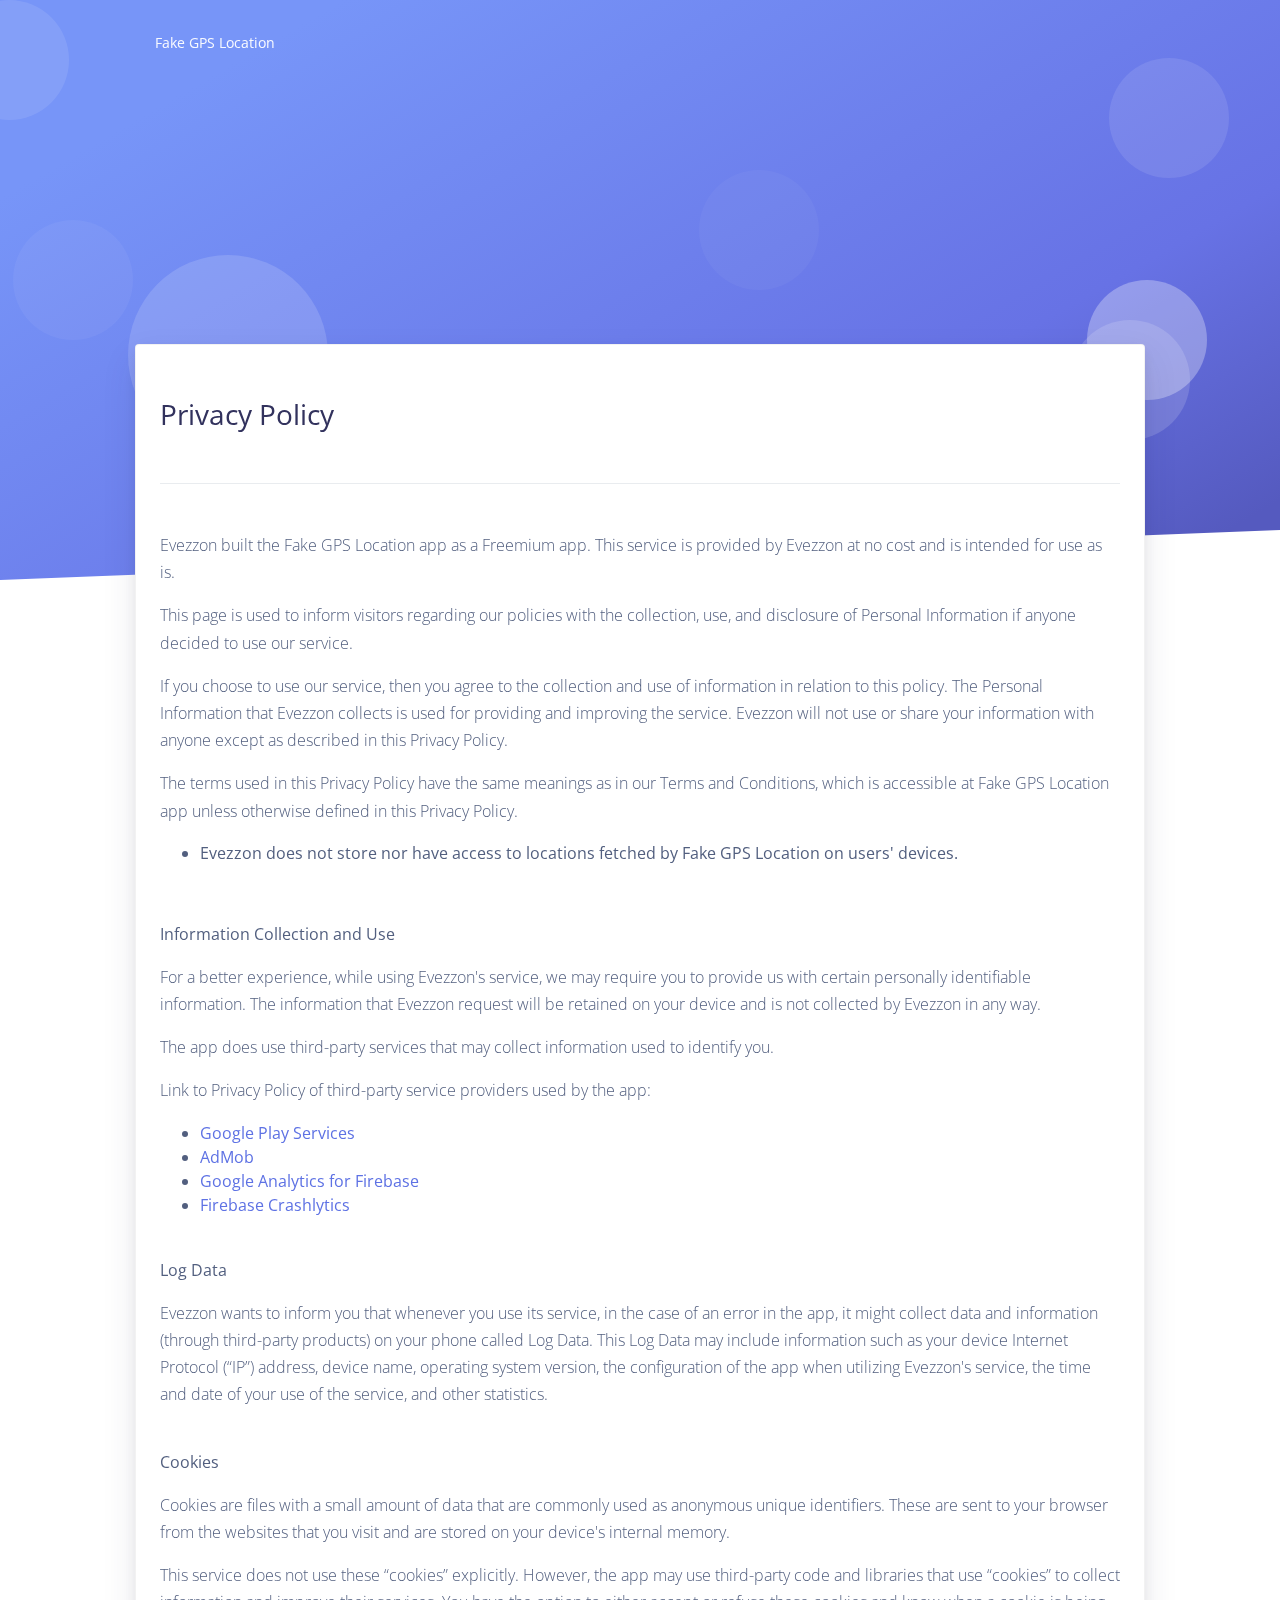
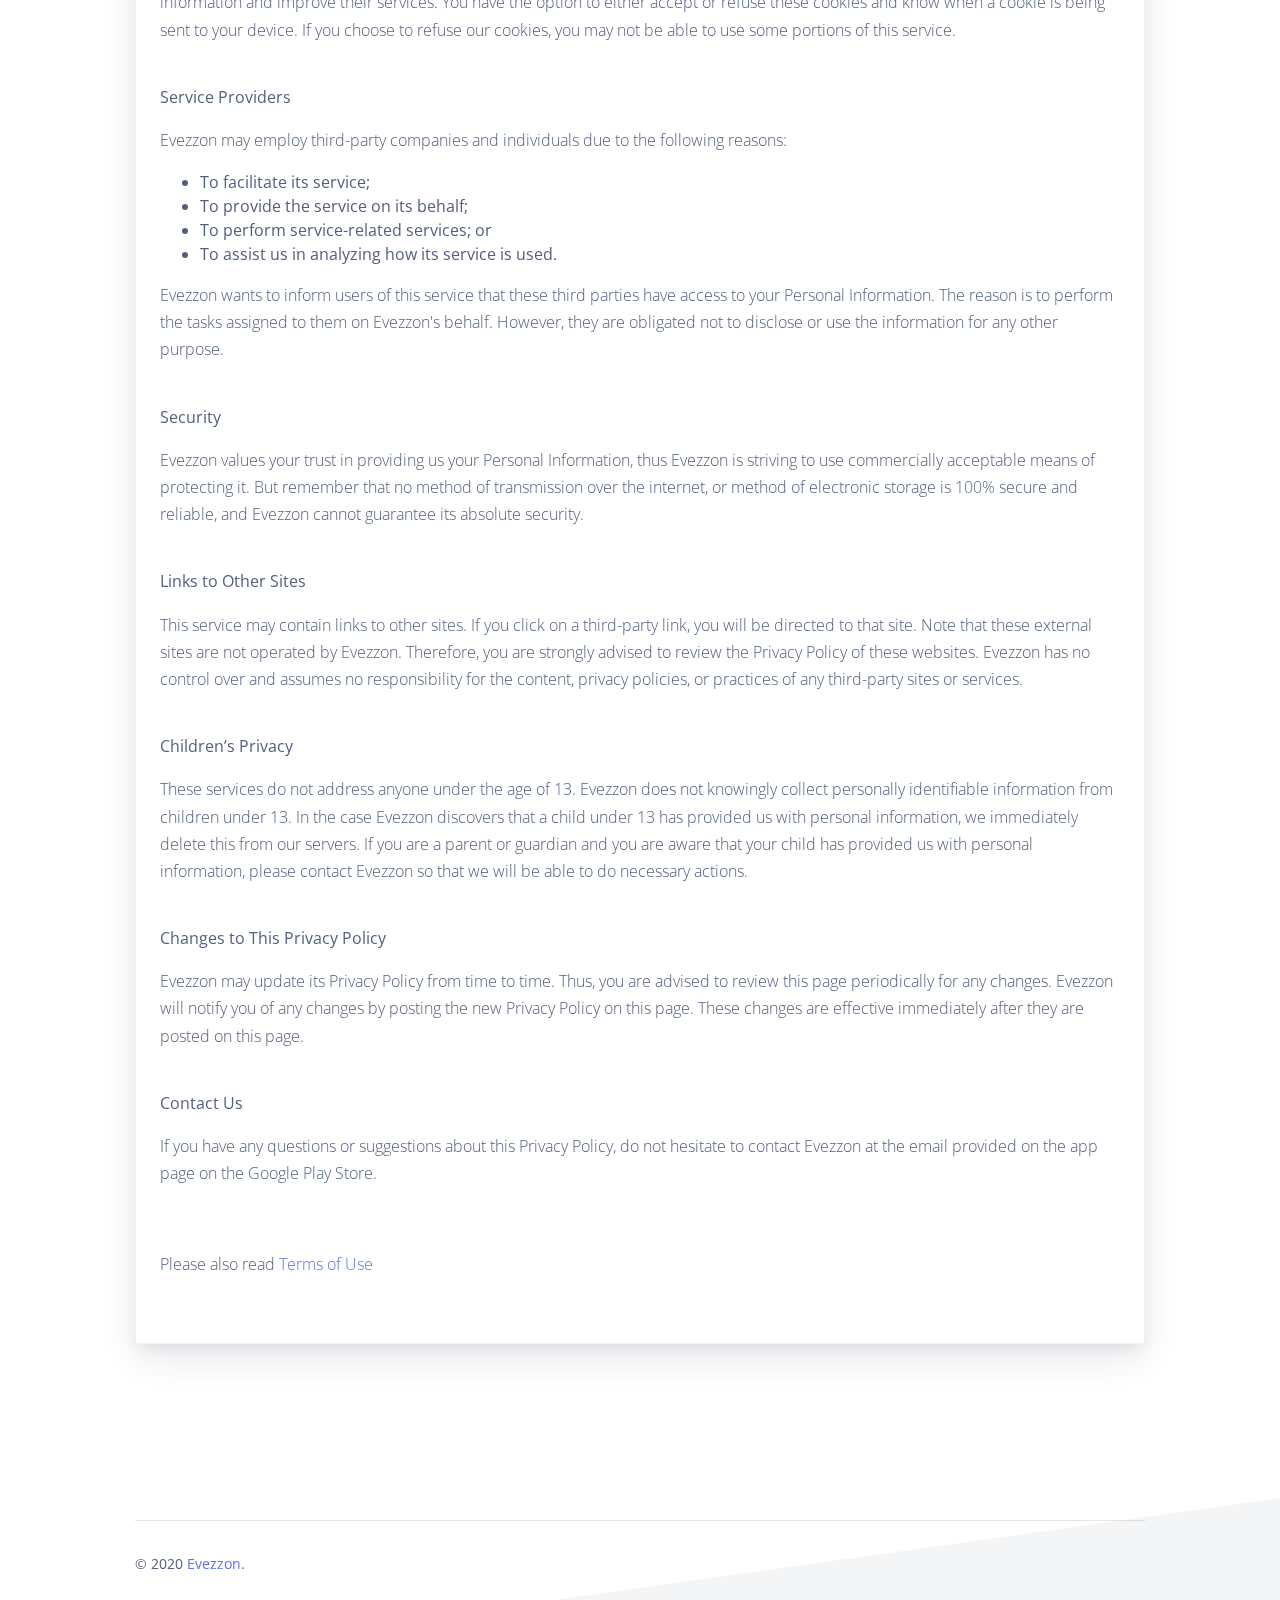
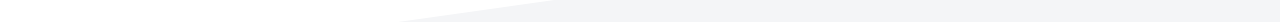
<file: fake_gps_location/privacy.html>
<!DOCTYPE html>
<html>

<head>
    <meta charset="utf-8" />
    <meta name="viewport" content="width=device-width, initial-scale=1, shrink-to-fit=no" />
    <title>
        Privacy Policy - Fake GPS Location
    </title>
    <!-- Favicon -->
    
    <!-- Fonts -->
    <link href="https://fonts.googleapis.com/css?family=Open+Sans:300,400,600,700" rel="stylesheet" />
    <!-- Icons -->
    <link href="vendor/nucleo/css/nucleo.css" rel="stylesheet" />
    <link href="vendor/font-awesome/css/font-awesome.min.css" rel="stylesheet" />
    <!-- Argon CSS -->
    <link type="text/css" href="css/style.css" rel="stylesheet" />
</head>

<body>
    <header class="header-global">
        <nav id="navbar-main" class="navbar navbar-main navbar-expand-lg navbar-transparent navbar-light headroom">
            <div class="container">

                <button class="navbar-toggler" type="button" data-toggle="collapse" data-target="#navbar_global" aria-controls="navbar_global" aria-expanded="false" aria-label="Toggle navigation">
                    <span class="navbar-toggler-icon"></span>
                </button>
                <div class="navbar-collapse collapse" id="navbar_global">
                    <div class="navbar-collapse-header">
                        <div class="row">
                            <div class="col-6 collapse-close">
                                <button type="button" class="navbar-toggler" data-toggle="collapse" data-target="#navbar_global" aria-controls="navbar_global" aria-expanded="false" aria-label="Toggle navigation">
                                    <span></span> <span></span>
                                </button>
                            </div>
                        </div>
                    </div>
                    <ul class="navbar-nav navbar-nav-hover align-items-lg-center">
                        <li class="nav-item dropdown">
                            <a href="" class="nav-link" role="button">
                                <span class="nav-link-inner--text">Fake GPS Location</span>
                            </a>
                        </li>
                    </ul>

                </div>
            </div>
        </nav>
    </header>


    <main class="profile-page">
        <section class="section-profile-cover section-shaped my-0">
            <div class="shape shape-style-1 shape-default alpha-4"><span></span><span></span><span></span><span></span><span></span><span></span><span></span></div>
            <div class="separator separator-bottom separator-skew"><svg xmlns="http://www.w3.org/2000/svg" preserveAspectRatio="none" version="1.1" viewBox="0 0 2560 100" x="0" y="0">
                    <polygon class="fill-white" points="2560 0 2560 100 0 100"></polygon>
                </svg></div>
        </section>
        <section class="section">
            <div class="container">
              
                
                    <div class="card-profile shadow mt--300 card">
                        <div class="px-4">

                            <div class="mt-5">
                                <h3>Privacy Policy</h3>

                            </div>
                            <div class="mt-5 py-5 border-top">
                                <div class="row">
                                    <div class="col-lg-12">

                                        <p>
                                            Evezzon built the Fake GPS Location app as a Freemium app. This service is provided by Evezzon at no cost and is intended for use as is.
                                        </p>
                                        <p>
                                            This page is used to inform visitors regarding our policies with the collection, use, and disclosure of Personal Information if anyone decided to use our service.
                                        </p>
                                        <p>
                                            If you choose to use our service, then you agree to the collection and use of information in relation to this policy. The Personal Information that Evezzon collects is used for providing and improving the service. Evezzon will not use or share your information with anyone except as described in this Privacy Policy.
                                        </p>
                                        <p>
                                            The terms used in this Privacy Policy have the same meanings as in our Terms and Conditions, which is accessible at Fake GPS Location app unless otherwise defined in this Privacy Policy.
                                        </p>



                                        <ul style="margin-bottom: 32px;">
                                            <li>Evezzon does not store nor have access to locations fetched by Fake GPS Location on users' devices.</li>
                                        </ul>


                                        <br />
                                        <p><strong>Information Collection and Use</strong></p>
                                        <p>
                                            For a better experience, while using Evezzon's service, we may require you to provide us with certain personally identifiable information. The information that Evezzon request will be retained on your device and is not collected by Evezzon in any way.
                                        </p>
                                        <p>
                                            The app does use third-party services that may collect information used to identify you.
                                        </p>
                                        <div>
                                            <p>
                                                Link to Privacy Policy of third-party service providers used by the app:
                                            </p>
                                            <ul>
                                                <li><a href="https://www.google.com/policies/privacy/" target="_blank" rel="noopener noreferrer">Google Play Services</a></li>
                                                <li><a href="https://support.google.com/admob/answer/6128543?hl=en" target="_blank" rel="noopener noreferrer">AdMob</a></li>
                                                <li><a href="https://firebase.google.com/policies/analytics" target="_blank" rel="noopener noreferrer">Google Analytics for Firebase</a>
                                                </li><li><a href="https://firebase.google.com/support/privacy/" target="_blank" rel="noopener noreferrer">Firebase Crashlytics</a></li>
                                            </ul>
                                        </div>
                                        <br />
                                        <p><strong>Log Data</strong></p>
                                        <p>
                                           Evezzon wants to inform you that whenever you use its service, in the case of an error in the app, it might collect data and information (through third-party products) on your phone called Log Data. This Log Data may include information such as your device Internet Protocol (“IP”) address, device name, operating system version, the configuration of the app when utilizing Evezzon's service, the time and date of your use of the service, and other statistics.
                                        </p>
                                        <br />
                                        <p><strong>Cookies</strong></p>
                                        <p>
                                           Cookies are files with a small amount of data that are commonly used as anonymous unique identifiers. These are sent to your browser from the websites that you visit and are stored on your device's internal memory.
                                        </p>
                                        <p>
                                           This service does not use these “cookies” explicitly. However, the app may use third-party code and libraries that use “cookies” to collect information and improve their services. You have the option to either accept or refuse these cookies and know when a cookie is being sent to your device. If you choose to refuse our cookies, you may not be able to use some portions of this service.
                                        </p>

                                        <br />
                                        <p><strong>Service Providers</strong></p>
                                        <p>
                                            Evezzon may employ third-party companies and individuals due to the following reasons:
                                        </p>
                                        <ul>
                                            <li>To facilitate its service;</li>
                                            <li>To provide the service on its behalf;</li>
                                            <li>To perform service-related services; or</li>
                                            <li>To assist us in analyzing how its service is used.</li>
                                        </ul>
                                        <p>
                                          Evezzon wants to inform users of this service that these third parties have access to your Personal Information. The reason is to perform the tasks assigned to them on Evezzon's behalf. However, they are obligated not to disclose or use the information for any other purpose.
                                        </p>

                                        <br />
                                        <p><strong>Security</strong></p>
                                        <p>
                                            Evezzon values your trust in providing us your Personal Information, thus Evezzon is striving to use commercially acceptable means of protecting it. But remember that no method of transmission over the internet, or method of electronic storage is 100% secure and reliable, and Evezzon cannot guarantee its absolute security.
                                        </p>

                                        <br />
                                        <p><strong>Links to Other Sites</strong></p>
                                        <p>
                                           This service may contain links to other sites. If you click on a third-party link, you will be directed to that site. Note that these external sites are not operated by Evezzon. Therefore, you are strongly advised to review the Privacy Policy of these websites. Evezzon has no control over and assumes no responsibility for the content, privacy policies, or practices of any third-party sites or services.
                                        </p>

                                        <br />
                                        <p><strong>Children’s Privacy</strong></p>
                                        <p>
                                        
These services do not address anyone under the age of 13. Evezzon does not knowingly collect personally identifiable information from children under 13. In the case Evezzon discovers that a child under 13 has provided us with personal information, we immediately delete this from our servers. If you are a parent or guardian and you are aware that your child has provided us with personal information, please contact Evezzon so that we will be able to do necessary actions.
                                        </p>

                                        <br />
                                        <p><strong>Changes to This Privacy Policy</strong></p>
                                        <p>
                                           
Evezzon may update its Privacy Policy from time to time. Thus, you are advised to review this page periodically for any changes. Evezzon will notify you of any changes by posting the new Privacy Policy on this page. These changes are effective immediately after they are posted on this page.
                                        </p>

                                        <br />
                                        <p><strong>Contact Us</strong></p>
                                        <p>
                                         If you have any questions or suggestions about this Privacy Policy, do not hesitate to contact Evezzon at the email provided on the app page on the Google Play Store.
                                        </p>



                                        <br />
                                        <br />




                                        <p>Please also read <a href="terms.html">Terms of Use</a></p>



                                    </div>
                                </div>
                            </div>
                        </div>
                    </div>
              
            </div>
        </section>










        <footer class="footer has-cards">

            <div class="container">

                <hr>
                <div class="align-items-center justify-content-md-between row">
                    <div class="col-md-6">
                        <div class="copyright">© 2020 <a href="http://www.evezzon.com" target="_blank">Evezzon</a>.</div>
                    </div>

                </div>
            </div>
        </footer>





    </main>



    <!-- Core -->
    <script src="https://code.jquery.com/jquery-3.3.1.slim.min.js" integrity="sha384-q8i/X+965DzO0rT7abK41JStQIAqVgRVzpbzo5smXKp4YfRvH+8abtTE1Pi6jizo" crossorigin="anonymous"></script>
    <script src="https://cdnjs.cloudflare.com/ajax/libs/popper.js/1.14.7/umd/popper.min.js" integrity="sha384-UO2eT0CpHqdSJQ6hJty5KVphtPhzWj9WO1clHTMGa3JDZwrnQq4sF86dIHNDz0W1" crossorigin="anonymous"></script>
    <script src="https://stackpath.bootstrapcdn.com/bootstrap/4.3.1/js/bootstrap.min.js" integrity="sha384-JjSmVgyd0p3pXB1rRibZUAYoIIy6OrQ6VrjIEaFf/nJGzIxFDsf4x0xIM+B07jRM" crossorigin="anonymous"></script>
</body>

</html>
</file>
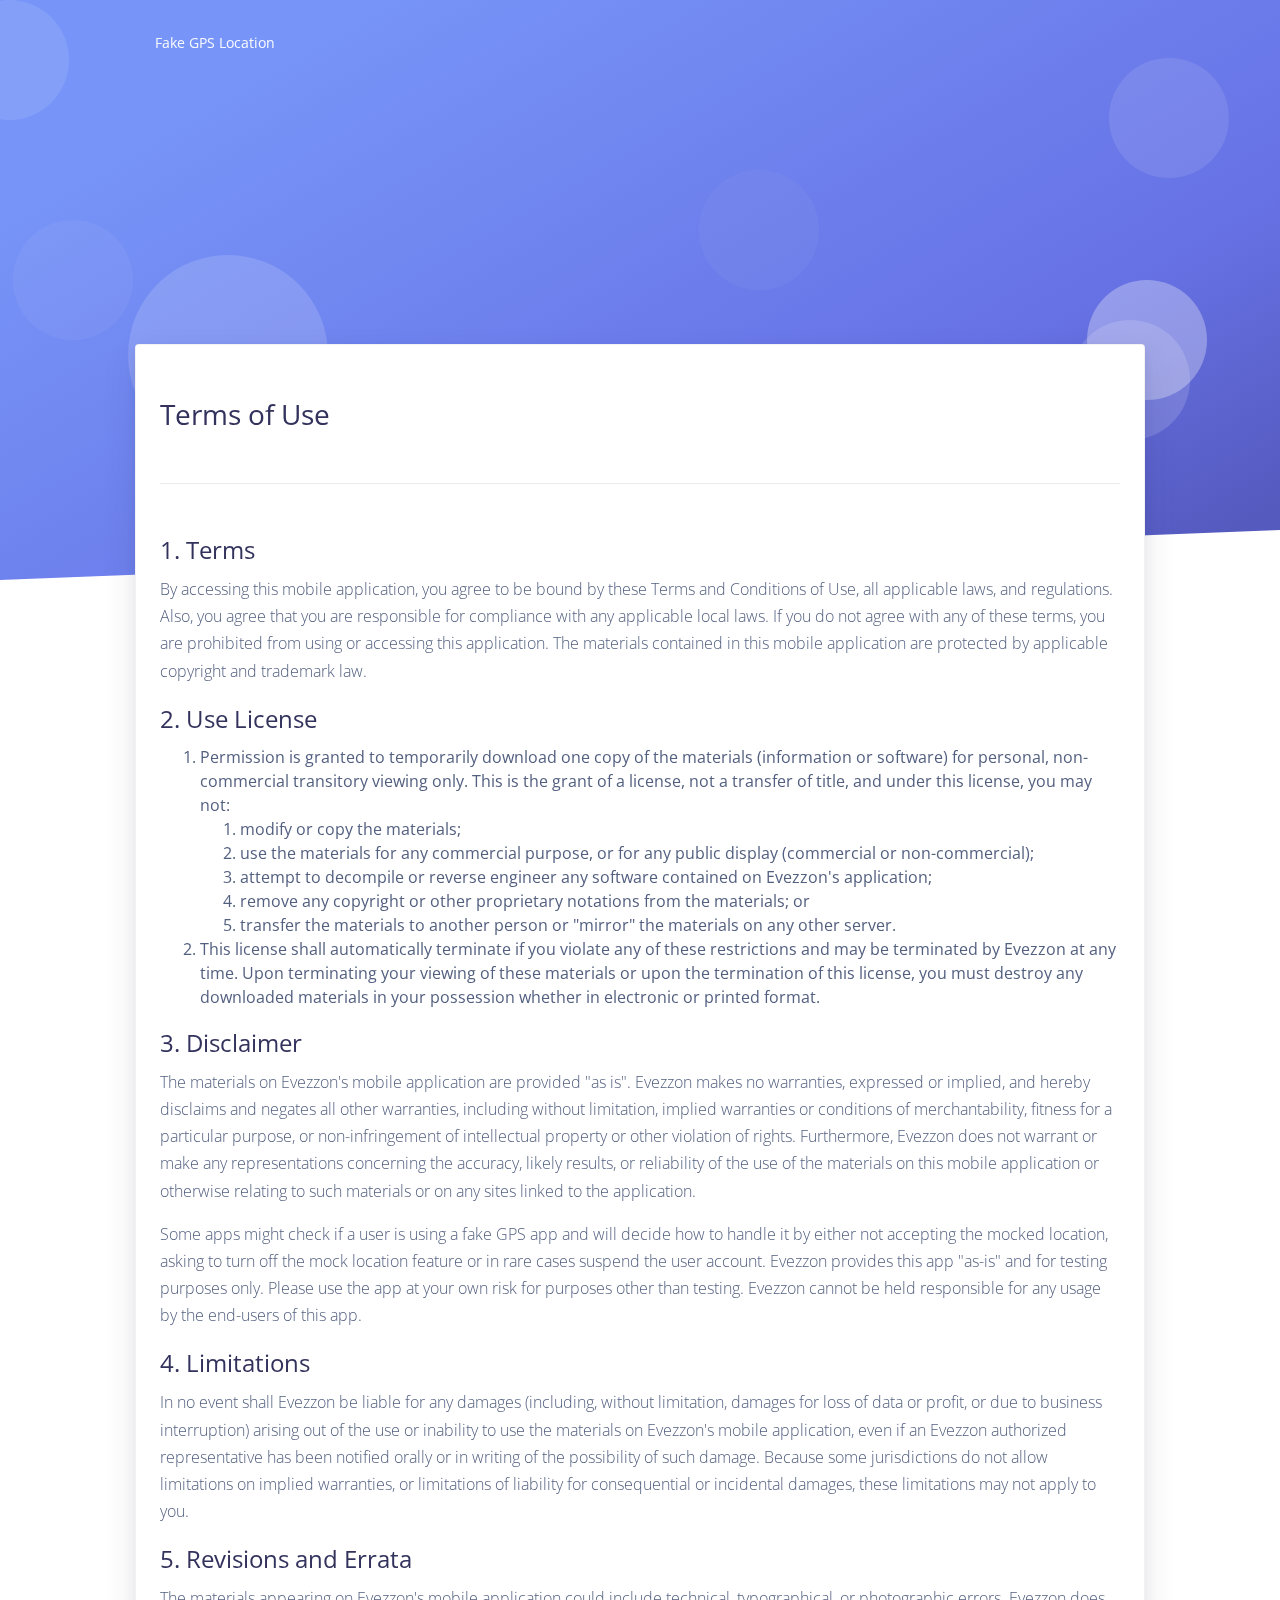
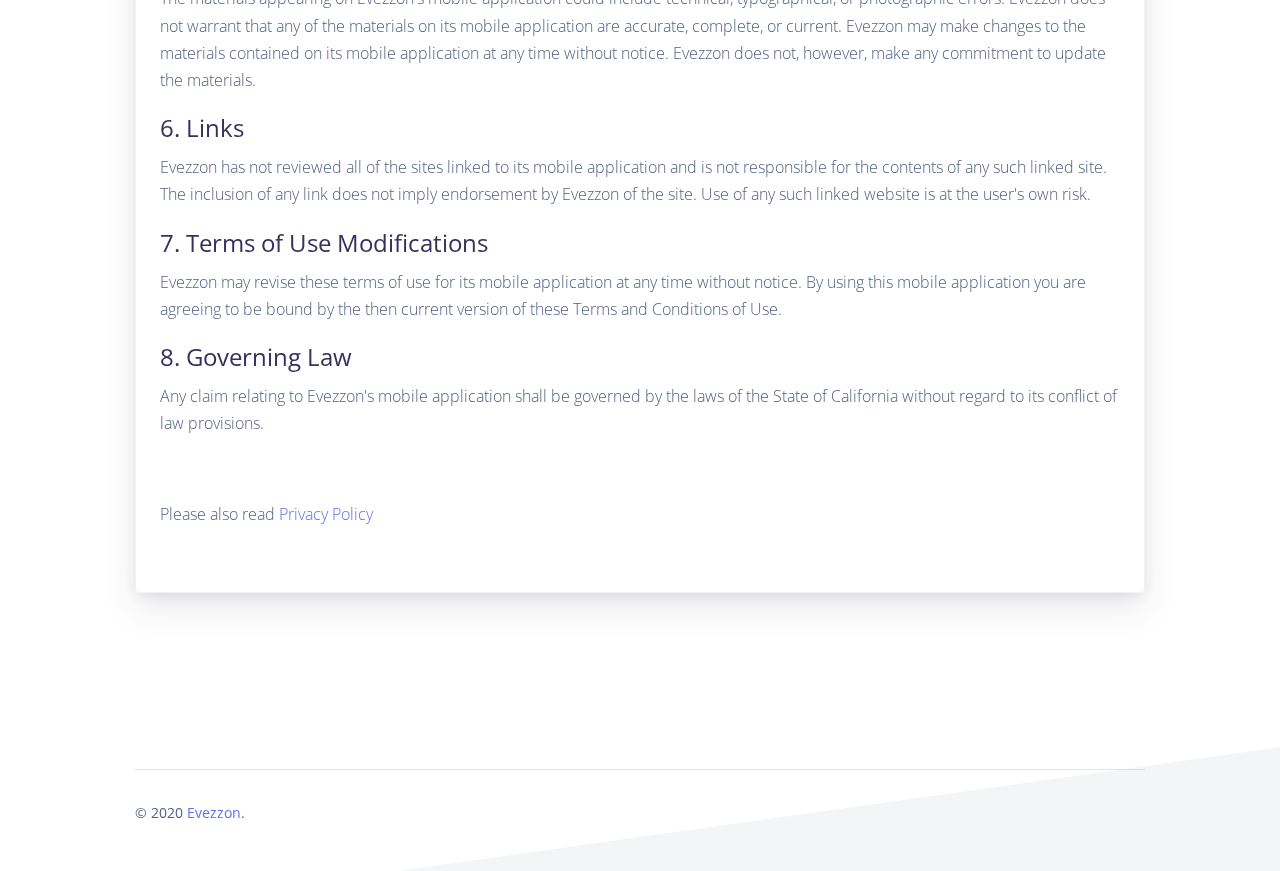
<file: fake_gps_location/terms.html>
<!DOCTYPE html>
<html>

<head>
    <meta charset="utf-8" />
    <meta name="viewport" content="width=device-width, initial-scale=1, shrink-to-fit=no" />
    <meta name="description" content="Start your development with a Design System for Bootstrap 4, React and Reactstrap." />
    <meta name="author" content="Creative Tim" />
    <title>
        Terms of Use - Fake GPS Location
    </title>
    <!-- Favicon -->
    
    <!-- Fonts -->
    <link href="https://fonts.googleapis.com/css?family=Open+Sans:300,400,600,700" rel="stylesheet" />
    <!-- Icons -->
    <link href="vendor/nucleo/css/nucleo.css" rel="stylesheet" />
    <link href="vendor/font-awesome/css/font-awesome.min.css" rel="stylesheet" />
    <!-- Argon CSS -->
    <link type="text/css" href="css/style.css" rel="stylesheet" />
</head>

<body>
    <header class="header-global">
        <nav id="navbar-main" class="navbar navbar-main navbar-expand-lg navbar-transparent navbar-light headroom">
            <div class="container">

                <button class="navbar-toggler" type="button" data-toggle="collapse" data-target="#navbar_global" aria-controls="navbar_global" aria-expanded="false" aria-label="Toggle navigation">
                    <span class="navbar-toggler-icon"></span>
                </button>
                <div class="navbar-collapse collapse" id="navbar_global">
                    <div class="navbar-collapse-header">
                        <div class="row">
                            <div class="col-6 collapse-close">
                                <button type="button" class="navbar-toggler" data-toggle="collapse" data-target="#navbar_global" aria-controls="navbar_global" aria-expanded="false" aria-label="Toggle navigation">
                                    <span></span> <span></span>
                                </button>
                            </div>
                        </div>
                    </div>
                    <ul class="navbar-nav navbar-nav-hover align-items-lg-center">
                        <li class="nav-item dropdown">
                            <a href="" class="nav-link"  role="button">
                                <span class="nav-link-inner--text">Fake GPS Location</span>
                            </a>
                        </li>
                    </ul>

                </div>
            </div>
        </nav>
    </header>


    <main class="profile-page">
        <section class="section-profile-cover section-shaped my-0">
            <div class="shape shape-style-1 shape-default alpha-4"><span></span><span></span><span></span><span></span><span></span><span></span><span></span></div>
            <div class="separator separator-bottom separator-skew"><svg xmlns="http://www.w3.org/2000/svg" preserveAspectRatio="none" version="1.1" viewBox="0 0 2560 100" x="0" y="0">
                    <polygon class="fill-white" points="2560 0 2560 100 0 100"></polygon>
                </svg></div>
        </section>
        <section class="section">
            <div class="container">
        
               
                <div class="card-profile shadow mt--300 card">
                    <div class="px-4">

                        <div class="mt-5">
                            <h3>Terms of Use</h3>

                        </div>
                        <div class="mt-5 py-5 border-top">
                            <div class="row">
                                <div class="col-lg-12">

                                    <h4>1. Terms</h4>

                                    <p>By accessing this mobile application, you agree to be bound by these Terms and Conditions of Use, all applicable laws, and regulations. Also, you agree that you are responsible for compliance with any applicable local laws. If you do not agree with any of these terms, you are prohibited from using or accessing this application. The materials contained in this mobile application are protected by applicable copyright and trademark law.</p>


                                    <h4>2. Use License</h4>


                                    <ol>
                                        <li>Permission is granted to temporarily download one copy of the materials (information or software) for personal, non-commercial transitory viewing only. This is the grant of a license, not a transfer of title, and under this license, you may not:

                                            <ol>
                                                <li>modify or copy the materials;</li>


                                                <li>use the materials for any commercial purpose, or for any public display (commercial or
                                                    non-commercial);</li>


                                                <li>attempt to decompile or reverse engineer any software contained on Evezzon's
                                                    application;</li>


                                                <li>remove any copyright or other proprietary notations from the materials; or</li>


                                                <li>transfer the materials to another person or "mirror" the materials on any other
                                                    server.</li>
                                            </ol>
                                        </li>


                                        <li>This license shall automatically terminate if you violate any of these restrictions and may be
                                            terminated by Evezzon at any time. Upon terminating your viewing of these materials or upon
                                            the termination of this license, you must destroy any downloaded materials in your possession
                                            whether in electronic or printed format.</li>
                                    </ol>


                                    <h4>3. Disclaimer</h4>


                                    <p>The materials on Evezzon's mobile application are provided "as is". Evezzon makes no warranties, expressed or implied, and hereby disclaims and negates all other warranties, including without limitation, implied warranties or conditions of merchantability, fitness for a particular purpose, or non-infringement of intellectual property or other violation of rights. Furthermore, Evezzon does not warrant or make any representations concerning the accuracy, likely results, or reliability of the use of the materials on this mobile application or otherwise relating to such materials or on any sites linked to the application.
                                    </p>
                                    <p>
                                    Some apps might check if a user is using a fake GPS app and will decide how to handle it by either not accepting the mocked location, asking to turn off the mock location feature or in rare cases suspend the user account. Evezzon provides this app "as-is" and for testing purposes only.  Please use the app at your own risk for purposes other than testing. Evezzon cannot be held responsible for any usage by the end-users of this app.
                                    </p>


                                    <h4>4. Limitations</h4>


                                    <p>In no event shall Evezzon be liable for any damages (including, without limitation, damages for loss of data or profit, or due to business interruption) arising out of the use or inability to use the materials on Evezzon's mobile application, even if an Evezzon authorized representative has been notified orally or in writing of the possibility of such damage. Because some jurisdictions do not allow limitations on implied warranties, or limitations of liability for consequential or incidental damages, these limitations may not apply to you.</p>


                                    <h4>5. Revisions and Errata</h4>


                                    <p>The materials appearing on Evezzon's mobile application could include technical, typographical, or photographic errors. Evezzon does not warrant that any of the materials on its mobile application are accurate, complete, or current. Evezzon may make changes to the materials contained on its mobile application at any time without notice. Evezzon does not, however, make any commitment to update the materials.</p>


                                    <h4>6. Links</h4>


                                    <p>Evezzon has not reviewed all of the sites linked to its mobile application and is not responsible for the contents of any such linked site. The inclusion of any link does not imply endorsement by Evezzon of the site. Use of any such linked website is at the user's own risk.</p>


                                    <h4>7. Terms of Use Modifications</h4>


                                    <p>Evezzon may revise these terms of use for its mobile application at any time without notice. By using this mobile application you are agreeing to be bound by the then current version of these Terms and Conditions of Use.</p>


                                    <h4>8. Governing Law</h4>


                                    <p>Any claim relating to Evezzon's mobile application shall be governed by the laws of the State of California without regard to its conflict of law provisions.</p>




                                    <br />
                                    <br />





                                    <p>Please also read <a href="privacy.html">Privacy Policy</a></p>


                                </div>
                            </div>
                        </div>
                    </div>
                </div>
              
            </div>
        </section>










        <footer class="footer has-cards">

            <div class="container">

                <hr>
                <div class="align-items-center justify-content-md-between row">
                    <div class="col-md-6">
                        <div class="copyright">© 2020 <a href="http://www.evezzon.com" target="_blank">Evezzon</a>.</div>
                    </div>
                    
                </div>
            </div>
        </footer>





    </main>



    <!-- Core -->
    <script src="https://code.jquery.com/jquery-3.3.1.slim.min.js" integrity="sha384-q8i/X+965DzO0rT7abK41JStQIAqVgRVzpbzo5smXKp4YfRvH+8abtTE1Pi6jizo" crossorigin="anonymous"></script>
    <script src="https://cdnjs.cloudflare.com/ajax/libs/popper.js/1.14.7/umd/popper.min.js" integrity="sha384-UO2eT0CpHqdSJQ6hJty5KVphtPhzWj9WO1clHTMGa3JDZwrnQq4sF86dIHNDz0W1" crossorigin="anonymous"></script>
    <script src="https://stackpath.bootstrapcdn.com/bootstrap/4.3.1/js/bootstrap.min.js" integrity="sha384-JjSmVgyd0p3pXB1rRibZUAYoIIy6OrQ6VrjIEaFf/nJGzIxFDsf4x0xIM+B07jRM" crossorigin="anonymous"></script>
</body>

</html>
</file>
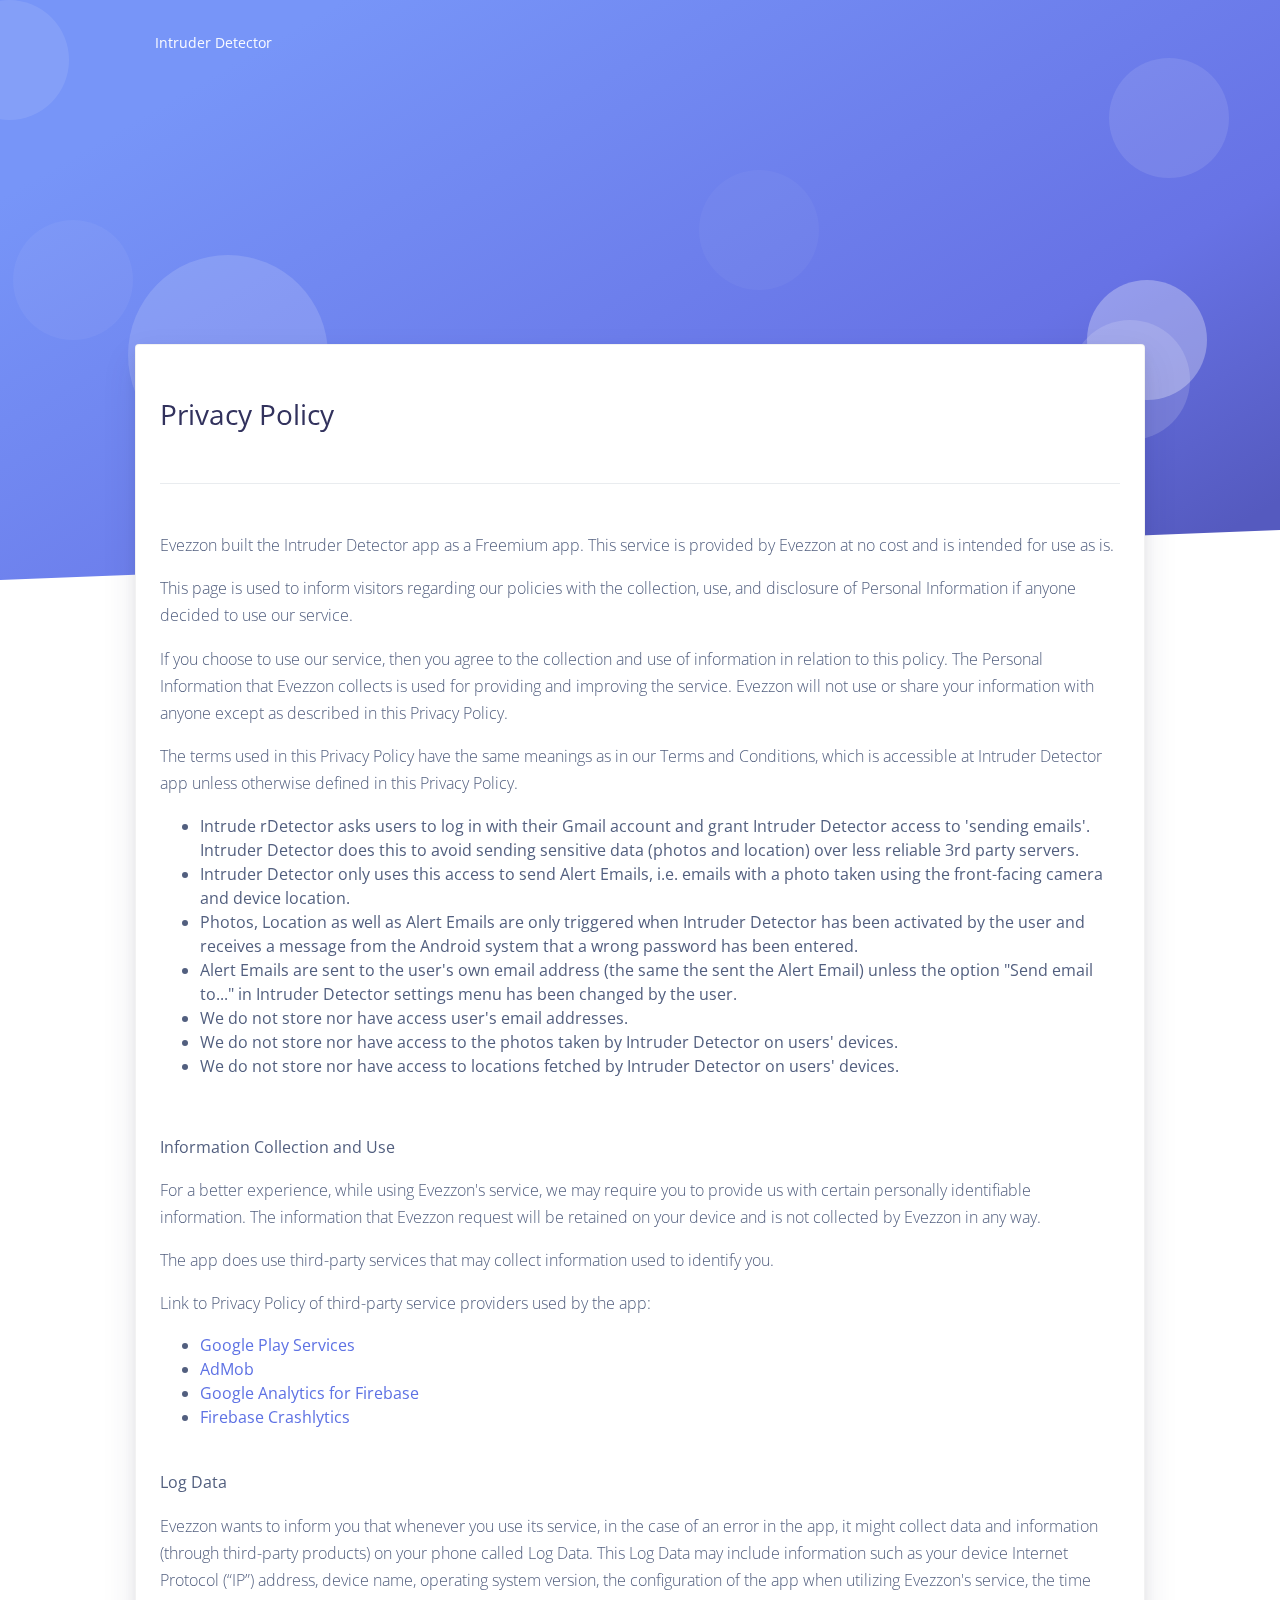
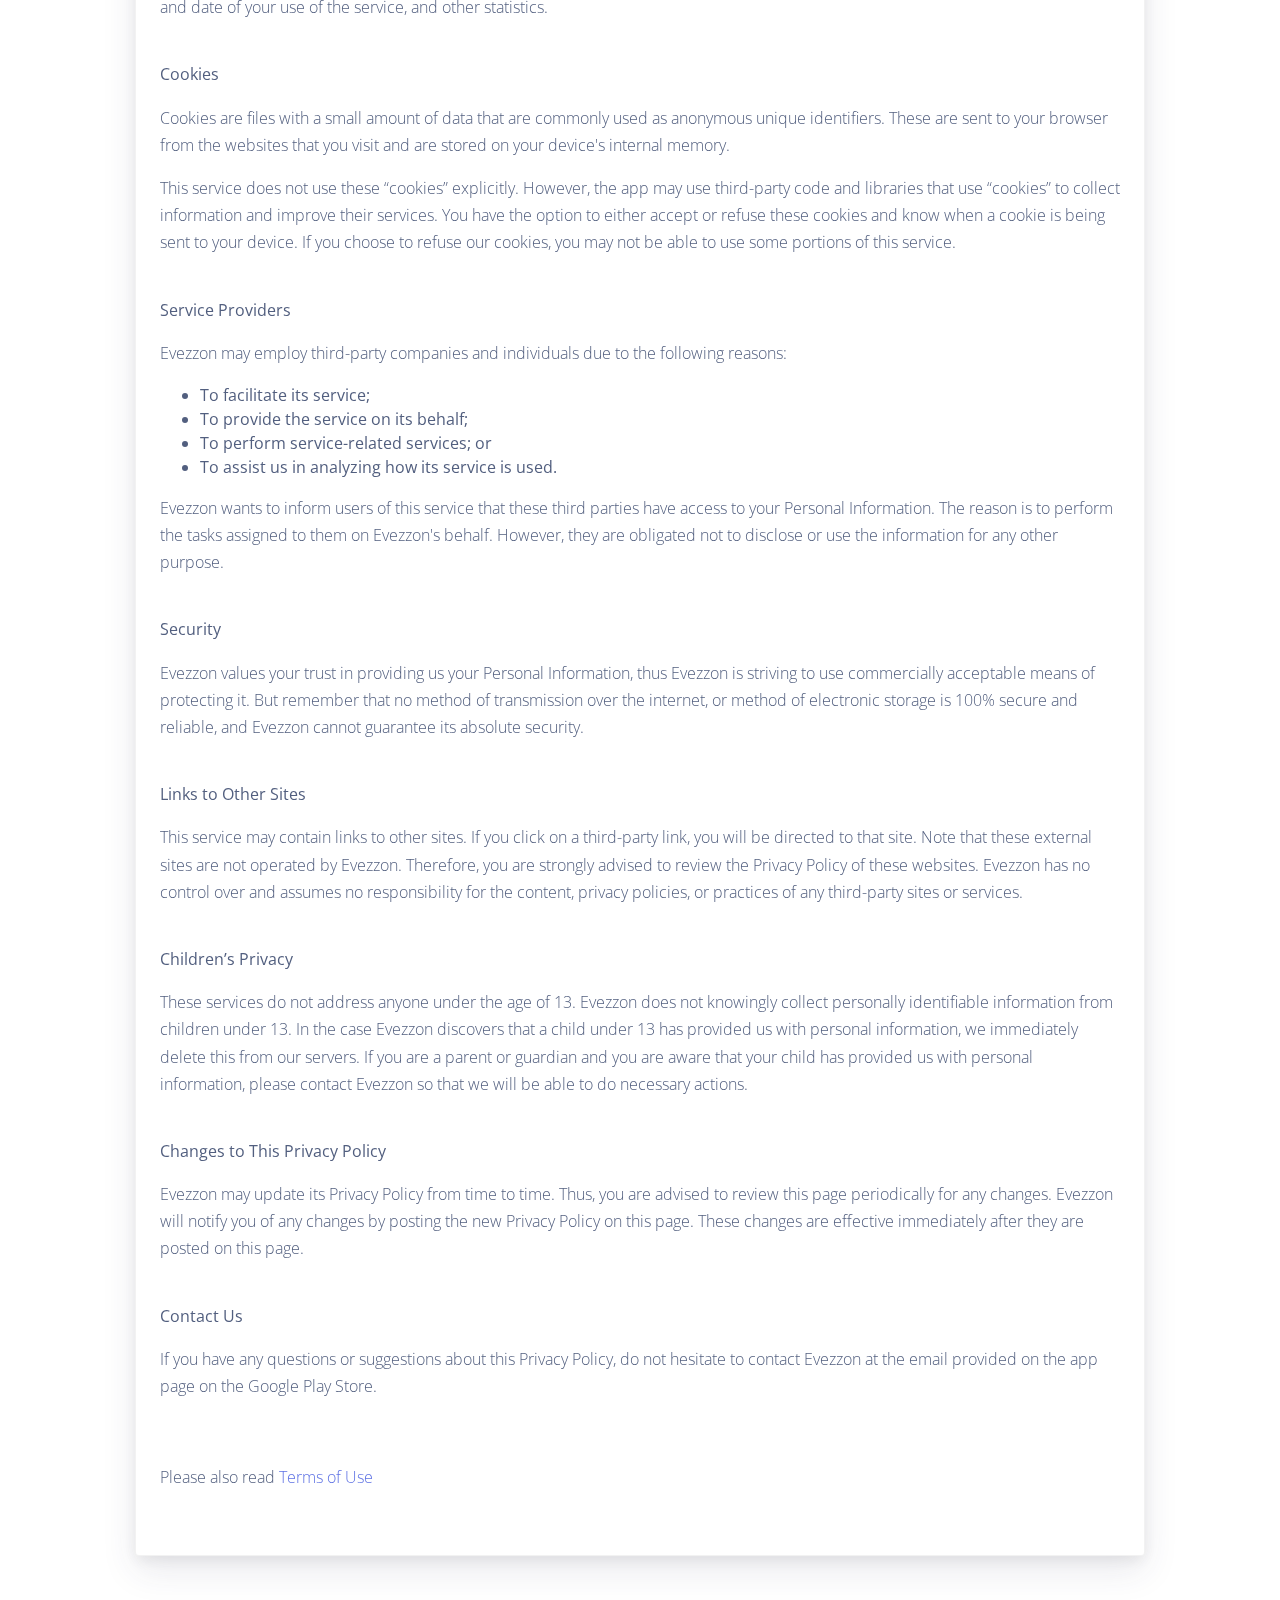
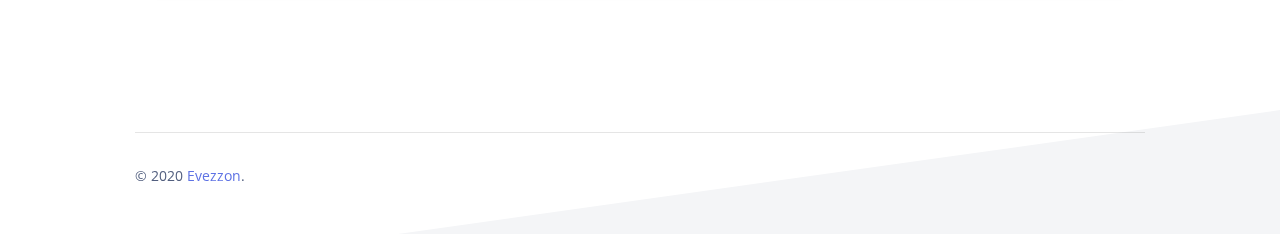
<file: intruder_detector/privacy.html>
<!DOCTYPE html>
<html>

    <head>
        <meta charset="utf-8" />
        <meta name="viewport" content="width=device-width, initial-scale=1, shrink-to-fit=no" />
        <title>
            Privacy Policy - Intruder Detector
        </title>
        <!-- Favicon -->
        <link href="img/brand/favicon.png" rel="icon" type="image/png" />
        <!-- Fonts -->
        <link href="https://fonts.googleapis.com/css?family=Open+Sans:300,400,600,700" rel="stylesheet" />
        <!-- Icons -->
        <link href="vendor/nucleo/css/nucleo.css" rel="stylesheet" />
        <link href="vendor/font-awesome/css/font-awesome.min.css" rel="stylesheet" />
        <!-- Argon CSS -->
        <link type="text/css" href="css/style.css" rel="stylesheet" />
    </head>

    <body>
        <header class="header-global">
            <nav id="navbar-main" class="navbar navbar-main navbar-expand-lg navbar-transparent navbar-light headroom">
                <div class="container">

                    <button class="navbar-toggler" type="button" data-toggle="collapse" data-target="#navbar_global" aria-controls="navbar_global" aria-expanded="false" aria-label="Toggle navigation">
                        <span class="navbar-toggler-icon"></span>
                    </button>
                    <div class="navbar-collapse collapse" id="navbar_global">
                        <div class="navbar-collapse-header">
                            <div class="row">
                                <div class="col-6 collapse-close">
                                    <button type="button" class="navbar-toggler" data-toggle="collapse" data-target="#navbar_global" aria-controls="navbar_global" aria-expanded="false" aria-label="Toggle navigation">
                                        <span></span> <span></span>
                                    </button>
                                </div>
                            </div>
                        </div>
                        <ul class="navbar-nav navbar-nav-hover align-items-lg-center">
                            <li class="nav-item dropdown">
                                <a href="index.html" class="nav-link" role="button">
                                    <span class="nav-link-inner--text">Intruder Detector</span>
                                </a>
                            </li>
                        </ul>

                    </div>
                </div>
            </nav>
        </header>


        <main class="profile-page">
            <section class="section-profile-cover section-shaped my-0">
                <div class="shape shape-style-1 shape-default alpha-4"><span></span><span></span><span></span><span></span><span></span><span></span><span></span></div>
                <div class="separator separator-bottom separator-skew"><svg xmlns="http://www.w3.org/2000/svg" preserveAspectRatio="none" version="1.1" viewBox="0 0 2560 100" x="0" y="0">
                    <polygon class="fill-white" points="2560 0 2560 100 0 100"></polygon>
                    </svg></div>
            </section>
            <section class="section">
                <div class="container">


                    <div class="card-profile shadow mt--300 card">
                        <div class="px-4">

                            <div class="mt-5">
                                <h3>Privacy Policy</h3>

                            </div>
                            <div class="mt-5 py-5 border-top">
                                <div class="row">
                                    <div class="col-lg-12">

                                        <p>
                                            Evezzon built the Intruder Detector app as a Freemium app. This service is provided by Evezzon at no cost and is intended for use as is.
                                        </p>
                                        <p>
                                            This page is used to inform visitors regarding our policies with the collection, use, and disclosure of Personal Information if anyone decided to use our service.
                                        </p>
                                        <p>
                                            If you choose to use our service, then you agree to the collection and use of information in relation to this policy. The Personal Information that Evezzon collects is used for providing and improving the service. Evezzon will not use or share your information with anyone except as described in this Privacy Policy.
                                        </p>
                                        <p>
                                            The terms used in this Privacy Policy have the same meanings as in our Terms and Conditions, which is accessible at Intruder Detector app unless otherwise defined in this Privacy Policy.
                                        </p>



                                        <ul style="margin-bottom: 32px;">

                                            <li>Intrude rDetector asks users to log in with their Gmail account and grant Intruder Detector access to 'sending emails'. Intruder Detector does this to avoid sending sensitive data (photos and location) over less reliable 3rd party servers.</li>

                                            <li>Intruder Detector only uses this access to send Alert Emails, i.e. emails with a photo taken using the front-facing camera and device location.</li>

                                            <li>Photos, Location as well as Alert Emails are only triggered when Intruder Detector has been activated by the user and receives a message from the Android system that a wrong password has been entered.</li>

                                            <li>Alert Emails are sent to the user's own email address (the same the sent the Alert Email) unless the option "Send email to..." in Intruder Detector settings menu has been changed by the user.</li>

                                            <li>We do not store nor have access user's email addresses.</li>

                                            <li>We do not store nor have access to the photos taken by Intruder Detector on users' devices.</li>

                                            <li>We do not store nor have access to locations fetched by Intruder Detector on users' devices.</li>

                                        </ul>



                                        <br />
                                        <p><strong>Information Collection and Use</strong></p>
                                        <p>
                                            For a better experience, while using Evezzon's service, we may require you to provide us with certain personally identifiable information. The information that Evezzon request will be retained on your device and is not collected by Evezzon in any way.
                                        </p>
                                        <p>
                                            The app does use third-party services that may collect information used to identify you.
                                        </p>
                                        <div>
                                            <p>
                                                Link to Privacy Policy of third-party service providers used by the app:
                                            </p>
                                            <ul>
                                                <li><a href="https://www.google.com/policies/privacy/" target="_blank" rel="noopener noreferrer">Google Play Services</a></li>
                                                <li><a href="https://support.google.com/admob/answer/6128543?hl=en" target="_blank" rel="noopener noreferrer">AdMob</a></li>
                                                <li><a href="https://firebase.google.com/policies/analytics" target="_blank" rel="noopener noreferrer">Google Analytics for Firebase</a>
                                                </li><li><a href="https://firebase.google.com/support/privacy/" target="_blank" rel="noopener noreferrer">Firebase Crashlytics</a></li>
                                            </ul>
                                        </div>
                                        <br />
                                        <p><strong>Log Data</strong></p>
                                        <p>
                                            Evezzon wants to inform you that whenever you use its service, in the case of an error in the app, it might collect data and information (through third-party products) on your phone called Log Data. This Log Data may include information such as your device Internet Protocol (“IP”) address, device name, operating system version, the configuration of the app when utilizing Evezzon's service, the time and date of your use of the service, and other statistics.
                                        </p>
                                        <br />
                                        <p><strong>Cookies</strong></p>
                                        <p>
                                            Cookies are files with a small amount of data that are commonly used as anonymous unique identifiers. These are sent to your browser from the websites that you visit and are stored on your device's internal memory.
                                        </p>
                                        <p>
                                            This service does not use these “cookies” explicitly. However, the app may use third-party code and libraries that use “cookies” to collect information and improve their services. You have the option to either accept or refuse these cookies and know when a cookie is being sent to your device. If you choose to refuse our cookies, you may not be able to use some portions of this service.
                                        </p>

                                        <br />
                                        <p><strong>Service Providers</strong></p>
                                        <p>
                                            Evezzon may employ third-party companies and individuals due to the following reasons:
                                        </p>
                                        <ul>
                                            <li>To facilitate its service;</li>
                                            <li>To provide the service on its behalf;</li>
                                            <li>To perform service-related services; or</li>
                                            <li>To assist us in analyzing how its service is used.</li>
                                        </ul>
                                        <p>
                                            Evezzon wants to inform users of this service that these third parties have access to your Personal Information. The reason is to perform the tasks assigned to them on Evezzon's behalf. However, they are obligated not to disclose or use the information for any other purpose.
                                        </p>

                                        <br />
                                        <p><strong>Security</strong></p>
                                        <p>
                                            Evezzon values your trust in providing us your Personal Information, thus Evezzon is striving to use commercially acceptable means of protecting it. But remember that no method of transmission over the internet, or method of electronic storage is 100% secure and reliable, and Evezzon cannot guarantee its absolute security.
                                        </p>

                                        <br />
                                        <p><strong>Links to Other Sites</strong></p>
                                        <p>
                                            This service may contain links to other sites. If you click on a third-party link, you will be directed to that site. Note that these external sites are not operated by Evezzon. Therefore, you are strongly advised to review the Privacy Policy of these websites. Evezzon has no control over and assumes no responsibility for the content, privacy policies, or practices of any third-party sites or services.
                                        </p>

                                        <br />
                                        <p><strong>Children’s Privacy</strong></p>
                                        <p>

                                            These services do not address anyone under the age of 13. Evezzon does not knowingly collect personally identifiable information from children under 13. In the case Evezzon discovers that a child under 13 has provided us with personal information, we immediately delete this from our servers. If you are a parent or guardian and you are aware that your child has provided us with personal information, please contact Evezzon so that we will be able to do necessary actions.
                                        </p>

                                        <br />
                                        <p><strong>Changes to This Privacy Policy</strong></p>
                                        <p>

                                            Evezzon may update its Privacy Policy from time to time. Thus, you are advised to review this page periodically for any changes. Evezzon will notify you of any changes by posting the new Privacy Policy on this page. These changes are effective immediately after they are posted on this page.
                                        </p>

                                        <br />
                                        <p><strong>Contact Us</strong></p>
                                        <p>
                                            If you have any questions or suggestions about this Privacy Policy, do not hesitate to contact Evezzon at the email provided on the app page on the Google Play Store.
                                        </p>



                                        <br />
                                        <br />




                                        <p>Please also read <a href="terms.html">Terms of Use</a></p>



                                    </div>
                                </div>
                            </div>
                        </div>
                    </div>

                </div>
            </section>










            <footer class="footer has-cards">

                <div class="container">

                    <hr>
                    <div class="align-items-center justify-content-md-between row">
                        <div class="col-md-6">
                            <div class="copyright">© 2020 <a href="http://www.evezzon.com" target="_blank">Evezzon</a>.</div>
                        </div>

                    </div>
                </div>
            </footer>





        </main>



        <!-- Core -->
        <script src="https://code.jquery.com/jquery-3.3.1.slim.min.js" integrity="sha384-q8i/X+965DzO0rT7abK41JStQIAqVgRVzpbzo5smXKp4YfRvH+8abtTE1Pi6jizo" crossorigin="anonymous"></script>
        <script src="https://cdnjs.cloudflare.com/ajax/libs/popper.js/1.14.7/umd/popper.min.js" integrity="sha384-UO2eT0CpHqdSJQ6hJty5KVphtPhzWj9WO1clHTMGa3JDZwrnQq4sF86dIHNDz0W1" crossorigin="anonymous"></script>
        <script src="https://stackpath.bootstrapcdn.com/bootstrap/4.3.1/js/bootstrap.min.js" integrity="sha384-JjSmVgyd0p3pXB1rRibZUAYoIIy6OrQ6VrjIEaFf/nJGzIxFDsf4x0xIM+B07jRM" crossorigin="anonymous"></script>
    </body>

</html>
</file>
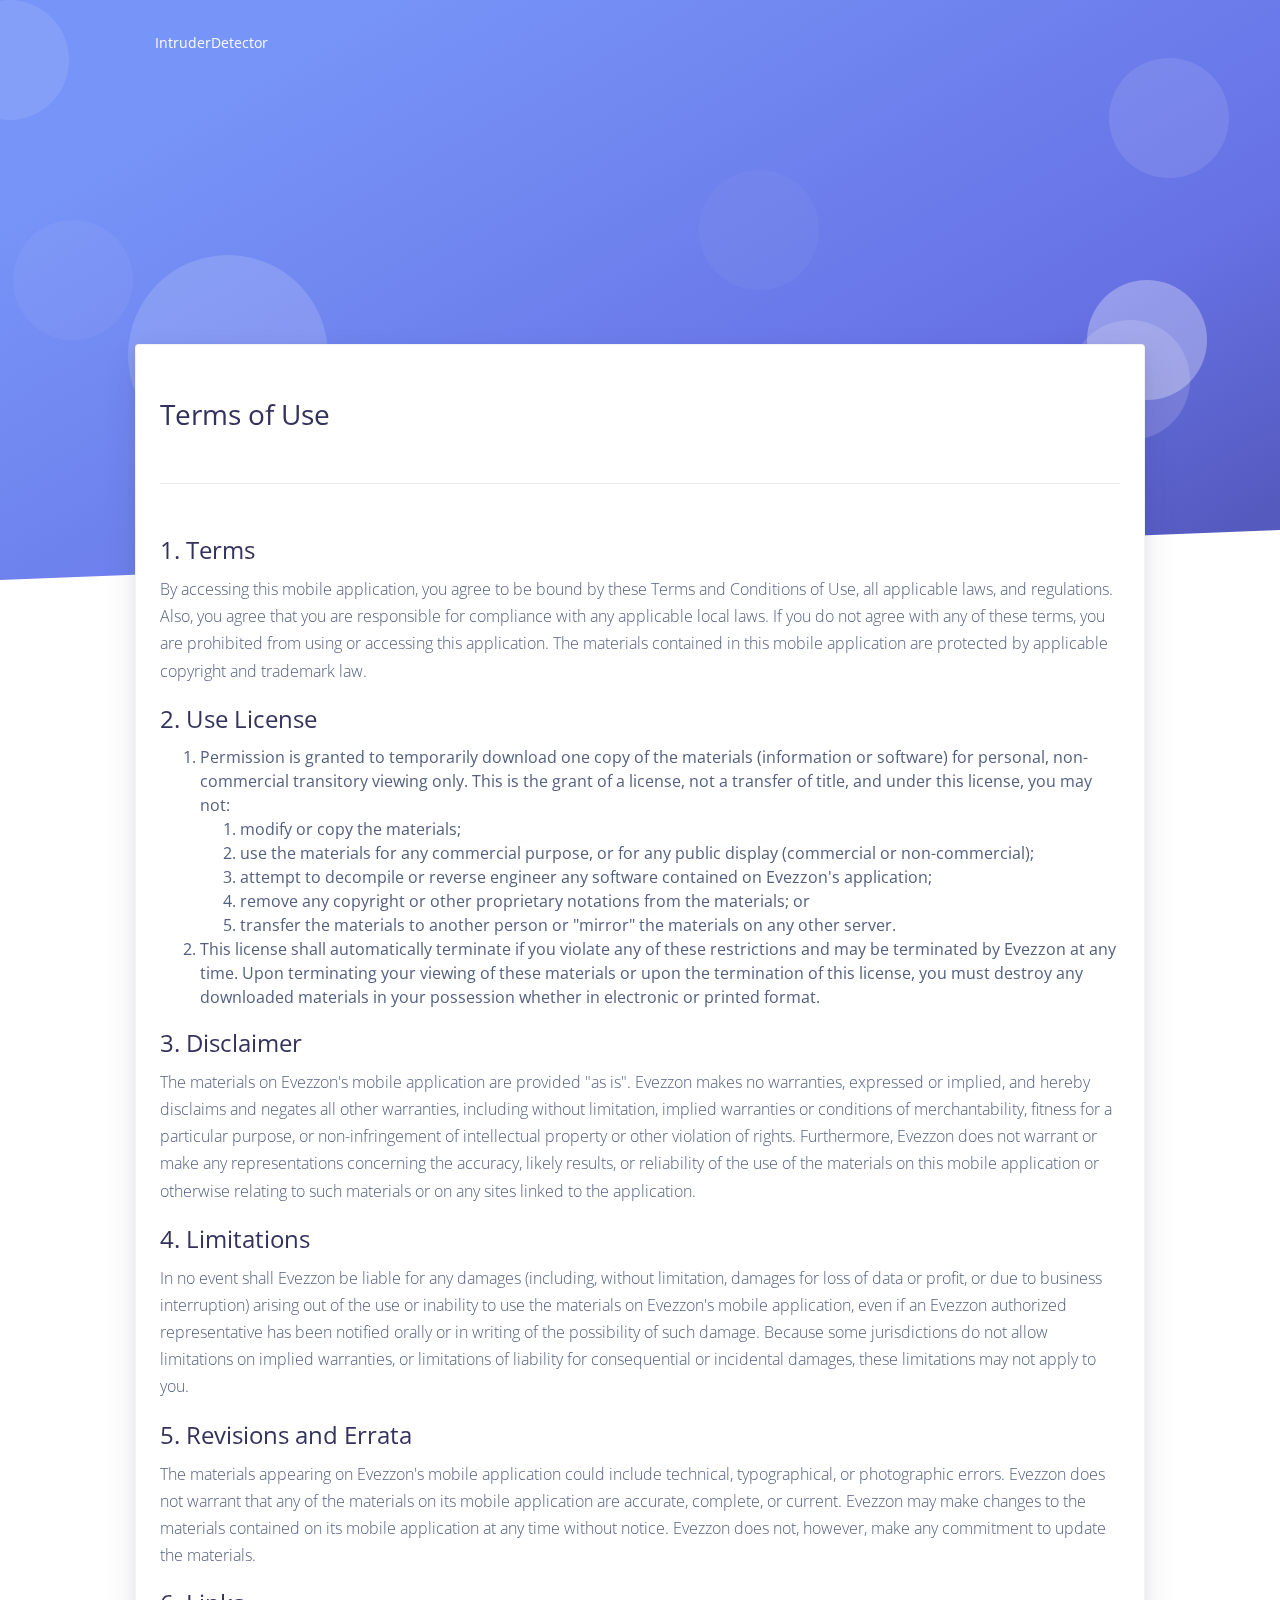
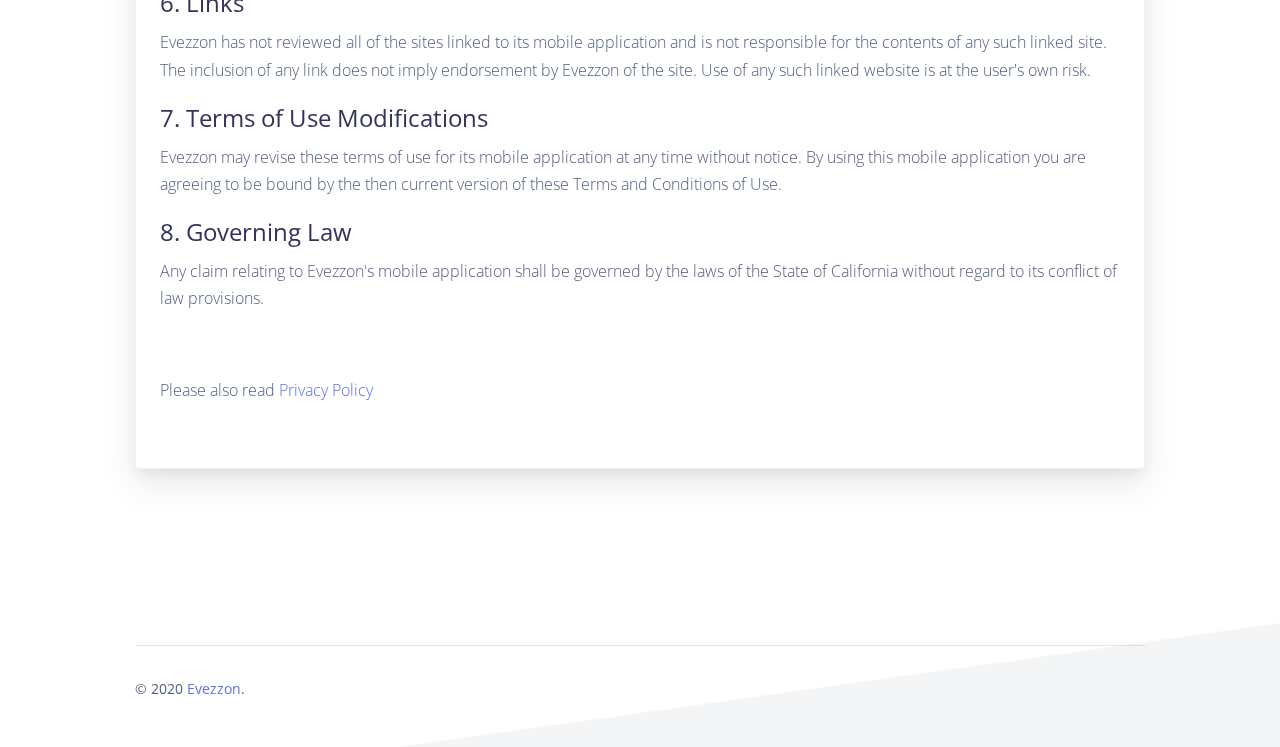
<file: intruder_detector/terms.html>
<!DOCTYPE html>
<html>

<head>
    <meta charset="utf-8" />
    <meta name="viewport" content="width=device-width, initial-scale=1, shrink-to-fit=no" />
    <meta name="description" content="Start your development with a Design System for Bootstrap 4, React and Reactstrap." />
    <meta name="author" content="Creative Tim" />
    <title>
        Terms of Use - Intruder Detector
    </title>
    <!-- Favicon -->
    <link href="img/brand/favicon.png" rel="icon" type="image/png" />
    <!-- Fonts -->
    <link href="https://fonts.googleapis.com/css?family=Open+Sans:300,400,600,700" rel="stylesheet" />
    <!-- Icons -->
    <link href="vendor/nucleo/css/nucleo.css" rel="stylesheet" />
    <link href="vendor/font-awesome/css/font-awesome.min.css" rel="stylesheet" />
    <!-- Argon CSS -->
    <link type="text/css" href="css/style.css" rel="stylesheet" />
</head>

<body>
    <header class="header-global">
        <nav id="navbar-main" class="navbar navbar-main navbar-expand-lg navbar-transparent navbar-light headroom">
            <div class="container">

                <button class="navbar-toggler" type="button" data-toggle="collapse" data-target="#navbar_global" aria-controls="navbar_global" aria-expanded="false" aria-label="Toggle navigation">
                    <span class="navbar-toggler-icon"></span>
                </button>
                <div class="navbar-collapse collapse" id="navbar_global">
                    <div class="navbar-collapse-header">
                        <div class="row">
                            <div class="col-6 collapse-close">
                                <button type="button" class="navbar-toggler" data-toggle="collapse" data-target="#navbar_global" aria-controls="navbar_global" aria-expanded="false" aria-label="Toggle navigation">
                                    <span></span> <span></span>
                                </button>
                            </div>
                        </div>
                    </div>
                    <ul class="navbar-nav navbar-nav-hover align-items-lg-center">
                        <li class="nav-item dropdown">
                            <a href="index.html" class="nav-link"  role="button">
                                <span class="nav-link-inner--text">IntruderDetector</span>
                            </a>
                        </li>
                    </ul>

                </div>
            </div>
        </nav>
    </header>


    <main class="profile-page">
        <section class="section-profile-cover section-shaped my-0">
            <div class="shape shape-style-1 shape-default alpha-4"><span></span><span></span><span></span><span></span><span></span><span></span><span></span></div>
            <div class="separator separator-bottom separator-skew"><svg xmlns="http://www.w3.org/2000/svg" preserveAspectRatio="none" version="1.1" viewBox="0 0 2560 100" x="0" y="0">
                    <polygon class="fill-white" points="2560 0 2560 100 0 100"></polygon>
                </svg></div>
        </section>
        <section class="section">
            <div class="container">
                 
                <div class="card-profile shadow mt--300 card">
                    <div class="px-4">

                        <div class="mt-5">
                            <h3>Terms of Use</h3>

                        </div>
                        <div class="mt-5 py-5 border-top">
                            <div class="row">
                                <div class="col-lg-12">

                                    <h4>1. Terms</h4>

                                    <p>By accessing this mobile application, you agree to be bound by these Terms and Conditions of Use, all applicable laws, and regulations. Also, you agree that you are responsible for compliance with any applicable local laws. If you do not agree with any of these terms, you are prohibited from using or accessing this application. The materials contained in this mobile application are protected by applicable copyright and trademark law.</p>


                                    <h4>2. Use License</h4>


                                    <ol>
                                        <li>Permission is granted to temporarily download one copy of the materials (information or software) for personal, non-commercial transitory viewing only. This is the grant of a license, not a transfer of title, and under this license, you may not:

                                            <ol>
                                                <li>modify or copy the materials;</li>


                                                <li>use the materials for any commercial purpose, or for any public display (commercial or
                                                    non-commercial);</li>


                                                <li>attempt to decompile or reverse engineer any software contained on Evezzon's
                                                    application;</li>


                                                <li>remove any copyright or other proprietary notations from the materials; or</li>


                                                <li>transfer the materials to another person or "mirror" the materials on any other
                                                    server.</li>
                                            </ol>
                                        </li>


                                        <li>This license shall automatically terminate if you violate any of these restrictions and may be
                                            terminated by Evezzon at any time. Upon terminating your viewing of these materials or upon
                                            the termination of this license, you must destroy any downloaded materials in your possession
                                            whether in electronic or printed format.</li>
                                    </ol>


                                    <h4>3. Disclaimer</h4>


                                    <p>The materials on Evezzon's mobile application are provided "as is". Evezzon makes no warranties, expressed or implied, and hereby disclaims and negates all other warranties, including without limitation, implied warranties or conditions of merchantability, fitness for a particular purpose, or non-infringement of intellectual property or other violation of rights. Furthermore, Evezzon does not warrant or make any representations concerning the accuracy, likely results, or reliability of the use of the materials on this mobile application or otherwise relating to such materials or on any sites linked to the application.
                                    </p>


                                    <h4>4. Limitations</h4>


                                    <p>In no event shall Evezzon be liable for any damages (including, without limitation, damages for loss of data or profit, or due to business interruption) arising out of the use or inability to use the materials on Evezzon's mobile application, even if an Evezzon authorized representative has been notified orally or in writing of the possibility of such damage. Because some jurisdictions do not allow limitations on implied warranties, or limitations of liability for consequential or incidental damages, these limitations may not apply to you.</p>


                                    <h4>5. Revisions and Errata</h4>


                                    <p>The materials appearing on Evezzon's mobile application could include technical, typographical, or photographic errors. Evezzon does not warrant that any of the materials on its mobile application are accurate, complete, or current. Evezzon may make changes to the materials contained on its mobile application at any time without notice. Evezzon does not, however, make any commitment to update the materials.</p>


                                    <h4>6. Links</h4>


                                    <p>Evezzon has not reviewed all of the sites linked to its mobile application and is not responsible for the contents of any such linked site. The inclusion of any link does not imply endorsement by Evezzon of the site. Use of any such linked website is at the user's own risk.</p>


                                    <h4>7. Terms of Use Modifications</h4>


                                    <p>Evezzon may revise these terms of use for its mobile application at any time without notice. By using this mobile application you are agreeing to be bound by the then current version of these Terms and Conditions of Use.</p>


                                    <h4>8. Governing Law</h4>


                                    <p>Any claim relating to Evezzon's mobile application shall be governed by the laws of the State of California without regard to its conflict of law provisions.</p>




                                    <br />
                                    <br />





                                    <p>Please also read <a href="privacy.html">Privacy Policy</a></p>


                                </div>
                            </div>
                        </div>
                    </div>
                </div>
            </div>
        </section>










        <footer class="footer has-cards">

            <div class="container">

                <hr>
                <div class="align-items-center justify-content-md-between row">
                    <div class="col-md-6">
                        <div class="copyright">© 2020 <a href="http://www.evezzon.com" target="_blank">Evezzon</a>.</div>
                    </div>
                    
                </div>
            </div>
        </footer>





    </main>



    <!-- Core -->
    <script src="https://code.jquery.com/jquery-3.3.1.slim.min.js" integrity="sha384-q8i/X+965DzO0rT7abK41JStQIAqVgRVzpbzo5smXKp4YfRvH+8abtTE1Pi6jizo" crossorigin="anonymous"></script>
    <script src="https://cdnjs.cloudflare.com/ajax/libs/popper.js/1.14.7/umd/popper.min.js" integrity="sha384-UO2eT0CpHqdSJQ6hJty5KVphtPhzWj9WO1clHTMGa3JDZwrnQq4sF86dIHNDz0W1" crossorigin="anonymous"></script>
    <script src="https://stackpath.bootstrapcdn.com/bootstrap/4.3.1/js/bootstrap.min.js" integrity="sha384-JjSmVgyd0p3pXB1rRibZUAYoIIy6OrQ6VrjIEaFf/nJGzIxFDsf4x0xIM+B07jRM" crossorigin="anonymous"></script>
</body>

</html>
</file>
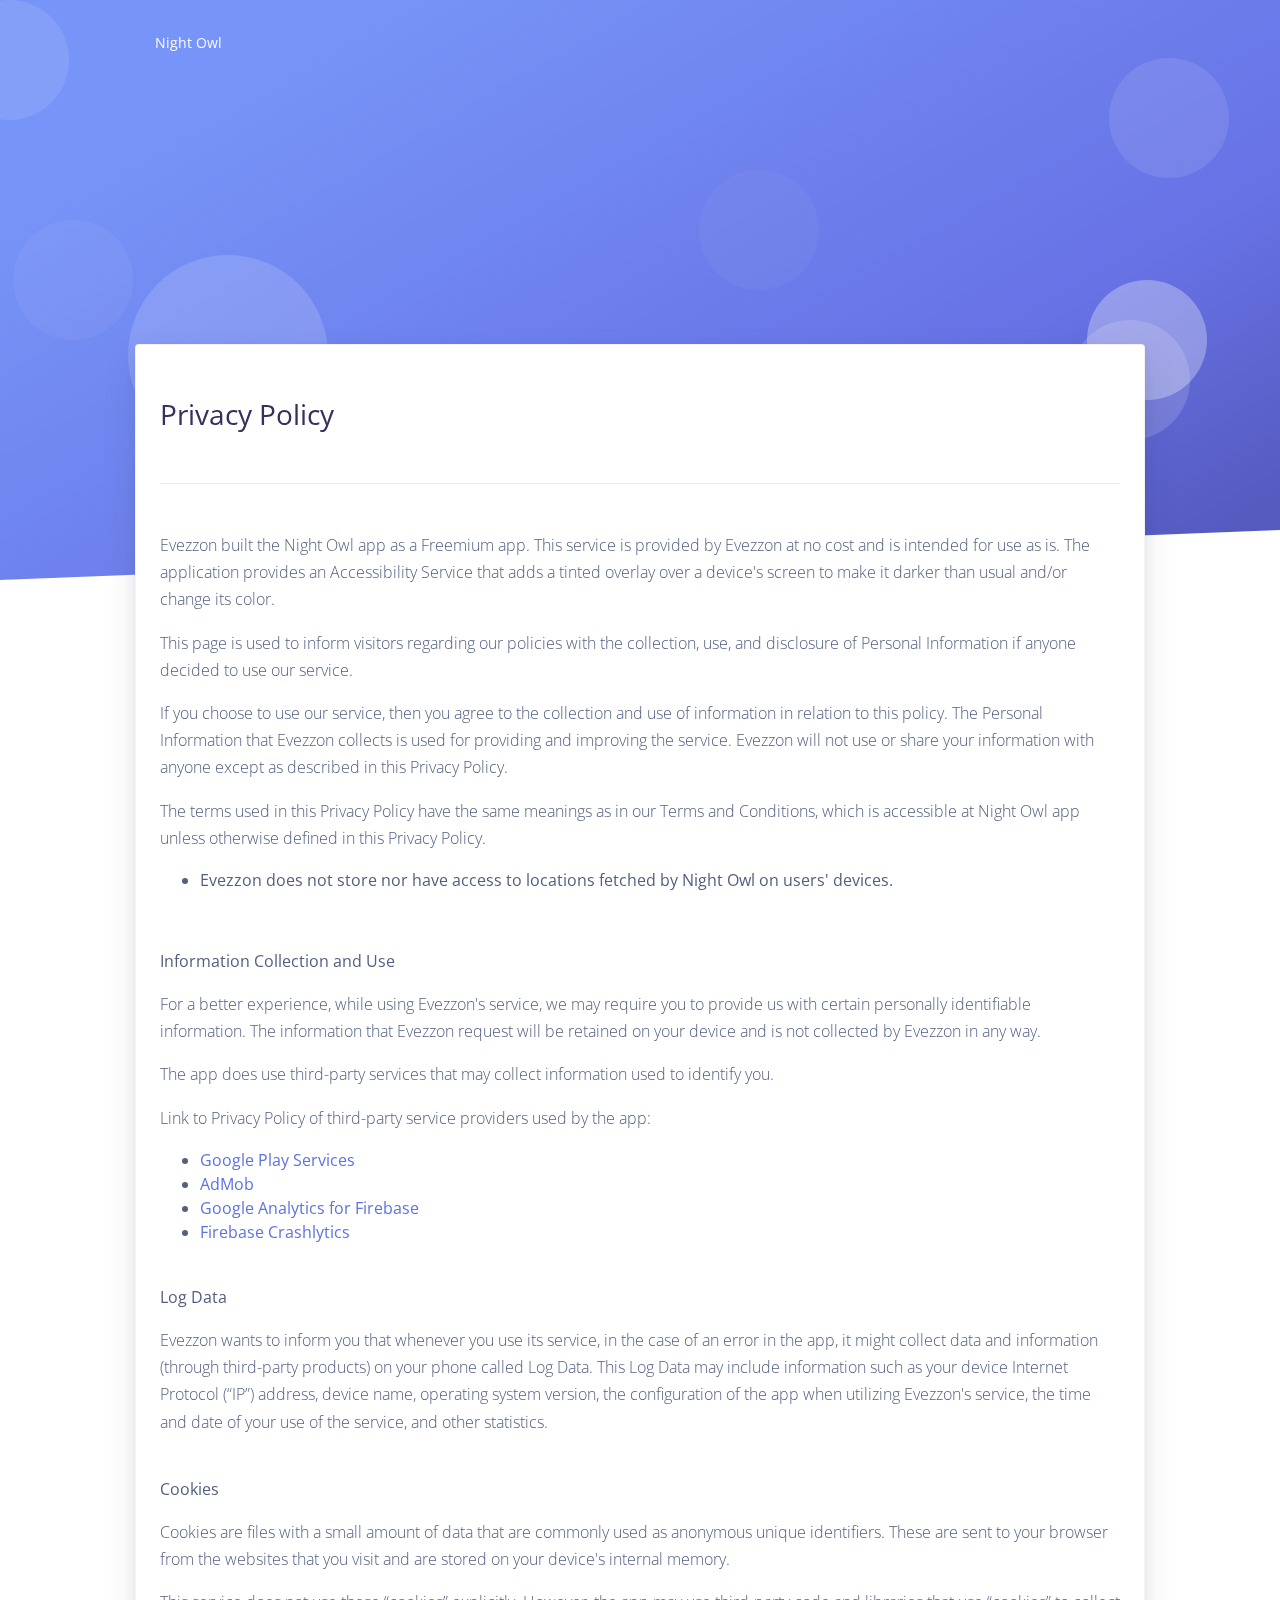
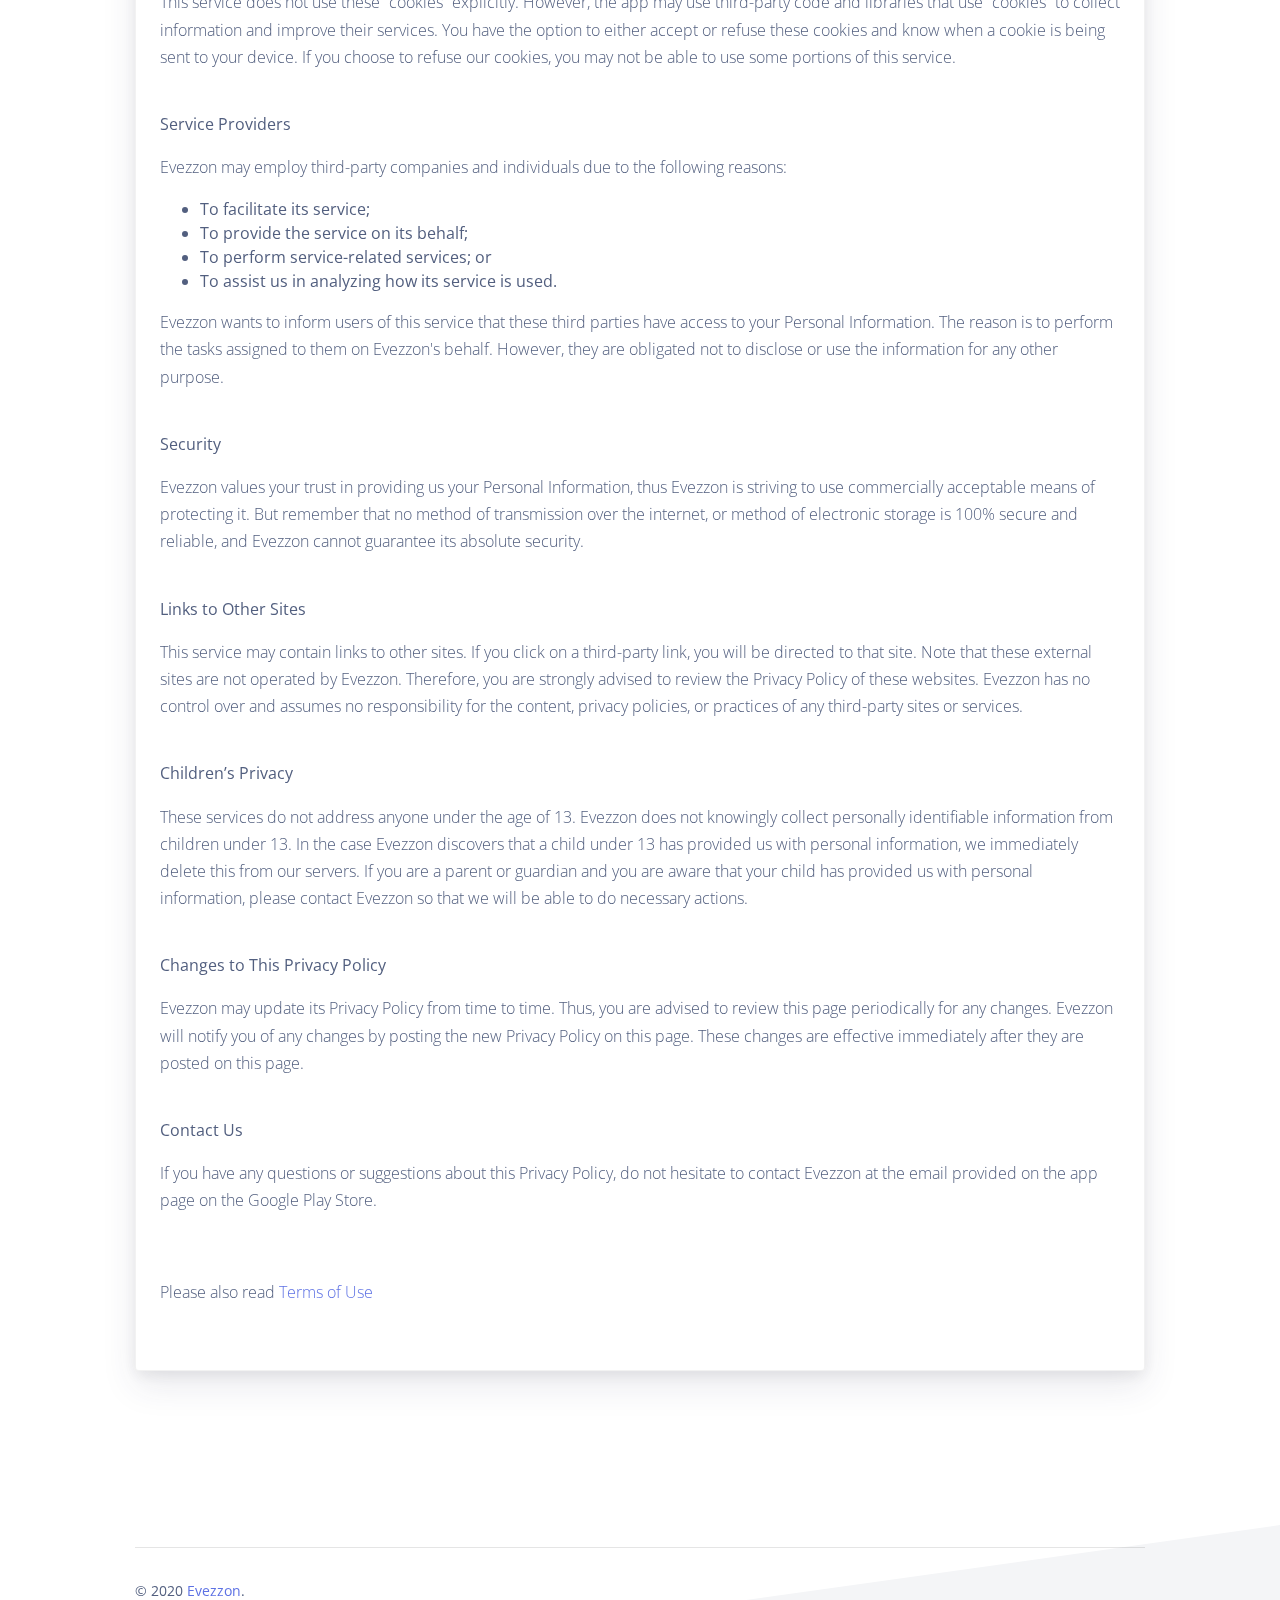
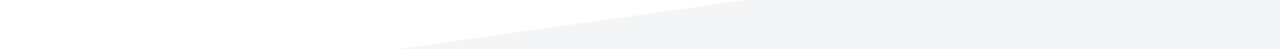
<file: night_owl/privacy.html>
<!DOCTYPE html>
<html>

    <head>
        <meta charset="utf-8" />
        <meta name="viewport" content="width=device-width, initial-scale=1, shrink-to-fit=no" />
        <title>
            Privacy Policy - Night Owl
        </title>
        <!-- Favicon -->

        <!-- Fonts -->
        <link href="https://fonts.googleapis.com/css?family=Open+Sans:300,400,600,700" rel="stylesheet" />
        <!-- Icons -->
        <link href="vendor/nucleo/css/nucleo.css" rel="stylesheet" />
        <link href="vendor/font-awesome/css/font-awesome.min.css" rel="stylesheet" />
        <!-- Argon CSS -->
        <link type="text/css" href="css/style.css" rel="stylesheet" />
    </head>

    <body>
        <header class="header-global">
            <nav id="navbar-main" class="navbar navbar-main navbar-expand-lg navbar-transparent navbar-light headroom">
                <div class="container">

                    <button class="navbar-toggler" type="button" data-toggle="collapse" data-target="#navbar_global" aria-controls="navbar_global" aria-expanded="false" aria-label="Toggle navigation">
                        <span class="navbar-toggler-icon"></span>
                    </button>
                    <div class="navbar-collapse collapse" id="navbar_global">
                        <div class="navbar-collapse-header">
                            <div class="row">
                                <div class="col-6 collapse-close">
                                    <button type="button" class="navbar-toggler" data-toggle="collapse" data-target="#navbar_global" aria-controls="navbar_global" aria-expanded="false" aria-label="Toggle navigation">
                                        <span></span> <span></span>
                                    </button>
                                </div>
                            </div>
                        </div>
                        <ul class="navbar-nav navbar-nav-hover align-items-lg-center">
                            <li class="nav-item dropdown">
                                <a href="" class="nav-link" role="button">
                                    <span class="nav-link-inner--text">Night Owl</span>
                                </a>
                            </li>
                        </ul>

                    </div>
                </div>
            </nav>
        </header>


        <main class="profile-page">
            <section class="section-profile-cover section-shaped my-0">
                <div class="shape shape-style-1 shape-default alpha-4"><span></span><span></span><span></span><span></span><span></span><span></span><span></span></div>
                <div class="separator separator-bottom separator-skew"><svg xmlns="http://www.w3.org/2000/svg" preserveAspectRatio="none" version="1.1" viewBox="0 0 2560 100" x="0" y="0">
                    <polygon class="fill-white" points="2560 0 2560 100 0 100"></polygon>
                    </svg></div>
            </section>
            <section class="section">
                <div class="container">
                    <div class="card-profile shadow mt--300 card">
                        <div class="px-4">

                            <div class="mt-5">
                                <h3>Privacy Policy</h3>

                            </div>
                            <div class="mt-5 py-5 border-top">
                                <div class="row">
                                    <div class="col-lg-12">

                                        <p>
                                            Evezzon built the Night Owl app as a Freemium app. This service is provided by Evezzon at no cost and is intended for use as is. The application provides an Accessibility Service that adds a tinted overlay over a device's screen to make it darker than usual and/or change its color.
                                        </p>
                                        <p>
                                            This page is used to inform visitors regarding our policies with the collection, use, and disclosure of Personal Information if anyone decided to use our service.
                                        </p>
                                        <p>
                                            If you choose to use our service, then you agree to the collection and use of information in relation to this policy. The Personal Information that Evezzon collects is used for providing and improving the service. Evezzon will not use or share your information with anyone except as described in this Privacy Policy.
                                        </p>
                                        <p>
                                            The terms used in this Privacy Policy have the same meanings as in our Terms and Conditions, which is accessible at Night Owl app unless otherwise defined in this Privacy Policy.
                                        </p>



                                        <ul style="margin-bottom: 32px;">
                                            <li>Evezzon does not store nor have access to locations fetched by Night Owl on users' devices.</li>
                                        </ul>


                                        <br />
                                        <p><strong>Information Collection and Use</strong></p>
                                        <p>
                                            For a better experience, while using Evezzon's service, we may require you to provide us with certain personally identifiable information. The information that Evezzon request will be retained on your device and is not collected by Evezzon in any way.
                                        </p>
                                        <p>
                                            The app does use third-party services that may collect information used to identify you.
                                        </p>
                                        <div>
                                            <p>
                                                Link to Privacy Policy of third-party service providers used by the app:
                                            </p>
                                            <ul>
                                                <li><a href="https://www.google.com/policies/privacy/" target="_blank" rel="noopener noreferrer">Google Play Services</a></li>
                                                <li><a href="https://support.google.com/admob/answer/6128543?hl=en" target="_blank" rel="noopener noreferrer">AdMob</a></li>
                                                <li><a href="https://firebase.google.com/policies/analytics" target="_blank" rel="noopener noreferrer">Google Analytics for Firebase</a>
                                                </li><li><a href="https://firebase.google.com/support/privacy/" target="_blank" rel="noopener noreferrer">Firebase Crashlytics</a></li>
                                            </ul>
                                        </div>
                                        <br />
                                        <p><strong>Log Data</strong></p>
                                        <p>
                                           Evezzon wants to inform you that whenever you use its service, in the case of an error in the app, it might collect data and information (through third-party products) on your phone called Log Data. This Log Data may include information such as your device Internet Protocol (“IP”) address, device name, operating system version, the configuration of the app when utilizing Evezzon's service, the time and date of your use of the service, and other statistics.
                                        </p>
                                        <br />
                                        <p><strong>Cookies</strong></p>
                                        <p>
                                           Cookies are files with a small amount of data that are commonly used as anonymous unique identifiers. These are sent to your browser from the websites that you visit and are stored on your device's internal memory.
                                        </p>
                                        <p>
                                           This service does not use these “cookies” explicitly. However, the app may use third-party code and libraries that use “cookies” to collect information and improve their services. You have the option to either accept or refuse these cookies and know when a cookie is being sent to your device. If you choose to refuse our cookies, you may not be able to use some portions of this service.
                                        </p>

                                        <br />
                                        <p><strong>Service Providers</strong></p>
                                        <p>
                                            Evezzon may employ third-party companies and individuals due to the following reasons:
                                        </p>
                                        <ul>
                                            <li>To facilitate its service;</li>
                                            <li>To provide the service on its behalf;</li>
                                            <li>To perform service-related services; or</li>
                                            <li>To assist us in analyzing how its service is used.</li>
                                        </ul>
                                        <p>
                                          Evezzon wants to inform users of this service that these third parties have access to your Personal Information. The reason is to perform the tasks assigned to them on Evezzon's behalf. However, they are obligated not to disclose or use the information for any other purpose.
                                        </p>

                                        <br />
                                        <p><strong>Security</strong></p>
                                        <p>
                                            Evezzon values your trust in providing us your Personal Information, thus Evezzon is striving to use commercially acceptable means of protecting it. But remember that no method of transmission over the internet, or method of electronic storage is 100% secure and reliable, and Evezzon cannot guarantee its absolute security.
                                        </p>

                                        <br />
                                        <p><strong>Links to Other Sites</strong></p>
                                        <p>
                                           This service may contain links to other sites. If you click on a third-party link, you will be directed to that site. Note that these external sites are not operated by Evezzon. Therefore, you are strongly advised to review the Privacy Policy of these websites. Evezzon has no control over and assumes no responsibility for the content, privacy policies, or practices of any third-party sites or services.
                                        </p>

                                        <br />
                                        <p><strong>Children’s Privacy</strong></p>
                                        <p>
                                        
These services do not address anyone under the age of 13. Evezzon does not knowingly collect personally identifiable information from children under 13. In the case Evezzon discovers that a child under 13 has provided us with personal information, we immediately delete this from our servers. If you are a parent or guardian and you are aware that your child has provided us with personal information, please contact Evezzon so that we will be able to do necessary actions.
                                        </p>

                                        <br />
                                        <p><strong>Changes to This Privacy Policy</strong></p>
                                        <p>
                                           
Evezzon may update its Privacy Policy from time to time. Thus, you are advised to review this page periodically for any changes. Evezzon will notify you of any changes by posting the new Privacy Policy on this page. These changes are effective immediately after they are posted on this page.
                                        </p>

                                        <br />
                                        <p><strong>Contact Us</strong></p>
                                        <p>
                                         If you have any questions or suggestions about this Privacy Policy, do not hesitate to contact Evezzon at the email provided on the app page on the Google Play Store.
                                        </p>



                                        <br />
                                        <br />




                                        <p>Please also read <a href="terms.html">Terms of Use</a></p>



                                    </div>
                                </div>
                            </div>
                        </div>
                    </div>
                </div>
            </section>










            <footer class="footer has-cards">

                <div class="container">

                    <hr>
                    <div class="align-items-center justify-content-md-between row">
                        <div class="col-md-6">
                            <div class="copyright">© 2020 <a href="http://www.evezzon.com" target="_blank">Evezzon</a>.</div>
                        </div>

                    </div>
                </div>
            </footer>





        </main>



        <!-- Core -->
        <script src="https://code.jquery.com/jquery-3.3.1.slim.min.js" integrity="sha384-q8i/X+965DzO0rT7abK41JStQIAqVgRVzpbzo5smXKp4YfRvH+8abtTE1Pi6jizo" crossorigin="anonymous"></script>
        <script src="https://cdnjs.cloudflare.com/ajax/libs/popper.js/1.14.7/umd/popper.min.js" integrity="sha384-UO2eT0CpHqdSJQ6hJty5KVphtPhzWj9WO1clHTMGa3JDZwrnQq4sF86dIHNDz0W1" crossorigin="anonymous"></script>
        <script src="https://stackpath.bootstrapcdn.com/bootstrap/4.3.1/js/bootstrap.min.js" integrity="sha384-JjSmVgyd0p3pXB1rRibZUAYoIIy6OrQ6VrjIEaFf/nJGzIxFDsf4x0xIM+B07jRM" crossorigin="anonymous"></script>
    </body>

</html>
</file>
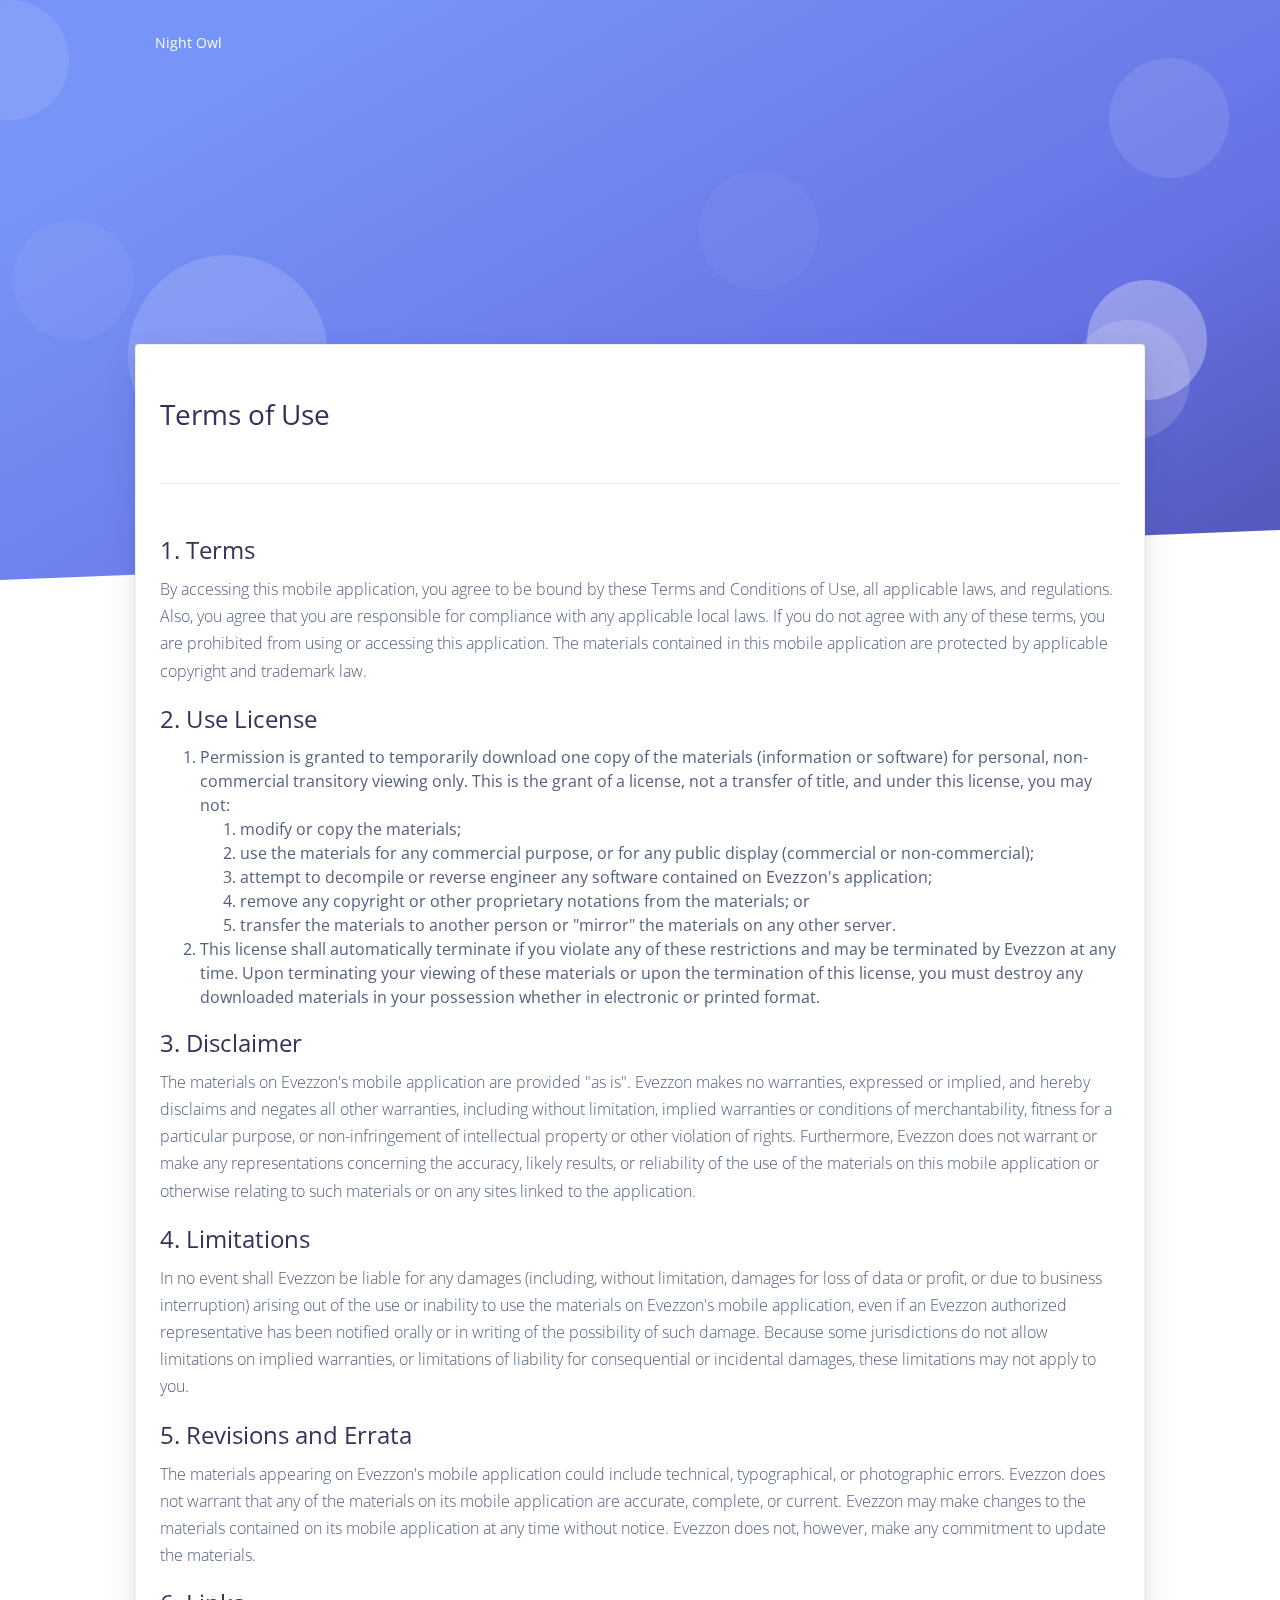
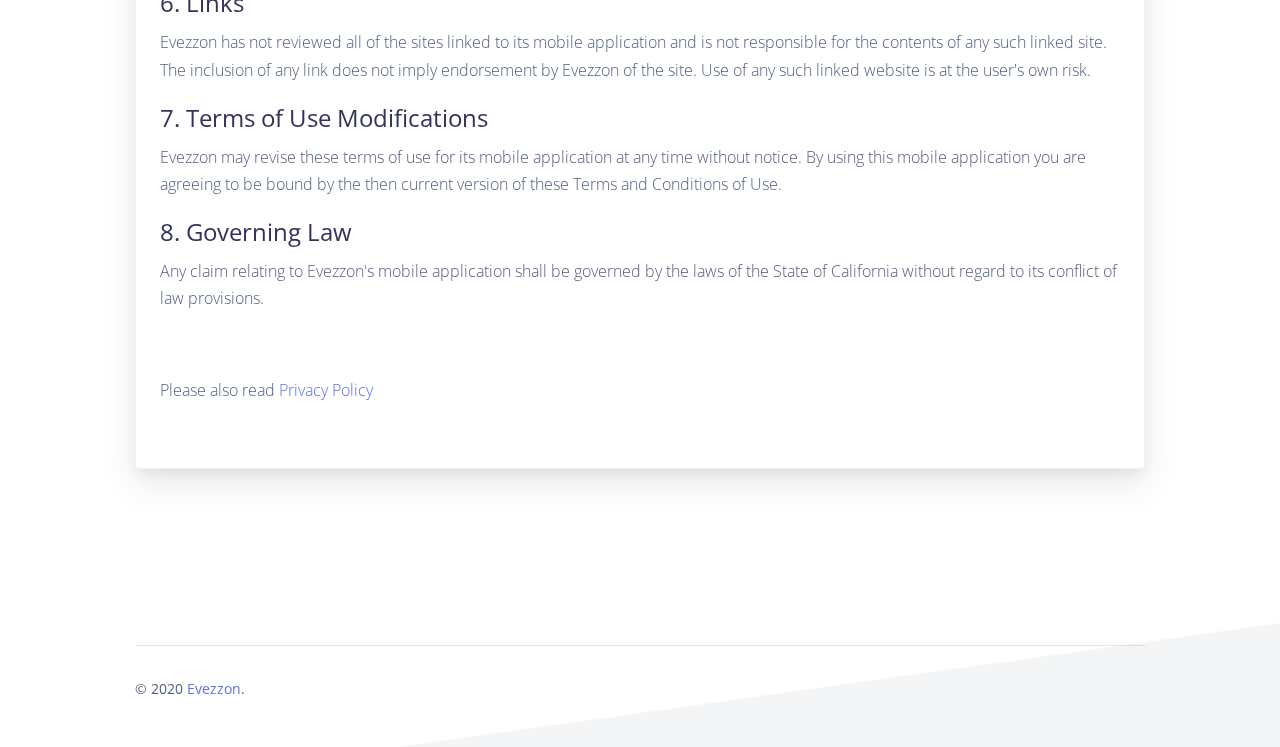
<file: night_owl/terms.html>
<!DOCTYPE html>
<html>

<head>
    <meta charset="utf-8" />
    <meta name="viewport" content="width=device-width, initial-scale=1, shrink-to-fit=no" />
    <meta name="description" content="Start your development with a Design System for Bootstrap 4, React and Reactstrap." />
    <meta name="author" content="Creative Tim" />
    <title>
        Terms of Use - Night Owl
    </title>
    <!-- Favicon -->
    
    <!-- Fonts -->
    <link href="https://fonts.googleapis.com/css?family=Open+Sans:300,400,600,700" rel="stylesheet" />
    <!-- Icons -->
    <link href="vendor/nucleo/css/nucleo.css" rel="stylesheet" />
    <link href="vendor/font-awesome/css/font-awesome.min.css" rel="stylesheet" />
    <!-- Argon CSS -->
    <link type="text/css" href="css/style.css" rel="stylesheet" />
</head>

<body>
    <header class="header-global">
        <nav id="navbar-main" class="navbar navbar-main navbar-expand-lg navbar-transparent navbar-light headroom">
            <div class="container">

                <button class="navbar-toggler" type="button" data-toggle="collapse" data-target="#navbar_global" aria-controls="navbar_global" aria-expanded="false" aria-label="Toggle navigation">
                    <span class="navbar-toggler-icon"></span>
                </button>
                <div class="navbar-collapse collapse" id="navbar_global">
                    <div class="navbar-collapse-header">
                        <div class="row">
                            <div class="col-6 collapse-close">
                                <button type="button" class="navbar-toggler" data-toggle="collapse" data-target="#navbar_global" aria-controls="navbar_global" aria-expanded="false" aria-label="Toggle navigation">
                                    <span></span> <span></span>
                                </button>
                            </div>
                        </div>
                    </div>
                    <ul class="navbar-nav navbar-nav-hover align-items-lg-center">
                        <li class="nav-item dropdown">
                            <a href="" class="nav-link"  role="button">
                                <span class="nav-link-inner--text">Night Owl</span>
                            </a>
                        </li>
                    </ul>

                </div>
            </div>
        </nav>
    </header>


    <main class="profile-page">
        <section class="section-profile-cover section-shaped my-0">
            <div class="shape shape-style-1 shape-default alpha-4"><span></span><span></span><span></span><span></span><span></span><span></span><span></span></div>
            <div class="separator separator-bottom separator-skew"><svg xmlns="http://www.w3.org/2000/svg" preserveAspectRatio="none" version="1.1" viewBox="0 0 2560 100" x="0" y="0">
                    <polygon class="fill-white" points="2560 0 2560 100 0 100"></polygon>
                </svg></div>
        </section>
        <section class="section">
            <div class="container">
                <div class="card-profile shadow mt--300 card">
                    <div class="px-4">

                        <div class="mt-5">
                            <h3>Terms of Use</h3>

                        </div>
                        <div class="mt-5 py-5 border-top">
                            <div class="row">
                                <div class="col-lg-12">










                                    <h4>1. Terms</h4>

                                    <p>By accessing this mobile application, you agree to be bound by these Terms and Conditions of Use, all applicable laws, and regulations. Also, you agree that you are responsible for compliance with any applicable local laws. If you do not agree with any of these terms, you are prohibited from using or accessing this application. The materials contained in this mobile application are protected by applicable copyright and trademark law.</p>


                                    <h4>2. Use License</h4>


                                    <ol>
                                        <li>Permission is granted to temporarily download one copy of the materials (information or software) for personal, non-commercial transitory viewing only. This is the grant of a license, not a transfer of title, and under this license, you may not:

                                            <ol>
                                                <li>modify or copy the materials;</li>


                                                <li>use the materials for any commercial purpose, or for any public display (commercial or
                                                    non-commercial);</li>


                                                <li>attempt to decompile or reverse engineer any software contained on Evezzon's
                                                    application;</li>


                                                <li>remove any copyright or other proprietary notations from the materials; or</li>


                                                <li>transfer the materials to another person or "mirror" the materials on any other
                                                    server.</li>
                                            </ol>
                                        </li>


                                        <li>This license shall automatically terminate if you violate any of these restrictions and may be
                                            terminated by Evezzon at any time. Upon terminating your viewing of these materials or upon
                                            the termination of this license, you must destroy any downloaded materials in your possession
                                            whether in electronic or printed format.</li>
                                    </ol>


                                    <h4>3. Disclaimer</h4>


                                    <p>The materials on Evezzon's mobile application are provided "as is". Evezzon makes no warranties, expressed or implied, and hereby disclaims and negates all other warranties, including without limitation, implied warranties or conditions of merchantability, fitness for a particular purpose, or non-infringement of intellectual property or other violation of rights. Furthermore, Evezzon does not warrant or make any representations concerning the accuracy, likely results, or reliability of the use of the materials on this mobile application or otherwise relating to such materials or on any sites linked to the application.
                                    </p>


                                    <h4>4. Limitations</h4>


                                    <p>In no event shall Evezzon be liable for any damages (including, without limitation, damages for loss of data or profit, or due to business interruption) arising out of the use or inability to use the materials on Evezzon's mobile application, even if an Evezzon authorized representative has been notified orally or in writing of the possibility of such damage. Because some jurisdictions do not allow limitations on implied warranties, or limitations of liability for consequential or incidental damages, these limitations may not apply to you.</p>


                                    <h4>5. Revisions and Errata</h4>


                                    <p>The materials appearing on Evezzon's mobile application could include technical, typographical, or photographic errors. Evezzon does not warrant that any of the materials on its mobile application are accurate, complete, or current. Evezzon may make changes to the materials contained on its mobile application at any time without notice. Evezzon does not, however, make any commitment to update the materials.</p>


                                    <h4>6. Links</h4>


                                    <p>Evezzon has not reviewed all of the sites linked to its mobile application and is not responsible for the contents of any such linked site. The inclusion of any link does not imply endorsement by Evezzon of the site. Use of any such linked website is at the user's own risk.</p>


                                    <h4>7. Terms of Use Modifications</h4>


                                    <p>Evezzon may revise these terms of use for its mobile application at any time without notice. By using this mobile application you are agreeing to be bound by the then current version of these Terms and Conditions of Use.</p>


                                    <h4>8. Governing Law</h4>


                                    <p>Any claim relating to Evezzon's mobile application shall be governed by the laws of the State of California without regard to its conflict of law provisions.</p>




                                    <br />
                                    <br />





                                    <p>Please also read <a href="privacy.html">Privacy Policy</a></p>


                                </div>
                            </div>
                        </div>
                    </div>
                </div>
            </div>
        </section>










        <footer class="footer has-cards">

            <div class="container">

                <hr>
                <div class="align-items-center justify-content-md-between row">
                    <div class="col-md-6">
                        <div class="copyright">© 2020 <a href="http://www.evezzon.com" target="_blank">Evezzon</a>.</div>
                    </div>
                    
                </div>
            </div>
        </footer>





    </main>



    <!-- Core -->
    <script src="https://code.jquery.com/jquery-3.3.1.slim.min.js" integrity="sha384-q8i/X+965DzO0rT7abK41JStQIAqVgRVzpbzo5smXKp4YfRvH+8abtTE1Pi6jizo" crossorigin="anonymous"></script>
    <script src="https://cdnjs.cloudflare.com/ajax/libs/popper.js/1.14.7/umd/popper.min.js" integrity="sha384-UO2eT0CpHqdSJQ6hJty5KVphtPhzWj9WO1clHTMGa3JDZwrnQq4sF86dIHNDz0W1" crossorigin="anonymous"></script>
    <script src="https://stackpath.bootstrapcdn.com/bootstrap/4.3.1/js/bootstrap.min.js" integrity="sha384-JjSmVgyd0p3pXB1rRibZUAYoIIy6OrQ6VrjIEaFf/nJGzIxFDsf4x0xIM+B07jRM" crossorigin="anonymous"></script>
</body>

</html>
</file>
<file: fake_gps_location/vendor/nucleo/css/nucleo.css>
/*--------------------------------

hermes-dashboard-icons Web Font - built using nucleoapp.com
License - nucleoapp.com/license/

-------------------------------- */
@font-face {
  font-family: 'NucleoIcons';
  src: url('../fonts/nucleo-icons.eot');
  src: url('../fonts/nucleo-icons.eot') format('embedded-opentype'), url('../fonts/nucleo-icons.woff2') format('woff2'), url('../fonts/nucleo-icons.woff') format('woff'), url('../fonts/nucleo-icons.ttf') format('truetype'), url('../fonts/nucleo-icons.svg') format('svg');
  font-weight: normal;
  font-style: normal;
}
/*------------------------
    base class definition
-------------------------*/
.ni {
  display: inline-block;
  font: normal normal normal 14px/1 NucleoIcons;
  font-size: inherit;
  text-rendering: auto;
  -webkit-font-smoothing: antialiased;
  -moz-osx-font-smoothing: grayscale;
}
/*------------------------
  change icon size
-------------------------*/
.ni-lg {
  font-size: 1.33333333em;
  line-height: 0.75em;
  vertical-align: -15%;
}
.ni-2x {
  font-size: 2em;
}
.ni-3x {
  font-size: 3em;
}
.ni-4x {
  font-size: 4em;
}
.ni-5x {
  font-size: 5em;
}

/*----------------------------------
  add a square/circle background
-----------------------------------*/
.ni.square,
.ni.circle {
  padding: 0.33333333em;
  vertical-align: -16%;
  background-color: #eee;
}
.ni.circle {
  border-radius: 50%;
}
/*------------------------
  list icons
-------------------------*/
.ni-ul {
  padding-left: 0;
  margin-left: 2.14285714em;
  list-style-type: none;
}
.ni-ul > li {
  position: relative;
}
.ni-ul > li > .ni {
  position: absolute;
  left: -1.57142857em;
  top: 0.14285714em;
  text-align: center;
}
.ni-ul > li > .ni.lg {
  top: 0;
  left: -1.35714286em;
}
.ni-ul > li > .ni.circle,
.ni-ul > li > .ni.square {
  top: -0.19047619em;
  left: -1.9047619em;
}
/*------------------------
  spinning icons
-------------------------*/
.ni.spin {
  -webkit-animation: nc-spin 2s infinite linear;
  -moz-animation: nc-spin 2s infinite linear;
  animation: nc-spin 2s infinite linear;
}
@-webkit-keyframes nc-spin {
  0% {
    -webkit-transform: rotate(0deg);
  }
  100% {
    -webkit-transform: rotate(360deg);
  }
}
@-moz-keyframes nc-spin {
  0% {
    -moz-transform: rotate(0deg);
  }
  100% {
    -moz-transform: rotate(360deg);
  }
}
@keyframes nc-spin {
  0% {
    -webkit-transform: rotate(0deg);
    -moz-transform: rotate(0deg);
    -ms-transform: rotate(0deg);
    -o-transform: rotate(0deg);
    transform: rotate(0deg);
  }
  100% {
    -webkit-transform: rotate(360deg);
    -moz-transform: rotate(360deg);
    -ms-transform: rotate(360deg);
    -o-transform: rotate(360deg);
    transform: rotate(360deg);
  }
}
/*------------------------
  rotated/flipped icons
-------------------------*/
.ni.rotate-90 {
  filter: progid:DXImageTransform.Microsoft.BasicImage(rotation=1);
  -webkit-transform: rotate(90deg);
  -moz-transform: rotate(90deg);
  -ms-transform: rotate(90deg);
  -o-transform: rotate(90deg);
  transform: rotate(90deg);
}
.ni.rotate-180 {
  filter: progid:DXImageTransform.Microsoft.BasicImage(rotation=2);
  -webkit-transform: rotate(180deg);
  -moz-transform: rotate(180deg);
  -ms-transform: rotate(180deg);
  -o-transform: rotate(180deg);
  transform: rotate(180deg);
}
.ni.rotate-270 {
  filter: progid:DXImageTransform.Microsoft.BasicImage(rotation=3);
  -webkit-transform: rotate(270deg);
  -moz-transform: rotate(270deg);
  -ms-transform: rotate(270deg);
  -o-transform: rotate(270deg);
  transform: rotate(270deg);
}
.ni.flip-y {
  filter: progid:DXImageTransform.Microsoft.BasicImage(rotation=0);
  -webkit-transform: scale(-1, 1);
  -moz-transform: scale(-1, 1);
  -ms-transform: scale(-1, 1);
  -o-transform: scale(-1, 1);
  transform: scale(-1, 1);
}
.ni.flip-x {
  filter: progid:DXImageTransform.Microsoft.BasicImage(rotation=2);
  -webkit-transform: scale(1, -1);
  -moz-transform: scale(1, -1);
  -ms-transform: scale(1, -1);
  -o-transform: scale(1, -1);
  transform: scale(1, -1);
}
/*------------------------
    font icons
-------------------------*/

.ni-active-40::before {
    content: "\ea02";
}

.ni-air-baloon::before {
    content: "\ea03";
}

.ni-album-2::before {
    content: "\ea04";
}

.ni-align-center::before {
    content: "\ea05";
}

.ni-align-left-2::before {
    content: "\ea06";
}

.ni-ambulance::before {
    content: "\ea07";
}

.ni-app::before {
    content: "\ea08";
}

.ni-archive-2::before {
    content: "\ea09";
}

.ni-atom::before {
    content: "\ea0a";
}

.ni-badge::before {
    content: "\ea0b";
}

.ni-bag-17::before {
    content: "\ea0c";
}

.ni-basket::before {
    content: "\ea0d";
}

.ni-bell-55::before {
    content: "\ea0e";
}

.ni-bold-down::before {
    content: "\ea0f";
}

.ni-bold-left::before {
    content: "\ea10";
}

.ni-bold-right::before {
    content: "\ea11";
}

.ni-bold-up::before {
    content: "\ea12";
}

.ni-bold::before {
    content: "\ea13";
}

.ni-book-bookmark::before {
    content: "\ea14";
}

.ni-books::before {
    content: "\ea15";
}

.ni-box-2::before {
    content: "\ea16";
}

.ni-briefcase-24::before {
    content: "\ea17";
}

.ni-building::before {
    content: "\ea18";
}

.ni-bulb-61::before {
    content: "\ea19";
}

.ni-bullet-list-67::before {
    content: "\ea1a";
}

.ni-bus-front-12::before {
    content: "\ea1b";
}

.ni-button-pause::before {
    content: "\ea1c";
}

.ni-button-play::before {
    content: "\ea1d";
}

.ni-button-power::before {
    content: "\ea1e";
}

.ni-calendar-grid-58::before {
    content: "\ea1f";
}

.ni-camera-compact::before {
    content: "\ea20";
}

.ni-caps-small::before {
    content: "\ea21";
}

.ni-cart::before {
    content: "\ea22";
}

.ni-chart-bar-32::before {
    content: "\ea23";
}

.ni-chart-pie-35::before {
    content: "\ea24";
}

.ni-chat-round::before {
    content: "\ea25";
}

.ni-check-bold::before {
    content: "\ea26";
}

.ni-circle-08::before {
    content: "\ea27";
}

.ni-cloud-download-95::before {
    content: "\ea28";
}

.ni-cloud-upload-96::before {
    content: "\ea29";
}

.ni-compass-04::before {
    content: "\ea2a";
}

.ni-controller::before {
    content: "\ea2b";
}

.ni-credit-card::before {
    content: "\ea2c";
}

.ni-curved-next::before {
    content: "\ea2d";
}

.ni-delivery-fast::before {
    content: "\ea2e";
}

.ni-diamond::before {
    content: "\ea2f";
}

.ni-email-83::before {
    content: "\ea30";
}

.ni-fat-add::before {
    content: "\ea31";
}

.ni-fat-delete::before {
    content: "\ea32";
}

.ni-fat-remove::before {
    content: "\ea33";
}

.ni-favourite-28::before {
    content: "\ea34";
}

.ni-folder-17::before {
    content: "\ea35";
}

.ni-glasses-2::before {
    content: "\ea36";
}

.ni-hat-3::before {
    content: "\ea37";
}

.ni-headphones::before {
    content: "\ea38";
}

.ni-html5::before {
    content: "\ea39";
}

.ni-istanbul::before {
    content: "\ea3a";
}

.ni-key-25::before {
    content: "\ea3b";
}

.ni-laptop::before {
    content: "\ea3c";
}

.ni-like-2::before {
    content: "\ea3d";
}

.ni-lock-circle-open::before {
    content: "\ea3e";
}

.ni-map-big::before {
    content: "\ea3f";
}

.ni-mobile-button::before {
    content: "\ea40";
}

.ni-money-coins::before {
    content: "\ea41";
}

.ni-note-03::before {
    content: "\ea42";
}

.ni-notification-70::before {
    content: "\ea43";
}

.ni-palette::before {
    content: "\ea44";
}

.ni-paper-diploma::before {
    content: "\ea45";
}

.ni-pin-3::before {
    content: "\ea46";
}

.ni-planet::before {
    content: "\ea47";
}

.ni-ruler-pencil::before {
    content: "\ea48";
}

.ni-satisfied::before {
    content: "\ea49";
}

.ni-scissors::before {
    content: "\ea4a";
}

.ni-send::before {
    content: "\ea4b";
}

.ni-settings-gear-65::before {
    content: "\ea4c";
}

.ni-settings::before {
    content: "\ea4d";
}

.ni-single-02::before {
    content: "\ea4e";
}

.ni-single-copy-04::before {
    content: "\ea4f";
}

.ni-sound-wave::before {
    content: "\ea50";
}

.ni-spaceship::before {
    content: "\ea51";
}

.ni-square-pin::before {
    content: "\ea52";
}

.ni-support-16::before {
    content: "\ea53";
}

.ni-tablet-button::before {
    content: "\ea54";
}

.ni-tag::before {
    content: "\ea55";
}

.ni-tie-bow::before {
    content: "\ea56";
}

.ni-time-alarm::before {
    content: "\ea57";
}

.ni-trophy::before {
    content: "\ea58";
}

.ni-tv-2::before {
    content: "\ea59";
}

.ni-umbrella-13::before {
    content: "\ea5a";
}

.ni-user-run::before {
    content: "\ea5b";
}

.ni-vector::before {
    content: "\ea5c";
}

.ni-watch-time::before {
    content: "\ea5d";
}

.ni-world::before {
    content: "\ea5e";
}

.ni-zoom-split-in::before {
    content: "\ea5f";
}

.ni-collection::before {
    content: "\ea60";
}

.ni-image::before {
    content: "\ea61";
}

.ni-shop::before {
    content: "\ea62";
}

.ni-ungroup::before {
    content: "\ea63";
}

.ni-world-2::before {
    content: "\ea64";
}

.ni-ui-04::before {
    content: "\ea65";
}


/* all icon font classes list here */
</file>
<file: fake_gps_location/css/style.css>
:root {
  --blue: #5e72e4;
  --indigo: #5603ad;
  --purple: #8965e0;
  --pink: #f3a4b5;
  --red: #f5365c;
  --orange: #fb6340;
  --yellow: #ffd600;
  --green: #2dce89;
  --teal: #11cdef;
  --cyan: #2bffc6;
  --white: #fff;
  --gray: #8898aa;
  --gray-dark: #32325d;
  --light: #ced4da;
  --lighter: #e9ecef;
  --primary: #5e72e4;
  --secondary: #f4f5f7;
  --success: #2dce89;
  --info: #11cdef;
  --warning: #fb6340;
  --danger: #f5365c;
  --light: #adb5bd;
  --dark: #212529;
  --default: #172b4d;
  --white: #fff;
  --neutral: #fff;
  --darker: black;
  --breakpoint-xs: 0;
  --breakpoint-sm: 576px;
  --breakpoint-md: 768px;
  --breakpoint-lg: 992px;
  --breakpoint-xl: 1200px;
  --font-family-sans-serif: -apple-system, BlinkMacSystemFont, "Segoe UI", Roboto, "Helvetica Neue", Arial, sans-serif, "Apple Color Emoji", "Segoe UI Emoji", "Segoe UI Symbol", "Noto Color Emoji";
  --font-family-monospace: SFMono-Regular, Menlo, Monaco, Consolas, "Liberation Mono", "Courier New", monospace; }

*,
*::before,
*::after {
  box-sizing: border-box; }

html {
  font-family: sans-serif;
  line-height: 1.15;
  -webkit-text-size-adjust: 100%;
  -ms-text-size-adjust: 100%;
  -ms-overflow-style: scrollbar;
  -webkit-tap-highlight-color: rgba(0, 0, 0, 0); }

@-ms-viewport {
  width: device-width; }

article, aside, figcaption, figure, footer, header, hgroup, main, nav, section {
  display: block; }

body {
  margin: 0;
  font-family: "Open Sans", sans-serif;
  font-size: 1rem;
  font-weight: 400;
  line-height: 1.5;
  color: #525f7f;
  text-align: left;
  background-color: #fff; }

[tabindex="-1"]:focus {
  outline: 0 !important; }

hr {
  box-sizing: content-box;
  height: 0;
  overflow: visible; }

h1, h2, h3, h4, h5, h6 {
  margin-top: 0;
  margin-bottom: 0.5rem; }

p {
  margin-top: 0;
  margin-bottom: 1rem; }

abbr[title],
abbr[data-original-title] {
  text-decoration: underline;
  text-decoration: underline dotted;
  cursor: help;
  border-bottom: 0; }

address {
  margin-bottom: 1rem;
  font-style: normal;
  line-height: inherit; }

ol,
ul,
dl {
  margin-top: 0;
  margin-bottom: 1rem; }

ol ol,
ul ul,
ol ul,
ul ol {
  margin-bottom: 0; }

dt {
  font-weight: 600; }

dd {
  margin-bottom: .5rem;
  margin-left: 0; }

blockquote {
  margin: 0 0 1rem; }

dfn {
  font-style: italic; }

b,
strong {
  font-weight: bolder; }

small {
  font-size: 80%; }

sub,
sup {
  position: relative;
  font-size: 75%;
  line-height: 0;
  vertical-align: baseline; }

sub {
  bottom: -.25em; }

sup {
  top: -.5em; }

a {
  color: #5e72e4;
  text-decoration: none;
  background-color: transparent;
  -webkit-text-decoration-skip: objects; }
  a:hover {
    color: #233dd2;
    text-decoration: none; }

a:not([href]):not([tabindex]) {
  color: inherit;
  text-decoration: none; }
  a:not([href]):not([tabindex]):hover, a:not([href]):not([tabindex]):focus {
    color: inherit;
    text-decoration: none; }
  a:not([href]):not([tabindex]):focus {
    outline: 0; }

pre,
code,
kbd,
samp {
  font-family: SFMono-Regular, Menlo, Monaco, Consolas, "Liberation Mono", "Courier New", monospace;
  font-size: 1em; }

pre {
  margin-top: 0;
  margin-bottom: 1rem;
  overflow: auto;
  -ms-overflow-style: scrollbar; }

figure {
  margin: 0 0 1rem; }

img {
  vertical-align: middle;
  border-style: none; }

svg {
  overflow: hidden;
  vertical-align: middle; }

table {
  border-collapse: collapse; }

caption {
  padding-top: 1rem;
  padding-bottom: 1rem;
  color: #8898aa;
  text-align: left;
  caption-side: bottom; }

th {
  text-align: inherit; }

label {
  display: inline-block;
  margin-bottom: 0.5rem; }

button {
  border-radius: 0; }

button:focus {
  outline: 1px dotted;
  outline: 5px auto -webkit-focus-ring-color; }

input,
button,
select,
optgroup,
textarea {
  margin: 0;
  font-family: inherit;
  font-size: inherit;
  line-height: inherit; }

button,
input {
  overflow: visible; }

button,
select {
  text-transform: none; }

button,
html [type="button"],
[type="reset"],
[type="submit"] {
  -webkit-appearance: button; }

button::-moz-focus-inner,
[type="button"]::-moz-focus-inner,
[type="reset"]::-moz-focus-inner,
[type="submit"]::-moz-focus-inner {
  padding: 0;
  border-style: none; }

input[type="radio"],
input[type="checkbox"] {
  box-sizing: border-box;
  padding: 0; }

input[type="date"],
input[type="time"],
input[type="datetime-local"],
input[type="month"] {
  -webkit-appearance: listbox; }

textarea {
  overflow: auto;
  resize: vertical; }

fieldset {
  min-width: 0;
  padding: 0;
  margin: 0;
  border: 0; }

legend {
  display: block;
  width: 100%;
  max-width: 100%;
  padding: 0;
  margin-bottom: .5rem;
  font-size: 1.5rem;
  line-height: inherit;
  color: inherit;
  white-space: normal; }

progress {
  vertical-align: baseline; }

[type="number"]::-webkit-inner-spin-button,
[type="number"]::-webkit-outer-spin-button {
  height: auto; }

[type="search"] {
  outline-offset: -2px;
  -webkit-appearance: none; }

[type="search"]::-webkit-search-cancel-button,
[type="search"]::-webkit-search-decoration {
  -webkit-appearance: none; }

::-webkit-file-upload-button {
  font: inherit;
  -webkit-appearance: button; }

output {
  display: inline-block; }

summary {
  display: list-item;
  cursor: pointer; }

template {
  display: none; }

[hidden] {
  display: none !important; }

h1, h2, h3, h4, h5, h6,
.h1, .h2, .h3, .h4, .h5, .h6 {
  margin-bottom: 0.5rem;
  font-family: inherit;
  font-weight: 400;
  line-height: 1.5;
  color: #32325d; }

h1, .h1 {
  font-size: 2.5rem; }

h2, .h2 {
  font-size: 2rem; }

h3, .h3 {
  font-size: 1.75rem; }

h4, .h4 {
  font-size: 1.5rem; }

h5, .h5 {
  font-size: 1.25rem; }

h6, .h6 {
  font-size: 1rem; }

.lead {
  font-size: 1.25rem;
  font-weight: 300; }

.display-1 {
  font-size: 3.3rem;
  font-weight: 600;
  line-height: 1.5; }

.display-2 {
  font-size: 2.75rem;
  font-weight: 600;
  line-height: 1.5; }

.display-3 {
  font-size: 2.1875rem;
  font-weight: 600;
  line-height: 1.5; }

.display-4 {
  font-size: 1.6275rem;
  font-weight: 600;
  line-height: 1.5; }

hr {
  margin-top: 2rem;
  margin-bottom: 2rem;
  border: 0;
  border-top: 0.0625rem solid rgba(0, 0, 0, 0.1); }

small,
.small {
  font-size: 80%;
  font-weight: 400; }

mark,
.mark {
  padding: 0.2em;
  background-color: #fcf8e3; }

.list-unstyled {
  padding-left: 0;
  list-style: none; }

.list-inline {
  padding-left: 0;
  list-style: none; }

.list-inline-item {
  display: inline-block; }
  .list-inline-item:not(:last-child) {
    margin-right: 0.5rem; }

.initialism {
  font-size: 90%;
  text-transform: uppercase; }

.blockquote {
  margin-bottom: 1rem;
  font-size: 1.25rem; }

.blockquote-footer {
  display: block;
  font-size: 80%;
  color: #8898aa; }
  .blockquote-footer::before {
    content: "\2014 \00A0"; }

.img-fluid {
  max-width: 100%;
  height: auto; }

.img-thumbnail {
  padding: 0.25rem;
  background-color: #fff;
  border: 0.0625rem solid #dee2e6;
  border-radius: 0.25rem;
  box-shadow: 0 1px 2px rgba(0, 0, 0, 0.075);
  max-width: 100%;
  height: auto; }

.figure {
  display: inline-block; }

.figure-img {
  margin-bottom: 0.5rem;
  line-height: 1; }

.figure-caption {
  font-size: 90%;
  color: #8898aa; }

code {
  font-size: 87.5%;
  color: #f3a4b5;
  word-break: break-word; }
  a > code {
    color: inherit; }

kbd {
  padding: 0.2rem 0.4rem;
  font-size: 87.5%;
  color: #fff;
  background-color: #212529;
  border-radius: 0.2rem;
  box-shadow: inset 0 -0.1rem 0 rgba(0, 0, 0, 0.25); }
  kbd kbd {
    padding: 0;
    font-size: 100%;
    font-weight: 600;
    box-shadow: none; }

pre {
  display: block;
  font-size: 87.5%;
  color: #212529; }
  pre code {
    font-size: inherit;
    color: inherit;
    word-break: normal; }

.pre-scrollable {
  max-height: 340px;
  overflow-y: scroll; }

.container {
  width: 100%;
  padding-right: 15px;
  padding-left: 15px;
  margin-right: auto;
  margin-left: auto; }
  @media (min-width: 576px) {
    .container {
      max-width: 540px; } }
  @media (min-width: 768px) {
    .container {
      max-width: 720px; } }
  @media (min-width: 992px) {
    .container {
      max-width: 960px; } }
  @media (min-width: 1200px) {
    .container {
      max-width: 1040px; } }

.container-fluid {
  width: 100%;
  padding-right: 15px;
  padding-left: 15px;
  margin-right: auto;
  margin-left: auto; }

.row {
  display: flex;
  flex-wrap: wrap;
  margin-right: -15px;
  margin-left: -15px; }

.no-gutters {
  margin-right: 0;
  margin-left: 0; }
  .no-gutters > .col,
  .no-gutters > [class*="col-"] {
    padding-right: 0;
    padding-left: 0; }

.col-1, .col-2, .col-3, .col-4, .col-5, .col-6, .col-7, .col-8, .col-9, .col-10, .col-11, .col-12, .col,
.col-auto, .col-sm-1, .col-sm-2, .col-sm-3, .col-sm-4, .col-sm-5, .col-sm-6, .col-sm-7, .col-sm-8, .col-sm-9, .col-sm-10, .col-sm-11, .col-sm-12, .col-sm,
.col-sm-auto, .col-md-1, .col-md-2, .col-md-3, .col-md-4, .col-md-5, .col-md-6, .col-md-7, .col-md-8, .col-md-9, .col-md-10, .col-md-11, .col-md-12, .col-md,
.col-md-auto, .col-lg-1, .col-lg-2, .col-lg-3, .col-lg-4, .col-lg-5, .col-lg-6, .col-lg-7, .col-lg-8, .col-lg-9, .col-lg-10, .col-lg-11, .col-lg-12, .col-lg,
.col-lg-auto, .col-xl-1, .col-xl-2, .col-xl-3, .col-xl-4, .col-xl-5, .col-xl-6, .col-xl-7, .col-xl-8, .col-xl-9, .col-xl-10, .col-xl-11, .col-xl-12, .col-xl,
.col-xl-auto {
  position: relative;
  width: 100%;
  min-height: 1px;
  padding-right: 15px;
  padding-left: 15px; }

.col {
  flex-basis: 0;
  flex-grow: 1;
  max-width: 100%; }

.col-auto {
  flex: 0 0 auto;
  width: auto;
  max-width: none; }

.col-1 {
  flex: 0 0 8.33333%;
  max-width: 8.33333%; }

.col-2 {
  flex: 0 0 16.66667%;
  max-width: 16.66667%; }

.col-3 {
  flex: 0 0 25%;
  max-width: 25%; }

.col-4 {
  flex: 0 0 33.33333%;
  max-width: 33.33333%; }

.col-5 {
  flex: 0 0 41.66667%;
  max-width: 41.66667%; }

.col-6 {
  flex: 0 0 50%;
  max-width: 50%; }

.col-7 {
  flex: 0 0 58.33333%;
  max-width: 58.33333%; }

.col-8 {
  flex: 0 0 66.66667%;
  max-width: 66.66667%; }

.col-9 {
  flex: 0 0 75%;
  max-width: 75%; }

.col-10 {
  flex: 0 0 83.33333%;
  max-width: 83.33333%; }

.col-11 {
  flex: 0 0 91.66667%;
  max-width: 91.66667%; }

.col-12 {
  flex: 0 0 100%;
  max-width: 100%; }

.order-first {
  order: -1; }

.order-last {
  order: 13; }

.order-0 {
  order: 0; }

.order-1 {
  order: 1; }

.order-2 {
  order: 2; }

.order-3 {
  order: 3; }

.order-4 {
  order: 4; }

.order-5 {
  order: 5; }

.order-6 {
  order: 6; }

.order-7 {
  order: 7; }

.order-8 {
  order: 8; }

.order-9 {
  order: 9; }

.order-10 {
  order: 10; }

.order-11 {
  order: 11; }

.order-12 {
  order: 12; }

.offset-1 {
  margin-left: 8.33333%; }

.offset-2 {
  margin-left: 16.66667%; }

.offset-3 {
  margin-left: 25%; }

.offset-4 {
  margin-left: 33.33333%; }

.offset-5 {
  margin-left: 41.66667%; }

.offset-6 {
  margin-left: 50%; }

.offset-7 {
  margin-left: 58.33333%; }

.offset-8 {
  margin-left: 66.66667%; }

.offset-9 {
  margin-left: 75%; }

.offset-10 {
  margin-left: 83.33333%; }

.offset-11 {
  margin-left: 91.66667%; }

@media (min-width: 576px) {
  .col-sm {
    flex-basis: 0;
    flex-grow: 1;
    max-width: 100%; }
  .col-sm-auto {
    flex: 0 0 auto;
    width: auto;
    max-width: none; }
  .col-sm-1 {
    flex: 0 0 8.33333%;
    max-width: 8.33333%; }
  .col-sm-2 {
    flex: 0 0 16.66667%;
    max-width: 16.66667%; }
  .col-sm-3 {
    flex: 0 0 25%;
    max-width: 25%; }
  .col-sm-4 {
    flex: 0 0 33.33333%;
    max-width: 33.33333%; }
  .col-sm-5 {
    flex: 0 0 41.66667%;
    max-width: 41.66667%; }
  .col-sm-6 {
    flex: 0 0 50%;
    max-width: 50%; }
  .col-sm-7 {
    flex: 0 0 58.33333%;
    max-width: 58.33333%; }
  .col-sm-8 {
    flex: 0 0 66.66667%;
    max-width: 66.66667%; }
  .col-sm-9 {
    flex: 0 0 75%;
    max-width: 75%; }
  .col-sm-10 {
    flex: 0 0 83.33333%;
    max-width: 83.33333%; }
  .col-sm-11 {
    flex: 0 0 91.66667%;
    max-width: 91.66667%; }
  .col-sm-12 {
    flex: 0 0 100%;
    max-width: 100%; }
  .order-sm-first {
    order: -1; }
  .order-sm-last {
    order: 13; }
  .order-sm-0 {
    order: 0; }
  .order-sm-1 {
    order: 1; }
  .order-sm-2 {
    order: 2; }
  .order-sm-3 {
    order: 3; }
  .order-sm-4 {
    order: 4; }
  .order-sm-5 {
    order: 5; }
  .order-sm-6 {
    order: 6; }
  .order-sm-7 {
    order: 7; }
  .order-sm-8 {
    order: 8; }
  .order-sm-9 {
    order: 9; }
  .order-sm-10 {
    order: 10; }
  .order-sm-11 {
    order: 11; }
  .order-sm-12 {
    order: 12; }
  .offset-sm-0 {
    margin-left: 0; }
  .offset-sm-1 {
    margin-left: 8.33333%; }
  .offset-sm-2 {
    margin-left: 16.66667%; }
  .offset-sm-3 {
    margin-left: 25%; }
  .offset-sm-4 {
    margin-left: 33.33333%; }
  .offset-sm-5 {
    margin-left: 41.66667%; }
  .offset-sm-6 {
    margin-left: 50%; }
  .offset-sm-7 {
    margin-left: 58.33333%; }
  .offset-sm-8 {
    margin-left: 66.66667%; }
  .offset-sm-9 {
    margin-left: 75%; }
  .offset-sm-10 {
    margin-left: 83.33333%; }
  .offset-sm-11 {
    margin-left: 91.66667%; } }

@media (min-width: 768px) {
  .col-md {
    flex-basis: 0;
    flex-grow: 1;
    max-width: 100%; }
  .col-md-auto {
    flex: 0 0 auto;
    width: auto;
    max-width: none; }
  .col-md-1 {
    flex: 0 0 8.33333%;
    max-width: 8.33333%; }
  .col-md-2 {
    flex: 0 0 16.66667%;
    max-width: 16.66667%; }
  .col-md-3 {
    flex: 0 0 25%;
    max-width: 25%; }
  .col-md-4 {
    flex: 0 0 33.33333%;
    max-width: 33.33333%; }
  .col-md-5 {
    flex: 0 0 41.66667%;
    max-width: 41.66667%; }
  .col-md-6 {
    flex: 0 0 50%;
    max-width: 50%; }
  .col-md-7 {
    flex: 0 0 58.33333%;
    max-width: 58.33333%; }
  .col-md-8 {
    flex: 0 0 66.66667%;
    max-width: 66.66667%; }
  .col-md-9 {
    flex: 0 0 75%;
    max-width: 75%; }
  .col-md-10 {
    flex: 0 0 83.33333%;
    max-width: 83.33333%; }
  .col-md-11 {
    flex: 0 0 91.66667%;
    max-width: 91.66667%; }
  .col-md-12 {
    flex: 0 0 100%;
    max-width: 100%; }
  .order-md-first {
    order: -1; }
  .order-md-last {
    order: 13; }
  .order-md-0 {
    order: 0; }
  .order-md-1 {
    order: 1; }
  .order-md-2 {
    order: 2; }
  .order-md-3 {
    order: 3; }
  .order-md-4 {
    order: 4; }
  .order-md-5 {
    order: 5; }
  .order-md-6 {
    order: 6; }
  .order-md-7 {
    order: 7; }
  .order-md-8 {
    order: 8; }
  .order-md-9 {
    order: 9; }
  .order-md-10 {
    order: 10; }
  .order-md-11 {
    order: 11; }
  .order-md-12 {
    order: 12; }
  .offset-md-0 {
    margin-left: 0; }
  .offset-md-1 {
    margin-left: 8.33333%; }
  .offset-md-2 {
    margin-left: 16.66667%; }
  .offset-md-3 {
    margin-left: 25%; }
  .offset-md-4 {
    margin-left: 33.33333%; }
  .offset-md-5 {
    margin-left: 41.66667%; }
  .offset-md-6 {
    margin-left: 50%; }
  .offset-md-7 {
    margin-left: 58.33333%; }
  .offset-md-8 {
    margin-left: 66.66667%; }
  .offset-md-9 {
    margin-left: 75%; }
  .offset-md-10 {
    margin-left: 83.33333%; }
  .offset-md-11 {
    margin-left: 91.66667%; } }

@media (min-width: 992px) {
  .col-lg {
    flex-basis: 0;
    flex-grow: 1;
    max-width: 100%; }
  .col-lg-auto {
    flex: 0 0 auto;
    width: auto;
    max-width: none; }
  .col-lg-1 {
    flex: 0 0 8.33333%;
    max-width: 8.33333%; }
  .col-lg-2 {
    flex: 0 0 16.66667%;
    max-width: 16.66667%; }
  .col-lg-3 {
    flex: 0 0 25%;
    max-width: 25%; }
  .col-lg-4 {
    flex: 0 0 33.33333%;
    max-width: 33.33333%; }
  .col-lg-5 {
    flex: 0 0 41.66667%;
    max-width: 41.66667%; }
  .col-lg-6 {
    flex: 0 0 50%;
    max-width: 50%; }
  .col-lg-7 {
    flex: 0 0 58.33333%;
    max-width: 58.33333%; }
  .col-lg-8 {
    flex: 0 0 66.66667%;
    max-width: 66.66667%; }
  .col-lg-9 {
    flex: 0 0 75%;
    max-width: 75%; }
  .col-lg-10 {
    flex: 0 0 83.33333%;
    max-width: 83.33333%; }
  .col-lg-11 {
    flex: 0 0 91.66667%;
    max-width: 91.66667%; }
  .col-lg-12 {
    flex: 0 0 100%;
    max-width: 100%; }
  .order-lg-first {
    order: -1; }
  .order-lg-last {
    order: 13; }
  .order-lg-0 {
    order: 0; }
  .order-lg-1 {
    order: 1; }
  .order-lg-2 {
    order: 2; }
  .order-lg-3 {
    order: 3; }
  .order-lg-4 {
    order: 4; }
  .order-lg-5 {
    order: 5; }
  .order-lg-6 {
    order: 6; }
  .order-lg-7 {
    order: 7; }
  .order-lg-8 {
    order: 8; }
  .order-lg-9 {
    order: 9; }
  .order-lg-10 {
    order: 10; }
  .order-lg-11 {
    order: 11; }
  .order-lg-12 {
    order: 12; }
  .offset-lg-0 {
    margin-left: 0; }
  .offset-lg-1 {
    margin-left: 8.33333%; }
  .offset-lg-2 {
    margin-left: 16.66667%; }
  .offset-lg-3 {
    margin-left: 25%; }
  .offset-lg-4 {
    margin-left: 33.33333%; }
  .offset-lg-5 {
    margin-left: 41.66667%; }
  .offset-lg-6 {
    margin-left: 50%; }
  .offset-lg-7 {
    margin-left: 58.33333%; }
  .offset-lg-8 {
    margin-left: 66.66667%; }
  .offset-lg-9 {
    margin-left: 75%; }
  .offset-lg-10 {
    margin-left: 83.33333%; }
  .offset-lg-11 {
    margin-left: 91.66667%; } }

@media (min-width: 1200px) {
  .col-xl {
    flex-basis: 0;
    flex-grow: 1;
    max-width: 100%; }
  .col-xl-auto {
    flex: 0 0 auto;
    width: auto;
    max-width: none; }
  .col-xl-1 {
    flex: 0 0 8.33333%;
    max-width: 8.33333%; }
  .col-xl-2 {
    flex: 0 0 16.66667%;
    max-width: 16.66667%; }
  .col-xl-3 {
    flex: 0 0 25%;
    max-width: 25%; }
  .col-xl-4 {
    flex: 0 0 33.33333%;
    max-width: 33.33333%; }
  .col-xl-5 {
    flex: 0 0 41.66667%;
    max-width: 41.66667%; }
  .col-xl-6 {
    flex: 0 0 50%;
    max-width: 50%; }
  .col-xl-7 {
    flex: 0 0 58.33333%;
    max-width: 58.33333%; }
  .col-xl-8 {
    flex: 0 0 66.66667%;
    max-width: 66.66667%; }
  .col-xl-9 {
    flex: 0 0 75%;
    max-width: 75%; }
  .col-xl-10 {
    flex: 0 0 83.33333%;
    max-width: 83.33333%; }
  .col-xl-11 {
    flex: 0 0 91.66667%;
    max-width: 91.66667%; }
  .col-xl-12 {
    flex: 0 0 100%;
    max-width: 100%; }
  .order-xl-first {
    order: -1; }
  .order-xl-last {
    order: 13; }
  .order-xl-0 {
    order: 0; }
  .order-xl-1 {
    order: 1; }
  .order-xl-2 {
    order: 2; }
  .order-xl-3 {
    order: 3; }
  .order-xl-4 {
    order: 4; }
  .order-xl-5 {
    order: 5; }
  .order-xl-6 {
    order: 6; }
  .order-xl-7 {
    order: 7; }
  .order-xl-8 {
    order: 8; }
  .order-xl-9 {
    order: 9; }
  .order-xl-10 {
    order: 10; }
  .order-xl-11 {
    order: 11; }
  .order-xl-12 {
    order: 12; }
  .offset-xl-0 {
    margin-left: 0; }
  .offset-xl-1 {
    margin-left: 8.33333%; }
  .offset-xl-2 {
    margin-left: 16.66667%; }
  .offset-xl-3 {
    margin-left: 25%; }
  .offset-xl-4 {
    margin-left: 33.33333%; }
  .offset-xl-5 {
    margin-left: 41.66667%; }
  .offset-xl-6 {
    margin-left: 50%; }
  .offset-xl-7 {
    margin-left: 58.33333%; }
  .offset-xl-8 {
    margin-left: 66.66667%; }
  .offset-xl-9 {
    margin-left: 75%; }
  .offset-xl-10 {
    margin-left: 83.33333%; }
  .offset-xl-11 {
    margin-left: 91.66667%; } }

.table {
  width: 100%;
  margin-bottom: 1rem;
  background-color: transparent; }
  .table th,
  .table td {
    padding: 1rem;
    vertical-align: top;
    border-top: 0.0625rem solid #dee2e6; }
  .table thead th {
    vertical-align: bottom;
    border-bottom: 0.125rem solid #dee2e6; }
  .table tbody + tbody {
    border-top: 0.125rem solid #dee2e6; }
  .table .table {
    background-color: #fff; }

.table-sm th,
.table-sm td {
  padding: 0.3rem; }

.table-bordered {
  border: 0.0625rem solid #dee2e6; }
  .table-bordered th,
  .table-bordered td {
    border: 0.0625rem solid #dee2e6; }
  .table-bordered thead th,
  .table-bordered thead td {
    border-bottom-width: 0.125rem; }

.table-borderless th,
.table-borderless td,
.table-borderless thead th,
.table-borderless tbody + tbody {
  border: 0; }

.table-striped tbody tr:nth-of-type(odd) {
  background-color: rgba(0, 0, 0, 0.05); }

.table-hover tbody tr:hover {
  background-color: rgba(0, 0, 0, 0.075); }

.table-primary,
.table-primary > th,
.table-primary > td {
  background-color: #d2d8f7; }

.table-hover .table-primary:hover {
  background-color: #bcc5f3; }
  .table-hover .table-primary:hover > td,
  .table-hover .table-primary:hover > th {
    background-color: #bcc5f3; }

.table-secondary,
.table-secondary > th,
.table-secondary > td {
  background-color: #fcfcfd; }

.table-hover .table-secondary:hover {
  background-color: #ededf3; }
  .table-hover .table-secondary:hover > td,
  .table-hover .table-secondary:hover > th {
    background-color: #ededf3; }

.table-success,
.table-success > th,
.table-success > td {
  background-color: #c4f1de; }

.table-hover .table-success:hover {
  background-color: #afecd2; }
  .table-hover .table-success:hover > td,
  .table-hover .table-success:hover > th {
    background-color: #afecd2; }

.table-info,
.table-info > th,
.table-info > td {
  background-color: #bcf1fb; }

.table-hover .table-info:hover {
  background-color: #a4ecfa; }
  .table-hover .table-info:hover > td,
  .table-hover .table-info:hover > th {
    background-color: #a4ecfa; }

.table-warning,
.table-warning > th,
.table-warning > td {
  background-color: #fed3ca; }

.table-hover .table-warning:hover {
  background-color: #febeb1; }
  .table-hover .table-warning:hover > td,
  .table-hover .table-warning:hover > th {
    background-color: #febeb1; }

.table-danger,
.table-danger > th,
.table-danger > td {
  background-color: #fcc7d1; }

.table-hover .table-danger:hover {
  background-color: #fbafbd; }
  .table-hover .table-danger:hover > td,
  .table-hover .table-danger:hover > th {
    background-color: #fbafbd; }

.table-light,
.table-light > th,
.table-light > td {
  background-color: #e8eaed; }

.table-hover .table-light:hover {
  background-color: #dadde2; }
  .table-hover .table-light:hover > td,
  .table-hover .table-light:hover > th {
    background-color: #dadde2; }

.table-dark,
.table-dark > th,
.table-dark > td {
  background-color: #c1c2c3; }

.table-hover .table-dark:hover {
  background-color: #b4b5b6; }
  .table-hover .table-dark:hover > td,
  .table-hover .table-dark:hover > th {
    background-color: #b4b5b6; }

.table-default,
.table-default > th,
.table-default > td {
  background-color: #bec4cd; }

.table-hover .table-default:hover {
  background-color: #b0b7c2; }
  .table-hover .table-default:hover > td,
  .table-hover .table-default:hover > th {
    background-color: #b0b7c2; }

.table-white,
.table-white > th,
.table-white > td {
  background-color: white; }

.table-hover .table-white:hover {
  background-color: #f2f2f2; }
  .table-hover .table-white:hover > td,
  .table-hover .table-white:hover > th {
    background-color: #f2f2f2; }

.table-neutral,
.table-neutral > th,
.table-neutral > td {
  background-color: white; }

.table-hover .table-neutral:hover {
  background-color: #f2f2f2; }
  .table-hover .table-neutral:hover > td,
  .table-hover .table-neutral:hover > th {
    background-color: #f2f2f2; }

.table-darker,
.table-darker > th,
.table-darker > td {
  background-color: #b8b8b8; }

.table-hover .table-darker:hover {
  background-color: #ababab; }
  .table-hover .table-darker:hover > td,
  .table-hover .table-darker:hover > th {
    background-color: #ababab; }

.table-active,
.table-active > th,
.table-active > td {
  background-color: rgba(0, 0, 0, 0.075); }

.table-hover .table-active:hover {
  background-color: rgba(0, 0, 0, 0.075); }
  .table-hover .table-active:hover > td,
  .table-hover .table-active:hover > th {
    background-color: rgba(0, 0, 0, 0.075); }

.table .thead-dark th {
  color: #fff;
  background-color: #212529;
  border-color: #32383e; }

.table .thead-light th {
  color: #525f7f;
  background-color: #e9ecef;
  border-color: #dee2e6; }

.table-dark {
  color: #fff;
  background-color: #212529; }
  .table-dark th,
  .table-dark td,
  .table-dark thead th {
    border-color: #32383e; }
  .table-dark.table-bordered {
    border: 0; }
  .table-dark.table-striped tbody tr:nth-of-type(odd) {
    background-color: rgba(255, 255, 255, 0.05); }
  .table-dark.table-hover tbody tr:hover {
    background-color: rgba(255, 255, 255, 0.075); }

@media (max-width: 575.98px) {
  .table-responsive-sm {
    display: block;
    width: 100%;
    overflow-x: auto;
    -webkit-overflow-scrolling: touch;
    -ms-overflow-style: -ms-autohiding-scrollbar; }
    .table-responsive-sm > .table-bordered {
      border: 0; } }

@media (max-width: 767.98px) {
  .table-responsive-md {
    display: block;
    width: 100%;
    overflow-x: auto;
    -webkit-overflow-scrolling: touch;
    -ms-overflow-style: -ms-autohiding-scrollbar; }
    .table-responsive-md > .table-bordered {
      border: 0; } }

@media (max-width: 991.98px) {
  .table-responsive-lg {
    display: block;
    width: 100%;
    overflow-x: auto;
    -webkit-overflow-scrolling: touch;
    -ms-overflow-style: -ms-autohiding-scrollbar; }
    .table-responsive-lg > .table-bordered {
      border: 0; } }

@media (max-width: 1199.98px) {
  .table-responsive-xl {
    display: block;
    width: 100%;
    overflow-x: auto;
    -webkit-overflow-scrolling: touch;
    -ms-overflow-style: -ms-autohiding-scrollbar; }
    .table-responsive-xl > .table-bordered {
      border: 0; } }

.table-responsive {
  display: block;
  width: 100%;
  overflow-x: auto;
  -webkit-overflow-scrolling: touch;
  -ms-overflow-style: -ms-autohiding-scrollbar; }
  .table-responsive > .table-bordered {
    border: 0; }

.form-control {
  display: block;
  width: 100%;
  height: calc(2.75rem + 2px);
  padding: 0.625rem 0.75rem;
  font-size: 1rem;
  line-height: 1.5;
  color: #8898aa;
  background-color: #fff;
  background-clip: padding-box;
  border: 1px solid #cad1d7;
  border-radius: 0.25rem;
  box-shadow: none;
  transition: all 0.2s cubic-bezier(0.68, -0.55, 0.265, 1.55); }
  @media screen and (prefers-reduced-motion: reduce) {
    .form-control {
      transition: none; } }
  .form-control::-ms-expand {
    background-color: transparent;
    border: 0; }
  .form-control:focus {
    color: #8898aa;
    background-color: #fff;
    border-color: rgba(50, 151, 211, 0.25);
    outline: 0;
    box-shadow: none, none; }
  .form-control::placeholder {
    color: #adb5bd;
    opacity: 1; }
  .form-control:disabled, .form-control[readonly] {
    background-color: #e9ecef;
    opacity: 1; }

select.form-control:focus::-ms-value {
  color: #8898aa;
  background-color: #fff; }

.form-control-file,
.form-control-range {
  display: block;
  width: 100%; }

.col-form-label {
  padding-top: calc(0.625rem + 1px);
  padding-bottom: calc(0.625rem + 1px);
  margin-bottom: 0;
  font-size: inherit;
  line-height: 1.5; }

.col-form-label-lg {
  padding-top: calc(0.875rem + 1px);
  padding-bottom: calc(0.875rem + 1px);
  font-size: 1.25rem;
  line-height: 1.5; }

.col-form-label-sm {
  padding-top: calc(0.25rem + 1px);
  padding-bottom: calc(0.25rem + 1px);
  font-size: 0.875rem;
  line-height: 1.5; }

.form-control-plaintext {
  display: block;
  width: 100%;
  padding-top: 0.625rem;
  padding-bottom: 0.625rem;
  margin-bottom: 0;
  line-height: 1.5;
  color: #525f7f;
  background-color: transparent;
  border: solid transparent;
  border-width: 1px 0; }
  .form-control-plaintext.form-control-sm, .form-control-plaintext.form-control-lg {
    padding-right: 0;
    padding-left: 0; }

.form-control-sm {
  height: calc(1.8125rem + 2px);
  padding: 0.25rem 0.5rem;
  font-size: 0.875rem;
  line-height: 1.5;
  border-radius: 0.2rem; }

.form-control-lg {
  height: calc(3.625rem + 2px);
  padding: 0.875rem 1rem;
  font-size: 1.25rem;
  line-height: 1.5;
  border-radius: 0.3rem; }

select.form-control[size], select.form-control[multiple] {
  height: auto; }

textarea.form-control {
  height: auto; }

.form-group {
  margin-bottom: 1rem; }

.form-text {
  display: block;
  margin-top: 0.25rem; }

.form-row {
  display: flex;
  flex-wrap: wrap;
  margin-right: -5px;
  margin-left: -5px; }
  .form-row > .col,
  .form-row > [class*="col-"] {
    padding-right: 5px;
    padding-left: 5px; }

.form-check {
  position: relative;
  display: block;
  padding-left: 1.25rem; }

.form-check-input {
  position: absolute;
  margin-top: 0.3rem;
  margin-left: -1.25rem; }
  .form-check-input:disabled ~ .form-check-label {
    color: #8898aa; }

.form-check-label {
  margin-bottom: 0; }

.form-check-inline {
  display: inline-flex;
  align-items: center;
  padding-left: 0;
  margin-right: 0.75rem; }
  .form-check-inline .form-check-input {
    position: static;
    margin-top: 0;
    margin-right: 0.3125rem;
    margin-left: 0; }

.valid-feedback {
  display: none;
  width: 100%;
  margin-top: 0.25rem;
  font-size: 80%;
  color: #2dce89; }

.valid-tooltip {
  position: absolute;
  top: 100%;
  z-index: 5;
  display: none;
  max-width: 100%;
  padding: .5rem;
  margin-top: .1rem;
  font-size: .875rem;
  line-height: 1;
  color: #fff;
  background-color: rgba(45, 206, 137, 0.8);
  border-radius: .2rem; }

.was-validated .form-control:valid, .form-control.is-valid, .was-validated
.custom-select:valid,
.custom-select.is-valid {
  border-color: #2dce89; }
  .was-validated .form-control:valid:focus, .form-control.is-valid:focus, .was-validated
  .custom-select:valid:focus,
  .custom-select.is-valid:focus {
    border-color: #2dce89; }
  .was-validated .form-control:valid ~ .valid-feedback,
  .was-validated .form-control:valid ~ .valid-tooltip, .form-control.is-valid ~ .valid-feedback,
  .form-control.is-valid ~ .valid-tooltip, .was-validated
  .custom-select:valid ~ .valid-feedback,
  .was-validated
  .custom-select:valid ~ .valid-tooltip,
  .custom-select.is-valid ~ .valid-feedback,
  .custom-select.is-valid ~ .valid-tooltip {
    display: block; }

.was-validated .form-check-input:valid ~ .form-check-label, .form-check-input.is-valid ~ .form-check-label {
  color: #2dce89; }

.was-validated .form-check-input:valid ~ .valid-feedback,
.was-validated .form-check-input:valid ~ .valid-tooltip, .form-check-input.is-valid ~ .valid-feedback,
.form-check-input.is-valid ~ .valid-tooltip {
  display: block; }

.was-validated .custom-control-input:valid ~ .custom-control-label, .custom-control-input.is-valid ~ .custom-control-label {
  color: #2dce89; }
  .was-validated .custom-control-input:valid ~ .custom-control-label::before, .custom-control-input.is-valid ~ .custom-control-label::before {
    background-color: #93e7c3;
    border-color: #93e7c3; }

.was-validated .custom-control-input:valid ~ .valid-feedback,
.was-validated .custom-control-input:valid ~ .valid-tooltip, .custom-control-input.is-valid ~ .valid-feedback,
.custom-control-input.is-valid ~ .valid-tooltip {
  display: block; }

.was-validated .custom-control-input:valid:checked ~ .custom-control-label::before, .custom-control-input.is-valid:checked ~ .custom-control-label::before {
  background-color: #54daa1;
  border-color: #93e7c3; }

.was-validated .custom-control-input:valid:focus ~ .custom-control-label::before, .custom-control-input.is-valid:focus ~ .custom-control-label::before {
  box-shadow: 0 0 0 1px #fff, 0 0 0 0 rgba(45, 206, 137, 0.25); }

.was-validated .custom-file-input:valid ~ .custom-file-label, .custom-file-input.is-valid ~ .custom-file-label {
  border-color: #2dce89; }
  .was-validated .custom-file-input:valid ~ .custom-file-label::before, .custom-file-input.is-valid ~ .custom-file-label::before {
    border-color: inherit; }

.was-validated .custom-file-input:valid ~ .valid-feedback,
.was-validated .custom-file-input:valid ~ .valid-tooltip, .custom-file-input.is-valid ~ .valid-feedback,
.custom-file-input.is-valid ~ .valid-tooltip {
  display: block; }

.was-validated .custom-file-input:valid:focus ~ .custom-file-label, .custom-file-input.is-valid:focus ~ .custom-file-label {
  box-shadow: 0 0 0 0 rgba(45, 206, 137, 0.25); }

.invalid-feedback {
  display: none;
  width: 100%;
  margin-top: 0.25rem;
  font-size: 80%;
  color: #fb6340; }

.invalid-tooltip {
  position: absolute;
  top: 100%;
  z-index: 5;
  display: none;
  max-width: 100%;
  padding: .5rem;
  margin-top: .1rem;
  font-size: .875rem;
  line-height: 1;
  color: #fff;
  background-color: rgba(251, 99, 64, 0.8);
  border-radius: .2rem; }

.was-validated .form-control:invalid, .form-control.is-invalid, .was-validated
.custom-select:invalid,
.custom-select.is-invalid {
  border-color: #fb6340; }
  .was-validated .form-control:invalid:focus, .form-control.is-invalid:focus, .was-validated
  .custom-select:invalid:focus,
  .custom-select.is-invalid:focus {
    border-color: #fb6340; }
  .was-validated .form-control:invalid ~ .invalid-feedback,
  .was-validated .form-control:invalid ~ .invalid-tooltip, .form-control.is-invalid ~ .invalid-feedback,
  .form-control.is-invalid ~ .invalid-tooltip, .was-validated
  .custom-select:invalid ~ .invalid-feedback,
  .was-validated
  .custom-select:invalid ~ .invalid-tooltip,
  .custom-select.is-invalid ~ .invalid-feedback,
  .custom-select.is-invalid ~ .invalid-tooltip {
    display: block; }

.was-validated .form-check-input:invalid ~ .form-check-label, .form-check-input.is-invalid ~ .form-check-label {
  color: #fb6340; }

.was-validated .form-check-input:invalid ~ .invalid-feedback,
.was-validated .form-check-input:invalid ~ .invalid-tooltip, .form-check-input.is-invalid ~ .invalid-feedback,
.form-check-input.is-invalid ~ .invalid-tooltip {
  display: block; }

.was-validated .custom-control-input:invalid ~ .custom-control-label, .custom-control-input.is-invalid ~ .custom-control-label {
  color: #fb6340; }
  .was-validated .custom-control-input:invalid ~ .custom-control-label::before, .custom-control-input.is-invalid ~ .custom-control-label::before {
    background-color: #fec9bd;
    border-color: #fec9bd; }

.was-validated .custom-control-input:invalid ~ .invalid-feedback,
.was-validated .custom-control-input:invalid ~ .invalid-tooltip, .custom-control-input.is-invalid ~ .invalid-feedback,
.custom-control-input.is-invalid ~ .invalid-tooltip {
  display: block; }

.was-validated .custom-control-input:invalid:checked ~ .custom-control-label::before, .custom-control-input.is-invalid:checked ~ .custom-control-label::before {
  background-color: #fc8c72;
  border-color: #fec9bd; }

.was-validated .custom-control-input:invalid:focus ~ .custom-control-label::before, .custom-control-input.is-invalid:focus ~ .custom-control-label::before {
  box-shadow: 0 0 0 1px #fff, 0 0 0 0 rgba(251, 99, 64, 0.25); }

.was-validated .custom-file-input:invalid ~ .custom-file-label, .custom-file-input.is-invalid ~ .custom-file-label {
  border-color: #fb6340; }
  .was-validated .custom-file-input:invalid ~ .custom-file-label::before, .custom-file-input.is-invalid ~ .custom-file-label::before {
    border-color: inherit; }

.was-validated .custom-file-input:invalid ~ .invalid-feedback,
.was-validated .custom-file-input:invalid ~ .invalid-tooltip, .custom-file-input.is-invalid ~ .invalid-feedback,
.custom-file-input.is-invalid ~ .invalid-tooltip {
  display: block; }

.was-validated .custom-file-input:invalid:focus ~ .custom-file-label, .custom-file-input.is-invalid:focus ~ .custom-file-label {
  box-shadow: 0 0 0 0 rgba(251, 99, 64, 0.25); }

.form-inline {
  display: flex;
  flex-flow: row wrap;
  align-items: center; }
  .form-inline .form-check {
    width: 100%; }
  @media (min-width: 576px) {
    .form-inline label {
      display: flex;
      align-items: center;
      justify-content: center;
      margin-bottom: 0; }
    .form-inline .form-group {
      display: flex;
      flex: 0 0 auto;
      flex-flow: row wrap;
      align-items: center;
      margin-bottom: 0; }
    .form-inline .form-control {
      display: inline-block;
      width: auto;
      vertical-align: middle; }
    .form-inline .form-control-plaintext {
      display: inline-block; }
    .form-inline .input-group,
    .form-inline .custom-select {
      width: auto; }
    .form-inline .form-check {
      display: flex;
      align-items: center;
      justify-content: center;
      width: auto;
      padding-left: 0; }
    .form-inline .form-check-input {
      position: relative;
      margin-top: 0;
      margin-right: 0.25rem;
      margin-left: 0; }
    .form-inline .custom-control {
      align-items: center;
      justify-content: center; }
    .form-inline .custom-control-label {
      margin-bottom: 0; } }

.btn {
  display: inline-block;
  font-weight: 600;
  text-align: center;
  white-space: nowrap;
  vertical-align: middle;
  user-select: none;
  border: 1px solid transparent;
  padding: 0.625rem 1.25rem;
  font-size: 1rem;
  line-height: 1.5;
  border-radius: 0.25rem;
  transition: color 0.15s ease-in-out, background-color 0.15s ease-in-out, border-color 0.15s ease-in-out, box-shadow 0.15s ease-in-out; }
  @media screen and (prefers-reduced-motion: reduce) {
    .btn {
      transition: none; } }
  .btn:hover, .btn:focus {
    text-decoration: none; }
  .btn:focus, .btn.focus {
    outline: 0;
    box-shadow: 0 7px 14px rgba(50, 50, 93, 0.1), 0 3px 6px rgba(0, 0, 0, 0.08); }
  .btn.disabled, .btn:disabled {
    opacity: 0.65;
    box-shadow: none; }
  .btn:not(:disabled):not(.disabled) {
    cursor: pointer; }
  .btn:not(:disabled):not(.disabled):active, .btn:not(:disabled):not(.disabled).active {
    box-shadow: none; }
    .btn:not(:disabled):not(.disabled):active:focus, .btn:not(:disabled):not(.disabled).active:focus {
      box-shadow: 0 7px 14px rgba(50, 50, 93, 0.1), 0 3px 6px rgba(0, 0, 0, 0.08), none; }

a.btn.disabled,
fieldset:disabled a.btn {
  pointer-events: none; }

.btn-primary {
  color: #fff;
  background-color: #5e72e4;
  border-color: #5e72e4;
  box-shadow: 0 4px 6px rgba(50, 50, 93, 0.11), 0 1px 3px rgba(0, 0, 0, 0.08); }
  .btn-primary:hover {
    color: #fff;
    background-color: #5e72e4;
    border-color: #5e72e4; }
  .btn-primary:focus, .btn-primary.focus {
    box-shadow: 0 4px 6px rgba(50, 50, 93, 0.11), 0 1px 3px rgba(0, 0, 0, 0.08), 0 0 0 0 rgba(94, 114, 228, 0.5); }
  .btn-primary.disabled, .btn-primary:disabled {
    color: #fff;
    background-color: #5e72e4;
    border-color: #5e72e4; }
  .btn-primary:not(:disabled):not(.disabled):active, .btn-primary:not(:disabled):not(.disabled).active,
  .show > .btn-primary.dropdown-toggle {
    color: #fff;
    background-color: #324cdd;
    border-color: #5e72e4; }
    .btn-primary:not(:disabled):not(.disabled):active:focus, .btn-primary:not(:disabled):not(.disabled).active:focus,
    .show > .btn-primary.dropdown-toggle:focus {
      box-shadow: none, 0 0 0 0 rgba(94, 114, 228, 0.5); }

.btn-secondary {
  color: #212529;
  background-color: #f4f5f7;
  border-color: #f4f5f7;
  box-shadow: 0 4px 6px rgba(50, 50, 93, 0.11), 0 1px 3px rgba(0, 0, 0, 0.08); }
  .btn-secondary:hover {
    color: #212529;
    background-color: #f4f5f7;
    border-color: #f4f5f7; }
  .btn-secondary:focus, .btn-secondary.focus {
    box-shadow: 0 4px 6px rgba(50, 50, 93, 0.11), 0 1px 3px rgba(0, 0, 0, 0.08), 0 0 0 0 rgba(244, 245, 247, 0.5); }
  .btn-secondary.disabled, .btn-secondary:disabled {
    color: #212529;
    background-color: #f4f5f7;
    border-color: #f4f5f7; }
  .btn-secondary:not(:disabled):not(.disabled):active, .btn-secondary:not(:disabled):not(.disabled).active,
  .show > .btn-secondary.dropdown-toggle {
    color: #212529;
    background-color: #d6dae2;
    border-color: #f4f5f7; }
    .btn-secondary:not(:disabled):not(.disabled):active:focus, .btn-secondary:not(:disabled):not(.disabled).active:focus,
    .show > .btn-secondary.dropdown-toggle:focus {
      box-shadow: none, 0 0 0 0 rgba(244, 245, 247, 0.5); }

.btn-success {
  color: #fff;
  background-color: #2dce89;
  border-color: #2dce89;
  box-shadow: 0 4px 6px rgba(50, 50, 93, 0.11), 0 1px 3px rgba(0, 0, 0, 0.08); }
  .btn-success:hover {
    color: #fff;
    background-color: #2dce89;
    border-color: #2dce89; }
  .btn-success:focus, .btn-success.focus {
    box-shadow: 0 4px 6px rgba(50, 50, 93, 0.11), 0 1px 3px rgba(0, 0, 0, 0.08), 0 0 0 0 rgba(45, 206, 137, 0.5); }
  .btn-success.disabled, .btn-success:disabled {
    color: #fff;
    background-color: #2dce89;
    border-color: #2dce89; }
  .btn-success:not(:disabled):not(.disabled):active, .btn-success:not(:disabled):not(.disabled).active,
  .show > .btn-success.dropdown-toggle {
    color: #fff;
    background-color: #24a46d;
    border-color: #2dce89; }
    .btn-success:not(:disabled):not(.disabled):active:focus, .btn-success:not(:disabled):not(.disabled).active:focus,
    .show > .btn-success.dropdown-toggle:focus {
      box-shadow: none, 0 0 0 0 rgba(45, 206, 137, 0.5); }

.btn-info {
  color: #fff;
  background-color: #11cdef;
  border-color: #11cdef;
  box-shadow: 0 4px 6px rgba(50, 50, 93, 0.11), 0 1px 3px rgba(0, 0, 0, 0.08); }
  .btn-info:hover {
    color: #fff;
    background-color: #11cdef;
    border-color: #11cdef; }
  .btn-info:focus, .btn-info.focus {
    box-shadow: 0 4px 6px rgba(50, 50, 93, 0.11), 0 1px 3px rgba(0, 0, 0, 0.08), 0 0 0 0 rgba(17, 205, 239, 0.5); }
  .btn-info.disabled, .btn-info:disabled {
    color: #fff;
    background-color: #11cdef;
    border-color: #11cdef; }
  .btn-info:not(:disabled):not(.disabled):active, .btn-info:not(:disabled):not(.disabled).active,
  .show > .btn-info.dropdown-toggle {
    color: #fff;
    background-color: #0da5c0;
    border-color: #11cdef; }
    .btn-info:not(:disabled):not(.disabled):active:focus, .btn-info:not(:disabled):not(.disabled).active:focus,
    .show > .btn-info.dropdown-toggle:focus {
      box-shadow: none, 0 0 0 0 rgba(17, 205, 239, 0.5); }

.btn-warning {
  color: #fff;
  background-color: #fb6340;
  border-color: #fb6340;
  box-shadow: 0 4px 6px rgba(50, 50, 93, 0.11), 0 1px 3px rgba(0, 0, 0, 0.08); }
  .btn-warning:hover {
    color: #fff;
    background-color: #fb6340;
    border-color: #fb6340; }
  .btn-warning:focus, .btn-warning.focus {
    box-shadow: 0 4px 6px rgba(50, 50, 93, 0.11), 0 1px 3px rgba(0, 0, 0, 0.08), 0 0 0 0 rgba(251, 99, 64, 0.5); }
  .btn-warning.disabled, .btn-warning:disabled {
    color: #fff;
    background-color: #fb6340;
    border-color: #fb6340; }
  .btn-warning:not(:disabled):not(.disabled):active, .btn-warning:not(:disabled):not(.disabled).active,
  .show > .btn-warning.dropdown-toggle {
    color: #fff;
    background-color: #fa3a0e;
    border-color: #fb6340; }
    .btn-warning:not(:disabled):not(.disabled):active:focus, .btn-warning:not(:disabled):not(.disabled).active:focus,
    .show > .btn-warning.dropdown-toggle:focus {
      box-shadow: none, 0 0 0 0 rgba(251, 99, 64, 0.5); }

.btn-danger {
  color: #fff;
  background-color: #f5365c;
  border-color: #f5365c;
  box-shadow: 0 4px 6px rgba(50, 50, 93, 0.11), 0 1px 3px rgba(0, 0, 0, 0.08); }
  .btn-danger:hover {
    color: #fff;
    background-color: #f5365c;
    border-color: #f5365c; }
  .btn-danger:focus, .btn-danger.focus {
    box-shadow: 0 4px 6px rgba(50, 50, 93, 0.11), 0 1px 3px rgba(0, 0, 0, 0.08), 0 0 0 0 rgba(245, 54, 92, 0.5); }
  .btn-danger.disabled, .btn-danger:disabled {
    color: #fff;
    background-color: #f5365c;
    border-color: #f5365c; }
  .btn-danger:not(:disabled):not(.disabled):active, .btn-danger:not(:disabled):not(.disabled).active,
  .show > .btn-danger.dropdown-toggle {
    color: #fff;
    background-color: #ec0c38;
    border-color: #f5365c; }
    .btn-danger:not(:disabled):not(.disabled):active:focus, .btn-danger:not(:disabled):not(.disabled).active:focus,
    .show > .btn-danger.dropdown-toggle:focus {
      box-shadow: none, 0 0 0 0 rgba(245, 54, 92, 0.5); }

.btn-light {
  color: #fff;
  background-color: #adb5bd;
  border-color: #adb5bd;
  box-shadow: 0 4px 6px rgba(50, 50, 93, 0.11), 0 1px 3px rgba(0, 0, 0, 0.08); }
  .btn-light:hover {
    color: #fff;
    background-color: #adb5bd;
    border-color: #adb5bd; }
  .btn-light:focus, .btn-light.focus {
    box-shadow: 0 4px 6px rgba(50, 50, 93, 0.11), 0 1px 3px rgba(0, 0, 0, 0.08), 0 0 0 0 rgba(173, 181, 189, 0.5); }
  .btn-light.disabled, .btn-light:disabled {
    color: #fff;
    background-color: #adb5bd;
    border-color: #adb5bd; }
  .btn-light:not(:disabled):not(.disabled):active, .btn-light:not(:disabled):not(.disabled).active,
  .show > .btn-light.dropdown-toggle {
    color: #fff;
    background-color: #919ca6;
    border-color: #adb5bd; }
    .btn-light:not(:disabled):not(.disabled):active:focus, .btn-light:not(:disabled):not(.disabled).active:focus,
    .show > .btn-light.dropdown-toggle:focus {
      box-shadow: none, 0 0 0 0 rgba(173, 181, 189, 0.5); }

.btn-dark {
  color: #fff;
  background-color: #212529;
  border-color: #212529;
  box-shadow: 0 4px 6px rgba(50, 50, 93, 0.11), 0 1px 3px rgba(0, 0, 0, 0.08); }
  .btn-dark:hover {
    color: #fff;
    background-color: #212529;
    border-color: #212529; }
  .btn-dark:focus, .btn-dark.focus {
    box-shadow: 0 4px 6px rgba(50, 50, 93, 0.11), 0 1px 3px rgba(0, 0, 0, 0.08), 0 0 0 0 rgba(33, 37, 41, 0.5); }
  .btn-dark.disabled, .btn-dark:disabled {
    color: #fff;
    background-color: #212529;
    border-color: #212529; }
  .btn-dark:not(:disabled):not(.disabled):active, .btn-dark:not(:disabled):not(.disabled).active,
  .show > .btn-dark.dropdown-toggle {
    color: #fff;
    background-color: #0a0c0d;
    border-color: #212529; }
    .btn-dark:not(:disabled):not(.disabled):active:focus, .btn-dark:not(:disabled):not(.disabled).active:focus,
    .show > .btn-dark.dropdown-toggle:focus {
      box-shadow: none, 0 0 0 0 rgba(33, 37, 41, 0.5); }

.btn-default {
  color: #fff;
  background-color: #172b4d;
  border-color: #172b4d;
  box-shadow: 0 4px 6px rgba(50, 50, 93, 0.11), 0 1px 3px rgba(0, 0, 0, 0.08); }
  .btn-default:hover {
    color: #fff;
    background-color: #172b4d;
    border-color: #172b4d; }
  .btn-default:focus, .btn-default.focus {
    box-shadow: 0 4px 6px rgba(50, 50, 93, 0.11), 0 1px 3px rgba(0, 0, 0, 0.08), 0 0 0 0 rgba(23, 43, 77, 0.5); }
  .btn-default.disabled, .btn-default:disabled {
    color: #fff;
    background-color: #172b4d;
    border-color: #172b4d; }
  .btn-default:not(:disabled):not(.disabled):active, .btn-default:not(:disabled):not(.disabled).active,
  .show > .btn-default.dropdown-toggle {
    color: #fff;
    background-color: #0b1526;
    border-color: #172b4d; }
    .btn-default:not(:disabled):not(.disabled):active:focus, .btn-default:not(:disabled):not(.disabled).active:focus,
    .show > .btn-default.dropdown-toggle:focus {
      box-shadow: none, 0 0 0 0 rgba(23, 43, 77, 0.5); }

.btn-white {
  color: #212529;
  background-color: #fff;
  border-color: #fff;
  box-shadow: 0 4px 6px rgba(50, 50, 93, 0.11), 0 1px 3px rgba(0, 0, 0, 0.08); }
  .btn-white:hover {
    color: #212529;
    background-color: white;
    border-color: white; }
  .btn-white:focus, .btn-white.focus {
    box-shadow: 0 4px 6px rgba(50, 50, 93, 0.11), 0 1px 3px rgba(0, 0, 0, 0.08), 0 0 0 0 rgba(255, 255, 255, 0.5); }
  .btn-white.disabled, .btn-white:disabled {
    color: #212529;
    background-color: #fff;
    border-color: #fff; }
  .btn-white:not(:disabled):not(.disabled):active, .btn-white:not(:disabled):not(.disabled).active,
  .show > .btn-white.dropdown-toggle {
    color: #212529;
    background-color: #e6e6e6;
    border-color: white; }
    .btn-white:not(:disabled):not(.disabled):active:focus, .btn-white:not(:disabled):not(.disabled).active:focus,
    .show > .btn-white.dropdown-toggle:focus {
      box-shadow: none, 0 0 0 0 rgba(255, 255, 255, 0.5); }

.btn-neutral {
  color: #212529;
  background-color: #fff;
  border-color: #fff;
  box-shadow: 0 4px 6px rgba(50, 50, 93, 0.11), 0 1px 3px rgba(0, 0, 0, 0.08); }
  .btn-neutral:hover {
    color: #212529;
    background-color: white;
    border-color: white; }
  .btn-neutral:focus, .btn-neutral.focus {
    box-shadow: 0 4px 6px rgba(50, 50, 93, 0.11), 0 1px 3px rgba(0, 0, 0, 0.08), 0 0 0 0 rgba(255, 255, 255, 0.5); }
  .btn-neutral.disabled, .btn-neutral:disabled {
    color: #212529;
    background-color: #fff;
    border-color: #fff; }
  .btn-neutral:not(:disabled):not(.disabled):active, .btn-neutral:not(:disabled):not(.disabled).active,
  .show > .btn-neutral.dropdown-toggle {
    color: #212529;
    background-color: #e6e6e6;
    border-color: white; }
    .btn-neutral:not(:disabled):not(.disabled):active:focus, .btn-neutral:not(:disabled):not(.disabled).active:focus,
    .show > .btn-neutral.dropdown-toggle:focus {
      box-shadow: none, 0 0 0 0 rgba(255, 255, 255, 0.5); }

.btn-darker {
  color: #fff;
  background-color: black;
  border-color: black;
  box-shadow: 0 4px 6px rgba(50, 50, 93, 0.11), 0 1px 3px rgba(0, 0, 0, 0.08); }
  .btn-darker:hover {
    color: #fff;
    background-color: black;
    border-color: black; }
  .btn-darker:focus, .btn-darker.focus {
    box-shadow: 0 4px 6px rgba(50, 50, 93, 0.11), 0 1px 3px rgba(0, 0, 0, 0.08), 0 0 0 0 rgba(0, 0, 0, 0.5); }
  .btn-darker.disabled, .btn-darker:disabled {
    color: #fff;
    background-color: black;
    border-color: black; }
  .btn-darker:not(:disabled):not(.disabled):active, .btn-darker:not(:disabled):not(.disabled).active,
  .show > .btn-darker.dropdown-toggle {
    color: #fff;
    background-color: black;
    border-color: black; }
    .btn-darker:not(:disabled):not(.disabled):active:focus, .btn-darker:not(:disabled):not(.disabled).active:focus,
    .show > .btn-darker.dropdown-toggle:focus {
      box-shadow: none, 0 0 0 0 rgba(0, 0, 0, 0.5); }

.btn-outline-primary {
  color: #5e72e4;
  background-color: transparent;
  background-image: none;
  border-color: #5e72e4; }
  .btn-outline-primary:hover {
    color: #fff;
    background-color: #5e72e4;
    border-color: #5e72e4; }
  .btn-outline-primary:focus, .btn-outline-primary.focus {
    box-shadow: 0 0 0 0 rgba(94, 114, 228, 0.5); }
  .btn-outline-primary.disabled, .btn-outline-primary:disabled {
    color: #5e72e4;
    background-color: transparent; }
  .btn-outline-primary:not(:disabled):not(.disabled):active, .btn-outline-primary:not(:disabled):not(.disabled).active,
  .show > .btn-outline-primary.dropdown-toggle {
    color: #fff;
    background-color: #5e72e4;
    border-color: #5e72e4; }
    .btn-outline-primary:not(:disabled):not(.disabled):active:focus, .btn-outline-primary:not(:disabled):not(.disabled).active:focus,
    .show > .btn-outline-primary.dropdown-toggle:focus {
      box-shadow: 0 0 0 0 rgba(94, 114, 228, 0.5); }

.btn-outline-secondary {
  color: #f4f5f7;
  background-color: transparent;
  background-image: none;
  border-color: #f4f5f7; }
  .btn-outline-secondary:hover {
    color: #212529;
    background-color: #f4f5f7;
    border-color: #f4f5f7; }
  .btn-outline-secondary:focus, .btn-outline-secondary.focus {
    box-shadow: 0 0 0 0 rgba(244, 245, 247, 0.5); }
  .btn-outline-secondary.disabled, .btn-outline-secondary:disabled {
    color: #f4f5f7;
    background-color: transparent; }
  .btn-outline-secondary:not(:disabled):not(.disabled):active, .btn-outline-secondary:not(:disabled):not(.disabled).active,
  .show > .btn-outline-secondary.dropdown-toggle {
    color: #212529;
    background-color: #f4f5f7;
    border-color: #f4f5f7; }
    .btn-outline-secondary:not(:disabled):not(.disabled):active:focus, .btn-outline-secondary:not(:disabled):not(.disabled).active:focus,
    .show > .btn-outline-secondary.dropdown-toggle:focus {
      box-shadow: 0 0 0 0 rgba(244, 245, 247, 0.5); }

.btn-outline-success {
  color: #2dce89;
  background-color: transparent;
  background-image: none;
  border-color: #2dce89; }
  .btn-outline-success:hover {
    color: #fff;
    background-color: #2dce89;
    border-color: #2dce89; }
  .btn-outline-success:focus, .btn-outline-success.focus {
    box-shadow: 0 0 0 0 rgba(45, 206, 137, 0.5); }
  .btn-outline-success.disabled, .btn-outline-success:disabled {
    color: #2dce89;
    background-color: transparent; }
  .btn-outline-success:not(:disabled):not(.disabled):active, .btn-outline-success:not(:disabled):not(.disabled).active,
  .show > .btn-outline-success.dropdown-toggle {
    color: #fff;
    background-color: #2dce89;
    border-color: #2dce89; }
    .btn-outline-success:not(:disabled):not(.disabled):active:focus, .btn-outline-success:not(:disabled):not(.disabled).active:focus,
    .show > .btn-outline-success.dropdown-toggle:focus {
      box-shadow: 0 0 0 0 rgba(45, 206, 137, 0.5); }

.btn-outline-info {
  color: #11cdef;
  background-color: transparent;
  background-image: none;
  border-color: #11cdef; }
  .btn-outline-info:hover {
    color: #fff;
    background-color: #11cdef;
    border-color: #11cdef; }
  .btn-outline-info:focus, .btn-outline-info.focus {
    box-shadow: 0 0 0 0 rgba(17, 205, 239, 0.5); }
  .btn-outline-info.disabled, .btn-outline-info:disabled {
    color: #11cdef;
    background-color: transparent; }
  .btn-outline-info:not(:disabled):not(.disabled):active, .btn-outline-info:not(:disabled):not(.disabled).active,
  .show > .btn-outline-info.dropdown-toggle {
    color: #fff;
    background-color: #11cdef;
    border-color: #11cdef; }
    .btn-outline-info:not(:disabled):not(.disabled):active:focus, .btn-outline-info:not(:disabled):not(.disabled).active:focus,
    .show > .btn-outline-info.dropdown-toggle:focus {
      box-shadow: 0 0 0 0 rgba(17, 205, 239, 0.5); }

.btn-outline-warning {
  color: #fb6340;
  background-color: transparent;
  background-image: none;
  border-color: #fb6340; }
  .btn-outline-warning:hover {
    color: #fff;
    background-color: #fb6340;
    border-color: #fb6340; }
  .btn-outline-warning:focus, .btn-outline-warning.focus {
    box-shadow: 0 0 0 0 rgba(251, 99, 64, 0.5); }
  .btn-outline-warning.disabled, .btn-outline-warning:disabled {
    color: #fb6340;
    background-color: transparent; }
  .btn-outline-warning:not(:disabled):not(.disabled):active, .btn-outline-warning:not(:disabled):not(.disabled).active,
  .show > .btn-outline-warning.dropdown-toggle {
    color: #fff;
    background-color: #fb6340;
    border-color: #fb6340; }
    .btn-outline-warning:not(:disabled):not(.disabled):active:focus, .btn-outline-warning:not(:disabled):not(.disabled).active:focus,
    .show > .btn-outline-warning.dropdown-toggle:focus {
      box-shadow: 0 0 0 0 rgba(251, 99, 64, 0.5); }

.btn-outline-danger {
  color: #f5365c;
  background-color: transparent;
  background-image: none;
  border-color: #f5365c; }
  .btn-outline-danger:hover {
    color: #fff;
    background-color: #f5365c;
    border-color: #f5365c; }
  .btn-outline-danger:focus, .btn-outline-danger.focus {
    box-shadow: 0 0 0 0 rgba(245, 54, 92, 0.5); }
  .btn-outline-danger.disabled, .btn-outline-danger:disabled {
    color: #f5365c;
    background-color: transparent; }
  .btn-outline-danger:not(:disabled):not(.disabled):active, .btn-outline-danger:not(:disabled):not(.disabled).active,
  .show > .btn-outline-danger.dropdown-toggle {
    color: #fff;
    background-color: #f5365c;
    border-color: #f5365c; }
    .btn-outline-danger:not(:disabled):not(.disabled):active:focus, .btn-outline-danger:not(:disabled):not(.disabled).active:focus,
    .show > .btn-outline-danger.dropdown-toggle:focus {
      box-shadow: 0 0 0 0 rgba(245, 54, 92, 0.5); }

.btn-outline-light {
  color: #adb5bd;
  background-color: transparent;
  background-image: none;
  border-color: #adb5bd; }
  .btn-outline-light:hover {
    color: #fff;
    background-color: #adb5bd;
    border-color: #adb5bd; }
  .btn-outline-light:focus, .btn-outline-light.focus {
    box-shadow: 0 0 0 0 rgba(173, 181, 189, 0.5); }
  .btn-outline-light.disabled, .btn-outline-light:disabled {
    color: #adb5bd;
    background-color: transparent; }
  .btn-outline-light:not(:disabled):not(.disabled):active, .btn-outline-light:not(:disabled):not(.disabled).active,
  .show > .btn-outline-light.dropdown-toggle {
    color: #fff;
    background-color: #adb5bd;
    border-color: #adb5bd; }
    .btn-outline-light:not(:disabled):not(.disabled):active:focus, .btn-outline-light:not(:disabled):not(.disabled).active:focus,
    .show > .btn-outline-light.dropdown-toggle:focus {
      box-shadow: 0 0 0 0 rgba(173, 181, 189, 0.5); }

.btn-outline-dark {
  color: #212529;
  background-color: transparent;
  background-image: none;
  border-color: #212529; }
  .btn-outline-dark:hover {
    color: #fff;
    background-color: #212529;
    border-color: #212529; }
  .btn-outline-dark:focus, .btn-outline-dark.focus {
    box-shadow: 0 0 0 0 rgba(33, 37, 41, 0.5); }
  .btn-outline-dark.disabled, .btn-outline-dark:disabled {
    color: #212529;
    background-color: transparent; }
  .btn-outline-dark:not(:disabled):not(.disabled):active, .btn-outline-dark:not(:disabled):not(.disabled).active,
  .show > .btn-outline-dark.dropdown-toggle {
    color: #fff;
    background-color: #212529;
    border-color: #212529; }
    .btn-outline-dark:not(:disabled):not(.disabled):active:focus, .btn-outline-dark:not(:disabled):not(.disabled).active:focus,
    .show > .btn-outline-dark.dropdown-toggle:focus {
      box-shadow: 0 0 0 0 rgba(33, 37, 41, 0.5); }

.btn-outline-default {
  color: #172b4d;
  background-color: transparent;
  background-image: none;
  border-color: #172b4d; }
  .btn-outline-default:hover {
    color: #fff;
    background-color: #172b4d;
    border-color: #172b4d; }
  .btn-outline-default:focus, .btn-outline-default.focus {
    box-shadow: 0 0 0 0 rgba(23, 43, 77, 0.5); }
  .btn-outline-default.disabled, .btn-outline-default:disabled {
    color: #172b4d;
    background-color: transparent; }
  .btn-outline-default:not(:disabled):not(.disabled):active, .btn-outline-default:not(:disabled):not(.disabled).active,
  .show > .btn-outline-default.dropdown-toggle {
    color: #fff;
    background-color: #172b4d;
    border-color: #172b4d; }
    .btn-outline-default:not(:disabled):not(.disabled):active:focus, .btn-outline-default:not(:disabled):not(.disabled).active:focus,
    .show > .btn-outline-default.dropdown-toggle:focus {
      box-shadow: 0 0 0 0 rgba(23, 43, 77, 0.5); }

.btn-outline-white {
  color: #fff;
  background-color: transparent;
  background-image: none;
  border-color: #fff; }
  .btn-outline-white:hover {
    color: #212529;
    background-color: #fff;
    border-color: #fff; }
  .btn-outline-white:focus, .btn-outline-white.focus {
    box-shadow: 0 0 0 0 rgba(255, 255, 255, 0.5); }
  .btn-outline-white.disabled, .btn-outline-white:disabled {
    color: #fff;
    background-color: transparent; }
  .btn-outline-white:not(:disabled):not(.disabled):active, .btn-outline-white:not(:disabled):not(.disabled).active,
  .show > .btn-outline-white.dropdown-toggle {
    color: #212529;
    background-color: #fff;
    border-color: #fff; }
    .btn-outline-white:not(:disabled):not(.disabled):active:focus, .btn-outline-white:not(:disabled):not(.disabled).active:focus,
    .show > .btn-outline-white.dropdown-toggle:focus {
      box-shadow: 0 0 0 0 rgba(255, 255, 255, 0.5); }

.btn-outline-neutral {
  color: #fff;
  background-color: transparent;
  background-image: none;
  border-color: #fff; }
  .btn-outline-neutral:hover {
    color: #212529;
    background-color: #fff;
    border-color: #fff; }
  .btn-outline-neutral:focus, .btn-outline-neutral.focus {
    box-shadow: 0 0 0 0 rgba(255, 255, 255, 0.5); }
  .btn-outline-neutral.disabled, .btn-outline-neutral:disabled {
    color: #fff;
    background-color: transparent; }
  .btn-outline-neutral:not(:disabled):not(.disabled):active, .btn-outline-neutral:not(:disabled):not(.disabled).active,
  .show > .btn-outline-neutral.dropdown-toggle {
    color: #212529;
    background-color: #fff;
    border-color: #fff; }
    .btn-outline-neutral:not(:disabled):not(.disabled):active:focus, .btn-outline-neutral:not(:disabled):not(.disabled).active:focus,
    .show > .btn-outline-neutral.dropdown-toggle:focus {
      box-shadow: 0 0 0 0 rgba(255, 255, 255, 0.5); }

.btn-outline-darker {
  color: black;
  background-color: transparent;
  background-image: none;
  border-color: black; }
  .btn-outline-darker:hover {
    color: #fff;
    background-color: black;
    border-color: black; }
  .btn-outline-darker:focus, .btn-outline-darker.focus {
    box-shadow: 0 0 0 0 rgba(0, 0, 0, 0.5); }
  .btn-outline-darker.disabled, .btn-outline-darker:disabled {
    color: black;
    background-color: transparent; }
  .btn-outline-darker:not(:disabled):not(.disabled):active, .btn-outline-darker:not(:disabled):not(.disabled).active,
  .show > .btn-outline-darker.dropdown-toggle {
    color: #fff;
    background-color: black;
    border-color: black; }
    .btn-outline-darker:not(:disabled):not(.disabled):active:focus, .btn-outline-darker:not(:disabled):not(.disabled).active:focus,
    .show > .btn-outline-darker.dropdown-toggle:focus {
      box-shadow: 0 0 0 0 rgba(0, 0, 0, 0.5); }

.btn-link {
  font-weight: 400;
  color: #5e72e4;
  background-color: transparent; }
  .btn-link:hover {
    color: #233dd2;
    text-decoration: none;
    background-color: transparent;
    border-color: transparent; }
  .btn-link:focus, .btn-link.focus {
    text-decoration: none;
    border-color: transparent;
    box-shadow: none; }
  .btn-link:disabled, .btn-link.disabled {
    color: #8898aa;
    pointer-events: none; }

.btn-lg, .btn-group-lg > .btn {
  padding: 0.875rem 1rem;
  font-size: 1.25rem;
  line-height: 1.5;
  border-radius: 0.3rem; }

.btn-sm, .btn-group-sm > .btn {
  padding: 0.25rem 0.5rem;
  font-size: 0.875rem;
  line-height: 1.5;
  border-radius: 0.25rem; }

.btn-block {
  display: block;
  width: 100%; }
  .btn-block + .btn-block {
    margin-top: 0.5rem; }

input[type="submit"].btn-block,
input[type="reset"].btn-block,
input[type="button"].btn-block {
  width: 100%; }

.fade {
  transition: opacity 0.15s linear; }
  @media screen and (prefers-reduced-motion: reduce) {
    .fade {
      transition: none; } }
  .fade:not(.show) {
    opacity: 0; }

.collapse:not(.show) {
  display: none; }

.collapsing {
  position: relative;
  height: 0;
  overflow: hidden;
  transition: height 0.35s ease; }
  @media screen and (prefers-reduced-motion: reduce) {
    .collapsing {
      transition: none; } }

.dropup,
.dropright,
.dropdown,
.dropleft {
  position: relative; }

.dropdown-toggle::after {
  display: inline-block;
  width: 0;
  height: 0;
  margin-left: 0.255em;
  vertical-align: 0.255em;
  content: "";
  border-top: 0.3em solid;
  border-right: 0.3em solid transparent;
  border-bottom: 0;
  border-left: 0.3em solid transparent; }

.dropdown-toggle:empty::after {
  margin-left: 0; }

.dropdown-menu {
  position: absolute;
  top: 100%;
  left: 0;
  z-index: 1000;
  display: none;
  float: left;
  min-width: 10rem;
  padding: 0.5rem 0;
  margin: 0.125rem 0 0;
  font-size: 1rem;
  color: #525f7f;
  text-align: left;
  list-style: none;
  background-color: #fff;
  background-clip: padding-box;
  border: 0 solid rgba(0, 0, 0, 0.15);
  border-radius: 0.3rem;
  box-shadow: 0 50px 100px rgba(50, 50, 93, 0.1), 0 15px 35px rgba(50, 50, 93, 0.15), 0 5px 15px rgba(0, 0, 0, 0.1); }

.dropdown-menu-right {
  right: 0;
  left: auto; }

.dropup .dropdown-menu {
  top: auto;
  bottom: 100%;
  margin-top: 0;
  margin-bottom: 0.125rem; }

.dropup .dropdown-toggle::after {
  display: inline-block;
  width: 0;
  height: 0;
  margin-left: 0.255em;
  vertical-align: 0.255em;
  content: "";
  border-top: 0;
  border-right: 0.3em solid transparent;
  border-bottom: 0.3em solid;
  border-left: 0.3em solid transparent; }

.dropup .dropdown-toggle:empty::after {
  margin-left: 0; }

.dropright .dropdown-menu {
  top: 0;
  right: auto;
  left: 100%;
  margin-top: 0;
  margin-left: 0.125rem; }

.dropright .dropdown-toggle::after {
  display: inline-block;
  width: 0;
  height: 0;
  margin-left: 0.255em;
  vertical-align: 0.255em;
  content: "";
  border-top: 0.3em solid transparent;
  border-right: 0;
  border-bottom: 0.3em solid transparent;
  border-left: 0.3em solid; }

.dropright .dropdown-toggle:empty::after {
  margin-left: 0; }

.dropright .dropdown-toggle::after {
  vertical-align: 0; }

.dropleft .dropdown-menu {
  top: 0;
  right: 100%;
  left: auto;
  margin-top: 0;
  margin-right: 0.125rem; }

.dropleft .dropdown-toggle::after {
  display: inline-block;
  width: 0;
  height: 0;
  margin-left: 0.255em;
  vertical-align: 0.255em;
  content: ""; }

.dropleft .dropdown-toggle::after {
  display: none; }

.dropleft .dropdown-toggle::before {
  display: inline-block;
  width: 0;
  height: 0;
  margin-right: 0.255em;
  vertical-align: 0.255em;
  content: "";
  border-top: 0.3em solid transparent;
  border-right: 0.3em solid;
  border-bottom: 0.3em solid transparent; }

.dropleft .dropdown-toggle:empty::after {
  margin-left: 0; }

.dropleft .dropdown-toggle::before {
  vertical-align: 0; }

.dropdown-menu[x-placement^="top"], .dropdown-menu[x-placement^="right"], .dropdown-menu[x-placement^="bottom"], .dropdown-menu[x-placement^="left"] {
  right: auto;
  bottom: auto; }

.dropdown-divider {
  height: 0;
  margin: 0.5rem 0;
  overflow: hidden;
  border-top: 1px solid #e9ecef; }

.dropdown-item {
  display: block;
  width: 100%;
  padding: 0.25rem 1.5rem;
  clear: both;
  font-weight: 400;
  color: #212529;
  text-align: inherit;
  white-space: nowrap;
  background-color: transparent;
  border: 0; }
  .dropdown-item:hover, .dropdown-item:focus {
    color: #16181b;
    text-decoration: none;
    background-color: #f6f9fc; }
  .dropdown-item.active, .dropdown-item:active {
    color: #fff;
    text-decoration: none;
    background-color: #5e72e4; }
  .dropdown-item.disabled, .dropdown-item:disabled {
    color: #8898aa;
    background-color: transparent; }

.dropdown-menu.show {
  display: block; }

.dropdown-header {
  display: block;
  padding: 0.5rem 1.5rem;
  margin-bottom: 0;
  font-size: 0.875rem;
  color: #8898aa;
  white-space: nowrap; }

.dropdown-item-text {
  display: block;
  padding: 0.25rem 1.5rem;
  color: #212529; }

.btn-group,
.btn-group-vertical {
  position: relative;
  display: inline-flex;
  vertical-align: middle; }
  .btn-group > .btn,
  .btn-group-vertical > .btn {
    position: relative;
    flex: 0 1 auto; }
    .btn-group > .btn:hover,
    .btn-group-vertical > .btn:hover {
      z-index: 1; }
    .btn-group > .btn:focus, .btn-group > .btn:active, .btn-group > .btn.active,
    .btn-group-vertical > .btn:focus,
    .btn-group-vertical > .btn:active,
    .btn-group-vertical > .btn.active {
      z-index: 1; }
  .btn-group .btn + .btn,
  .btn-group .btn + .btn-group,
  .btn-group .btn-group + .btn,
  .btn-group .btn-group + .btn-group,
  .btn-group-vertical .btn + .btn,
  .btn-group-vertical .btn + .btn-group,
  .btn-group-vertical .btn-group + .btn,
  .btn-group-vertical .btn-group + .btn-group {
    margin-left: -1px; }

.btn-toolbar {
  display: flex;
  flex-wrap: wrap;
  justify-content: flex-start; }
  .btn-toolbar .input-group {
    width: auto; }

.btn-group > .btn:first-child {
  margin-left: 0; }

.btn-group > .btn:not(:last-child):not(.dropdown-toggle),
.btn-group > .btn-group:not(:last-child) > .btn {
  border-top-right-radius: 0;
  border-bottom-right-radius: 0; }

.btn-group > .btn:not(:first-child),
.btn-group > .btn-group:not(:first-child) > .btn {
  border-top-left-radius: 0;
  border-bottom-left-radius: 0; }

.dropdown-toggle-split {
  padding-right: 0.9375rem;
  padding-left: 0.9375rem; }
  .dropdown-toggle-split::after,
  .dropup .dropdown-toggle-split::after,
  .dropright .dropdown-toggle-split::after {
    margin-left: 0; }
  .dropleft .dropdown-toggle-split::before {
    margin-right: 0; }

.btn-sm + .dropdown-toggle-split, .btn-group-sm > .btn + .dropdown-toggle-split {
  padding-right: 0.375rem;
  padding-left: 0.375rem; }

.btn-lg + .dropdown-toggle-split, .btn-group-lg > .btn + .dropdown-toggle-split {
  padding-right: 0.75rem;
  padding-left: 0.75rem; }

.btn-group.show .dropdown-toggle {
  box-shadow: none; }
  .btn-group.show .dropdown-toggle.btn-link {
    box-shadow: none; }

.btn-group-vertical {
  flex-direction: column;
  align-items: flex-start;
  justify-content: center; }
  .btn-group-vertical .btn,
  .btn-group-vertical .btn-group {
    width: 100%; }
  .btn-group-vertical > .btn + .btn,
  .btn-group-vertical > .btn + .btn-group,
  .btn-group-vertical > .btn-group + .btn,
  .btn-group-vertical > .btn-group + .btn-group {
    margin-top: -1px;
    margin-left: 0; }
  .btn-group-vertical > .btn:not(:last-child):not(.dropdown-toggle),
  .btn-group-vertical > .btn-group:not(:last-child) > .btn {
    border-bottom-right-radius: 0;
    border-bottom-left-radius: 0; }
  .btn-group-vertical > .btn:not(:first-child),
  .btn-group-vertical > .btn-group:not(:first-child) > .btn {
    border-top-left-radius: 0;
    border-top-right-radius: 0; }

.btn-group-toggle > .btn,
.btn-group-toggle > .btn-group > .btn {
  margin-bottom: 0; }
  .btn-group-toggle > .btn input[type="radio"],
  .btn-group-toggle > .btn input[type="checkbox"],
  .btn-group-toggle > .btn-group > .btn input[type="radio"],
  .btn-group-toggle > .btn-group > .btn input[type="checkbox"] {
    position: absolute;
    clip: rect(0, 0, 0, 0);
    pointer-events: none; }

.input-group {
  position: relative;
  display: flex;
  flex-wrap: wrap;
  align-items: stretch;
  width: 100%; }
  .input-group > .form-control,
  .input-group > .custom-select,
  .input-group > .custom-file {
    position: relative;
    flex: 1 1 auto;
    width: 1%;
    margin-bottom: 0; }
    .input-group > .form-control + .form-control,
    .input-group > .form-control + .custom-select,
    .input-group > .form-control + .custom-file,
    .input-group > .custom-select + .form-control,
    .input-group > .custom-select + .custom-select,
    .input-group > .custom-select + .custom-file,
    .input-group > .custom-file + .form-control,
    .input-group > .custom-file + .custom-select,
    .input-group > .custom-file + .custom-file {
      margin-left: -1px; }
  .input-group > .form-control:focus,
  .input-group > .custom-select:focus,
  .input-group > .custom-file .custom-file-input:focus ~ .custom-file-label {
    z-index: 3; }
  .input-group > .custom-file .custom-file-input:focus {
    z-index: 4; }
  .input-group > .form-control:not(:last-child),
  .input-group > .custom-select:not(:last-child) {
    border-top-right-radius: 0;
    border-bottom-right-radius: 0; }
  .input-group > .form-control:not(:first-child),
  .input-group > .custom-select:not(:first-child) {
    border-top-left-radius: 0;
    border-bottom-left-radius: 0; }
  .input-group > .custom-file {
    display: flex;
    align-items: center; }
    .input-group > .custom-file:not(:last-child) .custom-file-label,
    .input-group > .custom-file:not(:last-child) .custom-file-label::after {
      border-top-right-radius: 0;
      border-bottom-right-radius: 0; }
    .input-group > .custom-file:not(:first-child) .custom-file-label {
      border-top-left-radius: 0;
      border-bottom-left-radius: 0; }

.input-group-prepend,
.input-group-append {
  display: flex; }
  .input-group-prepend .btn,
  .input-group-append .btn {
    position: relative;
    z-index: 2; }
  .input-group-prepend .btn + .btn,
  .input-group-prepend .btn + .input-group-text,
  .input-group-prepend .input-group-text + .input-group-text,
  .input-group-prepend .input-group-text + .btn,
  .input-group-append .btn + .btn,
  .input-group-append .btn + .input-group-text,
  .input-group-append .input-group-text + .input-group-text,
  .input-group-append .input-group-text + .btn {
    margin-left: -1px; }

.input-group-prepend {
  margin-right: -1px; }

.input-group-append {
  margin-left: -1px; }

.input-group-text {
  display: flex;
  align-items: center;
  padding: 0.625rem 0.75rem;
  margin-bottom: 0;
  font-size: 1rem;
  font-weight: 400;
  line-height: 1.5;
  color: #adb5bd;
  text-align: center;
  white-space: nowrap;
  background-color: #fff;
  border: 1px solid #cad1d7;
  border-radius: 0.25rem; }
  .input-group-text input[type="radio"],
  .input-group-text input[type="checkbox"] {
    margin-top: 0; }

.input-group-lg > .form-control,
.input-group-lg > .input-group-prepend > .input-group-text,
.input-group-lg > .input-group-append > .input-group-text,
.input-group-lg > .input-group-prepend > .btn,
.input-group-lg > .input-group-append > .btn {
  height: calc(3.625rem + 2px);
  padding: 0.875rem 1rem;
  font-size: 1.25rem;
  line-height: 1.5;
  border-radius: 0.3rem; }

.input-group-sm > .form-control,
.input-group-sm > .input-group-prepend > .input-group-text,
.input-group-sm > .input-group-append > .input-group-text,
.input-group-sm > .input-group-prepend > .btn,
.input-group-sm > .input-group-append > .btn {
  height: calc(1.8125rem + 2px);
  padding: 0.25rem 0.5rem;
  font-size: 0.875rem;
  line-height: 1.5;
  border-radius: 0.2rem; }

.input-group > .input-group-prepend > .btn,
.input-group > .input-group-prepend > .input-group-text,
.input-group > .input-group-append:not(:last-child) > .btn,
.input-group > .input-group-append:not(:last-child) > .input-group-text,
.input-group > .input-group-append:last-child > .btn:not(:last-child):not(.dropdown-toggle),
.input-group > .input-group-append:last-child > .input-group-text:not(:last-child) {
  border-top-right-radius: 0;
  border-bottom-right-radius: 0; }

.input-group > .input-group-append > .btn,
.input-group > .input-group-append > .input-group-text,
.input-group > .input-group-prepend:not(:first-child) > .btn,
.input-group > .input-group-prepend:not(:first-child) > .input-group-text,
.input-group > .input-group-prepend:first-child > .btn:not(:first-child),
.input-group > .input-group-prepend:first-child > .input-group-text:not(:first-child) {
  border-top-left-radius: 0;
  border-bottom-left-radius: 0; }

.custom-control {
  position: relative;
  display: block;
  min-height: 1.5rem;
  padding-left: 1.75rem; }

.custom-control-inline {
  display: inline-flex;
  margin-right: 1rem; }

.custom-control-input {
  position: absolute;
  z-index: -1;
  opacity: 0; }
  .custom-control-input:checked ~ .custom-control-label::before {
    color: #fff;
    background-color: #5e72e4;
    box-shadow: none; }
  .custom-control-input:focus ~ .custom-control-label::before {
    box-shadow: none; }
  .custom-control-input:active ~ .custom-control-label::before {
    color: #fff;
    background-color: #5e72e4;
    box-shadow: none; }
  .custom-control-input:disabled ~ .custom-control-label {
    color: #8898aa; }
    .custom-control-input:disabled ~ .custom-control-label::before {
      background-color: #e9ecef; }

.custom-control-label {
  position: relative;
  margin-bottom: 0; }
  .custom-control-label::before {
    position: absolute;
    top: 0.125rem;
    left: -1.75rem;
    display: block;
    width: 1.25rem;
    height: 1.25rem;
    pointer-events: none;
    content: "";
    user-select: none;
    background-color: #fff;
    box-shadow: none; }
  .custom-control-label::after {
    position: absolute;
    top: 0.125rem;
    left: -1.75rem;
    display: block;
    width: 1.25rem;
    height: 1.25rem;
    content: "";
    background-repeat: no-repeat;
    background-position: center center;
    background-size: 50% 50%; }

.custom-checkbox .custom-control-label::before {
  border-radius: 0.2rem; }

.custom-checkbox .custom-control-input:checked ~ .custom-control-label::before {
  background-color: #5e72e4; }

.custom-checkbox .custom-control-input:checked ~ .custom-control-label::after {
  background-image: url("data:image/svg+xml;charset=utf8,%3Csvg xmlns='http://www.w3.org/2000/svg' viewBox='0 0 8 8'%3E%3Cpath fill='%23fff' d='M6.564.75l-3.59 3.612-1.538-1.55L0 4.26 2.974 7.25 8 2.193z'/%3E%3C/svg%3E"); }

.custom-checkbox .custom-control-input:indeterminate ~ .custom-control-label::before {
  background-color: #5e72e4;
  box-shadow: none; }

.custom-checkbox .custom-control-input:indeterminate ~ .custom-control-label::after {
  background-image: url("data:image/svg+xml;charset=utf8,%3Csvg xmlns='http://www.w3.org/2000/svg' viewBox='0 0 4 4'%3E%3Cpath stroke='%23fff' d='M0 2h4'/%3E%3C/svg%3E"); }

.custom-checkbox .custom-control-input:disabled:checked ~ .custom-control-label::before {
  background-color: rgba(94, 114, 228, 0.5); }

.custom-checkbox .custom-control-input:disabled:indeterminate ~ .custom-control-label::before {
  background-color: rgba(94, 114, 228, 0.5); }

.custom-radio .custom-control-label::before {
  border-radius: 50%; }

.custom-radio .custom-control-input:checked ~ .custom-control-label::before {
  background-color: #5e72e4; }

.custom-radio .custom-control-input:checked ~ .custom-control-label::after {
  background-image: url("data:image/svg+xml;charset=utf8,%3Csvg xmlns='http://www.w3.org/2000/svg' viewBox='-4 -4 8 8'%3E%3Ccircle r='3' fill='%23fff'/%3E%3C/svg%3E"); }

.custom-radio .custom-control-input:disabled:checked ~ .custom-control-label::before {
  background-color: rgba(94, 114, 228, 0.5); }

.custom-select {
  display: inline-block;
  width: 100%;
  height: calc(2.75rem + 2px);
  padding: 0.375rem 1.75rem 0.375rem 0.75rem;
  line-height: 1.5;
  color: #8898aa;
  vertical-align: middle;
  background: #fff url("data:image/svg+xml;charset=utf8,%3Csvg xmlns='http://www.w3.org/2000/svg' viewBox='0 0 4 5'%3E%3Cpath fill='%2332325d' d='M2 0L0 2h4zm0 5L0 3h4z'/%3E%3C/svg%3E") no-repeat right 0.75rem center;
  background-size: 8px 10px;
  border: 1px solid #cad1d7;
  border-radius: 0.25rem;
  box-shadow: inset 0 1px 2px rgba(0, 0, 0, 0.075);
  appearance: none; }
  .custom-select:focus {
    border-color: rgba(50, 151, 211, 0.25);
    outline: 0;
    box-shadow: inset 0 1px 2px rgba(0, 0, 0, 0.075), 0 0 0 0 rgba(50, 151, 211, 0.5); }
    .custom-select:focus::-ms-value {
      color: #8898aa;
      background-color: #fff; }
  .custom-select[multiple], .custom-select[size]:not([size="1"]) {
    height: auto;
    padding-right: 0.75rem;
    background-image: none; }
  .custom-select:disabled {
    color: #8898aa;
    background-color: #e9ecef; }
  .custom-select::-ms-expand {
    opacity: 0; }

.custom-select-sm {
  height: calc(1.8125rem + 2px);
  padding-top: 0.375rem;
  padding-bottom: 0.375rem;
  font-size: 75%; }

.custom-select-lg {
  height: calc(3.625rem + 2px);
  padding-top: 0.375rem;
  padding-bottom: 0.375rem;
  font-size: 125%; }

.custom-file {
  position: relative;
  display: inline-block;
  width: 100%;
  height: calc(2.75rem + 2px);
  margin-bottom: 0; }

.custom-file-input {
  position: relative;
  z-index: 2;
  width: 100%;
  height: calc(2.75rem + 2px);
  margin: 0;
  opacity: 0; }
  .custom-file-input:focus ~ .custom-file-label {
    border-color: rgba(50, 151, 211, 0.25);
    box-shadow: none; }
    .custom-file-input:focus ~ .custom-file-label::after {
      border-color: rgba(50, 151, 211, 0.25); }
  .custom-file-input:disabled ~ .custom-file-label {
    background-color: #e9ecef; }
  .custom-file-input:lang(en) ~ .custom-file-label::after {
    content: "Browse"; }

.custom-file-label {
  position: absolute;
  top: 0;
  right: 0;
  left: 0;
  z-index: 1;
  height: calc(2.75rem + 2px);
  padding: 0.625rem 0.75rem;
  line-height: 1.5;
  color: #8898aa;
  background-color: #fff;
  border: 1px solid #cad1d7;
  border-radius: 0.25rem;
  box-shadow: none; }
  .custom-file-label::after {
    position: absolute;
    top: 0;
    right: 0;
    bottom: 0;
    z-index: 3;
    display: block;
    height: 2.75rem;
    padding: 0.625rem 0.75rem;
    line-height: 1.5;
    color: #8898aa;
    content: "Browse";
    background-color: #fff;
    border-left: 1px solid #cad1d7;
    border-radius: 0 0.25rem 0.25rem 0; }

.custom-range {
  width: 100%;
  padding-left: 0;
  background-color: transparent;
  appearance: none; }
  .custom-range:focus {
    outline: none; }
    .custom-range:focus::-webkit-slider-thumb {
      box-shadow: 0 0 0 1px #fff, none; }
    .custom-range:focus::-moz-range-thumb {
      box-shadow: 0 0 0 1px #fff, none; }
    .custom-range:focus::-ms-thumb {
      box-shadow: 0 0 0 1px #fff, none; }
  .custom-range::-moz-focus-outer {
    border: 0; }
  .custom-range::-webkit-slider-thumb {
    width: 1rem;
    height: 1rem;
    margin-top: -0.25rem;
    background-color: #5e72e4;
    border: 0;
    border-radius: 1rem;
    box-shadow: 0 0.1rem 0.25rem rgba(0, 0, 0, 0.1);
    transition: background-color 0.15s ease-in-out, border-color 0.15s ease-in-out, box-shadow 0.15s ease-in-out;
    appearance: none; }
    @media screen and (prefers-reduced-motion: reduce) {
      .custom-range::-webkit-slider-thumb {
        transition: none; } }
    .custom-range::-webkit-slider-thumb:active {
      background-color: #f7f8fe; }
  .custom-range::-webkit-slider-runnable-track {
    width: 100%;
    height: 0.5rem;
    color: transparent;
    cursor: pointer;
    background-color: #dee2e6;
    border-color: transparent;
    border-radius: 1rem;
    box-shadow: inset 0 0.25rem 0.25rem rgba(0, 0, 0, 0.1); }
  .custom-range::-moz-range-thumb {
    width: 1rem;
    height: 1rem;
    background-color: #5e72e4;
    border: 0;
    border-radius: 1rem;
    box-shadow: 0 0.1rem 0.25rem rgba(0, 0, 0, 0.1);
    transition: background-color 0.15s ease-in-out, border-color 0.15s ease-in-out, box-shadow 0.15s ease-in-out;
    appearance: none; }
    @media screen and (prefers-reduced-motion: reduce) {
      .custom-range::-moz-range-thumb {
        transition: none; } }
    .custom-range::-moz-range-thumb:active {
      background-color: #f7f8fe; }
  .custom-range::-moz-range-track {
    width: 100%;
    height: 0.5rem;
    color: transparent;
    cursor: pointer;
    background-color: #dee2e6;
    border-color: transparent;
    border-radius: 1rem;
    box-shadow: inset 0 0.25rem 0.25rem rgba(0, 0, 0, 0.1); }
  .custom-range::-ms-thumb {
    width: 1rem;
    height: 1rem;
    margin-top: 0;
    margin-right: 0;
    margin-left: 0;
    background-color: #5e72e4;
    border: 0;
    border-radius: 1rem;
    box-shadow: 0 0.1rem 0.25rem rgba(0, 0, 0, 0.1);
    transition: background-color 0.15s ease-in-out, border-color 0.15s ease-in-out, box-shadow 0.15s ease-in-out;
    appearance: none; }
    @media screen and (prefers-reduced-motion: reduce) {
      .custom-range::-ms-thumb {
        transition: none; } }
    .custom-range::-ms-thumb:active {
      background-color: #f7f8fe; }
  .custom-range::-ms-track {
    width: 100%;
    height: 0.5rem;
    color: transparent;
    cursor: pointer;
    background-color: transparent;
    border-color: transparent;
    border-width: 0.5rem;
    box-shadow: inset 0 0.25rem 0.25rem rgba(0, 0, 0, 0.1); }
  .custom-range::-ms-fill-lower {
    background-color: #dee2e6;
    border-radius: 1rem; }
  .custom-range::-ms-fill-upper {
    margin-right: 15px;
    background-color: #dee2e6;
    border-radius: 1rem; }

.custom-control-label::before,
.custom-file-label,
.custom-select {
  transition: background-color 0.15s ease-in-out, border-color 0.15s ease-in-out, box-shadow 0.15s ease-in-out; }
  @media screen and (prefers-reduced-motion: reduce) {
    .custom-control-label::before,
    .custom-file-label,
    .custom-select {
      transition: none; } }

.nav {
  display: flex;
  flex-wrap: wrap;
  padding-left: 0;
  margin-bottom: 0;
  list-style: none; }

.nav-link {
  display: block;
  padding: 0.25rem 0.75rem; }
  .nav-link:hover, .nav-link:focus {
    text-decoration: none; }
  .nav-link.disabled {
    color: #8898aa; }

.nav-tabs {
  border-bottom: 0.0625rem solid #dee2e6; }
  .nav-tabs .nav-item {
    margin-bottom: -0.0625rem; }
  .nav-tabs .nav-link {
    border: 0.0625rem solid transparent;
    border-top-left-radius: 0.25rem;
    border-top-right-radius: 0.25rem; }
    .nav-tabs .nav-link:hover, .nav-tabs .nav-link:focus {
      border-color: #e9ecef #e9ecef #dee2e6; }
    .nav-tabs .nav-link.disabled {
      color: #8898aa;
      background-color: transparent;
      border-color: transparent; }
  .nav-tabs .nav-link.active,
  .nav-tabs .nav-item.show .nav-link {
    color: #525f7f;
    background-color: #fff;
    border-color: #dee2e6 #dee2e6 #fff; }
  .nav-tabs .dropdown-menu {
    margin-top: -0.0625rem;
    border-top-left-radius: 0;
    border-top-right-radius: 0; }

.nav-pills .nav-link {
  border-radius: 0.25rem; }

.nav-pills .nav-link.active,
.nav-pills .show > .nav-link {
  color: #fff;
  background-color: #5e72e4; }

.nav-fill .nav-item {
  flex: 1 1 auto;
  text-align: center; }

.nav-justified .nav-item {
  flex-basis: 0;
  flex-grow: 1;
  text-align: center; }

.tab-content > .tab-pane {
  display: none; }

.tab-content > .active {
  display: block; }

.navbar {
  position: relative;
  display: flex;
  flex-wrap: wrap;
  align-items: center;
  justify-content: space-between;
  padding: 1rem 1rem; }
  .navbar > .container,
  .navbar > .container-fluid {
    display: flex;
    flex-wrap: wrap;
    align-items: center;
    justify-content: space-between; }

.navbar-brand {
  display: inline-block;
  padding-top: 0.0625rem;
  padding-bottom: 0.0625rem;
  margin-right: 1rem;
  font-size: 1.25rem;
  line-height: inherit;
  white-space: nowrap; }
  .navbar-brand:hover, .navbar-brand:focus {
    text-decoration: none; }

.navbar-nav {
  display: flex;
  flex-direction: column;
  padding-left: 0;
  margin-bottom: 0;
  list-style: none; }
  .navbar-nav .nav-link {
    padding-right: 0;
    padding-left: 0; }
  .navbar-nav .dropdown-menu {
    position: static;
    float: none; }

.navbar-text {
  display: inline-block;
  padding-top: 0.25rem;
  padding-bottom: 0.25rem; }

.navbar-collapse {
  flex-basis: 100%;
  flex-grow: 1;
  align-items: center; }

.navbar-toggler {
  padding: 0.25rem 0.75rem;
  font-size: 1.25rem;
  line-height: 1;
  background-color: transparent;
  border: 0.0625rem solid transparent;
  border-radius: 0.25rem; }
  .navbar-toggler:hover, .navbar-toggler:focus {
    text-decoration: none; }
  .navbar-toggler:not(:disabled):not(.disabled) {
    cursor: pointer; }

.navbar-toggler-icon {
  display: inline-block;
  width: 1.5em;
  height: 1.5em;
  vertical-align: middle;
  content: "";
  background: no-repeat center center;
  background-size: 100% 100%; }

@media (max-width: 575.98px) {
  .navbar-expand-sm > .container,
  .navbar-expand-sm > .container-fluid {
    padding-right: 0;
    padding-left: 0; } }

@media (min-width: 576px) {
  .navbar-expand-sm {
    flex-flow: row nowrap;
    justify-content: flex-start; }
    .navbar-expand-sm .navbar-nav {
      flex-direction: row; }
      .navbar-expand-sm .navbar-nav .dropdown-menu {
        position: absolute; }
      .navbar-expand-sm .navbar-nav .nav-link {
        padding-right: 1rem;
        padding-left: 1rem; }
    .navbar-expand-sm > .container,
    .navbar-expand-sm > .container-fluid {
      flex-wrap: nowrap; }
    .navbar-expand-sm .navbar-collapse {
      display: flex !important;
      flex-basis: auto; }
    .navbar-expand-sm .navbar-toggler {
      display: none; } }

@media (max-width: 767.98px) {
  .navbar-expand-md > .container,
  .navbar-expand-md > .container-fluid {
    padding-right: 0;
    padding-left: 0; } }

@media (min-width: 768px) {
  .navbar-expand-md {
    flex-flow: row nowrap;
    justify-content: flex-start; }
    .navbar-expand-md .navbar-nav {
      flex-direction: row; }
      .navbar-expand-md .navbar-nav .dropdown-menu {
        position: absolute; }
      .navbar-expand-md .navbar-nav .nav-link {
        padding-right: 1rem;
        padding-left: 1rem; }
    .navbar-expand-md > .container,
    .navbar-expand-md > .container-fluid {
      flex-wrap: nowrap; }
    .navbar-expand-md .navbar-collapse {
      display: flex !important;
      flex-basis: auto; }
    .navbar-expand-md .navbar-toggler {
      display: none; } }

@media (max-width: 991.98px) {
  .navbar-expand-lg > .container,
  .navbar-expand-lg > .container-fluid {
    padding-right: 0;
    padding-left: 0; } }

@media (min-width: 992px) {
  .navbar-expand-lg {
    flex-flow: row nowrap;
    justify-content: flex-start; }
    .navbar-expand-lg .navbar-nav {
      flex-direction: row; }
      .navbar-expand-lg .navbar-nav .dropdown-menu {
        position: absolute; }
      .navbar-expand-lg .navbar-nav .nav-link {
        padding-right: 1rem;
        padding-left: 1rem; }
    .navbar-expand-lg > .container,
    .navbar-expand-lg > .container-fluid {
      flex-wrap: nowrap; }
    .navbar-expand-lg .navbar-collapse {
      display: flex !important;
      flex-basis: auto; }
    .navbar-expand-lg .navbar-toggler {
      display: none; } }

@media (max-width: 1199.98px) {
  .navbar-expand-xl > .container,
  .navbar-expand-xl > .container-fluid {
    padding-right: 0;
    padding-left: 0; } }

@media (min-width: 1200px) {
  .navbar-expand-xl {
    flex-flow: row nowrap;
    justify-content: flex-start; }
    .navbar-expand-xl .navbar-nav {
      flex-direction: row; }
      .navbar-expand-xl .navbar-nav .dropdown-menu {
        position: absolute; }
      .navbar-expand-xl .navbar-nav .nav-link {
        padding-right: 1rem;
        padding-left: 1rem; }
    .navbar-expand-xl > .container,
    .navbar-expand-xl > .container-fluid {
      flex-wrap: nowrap; }
    .navbar-expand-xl .navbar-collapse {
      display: flex !important;
      flex-basis: auto; }
    .navbar-expand-xl .navbar-toggler {
      display: none; } }

.navbar-expand {
  flex-flow: row nowrap;
  justify-content: flex-start; }
  .navbar-expand > .container,
  .navbar-expand > .container-fluid {
    padding-right: 0;
    padding-left: 0; }
  .navbar-expand .navbar-nav {
    flex-direction: row; }
    .navbar-expand .navbar-nav .dropdown-menu {
      position: absolute; }
    .navbar-expand .navbar-nav .nav-link {
      padding-right: 1rem;
      padding-left: 1rem; }
  .navbar-expand > .container,
  .navbar-expand > .container-fluid {
    flex-wrap: nowrap; }
  .navbar-expand .navbar-collapse {
    display: flex !important;
    flex-basis: auto; }
  .navbar-expand .navbar-toggler {
    display: none; }

.navbar-light .navbar-brand {
  color: rgba(0, 0, 0, 0.9); }
  .navbar-light .navbar-brand:hover, .navbar-light .navbar-brand:focus {
    color: rgba(0, 0, 0, 0.9); }

.navbar-light .navbar-nav .nav-link {
  color: rgba(0, 0, 0, 0.5); }
  .navbar-light .navbar-nav .nav-link:hover, .navbar-light .navbar-nav .nav-link:focus {
    color: rgba(0, 0, 0, 0.7); }
  .navbar-light .navbar-nav .nav-link.disabled {
    color: rgba(0, 0, 0, 0.3); }

.navbar-light .navbar-nav .show > .nav-link,
.navbar-light .navbar-nav .active > .nav-link,
.navbar-light .navbar-nav .nav-link.show,
.navbar-light .navbar-nav .nav-link.active {
  color: rgba(0, 0, 0, 0.9); }

.navbar-light .navbar-toggler {
  color: rgba(0, 0, 0, 0.5);
  border-color: transparent; }

.navbar-light .navbar-toggler-icon {
  background-image: url("data:image/svg+xml !default;charset=utf8,%3Csvg viewBox='0 0 30 30' xmlns='http://www.w3.org/2000/svg'%3E%3Cpath stroke='rgba(0, 0, 0, 0.5)' stroke-width='2' stroke-linecap='round' stroke-miterlimit='10' d='M4 7h22M4 15h22M4 23h22'/%3E%3C/svg%3E"); }

.navbar-light .navbar-text {
  color: rgba(0, 0, 0, 0.5); }
  .navbar-light .navbar-text a {
    color: rgba(0, 0, 0, 0.9); }
    .navbar-light .navbar-text a:hover, .navbar-light .navbar-text a:focus {
      color: rgba(0, 0, 0, 0.9); }

.navbar-dark .navbar-brand {
  color: rgba(255, 255, 255, 0.65); }
  .navbar-dark .navbar-brand:hover, .navbar-dark .navbar-brand:focus {
    color: rgba(255, 255, 255, 0.65); }

.navbar-dark .navbar-nav .nav-link {
  color: rgba(255, 255, 255, 0.95); }
  .navbar-dark .navbar-nav .nav-link:hover, .navbar-dark .navbar-nav .nav-link:focus {
    color: rgba(255, 255, 255, 0.65); }
  .navbar-dark .navbar-nav .nav-link.disabled {
    color: rgba(255, 255, 255, 0.25); }

.navbar-dark .navbar-nav .show > .nav-link,
.navbar-dark .navbar-nav .active > .nav-link,
.navbar-dark .navbar-nav .nav-link.show,
.navbar-dark .navbar-nav .nav-link.active {
  color: rgba(255, 255, 255, 0.65); }

.navbar-dark .navbar-toggler {
  color: rgba(255, 255, 255, 0.95);
  border-color: transparent; }

.navbar-dark .navbar-toggler-icon {
  background-image: url("data:image/svg+xml;charset=utf8,%3Csvg viewBox='0 0 30 30' xmlns='http://www.w3.org/2000/svg'%3E%3Cpath stroke='rgba(255, 255, 255, 0.95)' stroke-width='2' stroke-linecap='round' stroke-miterlimit='10' d='M4 7h22M4 15h22M4 23h22'/%3E%3C/svg%3E"); }

.navbar-dark .navbar-text {
  color: rgba(255, 255, 255, 0.95); }
  .navbar-dark .navbar-text a {
    color: rgba(255, 255, 255, 0.65); }
    .navbar-dark .navbar-text a:hover, .navbar-dark .navbar-text a:focus {
      color: rgba(255, 255, 255, 0.65); }

.card {
  position: relative;
  display: flex;
  flex-direction: column;
  min-width: 0;
  word-wrap: break-word;
  background-color: #fff;
  background-clip: border-box;
  border: 0.0625rem solid rgba(0, 0, 0, 0.05);
  border-radius: 0.25rem; }
  .card > hr {
    margin-right: 0;
    margin-left: 0; }
  .card > .list-group:first-child .list-group-item:first-child {
    border-top-left-radius: 0.25rem;
    border-top-right-radius: 0.25rem; }
  .card > .list-group:last-child .list-group-item:last-child {
    border-bottom-right-radius: 0.25rem;
    border-bottom-left-radius: 0.25rem; }

.card-body {
  flex: 1 1 auto;
  padding: 1.5rem; }

.card-title {
  margin-bottom: 1.25rem; }

.card-subtitle {
  margin-top: -0.625rem;
  margin-bottom: 0; }

.card-text:last-child {
  margin-bottom: 0; }

.card-link:hover {
  text-decoration: none; }

.card-link + .card-link {
  margin-left: 1.5rem; }

.card-header {
  padding: 1.25rem 1.5rem;
  margin-bottom: 0;
  background-color: #f6f9fc;
  border-bottom: 0.0625rem solid rgba(0, 0, 0, 0.05); }
  .card-header:first-child {
    border-radius: calc(0.25rem - 0.0625rem) calc(0.25rem - 0.0625rem) 0 0; }
  .card-header + .list-group .list-group-item:first-child {
    border-top: 0; }

.card-footer {
  padding: 1.25rem 1.5rem;
  background-color: #f6f9fc;
  border-top: 0.0625rem solid rgba(0, 0, 0, 0.05); }
  .card-footer:last-child {
    border-radius: 0 0 calc(0.25rem - 0.0625rem) calc(0.25rem - 0.0625rem); }

.card-header-tabs {
  margin-right: -0.75rem;
  margin-bottom: -1.25rem;
  margin-left: -0.75rem;
  border-bottom: 0; }

.card-header-pills {
  margin-right: -0.75rem;
  margin-left: -0.75rem; }

.card-img-overlay {
  position: absolute;
  top: 0;
  right: 0;
  bottom: 0;
  left: 0;
  padding: 1.25rem; }

.card-img {
  width: 100%;
  border-radius: calc(0.25rem - 0.0625rem); }

.card-img-top {
  width: 100%;
  border-top-left-radius: calc(0.25rem - 0.0625rem);
  border-top-right-radius: calc(0.25rem - 0.0625rem); }

.card-img-bottom {
  width: 100%;
  border-bottom-right-radius: calc(0.25rem - 0.0625rem);
  border-bottom-left-radius: calc(0.25rem - 0.0625rem); }

.card-deck {
  display: flex;
  flex-direction: column; }
  .card-deck .card {
    margin-bottom: 15px; }
  @media (min-width: 576px) {
    .card-deck {
      flex-flow: row wrap;
      margin-right: -15px;
      margin-left: -15px; }
      .card-deck .card {
        display: flex;
        flex: 1 0 0%;
        flex-direction: column;
        margin-right: 15px;
        margin-bottom: 0;
        margin-left: 15px; } }

.card-group {
  display: flex;
  flex-direction: column; }
  .card-group > .card {
    margin-bottom: 15px; }
  @media (min-width: 576px) {
    .card-group {
      flex-flow: row wrap; }
      .card-group > .card {
        flex: 1 0 0%;
        margin-bottom: 0; }
        .card-group > .card + .card {
          margin-left: 0;
          border-left: 0; }
        .card-group > .card:first-child {
          border-top-right-radius: 0;
          border-bottom-right-radius: 0; }
          .card-group > .card:first-child .card-img-top,
          .card-group > .card:first-child .card-header {
            border-top-right-radius: 0; }
          .card-group > .card:first-child .card-img-bottom,
          .card-group > .card:first-child .card-footer {
            border-bottom-right-radius: 0; }
        .card-group > .card:last-child {
          border-top-left-radius: 0;
          border-bottom-left-radius: 0; }
          .card-group > .card:last-child .card-img-top,
          .card-group > .card:last-child .card-header {
            border-top-left-radius: 0; }
          .card-group > .card:last-child .card-img-bottom,
          .card-group > .card:last-child .card-footer {
            border-bottom-left-radius: 0; }
        .card-group > .card:only-child {
          border-radius: 0.25rem; }
          .card-group > .card:only-child .card-img-top,
          .card-group > .card:only-child .card-header {
            border-top-left-radius: 0.25rem;
            border-top-right-radius: 0.25rem; }
          .card-group > .card:only-child .card-img-bottom,
          .card-group > .card:only-child .card-footer {
            border-bottom-right-radius: 0.25rem;
            border-bottom-left-radius: 0.25rem; }
        .card-group > .card:not(:first-child):not(:last-child):not(:only-child) {
          border-radius: 0; }
          .card-group > .card:not(:first-child):not(:last-child):not(:only-child) .card-img-top,
          .card-group > .card:not(:first-child):not(:last-child):not(:only-child) .card-img-bottom,
          .card-group > .card:not(:first-child):not(:last-child):not(:only-child) .card-header,
          .card-group > .card:not(:first-child):not(:last-child):not(:only-child) .card-footer {
            border-radius: 0; } }

.card-columns .card {
  margin-bottom: 1.25rem; }

@media (min-width: 576px) {
  .card-columns {
    column-count: 3;
    column-gap: 1.25rem;
    orphans: 1;
    widows: 1; }
    .card-columns .card {
      display: inline-block;
      width: 100%; } }

.accordion .card:not(:first-of-type):not(:last-of-type) {
  border-bottom: 0;
  border-radius: 0; }

.accordion .card:not(:first-of-type) .card-header:first-child {
  border-radius: 0; }

.accordion .card:first-of-type {
  border-bottom: 0;
  border-bottom-right-radius: 0;
  border-bottom-left-radius: 0; }

.accordion .card:last-of-type {
  border-top-left-radius: 0;
  border-top-right-radius: 0; }

.breadcrumb {
  display: flex;
  flex-wrap: wrap;
  padding: 0.75rem 1rem;
  margin-bottom: 1rem;
  list-style: none;
  background-color: #e9ecef;
  border-radius: 0.25rem; }

.breadcrumb-item + .breadcrumb-item {
  padding-left: 0.5rem; }
  .breadcrumb-item + .breadcrumb-item::before {
    display: inline-block;
    padding-right: 0.5rem;
    color: #8898aa;
    content: "/"; }

.breadcrumb-item + .breadcrumb-item:hover::before {
  text-decoration: underline; }

.breadcrumb-item + .breadcrumb-item:hover::before {
  text-decoration: none; }

.breadcrumb-item.active {
  color: #8898aa; }

.pagination {
  display: flex;
  padding-left: 0;
  list-style: none;
  border-radius: 0.25rem; }

.page-link {
  position: relative;
  display: block;
  padding: 0.5rem 0.75rem;
  margin-left: -0.0625rem;
  line-height: 1.25;
  color: #8898aa;
  background-color: #fff;
  border: 0.0625rem solid #dee2e6; }
  .page-link:hover {
    z-index: 2;
    color: #8898aa;
    text-decoration: none;
    background-color: #dee2e6;
    border-color: #dee2e6; }
  .page-link:focus {
    z-index: 2;
    outline: 0;
    box-shadow: none; }
  .page-link:not(:disabled):not(.disabled) {
    cursor: pointer; }

.page-item:first-child .page-link {
  margin-left: 0;
  border-top-left-radius: 0.25rem;
  border-bottom-left-radius: 0.25rem; }

.page-item:last-child .page-link {
  border-top-right-radius: 0.25rem;
  border-bottom-right-radius: 0.25rem; }

.page-item.active .page-link {
  z-index: 1;
  color: #fff;
  background-color: #5e72e4;
  border-color: #5e72e4; }

.page-item.disabled .page-link {
  color: #8898aa;
  pointer-events: none;
  cursor: auto;
  background-color: #fff;
  border-color: #dee2e6; }

.pagination-lg .page-link {
  padding: 0.75rem 1.5rem;
  font-size: 1.25rem;
  line-height: 1.5; }

.pagination-lg .page-item:first-child .page-link {
  border-top-left-radius: 0.3rem;
  border-bottom-left-radius: 0.3rem; }

.pagination-lg .page-item:last-child .page-link {
  border-top-right-radius: 0.3rem;
  border-bottom-right-radius: 0.3rem; }

.pagination-sm .page-link {
  padding: 0.25rem 0.5rem;
  font-size: 0.875rem;
  line-height: 1.5; }

.pagination-sm .page-item:first-child .page-link {
  border-top-left-radius: 0.2rem;
  border-bottom-left-radius: 0.2rem; }

.pagination-sm .page-item:last-child .page-link {
  border-top-right-radius: 0.2rem;
  border-bottom-right-radius: 0.2rem; }

.badge {
  display: inline-block;
  padding: 0.35rem 0.375rem;
  font-size: 66%;
  font-weight: 600;
  line-height: 1;
  text-align: center;
  white-space: nowrap;
  vertical-align: baseline;
  border-radius: 0.25rem; }
  .badge:empty {
    display: none; }

.btn .badge {
  position: relative;
  top: -1px; }

.badge-pill {
  padding-right: 0.875em;
  padding-left: 0.875em;
  border-radius: 10rem; }

.badge-primary {
  color: #2643e9;
  background-color: rgba(203, 210, 246, 0.5); }
  .badge-primary[href]:hover, .badge-primary[href]:focus {
    color: #fff;
    text-decoration: none;
    background-color: #324cdd; }

.badge-secondary {
  color: #d3d9e5;
  background-color: rgba(255, 255, 255, 0.5); }
  .badge-secondary[href]:hover, .badge-secondary[href]:focus {
    color: #212529;
    text-decoration: none;
    background-color: #d6dae2; }

.badge-success {
  color: #1aae6f;
  background-color: rgba(147, 231, 195, 0.5); }
  .badge-success[href]:hover, .badge-success[href]:focus {
    color: #fff;
    text-decoration: none;
    background-color: #24a46d; }

.badge-info {
  color: #03acca;
  background-color: rgba(136, 230, 247, 0.5); }
  .badge-info[href]:hover, .badge-info[href]:focus {
    color: #fff;
    text-decoration: none;
    background-color: #0da5c0; }

.badge-warning {
  color: #ff3709;
  background-color: rgba(254, 201, 189, 0.5); }
  .badge-warning[href]:hover, .badge-warning[href]:focus {
    color: #fff;
    text-decoration: none;
    background-color: #fa3a0e; }

.badge-danger {
  color: #f80031;
  background-color: rgba(251, 175, 190, 0.5); }
  .badge-danger[href]:hover, .badge-danger[href]:focus {
    color: #fff;
    text-decoration: none;
    background-color: #ec0c38; }

.badge-light {
  color: #879cb0;
  background-color: rgba(244, 245, 246, 0.5); }
  .badge-light[href]:hover, .badge-light[href]:focus {
    color: #fff;
    text-decoration: none;
    background-color: #919ca6; }

.badge-dark {
  color: #090c0e;
  background-color: rgba(90, 101, 112, 0.5); }
  .badge-dark[href]:hover, .badge-dark[href]:focus {
    color: #fff;
    text-decoration: none;
    background-color: #0a0c0d; }

.badge-default {
  color: #091428;
  background-color: rgba(52, 98, 175, 0.5); }
  .badge-default[href]:hover, .badge-default[href]:focus {
    color: #fff;
    text-decoration: none;
    background-color: #0b1526; }

.badge-white {
  color: #e8e3e3;
  background-color: rgba(255, 255, 255, 0.5); }
  .badge-white[href]:hover, .badge-white[href]:focus {
    color: #212529;
    text-decoration: none;
    background-color: #e6e6e6; }

.badge-neutral {
  color: #e8e3e3;
  background-color: rgba(255, 255, 255, 0.5); }
  .badge-neutral[href]:hover, .badge-neutral[href]:focus {
    color: #212529;
    text-decoration: none;
    background-color: #e6e6e6; }

.badge-darker {
  color: black;
  background-color: rgba(64, 64, 64, 0.5); }
  .badge-darker[href]:hover, .badge-darker[href]:focus {
    color: #fff;
    text-decoration: none;
    background-color: black; }

.jumbotron {
  padding: 2rem 1rem;
  margin-bottom: 2rem;
  background-color: #e9ecef;
  border-radius: 0.3rem; }
  @media (min-width: 576px) {
    .jumbotron {
      padding: 4rem 2rem; } }

.jumbotron-fluid {
  padding-right: 0;
  padding-left: 0;
  border-radius: 0; }

.alert {
  position: relative;
  padding: 1rem 1.5rem;
  margin-bottom: 1rem;
  border: 0.0625rem solid transparent;
  border-radius: 0.25rem; }

.alert-heading {
  color: inherit; }

.alert-link {
  font-weight: 600; }

.alert-dismissible {
  padding-right: 4.5rem; }
  .alert-dismissible .close {
    position: absolute;
    top: 0;
    right: 0;
    padding: 1rem 1.5rem;
    color: inherit; }

.alert-primary {
  color: #fff;
  background-color: #7889e8;
  border-color: #7889e8; }
  .alert-primary hr {
    border-top-color: #6276e4; }
  .alert-primary .alert-link {
    color: #324cdd; }

.alert-secondary {
  color: #212529;
  background-color: #f6f7f8;
  border-color: #f6f7f8; }
  .alert-secondary hr {
    border-top-color: #e8eaed; }
  .alert-secondary .alert-link {
    color: #d6dae2; }

.alert-success {
  color: #fff;
  background-color: #4fd69c;
  border-color: #4fd69c; }
  .alert-success hr {
    border-top-color: #3ad190; }
  .alert-success .alert-link {
    color: #24a46d; }

.alert-info {
  color: #fff;
  background-color: #37d5f2;
  border-color: #37d5f2; }
  .alert-info hr {
    border-top-color: #1fd0f0; }
  .alert-info .alert-link {
    color: #0da5c0; }

.alert-warning {
  color: #fff;
  background-color: #fc7c5f;
  border-color: #fc7c5f; }
  .alert-warning hr {
    border-top-color: #fc6846; }
  .alert-warning .alert-link {
    color: #fa3a0e; }

.alert-danger {
  color: #fff;
  background-color: #f75676;
  border-color: #f75676; }
  .alert-danger hr {
    border-top-color: #f63e62; }
  .alert-danger .alert-link {
    color: #ec0c38; }

.alert-light {
  color: #fff;
  background-color: #bac1c8;
  border-color: #bac1c8; }
  .alert-light hr {
    border-top-color: #acb4bd; }
  .alert-light .alert-link {
    color: #919ca6; }

.alert-dark {
  color: #fff;
  background-color: #45484b;
  border-color: #45484b; }
  .alert-dark hr {
    border-top-color: #393b3e; }
  .alert-dark .alert-link {
    color: #0a0c0d; }

.alert-default {
  color: #fff;
  background-color: #3c4d69;
  border-color: #3c4d69; }
  .alert-default hr {
    border-top-color: #334159; }
  .alert-default .alert-link {
    color: #0b1526; }

.alert-white {
  color: #212529;
  background-color: white;
  border-color: white; }
  .alert-white hr {
    border-top-color: #f2f2f2; }
  .alert-white .alert-link {
    color: #e6e6e6; }

.alert-neutral {
  color: #212529;
  background-color: white;
  border-color: white; }
  .alert-neutral hr {
    border-top-color: #f2f2f2; }
  .alert-neutral .alert-link {
    color: #e6e6e6; }

.alert-darker {
  color: #fff;
  background-color: #292929;
  border-color: #292929; }
  .alert-darker hr {
    border-top-color: #1c1c1c; }
  .alert-darker .alert-link {
    color: black; }

@keyframes progress-bar-stripes {
  from {
    background-position: 1rem 0; }
  to {
    background-position: 0 0; } }

.progress {
  display: flex;
  height: 1rem;
  overflow: hidden;
  font-size: 0.75rem;
  background-color: #e9ecef;
  border-radius: 0.25rem;
  box-shadow: inset 0 0.1rem 0.1rem rgba(0, 0, 0, 0.1); }

.progress-bar {
  display: flex;
  flex-direction: column;
  justify-content: center;
  color: #fff;
  text-align: center;
  white-space: nowrap;
  background-color: #5e72e4;
  transition: width 0.6s ease; }
  @media screen and (prefers-reduced-motion: reduce) {
    .progress-bar {
      transition: none; } }

.progress-bar-striped {
  background-image: linear-gradient(45deg, rgba(255, 255, 255, 0.15) 25%, transparent 25%, transparent 50%, rgba(255, 255, 255, 0.15) 50%, rgba(255, 255, 255, 0.15) 75%, transparent 75%, transparent);
  background-size: 1rem 1rem; }

.progress-bar-animated {
  animation: progress-bar-stripes 1s linear infinite; }

.media {
  display: flex;
  align-items: flex-start; }

.media-body {
  flex: 1; }

.list-group {
  display: flex;
  flex-direction: column;
  padding-left: 0;
  margin-bottom: 0; }

.list-group-item-action {
  width: 100%;
  color: #525f7f;
  text-align: inherit; }
  .list-group-item-action:hover, .list-group-item-action:focus {
    color: #525f7f;
    text-decoration: none;
    background-color: #f6f9fc; }
  .list-group-item-action:active {
    color: #525f7f;
    background-color: #e9ecef; }

.list-group-item {
  position: relative;
  display: block;
  padding: 1rem 1rem;
  margin-bottom: -0.0625rem;
  background-color: #fff;
  border: 0.0625rem solid #e9ecef; }
  .list-group-item:first-child {
    border-top-left-radius: 0.25rem;
    border-top-right-radius: 0.25rem; }
  .list-group-item:last-child {
    margin-bottom: 0;
    border-bottom-right-radius: 0.25rem;
    border-bottom-left-radius: 0.25rem; }
  .list-group-item:hover, .list-group-item:focus {
    z-index: 1;
    text-decoration: none; }
  .list-group-item.disabled, .list-group-item:disabled {
    color: #8898aa;
    background-color: #fff; }
  .list-group-item.active {
    z-index: 2;
    color: #fff;
    background-color: #5e72e4;
    border-color: #5e72e4; }

.list-group-flush .list-group-item {
  border-right: 0;
  border-left: 0;
  border-radius: 0; }

.list-group-flush:first-child .list-group-item:first-child {
  border-top: 0; }

.list-group-flush:last-child .list-group-item:last-child {
  border-bottom: 0; }

.list-group-item-primary {
  color: #313b77;
  background-color: #d2d8f7; }
  .list-group-item-primary.list-group-item-action:hover, .list-group-item-primary.list-group-item-action:focus {
    color: #313b77;
    background-color: #bcc5f3; }
  .list-group-item-primary.list-group-item-action.active {
    color: #fff;
    background-color: #313b77;
    border-color: #313b77; }

.list-group-item-secondary {
  color: #7f7f80;
  background-color: #fcfcfd; }
  .list-group-item-secondary.list-group-item-action:hover, .list-group-item-secondary.list-group-item-action:focus {
    color: #7f7f80;
    background-color: #ededf3; }
  .list-group-item-secondary.list-group-item-action.active {
    color: #fff;
    background-color: #7f7f80;
    border-color: #7f7f80; }

.list-group-item-success {
  color: #176b47;
  background-color: #c4f1de; }
  .list-group-item-success.list-group-item-action:hover, .list-group-item-success.list-group-item-action:focus {
    color: #176b47;
    background-color: #afecd2; }
  .list-group-item-success.list-group-item-action.active {
    color: #fff;
    background-color: #176b47;
    border-color: #176b47; }

.list-group-item-info {
  color: #096b7c;
  background-color: #bcf1fb; }
  .list-group-item-info.list-group-item-action:hover, .list-group-item-info.list-group-item-action:focus {
    color: #096b7c;
    background-color: #a4ecfa; }
  .list-group-item-info.list-group-item-action.active {
    color: #fff;
    background-color: #096b7c;
    border-color: #096b7c; }

.list-group-item-warning {
  color: #833321;
  background-color: #fed3ca; }
  .list-group-item-warning.list-group-item-action:hover, .list-group-item-warning.list-group-item-action:focus {
    color: #833321;
    background-color: #febeb1; }
  .list-group-item-warning.list-group-item-action.active {
    color: #fff;
    background-color: #833321;
    border-color: #833321; }

.list-group-item-danger {
  color: #7f1c30;
  background-color: #fcc7d1; }
  .list-group-item-danger.list-group-item-action:hover, .list-group-item-danger.list-group-item-action:focus {
    color: #7f1c30;
    background-color: #fbafbd; }
  .list-group-item-danger.list-group-item-action.active {
    color: #fff;
    background-color: #7f1c30;
    border-color: #7f1c30; }

.list-group-item-light {
  color: #5a5e62;
  background-color: #e8eaed; }
  .list-group-item-light.list-group-item-action:hover, .list-group-item-light.list-group-item-action:focus {
    color: #5a5e62;
    background-color: #dadde2; }
  .list-group-item-light.list-group-item-action.active {
    color: #fff;
    background-color: #5a5e62;
    border-color: #5a5e62; }

.list-group-item-dark {
  color: #111315;
  background-color: #c1c2c3; }
  .list-group-item-dark.list-group-item-action:hover, .list-group-item-dark.list-group-item-action:focus {
    color: #111315;
    background-color: #b4b5b6; }
  .list-group-item-dark.list-group-item-action.active {
    color: #fff;
    background-color: #111315;
    border-color: #111315; }

.list-group-item-default {
  color: #0c1628;
  background-color: #bec4cd; }
  .list-group-item-default.list-group-item-action:hover, .list-group-item-default.list-group-item-action:focus {
    color: #0c1628;
    background-color: #b0b7c2; }
  .list-group-item-default.list-group-item-action.active {
    color: #fff;
    background-color: #0c1628;
    border-color: #0c1628; }

.list-group-item-white {
  color: #858585;
  background-color: white; }
  .list-group-item-white.list-group-item-action:hover, .list-group-item-white.list-group-item-action:focus {
    color: #858585;
    background-color: #f2f2f2; }
  .list-group-item-white.list-group-item-action.active {
    color: #fff;
    background-color: #858585;
    border-color: #858585; }

.list-group-item-neutral {
  color: #858585;
  background-color: white; }
  .list-group-item-neutral.list-group-item-action:hover, .list-group-item-neutral.list-group-item-action:focus {
    color: #858585;
    background-color: #f2f2f2; }
  .list-group-item-neutral.list-group-item-action.active {
    color: #fff;
    background-color: #858585;
    border-color: #858585; }

.list-group-item-darker {
  color: black;
  background-color: #b8b8b8; }
  .list-group-item-darker.list-group-item-action:hover, .list-group-item-darker.list-group-item-action:focus {
    color: black;
    background-color: #ababab; }
  .list-group-item-darker.list-group-item-action.active {
    color: #fff;
    background-color: black;
    border-color: black; }

.close {
  float: right;
  font-size: 1.5rem;
  font-weight: 600;
  line-height: 1;
  color: rgba(0, 0, 0, 0.6);
  text-shadow: none;
  opacity: .5; }
  .close:not(:disabled):not(.disabled) {
    cursor: pointer; }
    .close:not(:disabled):not(.disabled):hover, .close:not(:disabled):not(.disabled):focus {
      color: rgba(0, 0, 0, 0.6);
      text-decoration: none;
      opacity: .75; }

button.close {
  padding: 0;
  background-color: transparent;
  border: 0;
  -webkit-appearance: none; }

.modal-open {
  overflow: hidden; }
  .modal-open .modal {
    overflow-x: hidden;
    overflow-y: auto; }

.modal {
  position: fixed;
  top: 0;
  right: 0;
  bottom: 0;
  left: 0;
  z-index: 1050;
  display: none;
  overflow: hidden;
  outline: 0; }

.modal-dialog {
  position: relative;
  width: auto;
  margin: 0.5rem;
  pointer-events: none; }
  .modal.fade .modal-dialog {
    transition: transform 0.3s ease-out;
    transform: translate(0, -25%); }
    @media screen and (prefers-reduced-motion: reduce) {
      .modal.fade .modal-dialog {
        transition: none; } }
  .modal.show .modal-dialog {
    transform: translate(0, 0); }

.modal-dialog-centered {
  display: flex;
  align-items: center;
  min-height: calc(100% - (0.5rem * 2)); }
  .modal-dialog-centered::before {
    display: block;
    height: calc(100vh - (0.5rem * 2));
    content: ""; }

.modal-content {
  position: relative;
  display: flex;
  flex-direction: column;
  width: 100%;
  pointer-events: auto;
  background-color: #fff;
  background-clip: padding-box;
  border: 1px solid rgba(0, 0, 0, 0.2);
  border-radius: 0.3rem;
  box-shadow: 0 15px 35px rgba(50, 50, 93, 0.2), 0 5px 15px rgba(0, 0, 0, 0.17);
  outline: 0; }

.modal-backdrop {
  position: fixed;
  top: 0;
  right: 0;
  bottom: 0;
  left: 0;
  z-index: 1040;
  background-color: #000; }
  .modal-backdrop.fade {
    opacity: 0; }
  .modal-backdrop.show {
    opacity: 0.16; }

.modal-header {
  display: flex;
  align-items: flex-start;
  justify-content: space-between;
  padding: 1.25rem;
  border-bottom: 1px solid #e9ecef;
  border-top-left-radius: 0.3rem;
  border-top-right-radius: 0.3rem; }
  .modal-header .close {
    padding: 1.25rem;
    margin: -1.25rem -1.25rem -1.25rem auto; }

.modal-title {
  margin-bottom: 0;
  line-height: 1.1; }

.modal-body {
  position: relative;
  flex: 1 1 auto;
  padding: 1.5rem; }

.modal-footer {
  display: flex;
  align-items: center;
  justify-content: flex-end;
  padding: 1.5rem;
  border-top: 1px solid #e9ecef; }
  .modal-footer > :not(:first-child) {
    margin-left: .25rem; }
  .modal-footer > :not(:last-child) {
    margin-right: .25rem; }

.modal-scrollbar-measure {
  position: absolute;
  top: -9999px;
  width: 50px;
  height: 50px;
  overflow: scroll; }

@media (min-width: 576px) {
  .modal-dialog {
    max-width: 500px;
    margin: 1.75rem auto; }
  .modal-dialog-centered {
    min-height: calc(100% - (1.75rem * 2)); }
    .modal-dialog-centered::before {
      height: calc(100vh - (1.75rem * 2)); }
  .modal-content {
    box-shadow: 0 15px 35px rgba(50, 50, 93, 0.2), 0 5px 15px rgba(0, 0, 0, 0.17); }
  .modal-sm {
    max-width: 380px; } }

@media (min-width: 992px) {
  .modal-lg {
    max-width: 800px; } }

.tooltip {
  position: absolute;
  z-index: 1070;
  display: block;
  margin: 0;
  font-family: "Open Sans", sans-serif;
  font-style: normal;
  font-weight: 400;
  line-height: 1.5;
  text-align: left;
  text-align: start;
  text-decoration: none;
  text-shadow: none;
  text-transform: none;
  letter-spacing: normal;
  word-break: normal;
  word-spacing: normal;
  white-space: normal;
  line-break: auto;
  font-size: 0.875rem;
  word-wrap: break-word;
  opacity: 0; }
  .tooltip.show {
    opacity: 0.9; }
  .tooltip .arrow {
    position: absolute;
    display: block;
    width: 0.8rem;
    height: 0.4rem; }
    .tooltip .arrow::before {
      position: absolute;
      content: "";
      border-color: transparent;
      border-style: solid; }

.bs-tooltip-top, .bs-tooltip-auto[x-placement^="top"] {
  padding: 0.4rem 0; }
  .bs-tooltip-top .arrow, .bs-tooltip-auto[x-placement^="top"] .arrow {
    bottom: 0; }
    .bs-tooltip-top .arrow::before, .bs-tooltip-auto[x-placement^="top"] .arrow::before {
      top: 0;
      border-width: 0.4rem 0.4rem 0;
      border-top-color: #000; }

.bs-tooltip-right, .bs-tooltip-auto[x-placement^="right"] {
  padding: 0 0.4rem; }
  .bs-tooltip-right .arrow, .bs-tooltip-auto[x-placement^="right"] .arrow {
    left: 0;
    width: 0.4rem;
    height: 0.8rem; }
    .bs-tooltip-right .arrow::before, .bs-tooltip-auto[x-placement^="right"] .arrow::before {
      right: 0;
      border-width: 0.4rem 0.4rem 0.4rem 0;
      border-right-color: #000; }

.bs-tooltip-bottom, .bs-tooltip-auto[x-placement^="bottom"] {
  padding: 0.4rem 0; }
  .bs-tooltip-bottom .arrow, .bs-tooltip-auto[x-placement^="bottom"] .arrow {
    top: 0; }
    .bs-tooltip-bottom .arrow::before, .bs-tooltip-auto[x-placement^="bottom"] .arrow::before {
      bottom: 0;
      border-width: 0 0.4rem 0.4rem;
      border-bottom-color: #000; }

.bs-tooltip-left, .bs-tooltip-auto[x-placement^="left"] {
  padding: 0 0.4rem; }
  .bs-tooltip-left .arrow, .bs-tooltip-auto[x-placement^="left"] .arrow {
    right: 0;
    width: 0.4rem;
    height: 0.8rem; }
    .bs-tooltip-left .arrow::before, .bs-tooltip-auto[x-placement^="left"] .arrow::before {
      left: 0;
      border-width: 0.4rem 0 0.4rem 0.4rem;
      border-left-color: #000; }

.tooltip-inner {
  max-width: 200px;
  padding: 0.25rem 0.5rem;
  color: #fff;
  text-align: center;
  background-color: #000;
  border-radius: 0.25rem; }

.popover {
  position: absolute;
  top: 0;
  left: 0;
  z-index: 1060;
  display: block;
  max-width: 276px;
  font-family: "Open Sans", sans-serif;
  font-style: normal;
  font-weight: 400;
  line-height: 1.5;
  text-align: left;
  text-align: start;
  text-decoration: none;
  text-shadow: none;
  text-transform: none;
  letter-spacing: normal;
  word-break: normal;
  word-spacing: normal;
  white-space: normal;
  line-break: auto;
  font-size: 0.875rem;
  word-wrap: break-word;
  background-color: #fff;
  background-clip: padding-box;
  border: 1px solid rgba(0, 0, 0, 0.05);
  border-radius: 0.3rem;
  box-shadow: 0px 0.5rem 2rem 0px rgba(0, 0, 0, 0.2); }
  .popover .arrow {
    position: absolute;
    display: block;
    width: 1.5rem;
    height: 0.75rem;
    margin: 0 0.3rem; }
    .popover .arrow::before, .popover .arrow::after {
      position: absolute;
      display: block;
      content: "";
      border-color: transparent;
      border-style: solid; }

.bs-popover-top, .bs-popover-auto[x-placement^="top"] {
  margin-bottom: 0.75rem; }
  .bs-popover-top .arrow, .bs-popover-auto[x-placement^="top"] .arrow {
    bottom: calc((0.75rem + 1px) * -1); }
  .bs-popover-top .arrow::before, .bs-popover-auto[x-placement^="top"] .arrow::before,
  .bs-popover-top .arrow::after,
  .bs-popover-auto[x-placement^="top"] .arrow::after {
    border-width: 0.75rem 0.75rem 0; }
  .bs-popover-top .arrow::before, .bs-popover-auto[x-placement^="top"] .arrow::before {
    bottom: 0;
    border-top-color: transparent; }
  
  .bs-popover-top .arrow::after,
  .bs-popover-auto[x-placement^="top"] .arrow::after {
    bottom: 1px;
    border-top-color: #fff; }

.bs-popover-right, .bs-popover-auto[x-placement^="right"] {
  margin-left: 0.75rem; }
  .bs-popover-right .arrow, .bs-popover-auto[x-placement^="right"] .arrow {
    left: calc((0.75rem + 1px) * -1);
    width: 0.75rem;
    height: 1.5rem;
    margin: 0.3rem 0; }
  .bs-popover-right .arrow::before, .bs-popover-auto[x-placement^="right"] .arrow::before,
  .bs-popover-right .arrow::after,
  .bs-popover-auto[x-placement^="right"] .arrow::after {
    border-width: 0.75rem 0.75rem 0.75rem 0; }
  .bs-popover-right .arrow::before, .bs-popover-auto[x-placement^="right"] .arrow::before {
    left: 0;
    border-right-color: transparent; }
  
  .bs-popover-right .arrow::after,
  .bs-popover-auto[x-placement^="right"] .arrow::after {
    left: 1px;
    border-right-color: #fff; }

.bs-popover-bottom, .bs-popover-auto[x-placement^="bottom"] {
  margin-top: 0.75rem; }
  .bs-popover-bottom .arrow, .bs-popover-auto[x-placement^="bottom"] .arrow {
    top: calc((0.75rem + 1px) * -1); }
  .bs-popover-bottom .arrow::before, .bs-popover-auto[x-placement^="bottom"] .arrow::before,
  .bs-popover-bottom .arrow::after,
  .bs-popover-auto[x-placement^="bottom"] .arrow::after {
    border-width: 0 0.75rem 0.75rem 0.75rem; }
  .bs-popover-bottom .arrow::before, .bs-popover-auto[x-placement^="bottom"] .arrow::before {
    top: 0;
    border-bottom-color: transparent; }
  
  .bs-popover-bottom .arrow::after,
  .bs-popover-auto[x-placement^="bottom"] .arrow::after {
    top: 1px;
    border-bottom-color: #fff; }
  .bs-popover-bottom .popover-header::before, .bs-popover-auto[x-placement^="bottom"] .popover-header::before {
    position: absolute;
    top: 0;
    left: 50%;
    display: block;
    width: 1.5rem;
    margin-left: -0.75rem;
    content: "";
    border-bottom: 1px solid #fff; }

.bs-popover-left, .bs-popover-auto[x-placement^="left"] {
  margin-right: 0.75rem; }
  .bs-popover-left .arrow, .bs-popover-auto[x-placement^="left"] .arrow {
    right: calc((0.75rem + 1px) * -1);
    width: 0.75rem;
    height: 1.5rem;
    margin: 0.3rem 0; }
  .bs-popover-left .arrow::before, .bs-popover-auto[x-placement^="left"] .arrow::before,
  .bs-popover-left .arrow::after,
  .bs-popover-auto[x-placement^="left"] .arrow::after {
    border-width: 0.75rem 0 0.75rem 0.75rem; }
  .bs-popover-left .arrow::before, .bs-popover-auto[x-placement^="left"] .arrow::before {
    right: 0;
    border-left-color: transparent; }
  
  .bs-popover-left .arrow::after,
  .bs-popover-auto[x-placement^="left"] .arrow::after {
    right: 1px;
    border-left-color: #fff; }

.popover-header {
  padding: 0.75rem 0.75rem;
  margin-bottom: 0;
  font-size: 1rem;
  color: #32325d;
  background-color: #fff;
  border-bottom: 1px solid #f2f2f2;
  border-top-left-radius: calc(0.3rem - 1px);
  border-top-right-radius: calc(0.3rem - 1px); }
  .popover-header:empty {
    display: none; }

.popover-body {
  padding: 0.75rem 0.75rem;
  color: #525f7f; }

.carousel {
  position: relative; }

.carousel-inner {
  position: relative;
  width: 100%;
  overflow: hidden; }

.carousel-item {
  position: relative;
  display: none;
  align-items: center;
  width: 100%;
  backface-visibility: hidden;
  perspective: 1000px; }

.carousel-item.active,
.carousel-item-next,
.carousel-item-prev {
  display: block;
  transition: transform 0.6s ease; }
  @media screen and (prefers-reduced-motion: reduce) {
    .carousel-item.active,
    .carousel-item-next,
    .carousel-item-prev {
      transition: none; } }

.carousel-item-next,
.carousel-item-prev {
  position: absolute;
  top: 0; }

.carousel-item-next.carousel-item-left,
.carousel-item-prev.carousel-item-right {
  transform: translateX(0); }
  @supports (transform-style: preserve-3d) {
    .carousel-item-next.carousel-item-left,
    .carousel-item-prev.carousel-item-right {
      transform: translate3d(0, 0, 0); } }

.carousel-item-next,
.active.carousel-item-right {
  transform: translateX(100%); }
  @supports (transform-style: preserve-3d) {
    .carousel-item-next,
    .active.carousel-item-right {
      transform: translate3d(100%, 0, 0); } }

.carousel-item-prev,
.active.carousel-item-left {
  transform: translateX(-100%); }
  @supports (transform-style: preserve-3d) {
    .carousel-item-prev,
    .active.carousel-item-left {
      transform: translate3d(-100%, 0, 0); } }

.carousel-fade .carousel-item {
  opacity: 0;
  transition-duration: .6s;
  transition-property: opacity; }

.carousel-fade .carousel-item.active,
.carousel-fade .carousel-item-next.carousel-item-left,
.carousel-fade .carousel-item-prev.carousel-item-right {
  opacity: 1; }

.carousel-fade .active.carousel-item-left,
.carousel-fade .active.carousel-item-right {
  opacity: 0; }

.carousel-fade .carousel-item-next,
.carousel-fade .carousel-item-prev,
.carousel-fade .carousel-item.active,
.carousel-fade .active.carousel-item-left,
.carousel-fade .active.carousel-item-prev {
  transform: translateX(0); }
  @supports (transform-style: preserve-3d) {
    .carousel-fade .carousel-item-next,
    .carousel-fade .carousel-item-prev,
    .carousel-fade .carousel-item.active,
    .carousel-fade .active.carousel-item-left,
    .carousel-fade .active.carousel-item-prev {
      transform: translate3d(0, 0, 0); } }

.carousel-control-prev,
.carousel-control-next {
  position: absolute;
  top: 0;
  bottom: 0;
  display: flex;
  align-items: center;
  justify-content: center;
  width: 15%;
  color: #fff;
  text-align: center;
  opacity: 0.5; }
  .carousel-control-prev:hover, .carousel-control-prev:focus,
  .carousel-control-next:hover,
  .carousel-control-next:focus {
    color: #fff;
    text-decoration: none;
    outline: 0;
    opacity: .9; }

.carousel-control-prev {
  left: 0; }

.carousel-control-next {
  right: 0; }

.carousel-control-prev-icon,
.carousel-control-next-icon {
  display: inline-block;
  width: 20px;
  height: 20px;
  background: transparent no-repeat center center;
  background-size: 100% 100%; }

.carousel-control-prev-icon {
  background-image: url("data:image/svg+xml;charset=utf8,%3Csvg xmlns='http://www.w3.org/2000/svg' fill='%23fff' viewBox='0 0 8 8'%3E%3Cpath d='M5.25 0l-4 4 4 4 1.5-1.5-2.5-2.5 2.5-2.5-1.5-1.5z'/%3E%3C/svg%3E"); }

.carousel-control-next-icon {
  background-image: url("data:image/svg+xml;charset=utf8,%3Csvg xmlns='http://www.w3.org/2000/svg' fill='%23fff' viewBox='0 0 8 8'%3E%3Cpath d='M2.75 0l-1.5 1.5 2.5 2.5-2.5 2.5 1.5 1.5 4-4-4-4z'/%3E%3C/svg%3E"); }

.carousel-indicators {
  position: absolute;
  right: 0;
  bottom: 10px;
  left: 0;
  z-index: 15;
  display: flex;
  justify-content: center;
  padding-left: 0;
  margin-right: 15%;
  margin-left: 15%;
  list-style: none; }
  .carousel-indicators li {
    position: relative;
    flex: 0 1 auto;
    width: 30px;
    height: 3px;
    margin-right: 3px;
    margin-left: 3px;
    text-indent: -999px;
    cursor: pointer;
    background-color: rgba(255, 255, 255, 0.5); }
    .carousel-indicators li::before {
      position: absolute;
      top: -10px;
      left: 0;
      display: inline-block;
      width: 100%;
      height: 10px;
      content: ""; }
    .carousel-indicators li::after {
      position: absolute;
      bottom: -10px;
      left: 0;
      display: inline-block;
      width: 100%;
      height: 10px;
      content: ""; }
  .carousel-indicators .active {
    background-color: #fff; }

.carousel-caption {
  position: absolute;
  right: 15%;
  bottom: 20px;
  left: 15%;
  z-index: 10;
  padding-top: 20px;
  padding-bottom: 20px;
  color: #fff;
  text-align: center; }

.align-baseline {
  vertical-align: baseline !important; }

.align-top {
  vertical-align: top !important; }

.align-middle {
  vertical-align: middle !important; }

.align-bottom {
  vertical-align: bottom !important; }

.align-text-bottom {
  vertical-align: text-bottom !important; }

.align-text-top {
  vertical-align: text-top !important; }

.bg-primary {
  background-color: #5e72e4 !important; }

a.bg-primary:hover, a.bg-primary:focus,
button.bg-primary:hover,
button.bg-primary:focus {
  background-color: #324cdd !important; }

.bg-secondary {
  background-color: #f4f5f7 !important; }

a.bg-secondary:hover, a.bg-secondary:focus,
button.bg-secondary:hover,
button.bg-secondary:focus {
  background-color: #d6dae2 !important; }

.bg-success {
  background-color: #2dce89 !important; }

a.bg-success:hover, a.bg-success:focus,
button.bg-success:hover,
button.bg-success:focus {
  background-color: #24a46d !important; }

.bg-info {
  background-color: #11cdef !important; }

a.bg-info:hover, a.bg-info:focus,
button.bg-info:hover,
button.bg-info:focus {
  background-color: #0da5c0 !important; }

.bg-warning {
  background-color: #fb6340 !important; }

a.bg-warning:hover, a.bg-warning:focus,
button.bg-warning:hover,
button.bg-warning:focus {
  background-color: #fa3a0e !important; }

.bg-danger {
  background-color: #f5365c !important; }

a.bg-danger:hover, a.bg-danger:focus,
button.bg-danger:hover,
button.bg-danger:focus {
  background-color: #ec0c38 !important; }

.bg-light {
  background-color: #adb5bd !important; }

a.bg-light:hover, a.bg-light:focus,
button.bg-light:hover,
button.bg-light:focus {
  background-color: #919ca6 !important; }

.bg-dark {
  background-color: #212529 !important; }

a.bg-dark:hover, a.bg-dark:focus,
button.bg-dark:hover,
button.bg-dark:focus {
  background-color: #0a0c0d !important; }

.bg-default {
  background-color: #172b4d !important; }

a.bg-default:hover, a.bg-default:focus,
button.bg-default:hover,
button.bg-default:focus {
  background-color: #0b1526 !important; }

.bg-white {
  background-color: #fff !important; }

a.bg-white:hover, a.bg-white:focus,
button.bg-white:hover,
button.bg-white:focus {
  background-color: #e6e6e6 !important; }

.bg-neutral {
  background-color: #fff !important; }

a.bg-neutral:hover, a.bg-neutral:focus,
button.bg-neutral:hover,
button.bg-neutral:focus {
  background-color: #e6e6e6 !important; }

.bg-darker {
  background-color: black !important; }

a.bg-darker:hover, a.bg-darker:focus,
button.bg-darker:hover,
button.bg-darker:focus {
  background-color: black !important; }

.bg-white {
  background-color: #fff !important; }

.bg-transparent {
  background-color: transparent !important; }

.border {
  border: 0.0625rem solid #e9ecef !important; }

.border-top {
  border-top: 0.0625rem solid #e9ecef !important; }

.border-right {
  border-right: 0.0625rem solid #e9ecef !important; }

.border-bottom {
  border-bottom: 0.0625rem solid #e9ecef !important; }

.border-left {
  border-left: 0.0625rem solid #e9ecef !important; }

.border-0 {
  border: 0 !important; }

.border-top-0 {
  border-top: 0 !important; }

.border-right-0 {
  border-right: 0 !important; }

.border-bottom-0 {
  border-bottom: 0 !important; }

.border-left-0 {
  border-left: 0 !important; }

.border-primary {
  border-color: #5e72e4 !important; }

.border-secondary {
  border-color: #f4f5f7 !important; }

.border-success {
  border-color: #2dce89 !important; }

.border-info {
  border-color: #11cdef !important; }

.border-warning {
  border-color: #fb6340 !important; }

.border-danger {
  border-color: #f5365c !important; }

.border-light {
  border-color: #adb5bd !important; }

.border-dark {
  border-color: #212529 !important; }

.border-default {
  border-color: #172b4d !important; }

.border-white {
  border-color: #fff !important; }

.border-neutral {
  border-color: #fff !important; }

.border-darker {
  border-color: black !important; }

.border-white {
  border-color: #fff !important; }

.rounded {
  border-radius: 0.25rem !important; }

.rounded-top {
  border-top-left-radius: 0.25rem !important;
  border-top-right-radius: 0.25rem !important; }

.rounded-right {
  border-top-right-radius: 0.25rem !important;
  border-bottom-right-radius: 0.25rem !important; }

.rounded-bottom {
  border-bottom-right-radius: 0.25rem !important;
  border-bottom-left-radius: 0.25rem !important; }

.rounded-left {
  border-top-left-radius: 0.25rem !important;
  border-bottom-left-radius: 0.25rem !important; }

.rounded-circle {
  border-radius: 50% !important; }

.rounded-0 {
  border-radius: 0 !important; }

.clearfix::after {
  display: block;
  clear: both;
  content: ""; }

.d-none {
  display: none !important; }

.d-inline {
  display: inline !important; }

.d-inline-block {
  display: inline-block !important; }

.d-block {
  display: block !important; }

.d-table {
  display: table !important; }

.d-table-row {
  display: table-row !important; }

.d-table-cell {
  display: table-cell !important; }

.d-flex {
  display: flex !important; }

.d-inline-flex {
  display: inline-flex !important; }

@media (min-width: 576px) {
  .d-sm-none {
    display: none !important; }
  .d-sm-inline {
    display: inline !important; }
  .d-sm-inline-block {
    display: inline-block !important; }
  .d-sm-block {
    display: block !important; }
  .d-sm-table {
    display: table !important; }
  .d-sm-table-row {
    display: table-row !important; }
  .d-sm-table-cell {
    display: table-cell !important; }
  .d-sm-flex {
    display: flex !important; }
  .d-sm-inline-flex {
    display: inline-flex !important; } }

@media (min-width: 768px) {
  .d-md-none {
    display: none !important; }
  .d-md-inline {
    display: inline !important; }
  .d-md-inline-block {
    display: inline-block !important; }
  .d-md-block {
    display: block !important; }
  .d-md-table {
    display: table !important; }
  .d-md-table-row {
    display: table-row !important; }
  .d-md-table-cell {
    display: table-cell !important; }
  .d-md-flex {
    display: flex !important; }
  .d-md-inline-flex {
    display: inline-flex !important; } }

@media (min-width: 992px) {
  .d-lg-none {
    display: none !important; }
  .d-lg-inline {
    display: inline !important; }
  .d-lg-inline-block {
    display: inline-block !important; }
  .d-lg-block {
    display: block !important; }
  .d-lg-table {
    display: table !important; }
  .d-lg-table-row {
    display: table-row !important; }
  .d-lg-table-cell {
    display: table-cell !important; }
  .d-lg-flex {
    display: flex !important; }
  .d-lg-inline-flex {
    display: inline-flex !important; } }

@media (min-width: 1200px) {
  .d-xl-none {
    display: none !important; }
  .d-xl-inline {
    display: inline !important; }
  .d-xl-inline-block {
    display: inline-block !important; }
  .d-xl-block {
    display: block !important; }
  .d-xl-table {
    display: table !important; }
  .d-xl-table-row {
    display: table-row !important; }
  .d-xl-table-cell {
    display: table-cell !important; }
  .d-xl-flex {
    display: flex !important; }
  .d-xl-inline-flex {
    display: inline-flex !important; } }

@media print {
  .d-print-none {
    display: none !important; }
  .d-print-inline {
    display: inline !important; }
  .d-print-inline-block {
    display: inline-block !important; }
  .d-print-block {
    display: block !important; }
  .d-print-table {
    display: table !important; }
  .d-print-table-row {
    display: table-row !important; }
  .d-print-table-cell {
    display: table-cell !important; }
  .d-print-flex {
    display: flex !important; }
  .d-print-inline-flex {
    display: inline-flex !important; } }

.embed-responsive {
  position: relative;
  display: block;
  width: 100%;
  padding: 0;
  overflow: hidden; }
  .embed-responsive::before {
    display: block;
    content: ""; }
  .embed-responsive .embed-responsive-item,
  .embed-responsive iframe,
  .embed-responsive embed,
  .embed-responsive object,
  .embed-responsive video {
    position: absolute;
    top: 0;
    bottom: 0;
    left: 0;
    width: 100%;
    height: 100%;
    border: 0; }

.embed-responsive-21by9::before {
  padding-top: 42.85714%; }

.embed-responsive-16by9::before {
  padding-top: 56.25%; }

.embed-responsive-4by3::before {
  padding-top: 75%; }

.embed-responsive-1by1::before {
  padding-top: 100%; }

.flex-row {
  flex-direction: row !important; }

.flex-column {
  flex-direction: column !important; }

.flex-row-reverse {
  flex-direction: row-reverse !important; }

.flex-column-reverse {
  flex-direction: column-reverse !important; }

.flex-wrap {
  flex-wrap: wrap !important; }

.flex-nowrap {
  flex-wrap: nowrap !important; }

.flex-wrap-reverse {
  flex-wrap: wrap-reverse !important; }

.flex-fill {
  flex: 1 1 auto !important; }

.flex-grow-0 {
  flex-grow: 0 !important; }

.flex-grow-1 {
  flex-grow: 1 !important; }

.flex-shrink-0 {
  flex-shrink: 0 !important; }

.flex-shrink-1 {
  flex-shrink: 1 !important; }

.justify-content-start {
  justify-content: flex-start !important; }

.justify-content-end {
  justify-content: flex-end !important; }

.justify-content-center {
  justify-content: center !important; }

.justify-content-between {
  justify-content: space-between !important; }

.justify-content-around {
  justify-content: space-around !important; }

.align-items-start {
  align-items: flex-start !important; }

.align-items-end {
  align-items: flex-end !important; }

.align-items-center {
  align-items: center !important; }

.align-items-baseline {
  align-items: baseline !important; }

.align-items-stretch {
  align-items: stretch !important; }

.align-content-start {
  align-content: flex-start !important; }

.align-content-end {
  align-content: flex-end !important; }

.align-content-center {
  align-content: center !important; }

.align-content-between {
  align-content: space-between !important; }

.align-content-around {
  align-content: space-around !important; }

.align-content-stretch {
  align-content: stretch !important; }

.align-self-auto {
  align-self: auto !important; }

.align-self-start {
  align-self: flex-start !important; }

.align-self-end {
  align-self: flex-end !important; }

.align-self-center {
  align-self: center !important; }

.align-self-baseline {
  align-self: baseline !important; }

.align-self-stretch {
  align-self: stretch !important; }

@media (min-width: 576px) {
  .flex-sm-row {
    flex-direction: row !important; }
  .flex-sm-column {
    flex-direction: column !important; }
  .flex-sm-row-reverse {
    flex-direction: row-reverse !important; }
  .flex-sm-column-reverse {
    flex-direction: column-reverse !important; }
  .flex-sm-wrap {
    flex-wrap: wrap !important; }
  .flex-sm-nowrap {
    flex-wrap: nowrap !important; }
  .flex-sm-wrap-reverse {
    flex-wrap: wrap-reverse !important; }
  .flex-sm-fill {
    flex: 1 1 auto !important; }
  .flex-sm-grow-0 {
    flex-grow: 0 !important; }
  .flex-sm-grow-1 {
    flex-grow: 1 !important; }
  .flex-sm-shrink-0 {
    flex-shrink: 0 !important; }
  .flex-sm-shrink-1 {
    flex-shrink: 1 !important; }
  .justify-content-sm-start {
    justify-content: flex-start !important; }
  .justify-content-sm-end {
    justify-content: flex-end !important; }
  .justify-content-sm-center {
    justify-content: center !important; }
  .justify-content-sm-between {
    justify-content: space-between !important; }
  .justify-content-sm-around {
    justify-content: space-around !important; }
  .align-items-sm-start {
    align-items: flex-start !important; }
  .align-items-sm-end {
    align-items: flex-end !important; }
  .align-items-sm-center {
    align-items: center !important; }
  .align-items-sm-baseline {
    align-items: baseline !important; }
  .align-items-sm-stretch {
    align-items: stretch !important; }
  .align-content-sm-start {
    align-content: flex-start !important; }
  .align-content-sm-end {
    align-content: flex-end !important; }
  .align-content-sm-center {
    align-content: center !important; }
  .align-content-sm-between {
    align-content: space-between !important; }
  .align-content-sm-around {
    align-content: space-around !important; }
  .align-content-sm-stretch {
    align-content: stretch !important; }
  .align-self-sm-auto {
    align-self: auto !important; }
  .align-self-sm-start {
    align-self: flex-start !important; }
  .align-self-sm-end {
    align-self: flex-end !important; }
  .align-self-sm-center {
    align-self: center !important; }
  .align-self-sm-baseline {
    align-self: baseline !important; }
  .align-self-sm-stretch {
    align-self: stretch !important; } }

@media (min-width: 768px) {
  .flex-md-row {
    flex-direction: row !important; }
  .flex-md-column {
    flex-direction: column !important; }
  .flex-md-row-reverse {
    flex-direction: row-reverse !important; }
  .flex-md-column-reverse {
    flex-direction: column-reverse !important; }
  .flex-md-wrap {
    flex-wrap: wrap !important; }
  .flex-md-nowrap {
    flex-wrap: nowrap !important; }
  .flex-md-wrap-reverse {
    flex-wrap: wrap-reverse !important; }
  .flex-md-fill {
    flex: 1 1 auto !important; }
  .flex-md-grow-0 {
    flex-grow: 0 !important; }
  .flex-md-grow-1 {
    flex-grow: 1 !important; }
  .flex-md-shrink-0 {
    flex-shrink: 0 !important; }
  .flex-md-shrink-1 {
    flex-shrink: 1 !important; }
  .justify-content-md-start {
    justify-content: flex-start !important; }
  .justify-content-md-end {
    justify-content: flex-end !important; }
  .justify-content-md-center {
    justify-content: center !important; }
  .justify-content-md-between {
    justify-content: space-between !important; }
  .justify-content-md-around {
    justify-content: space-around !important; }
  .align-items-md-start {
    align-items: flex-start !important; }
  .align-items-md-end {
    align-items: flex-end !important; }
  .align-items-md-center {
    align-items: center !important; }
  .align-items-md-baseline {
    align-items: baseline !important; }
  .align-items-md-stretch {
    align-items: stretch !important; }
  .align-content-md-start {
    align-content: flex-start !important; }
  .align-content-md-end {
    align-content: flex-end !important; }
  .align-content-md-center {
    align-content: center !important; }
  .align-content-md-between {
    align-content: space-between !important; }
  .align-content-md-around {
    align-content: space-around !important; }
  .align-content-md-stretch {
    align-content: stretch !important; }
  .align-self-md-auto {
    align-self: auto !important; }
  .align-self-md-start {
    align-self: flex-start !important; }
  .align-self-md-end {
    align-self: flex-end !important; }
  .align-self-md-center {
    align-self: center !important; }
  .align-self-md-baseline {
    align-self: baseline !important; }
  .align-self-md-stretch {
    align-self: stretch !important; } }

@media (min-width: 992px) {
  .flex-lg-row {
    flex-direction: row !important; }
  .flex-lg-column {
    flex-direction: column !important; }
  .flex-lg-row-reverse {
    flex-direction: row-reverse !important; }
  .flex-lg-column-reverse {
    flex-direction: column-reverse !important; }
  .flex-lg-wrap {
    flex-wrap: wrap !important; }
  .flex-lg-nowrap {
    flex-wrap: nowrap !important; }
  .flex-lg-wrap-reverse {
    flex-wrap: wrap-reverse !important; }
  .flex-lg-fill {
    flex: 1 1 auto !important; }
  .flex-lg-grow-0 {
    flex-grow: 0 !important; }
  .flex-lg-grow-1 {
    flex-grow: 1 !important; }
  .flex-lg-shrink-0 {
    flex-shrink: 0 !important; }
  .flex-lg-shrink-1 {
    flex-shrink: 1 !important; }
  .justify-content-lg-start {
    justify-content: flex-start !important; }
  .justify-content-lg-end {
    justify-content: flex-end !important; }
  .justify-content-lg-center {
    justify-content: center !important; }
  .justify-content-lg-between {
    justify-content: space-between !important; }
  .justify-content-lg-around {
    justify-content: space-around !important; }
  .align-items-lg-start {
    align-items: flex-start !important; }
  .align-items-lg-end {
    align-items: flex-end !important; }
  .align-items-lg-center {
    align-items: center !important; }
  .align-items-lg-baseline {
    align-items: baseline !important; }
  .align-items-lg-stretch {
    align-items: stretch !important; }
  .align-content-lg-start {
    align-content: flex-start !important; }
  .align-content-lg-end {
    align-content: flex-end !important; }
  .align-content-lg-center {
    align-content: center !important; }
  .align-content-lg-between {
    align-content: space-between !important; }
  .align-content-lg-around {
    align-content: space-around !important; }
  .align-content-lg-stretch {
    align-content: stretch !important; }
  .align-self-lg-auto {
    align-self: auto !important; }
  .align-self-lg-start {
    align-self: flex-start !important; }
  .align-self-lg-end {
    align-self: flex-end !important; }
  .align-self-lg-center {
    align-self: center !important; }
  .align-self-lg-baseline {
    align-self: baseline !important; }
  .align-self-lg-stretch {
    align-self: stretch !important; } }

@media (min-width: 1200px) {
  .flex-xl-row {
    flex-direction: row !important; }
  .flex-xl-column {
    flex-direction: column !important; }
  .flex-xl-row-reverse {
    flex-direction: row-reverse !important; }
  .flex-xl-column-reverse {
    flex-direction: column-reverse !important; }
  .flex-xl-wrap {
    flex-wrap: wrap !important; }
  .flex-xl-nowrap {
    flex-wrap: nowrap !important; }
  .flex-xl-wrap-reverse {
    flex-wrap: wrap-reverse !important; }
  .flex-xl-fill {
    flex: 1 1 auto !important; }
  .flex-xl-grow-0 {
    flex-grow: 0 !important; }
  .flex-xl-grow-1 {
    flex-grow: 1 !important; }
  .flex-xl-shrink-0 {
    flex-shrink: 0 !important; }
  .flex-xl-shrink-1 {
    flex-shrink: 1 !important; }
  .justify-content-xl-start {
    justify-content: flex-start !important; }
  .justify-content-xl-end {
    justify-content: flex-end !important; }
  .justify-content-xl-center {
    justify-content: center !important; }
  .justify-content-xl-between {
    justify-content: space-between !important; }
  .justify-content-xl-around {
    justify-content: space-around !important; }
  .align-items-xl-start {
    align-items: flex-start !important; }
  .align-items-xl-end {
    align-items: flex-end !important; }
  .align-items-xl-center {
    align-items: center !important; }
  .align-items-xl-baseline {
    align-items: baseline !important; }
  .align-items-xl-stretch {
    align-items: stretch !important; }
  .align-content-xl-start {
    align-content: flex-start !important; }
  .align-content-xl-end {
    align-content: flex-end !important; }
  .align-content-xl-center {
    align-content: center !important; }
  .align-content-xl-between {
    align-content: space-between !important; }
  .align-content-xl-around {
    align-content: space-around !important; }
  .align-content-xl-stretch {
    align-content: stretch !important; }
  .align-self-xl-auto {
    align-self: auto !important; }
  .align-self-xl-start {
    align-self: flex-start !important; }
  .align-self-xl-end {
    align-self: flex-end !important; }
  .align-self-xl-center {
    align-self: center !important; }
  .align-self-xl-baseline {
    align-self: baseline !important; }
  .align-self-xl-stretch {
    align-self: stretch !important; } }

.float-left {
  float: left !important; }

.float-right {
  float: right !important; }

.float-none {
  float: none !important; }

@media (min-width: 576px) {
  .float-sm-left {
    float: left !important; }
  .float-sm-right {
    float: right !important; }
  .float-sm-none {
    float: none !important; } }

@media (min-width: 768px) {
  .float-md-left {
    float: left !important; }
  .float-md-right {
    float: right !important; }
  .float-md-none {
    float: none !important; } }

@media (min-width: 992px) {
  .float-lg-left {
    float: left !important; }
  .float-lg-right {
    float: right !important; }
  .float-lg-none {
    float: none !important; } }

@media (min-width: 1200px) {
  .float-xl-left {
    float: left !important; }
  .float-xl-right {
    float: right !important; }
  .float-xl-none {
    float: none !important; } }

.position-static {
  position: static !important; }

.position-relative {
  position: relative !important; }

.position-absolute {
  position: absolute !important; }

.position-fixed, .headroom--pinned, .headroom--unpinned {
  position: fixed !important; }

.position-sticky {
  position: sticky !important; }

.fixed-top {
  position: fixed;
  top: 0;
  right: 0;
  left: 0;
  z-index: 1030; }

.fixed-bottom {
  position: fixed;
  right: 0;
  bottom: 0;
  left: 0;
  z-index: 1030; }

@supports (position: sticky) {
  .sticky-top {
    position: sticky;
    top: 0;
    z-index: 1020; } }

.sr-only {
  position: absolute;
  width: 1px;
  height: 1px;
  padding: 0;
  overflow: hidden;
  clip: rect(0, 0, 0, 0);
  white-space: nowrap;
  border: 0; }

.sr-only-focusable:active, .sr-only-focusable:focus {
  position: static;
  width: auto;
  height: auto;
  overflow: visible;
  clip: auto;
  white-space: normal; }

.shadow-sm {
  box-shadow: 0 0.125rem 0.25rem rgba(0, 0, 0, 0.075) !important; }

.shadow, .profile-page .card-profile .card-profile-image img {
  box-shadow: 0 15px 35px rgba(50, 50, 93, 0.1), 0 5px 15px rgba(0, 0, 0, 0.07) !important; }

.shadow-lg {
  box-shadow: 0 1rem 3rem rgba(0, 0, 0, 0.175) !important; }

.shadow-none {
  box-shadow: none !important; }

.w-25 {
  width: 25% !important; }

.w-50 {
  width: 50% !important; }

.w-75 {
  width: 75% !important; }

.w-100 {
  width: 100% !important; }

.w-auto {
  width: auto !important; }

.h-25 {
  height: 25% !important; }

.h-50 {
  height: 50% !important; }

.h-75 {
  height: 75% !important; }

.h-100 {
  height: 100% !important; }

.h-auto {
  height: auto !important; }

.mw-100 {
  max-width: 100% !important; }

.mh-100 {
  max-height: 100% !important; }

.m-0 {
  margin: 0 !important; }

.mt-0,
.my-0 {
  margin-top: 0 !important; }

.mr-0,
.mx-0 {
  margin-right: 0 !important; }

.mb-0,
.my-0 {
  margin-bottom: 0 !important; }

.ml-0,
.mx-0 {
  margin-left: 0 !important; }

.m-1 {
  margin: 0.25rem !important; }

.mt-1,
.my-1 {
  margin-top: 0.25rem !important; }

.mr-1,
.mx-1 {
  margin-right: 0.25rem !important; }

.mb-1,
.my-1 {
  margin-bottom: 0.25rem !important; }

.ml-1,
.mx-1 {
  margin-left: 0.25rem !important; }

.m-2 {
  margin: 0.5rem !important; }

.mt-2,
.my-2 {
  margin-top: 0.5rem !important; }

.mr-2,
.mx-2 {
  margin-right: 0.5rem !important; }

.mb-2,
.my-2 {
  margin-bottom: 0.5rem !important; }

.ml-2,
.mx-2 {
  margin-left: 0.5rem !important; }

.m-3 {
  margin: 1rem !important; }

.mt-3,
.my-3 {
  margin-top: 1rem !important; }

.mr-3,
.mx-3 {
  margin-right: 1rem !important; }

.mb-3,
.my-3 {
  margin-bottom: 1rem !important; }

.ml-3,
.mx-3 {
  margin-left: 1rem !important; }

.m-4 {
  margin: 1.5rem !important; }

.mt-4,
.my-4 {
  margin-top: 1.5rem !important; }

.mr-4,
.mx-4 {
  margin-right: 1.5rem !important; }

.mb-4,
.my-4 {
  margin-bottom: 1.5rem !important; }

.ml-4,
.mx-4 {
  margin-left: 1.5rem !important; }

.m-5 {
  margin: 3rem !important; }

.mt-5,
.my-5 {
  margin-top: 3rem !important; }

.mr-5,
.mx-5 {
  margin-right: 3rem !important; }

.mb-5,
.my-5 {
  margin-bottom: 3rem !important; }

.ml-5,
.mx-5 {
  margin-left: 3rem !important; }

.m-sm {
  margin: 2rem !important; }

.mt-sm,
.my-sm {
  margin-top: 2rem !important; }

.mr-sm,
.mx-sm {
  margin-right: 2rem !important; }

.mb-sm,
.my-sm {
  margin-bottom: 2rem !important; }

.ml-sm,
.mx-sm {
  margin-left: 2rem !important; }

.m-md {
  margin: 4rem !important; }

.mt-md,
.my-md {
  margin-top: 4rem !important; }

.mr-md,
.mx-md {
  margin-right: 4rem !important; }

.mb-md,
.my-md {
  margin-bottom: 4rem !important; }

.ml-md,
.mx-md {
  margin-left: 4rem !important; }

.m-lg {
  margin: 6rem !important; }

.mt-lg,
.my-lg {
  margin-top: 6rem !important; }

.mr-lg,
.mx-lg {
  margin-right: 6rem !important; }

.mb-lg,
.my-lg {
  margin-bottom: 6rem !important; }

.ml-lg,
.mx-lg {
  margin-left: 6rem !important; }

.m-xl {
  margin: 8rem !important; }

.mt-xl,
.my-xl {
  margin-top: 8rem !important; }

.mr-xl,
.mx-xl {
  margin-right: 8rem !important; }

.mb-xl,
.my-xl {
  margin-bottom: 8rem !important; }

.ml-xl,
.mx-xl {
  margin-left: 8rem !important; }

.p-0 {
  padding: 0 !important; }

.pt-0,
.py-0 {
  padding-top: 0 !important; }

.pr-0,
.px-0 {
  padding-right: 0 !important; }

.pb-0,
.py-0 {
  padding-bottom: 0 !important; }

.pl-0,
.px-0 {
  padding-left: 0 !important; }

.p-1 {
  padding: 0.25rem !important; }

.pt-1,
.py-1 {
  padding-top: 0.25rem !important; }

.pr-1,
.px-1 {
  padding-right: 0.25rem !important; }

.pb-1,
.py-1 {
  padding-bottom: 0.25rem !important; }

.pl-1,
.px-1 {
  padding-left: 0.25rem !important; }

.p-2 {
  padding: 0.5rem !important; }

.pt-2,
.py-2 {
  padding-top: 0.5rem !important; }

.pr-2,
.px-2 {
  padding-right: 0.5rem !important; }

.pb-2,
.py-2 {
  padding-bottom: 0.5rem !important; }

.pl-2,
.px-2 {
  padding-left: 0.5rem !important; }

.p-3 {
  padding: 1rem !important; }

.pt-3,
.py-3 {
  padding-top: 1rem !important; }

.pr-3,
.px-3 {
  padding-right: 1rem !important; }

.pb-3,
.py-3 {
  padding-bottom: 1rem !important; }

.pl-3,
.px-3 {
  padding-left: 1rem !important; }

.p-4 {
  padding: 1.5rem !important; }

.pt-4,
.py-4 {
  padding-top: 1.5rem !important; }

.pr-4,
.px-4 {
  padding-right: 1.5rem !important; }

.pb-4,
.py-4 {
  padding-bottom: 1.5rem !important; }

.pl-4,
.px-4 {
  padding-left: 1.5rem !important; }

.p-5 {
  padding: 3rem !important; }

.pt-5,
.py-5 {
  padding-top: 3rem !important; }

.pr-5,
.px-5 {
  padding-right: 3rem !important; }

.pb-5,
.py-5 {
  padding-bottom: 3rem !important; }

.pl-5,
.px-5 {
  padding-left: 3rem !important; }

.p-sm {
  padding: 2rem !important; }

.pt-sm,
.py-sm {
  padding-top: 2rem !important; }

.pr-sm,
.px-sm {
  padding-right: 2rem !important; }

.pb-sm,
.py-sm {
  padding-bottom: 2rem !important; }

.pl-sm,
.px-sm {
  padding-left: 2rem !important; }

.p-md {
  padding: 4rem !important; }

.pt-md,
.py-md {
  padding-top: 4rem !important; }

.pr-md,
.px-md {
  padding-right: 4rem !important; }

.pb-md,
.py-md {
  padding-bottom: 4rem !important; }

.pl-md,
.px-md {
  padding-left: 4rem !important; }

.p-lg {
  padding: 6rem !important; }

.pt-lg,
.py-lg {
  padding-top: 6rem !important; }

.pr-lg,
.px-lg {
  padding-right: 6rem !important; }

.pb-lg,
.py-lg {
  padding-bottom: 6rem !important; }

.pl-lg,
.px-lg {
  padding-left: 6rem !important; }

.p-xl {
  padding: 8rem !important; }

.pt-xl,
.py-xl {
  padding-top: 8rem !important; }

.pr-xl,
.px-xl {
  padding-right: 8rem !important; }

.pb-xl,
.py-xl {
  padding-bottom: 8rem !important; }

.pl-xl,
.px-xl {
  padding-left: 8rem !important; }

.m-auto {
  margin: auto !important; }

.mt-auto,
.my-auto {
  margin-top: auto !important; }

.mr-auto,
.mx-auto {
  margin-right: auto !important; }

.mb-auto,
.my-auto {
  margin-bottom: auto !important; }

.ml-auto,
.mx-auto {
  margin-left: auto !important; }

@media (min-width: 576px) {
  .m-sm-0 {
    margin: 0 !important; }
  .mt-sm-0,
  .my-sm-0 {
    margin-top: 0 !important; }
  .mr-sm-0,
  .mx-sm-0 {
    margin-right: 0 !important; }
  .mb-sm-0,
  .my-sm-0 {
    margin-bottom: 0 !important; }
  .ml-sm-0,
  .mx-sm-0 {
    margin-left: 0 !important; }
  .m-sm-1 {
    margin: 0.25rem !important; }
  .mt-sm-1,
  .my-sm-1 {
    margin-top: 0.25rem !important; }
  .mr-sm-1,
  .mx-sm-1 {
    margin-right: 0.25rem !important; }
  .mb-sm-1,
  .my-sm-1 {
    margin-bottom: 0.25rem !important; }
  .ml-sm-1,
  .mx-sm-1 {
    margin-left: 0.25rem !important; }
  .m-sm-2 {
    margin: 0.5rem !important; }
  .mt-sm-2,
  .my-sm-2 {
    margin-top: 0.5rem !important; }
  .mr-sm-2,
  .mx-sm-2 {
    margin-right: 0.5rem !important; }
  .mb-sm-2,
  .my-sm-2 {
    margin-bottom: 0.5rem !important; }
  .ml-sm-2,
  .mx-sm-2 {
    margin-left: 0.5rem !important; }
  .m-sm-3 {
    margin: 1rem !important; }
  .mt-sm-3,
  .my-sm-3 {
    margin-top: 1rem !important; }
  .mr-sm-3,
  .mx-sm-3 {
    margin-right: 1rem !important; }
  .mb-sm-3,
  .my-sm-3 {
    margin-bottom: 1rem !important; }
  .ml-sm-3,
  .mx-sm-3 {
    margin-left: 1rem !important; }
  .m-sm-4 {
    margin: 1.5rem !important; }
  .mt-sm-4,
  .my-sm-4 {
    margin-top: 1.5rem !important; }
  .mr-sm-4,
  .mx-sm-4 {
    margin-right: 1.5rem !important; }
  .mb-sm-4,
  .my-sm-4 {
    margin-bottom: 1.5rem !important; }
  .ml-sm-4,
  .mx-sm-4 {
    margin-left: 1.5rem !important; }
  .m-sm-5 {
    margin: 3rem !important; }
  .mt-sm-5,
  .my-sm-5 {
    margin-top: 3rem !important; }
  .mr-sm-5,
  .mx-sm-5 {
    margin-right: 3rem !important; }
  .mb-sm-5,
  .my-sm-5 {
    margin-bottom: 3rem !important; }
  .ml-sm-5,
  .mx-sm-5 {
    margin-left: 3rem !important; }
  .m-sm-sm {
    margin: 2rem !important; }
  .mt-sm-sm,
  .my-sm-sm {
    margin-top: 2rem !important; }
  .mr-sm-sm,
  .mx-sm-sm {
    margin-right: 2rem !important; }
  .mb-sm-sm,
  .my-sm-sm {
    margin-bottom: 2rem !important; }
  .ml-sm-sm,
  .mx-sm-sm {
    margin-left: 2rem !important; }
  .m-sm-md {
    margin: 4rem !important; }
  .mt-sm-md,
  .my-sm-md {
    margin-top: 4rem !important; }
  .mr-sm-md,
  .mx-sm-md {
    margin-right: 4rem !important; }
  .mb-sm-md,
  .my-sm-md {
    margin-bottom: 4rem !important; }
  .ml-sm-md,
  .mx-sm-md {
    margin-left: 4rem !important; }
  .m-sm-lg {
    margin: 6rem !important; }
  .mt-sm-lg,
  .my-sm-lg {
    margin-top: 6rem !important; }
  .mr-sm-lg,
  .mx-sm-lg {
    margin-right: 6rem !important; }
  .mb-sm-lg,
  .my-sm-lg {
    margin-bottom: 6rem !important; }
  .ml-sm-lg,
  .mx-sm-lg {
    margin-left: 6rem !important; }
  .m-sm-xl {
    margin: 8rem !important; }
  .mt-sm-xl,
  .my-sm-xl {
    margin-top: 8rem !important; }
  .mr-sm-xl,
  .mx-sm-xl {
    margin-right: 8rem !important; }
  .mb-sm-xl,
  .my-sm-xl {
    margin-bottom: 8rem !important; }
  .ml-sm-xl,
  .mx-sm-xl {
    margin-left: 8rem !important; }
  .p-sm-0 {
    padding: 0 !important; }
  .pt-sm-0,
  .py-sm-0 {
    padding-top: 0 !important; }
  .pr-sm-0,
  .px-sm-0 {
    padding-right: 0 !important; }
  .pb-sm-0,
  .py-sm-0 {
    padding-bottom: 0 !important; }
  .pl-sm-0,
  .px-sm-0 {
    padding-left: 0 !important; }
  .p-sm-1 {
    padding: 0.25rem !important; }
  .pt-sm-1,
  .py-sm-1 {
    padding-top: 0.25rem !important; }
  .pr-sm-1,
  .px-sm-1 {
    padding-right: 0.25rem !important; }
  .pb-sm-1,
  .py-sm-1 {
    padding-bottom: 0.25rem !important; }
  .pl-sm-1,
  .px-sm-1 {
    padding-left: 0.25rem !important; }
  .p-sm-2 {
    padding: 0.5rem !important; }
  .pt-sm-2,
  .py-sm-2 {
    padding-top: 0.5rem !important; }
  .pr-sm-2,
  .px-sm-2 {
    padding-right: 0.5rem !important; }
  .pb-sm-2,
  .py-sm-2 {
    padding-bottom: 0.5rem !important; }
  .pl-sm-2,
  .px-sm-2 {
    padding-left: 0.5rem !important; }
  .p-sm-3 {
    padding: 1rem !important; }
  .pt-sm-3,
  .py-sm-3 {
    padding-top: 1rem !important; }
  .pr-sm-3,
  .px-sm-3 {
    padding-right: 1rem !important; }
  .pb-sm-3,
  .py-sm-3 {
    padding-bottom: 1rem !important; }
  .pl-sm-3,
  .px-sm-3 {
    padding-left: 1rem !important; }
  .p-sm-4 {
    padding: 1.5rem !important; }
  .pt-sm-4,
  .py-sm-4 {
    padding-top: 1.5rem !important; }
  .pr-sm-4,
  .px-sm-4 {
    padding-right: 1.5rem !important; }
  .pb-sm-4,
  .py-sm-4 {
    padding-bottom: 1.5rem !important; }
  .pl-sm-4,
  .px-sm-4 {
    padding-left: 1.5rem !important; }
  .p-sm-5 {
    padding: 3rem !important; }
  .pt-sm-5,
  .py-sm-5 {
    padding-top: 3rem !important; }
  .pr-sm-5,
  .px-sm-5 {
    padding-right: 3rem !important; }
  .pb-sm-5,
  .py-sm-5 {
    padding-bottom: 3rem !important; }
  .pl-sm-5,
  .px-sm-5 {
    padding-left: 3rem !important; }
  .p-sm-sm {
    padding: 2rem !important; }
  .pt-sm-sm,
  .py-sm-sm {
    padding-top: 2rem !important; }
  .pr-sm-sm,
  .px-sm-sm {
    padding-right: 2rem !important; }
  .pb-sm-sm,
  .py-sm-sm {
    padding-bottom: 2rem !important; }
  .pl-sm-sm,
  .px-sm-sm {
    padding-left: 2rem !important; }
  .p-sm-md {
    padding: 4rem !important; }
  .pt-sm-md,
  .py-sm-md {
    padding-top: 4rem !important; }
  .pr-sm-md,
  .px-sm-md {
    padding-right: 4rem !important; }
  .pb-sm-md,
  .py-sm-md {
    padding-bottom: 4rem !important; }
  .pl-sm-md,
  .px-sm-md {
    padding-left: 4rem !important; }
  .p-sm-lg {
    padding: 6rem !important; }
  .pt-sm-lg,
  .py-sm-lg {
    padding-top: 6rem !important; }
  .pr-sm-lg,
  .px-sm-lg {
    padding-right: 6rem !important; }
  .pb-sm-lg,
  .py-sm-lg {
    padding-bottom: 6rem !important; }
  .pl-sm-lg,
  .px-sm-lg {
    padding-left: 6rem !important; }
  .p-sm-xl {
    padding: 8rem !important; }
  .pt-sm-xl,
  .py-sm-xl {
    padding-top: 8rem !important; }
  .pr-sm-xl,
  .px-sm-xl {
    padding-right: 8rem !important; }
  .pb-sm-xl,
  .py-sm-xl {
    padding-bottom: 8rem !important; }
  .pl-sm-xl,
  .px-sm-xl {
    padding-left: 8rem !important; }
  .m-sm-auto {
    margin: auto !important; }
  .mt-sm-auto,
  .my-sm-auto {
    margin-top: auto !important; }
  .mr-sm-auto,
  .mx-sm-auto {
    margin-right: auto !important; }
  .mb-sm-auto,
  .my-sm-auto {
    margin-bottom: auto !important; }
  .ml-sm-auto,
  .mx-sm-auto {
    margin-left: auto !important; } }

@media (min-width: 768px) {
  .m-md-0 {
    margin: 0 !important; }
  .mt-md-0,
  .my-md-0 {
    margin-top: 0 !important; }
  .mr-md-0,
  .mx-md-0 {
    margin-right: 0 !important; }
  .mb-md-0,
  .my-md-0 {
    margin-bottom: 0 !important; }
  .ml-md-0,
  .mx-md-0 {
    margin-left: 0 !important; }
  .m-md-1 {
    margin: 0.25rem !important; }
  .mt-md-1,
  .my-md-1 {
    margin-top: 0.25rem !important; }
  .mr-md-1,
  .mx-md-1 {
    margin-right: 0.25rem !important; }
  .mb-md-1,
  .my-md-1 {
    margin-bottom: 0.25rem !important; }
  .ml-md-1,
  .mx-md-1 {
    margin-left: 0.25rem !important; }
  .m-md-2 {
    margin: 0.5rem !important; }
  .mt-md-2,
  .my-md-2 {
    margin-top: 0.5rem !important; }
  .mr-md-2,
  .mx-md-2 {
    margin-right: 0.5rem !important; }
  .mb-md-2,
  .my-md-2 {
    margin-bottom: 0.5rem !important; }
  .ml-md-2,
  .mx-md-2 {
    margin-left: 0.5rem !important; }
  .m-md-3 {
    margin: 1rem !important; }
  .mt-md-3,
  .my-md-3 {
    margin-top: 1rem !important; }
  .mr-md-3,
  .mx-md-3 {
    margin-right: 1rem !important; }
  .mb-md-3,
  .my-md-3 {
    margin-bottom: 1rem !important; }
  .ml-md-3,
  .mx-md-3 {
    margin-left: 1rem !important; }
  .m-md-4 {
    margin: 1.5rem !important; }
  .mt-md-4,
  .my-md-4 {
    margin-top: 1.5rem !important; }
  .mr-md-4,
  .mx-md-4 {
    margin-right: 1.5rem !important; }
  .mb-md-4,
  .my-md-4 {
    margin-bottom: 1.5rem !important; }
  .ml-md-4,
  .mx-md-4 {
    margin-left: 1.5rem !important; }
  .m-md-5 {
    margin: 3rem !important; }
  .mt-md-5,
  .my-md-5 {
    margin-top: 3rem !important; }
  .mr-md-5,
  .mx-md-5 {
    margin-right: 3rem !important; }
  .mb-md-5,
  .my-md-5 {
    margin-bottom: 3rem !important; }
  .ml-md-5,
  .mx-md-5 {
    margin-left: 3rem !important; }
  .m-md-sm {
    margin: 2rem !important; }
  .mt-md-sm,
  .my-md-sm {
    margin-top: 2rem !important; }
  .mr-md-sm,
  .mx-md-sm {
    margin-right: 2rem !important; }
  .mb-md-sm,
  .my-md-sm {
    margin-bottom: 2rem !important; }
  .ml-md-sm,
  .mx-md-sm {
    margin-left: 2rem !important; }
  .m-md-md {
    margin: 4rem !important; }
  .mt-md-md,
  .my-md-md {
    margin-top: 4rem !important; }
  .mr-md-md,
  .mx-md-md {
    margin-right: 4rem !important; }
  .mb-md-md,
  .my-md-md {
    margin-bottom: 4rem !important; }
  .ml-md-md,
  .mx-md-md {
    margin-left: 4rem !important; }
  .m-md-lg {
    margin: 6rem !important; }
  .mt-md-lg,
  .my-md-lg {
    margin-top: 6rem !important; }
  .mr-md-lg,
  .mx-md-lg {
    margin-right: 6rem !important; }
  .mb-md-lg,
  .my-md-lg {
    margin-bottom: 6rem !important; }
  .ml-md-lg,
  .mx-md-lg {
    margin-left: 6rem !important; }
  .m-md-xl {
    margin: 8rem !important; }
  .mt-md-xl,
  .my-md-xl {
    margin-top: 8rem !important; }
  .mr-md-xl,
  .mx-md-xl {
    margin-right: 8rem !important; }
  .mb-md-xl,
  .my-md-xl {
    margin-bottom: 8rem !important; }
  .ml-md-xl,
  .mx-md-xl {
    margin-left: 8rem !important; }
  .p-md-0 {
    padding: 0 !important; }
  .pt-md-0,
  .py-md-0 {
    padding-top: 0 !important; }
  .pr-md-0,
  .px-md-0 {
    padding-right: 0 !important; }
  .pb-md-0,
  .py-md-0 {
    padding-bottom: 0 !important; }
  .pl-md-0,
  .px-md-0 {
    padding-left: 0 !important; }
  .p-md-1 {
    padding: 0.25rem !important; }
  .pt-md-1,
  .py-md-1 {
    padding-top: 0.25rem !important; }
  .pr-md-1,
  .px-md-1 {
    padding-right: 0.25rem !important; }
  .pb-md-1,
  .py-md-1 {
    padding-bottom: 0.25rem !important; }
  .pl-md-1,
  .px-md-1 {
    padding-left: 0.25rem !important; }
  .p-md-2 {
    padding: 0.5rem !important; }
  .pt-md-2,
  .py-md-2 {
    padding-top: 0.5rem !important; }
  .pr-md-2,
  .px-md-2 {
    padding-right: 0.5rem !important; }
  .pb-md-2,
  .py-md-2 {
    padding-bottom: 0.5rem !important; }
  .pl-md-2,
  .px-md-2 {
    padding-left: 0.5rem !important; }
  .p-md-3 {
    padding: 1rem !important; }
  .pt-md-3,
  .py-md-3 {
    padding-top: 1rem !important; }
  .pr-md-3,
  .px-md-3 {
    padding-right: 1rem !important; }
  .pb-md-3,
  .py-md-3 {
    padding-bottom: 1rem !important; }
  .pl-md-3,
  .px-md-3 {
    padding-left: 1rem !important; }
  .p-md-4 {
    padding: 1.5rem !important; }
  .pt-md-4,
  .py-md-4 {
    padding-top: 1.5rem !important; }
  .pr-md-4,
  .px-md-4 {
    padding-right: 1.5rem !important; }
  .pb-md-4,
  .py-md-4 {
    padding-bottom: 1.5rem !important; }
  .pl-md-4,
  .px-md-4 {
    padding-left: 1.5rem !important; }
  .p-md-5 {
    padding: 3rem !important; }
  .pt-md-5,
  .py-md-5 {
    padding-top: 3rem !important; }
  .pr-md-5,
  .px-md-5 {
    padding-right: 3rem !important; }
  .pb-md-5,
  .py-md-5 {
    padding-bottom: 3rem !important; }
  .pl-md-5,
  .px-md-5 {
    padding-left: 3rem !important; }
  .p-md-sm {
    padding: 2rem !important; }
  .pt-md-sm,
  .py-md-sm {
    padding-top: 2rem !important; }
  .pr-md-sm,
  .px-md-sm {
    padding-right: 2rem !important; }
  .pb-md-sm,
  .py-md-sm {
    padding-bottom: 2rem !important; }
  .pl-md-sm,
  .px-md-sm {
    padding-left: 2rem !important; }
  .p-md-md {
    padding: 4rem !important; }
  .pt-md-md,
  .py-md-md {
    padding-top: 4rem !important; }
  .pr-md-md,
  .px-md-md {
    padding-right: 4rem !important; }
  .pb-md-md,
  .py-md-md {
    padding-bottom: 4rem !important; }
  .pl-md-md,
  .px-md-md {
    padding-left: 4rem !important; }
  .p-md-lg {
    padding: 6rem !important; }
  .pt-md-lg,
  .py-md-lg {
    padding-top: 6rem !important; }
  .pr-md-lg,
  .px-md-lg {
    padding-right: 6rem !important; }
  .pb-md-lg,
  .py-md-lg {
    padding-bottom: 6rem !important; }
  .pl-md-lg,
  .px-md-lg {
    padding-left: 6rem !important; }
  .p-md-xl {
    padding: 8rem !important; }
  .pt-md-xl,
  .py-md-xl {
    padding-top: 8rem !important; }
  .pr-md-xl,
  .px-md-xl {
    padding-right: 8rem !important; }
  .pb-md-xl,
  .py-md-xl {
    padding-bottom: 8rem !important; }
  .pl-md-xl,
  .px-md-xl {
    padding-left: 8rem !important; }
  .m-md-auto {
    margin: auto !important; }
  .mt-md-auto,
  .my-md-auto {
    margin-top: auto !important; }
  .mr-md-auto,
  .mx-md-auto {
    margin-right: auto !important; }
  .mb-md-auto,
  .my-md-auto {
    margin-bottom: auto !important; }
  .ml-md-auto,
  .mx-md-auto {
    margin-left: auto !important; } }

@media (min-width: 992px) {
  .m-lg-0 {
    margin: 0 !important; }
  .mt-lg-0,
  .my-lg-0 {
    margin-top: 0 !important; }
  .mr-lg-0,
  .mx-lg-0 {
    margin-right: 0 !important; }
  .mb-lg-0,
  .my-lg-0 {
    margin-bottom: 0 !important; }
  .ml-lg-0,
  .mx-lg-0 {
    margin-left: 0 !important; }
  .m-lg-1 {
    margin: 0.25rem !important; }
  .mt-lg-1,
  .my-lg-1 {
    margin-top: 0.25rem !important; }
  .mr-lg-1,
  .mx-lg-1 {
    margin-right: 0.25rem !important; }
  .mb-lg-1,
  .my-lg-1 {
    margin-bottom: 0.25rem !important; }
  .ml-lg-1,
  .mx-lg-1 {
    margin-left: 0.25rem !important; }
  .m-lg-2 {
    margin: 0.5rem !important; }
  .mt-lg-2,
  .my-lg-2 {
    margin-top: 0.5rem !important; }
  .mr-lg-2,
  .mx-lg-2 {
    margin-right: 0.5rem !important; }
  .mb-lg-2,
  .my-lg-2 {
    margin-bottom: 0.5rem !important; }
  .ml-lg-2,
  .mx-lg-2 {
    margin-left: 0.5rem !important; }
  .m-lg-3 {
    margin: 1rem !important; }
  .mt-lg-3,
  .my-lg-3 {
    margin-top: 1rem !important; }
  .mr-lg-3,
  .mx-lg-3 {
    margin-right: 1rem !important; }
  .mb-lg-3,
  .my-lg-3 {
    margin-bottom: 1rem !important; }
  .ml-lg-3,
  .mx-lg-3 {
    margin-left: 1rem !important; }
  .m-lg-4 {
    margin: 1.5rem !important; }
  .mt-lg-4,
  .my-lg-4 {
    margin-top: 1.5rem !important; }
  .mr-lg-4,
  .mx-lg-4 {
    margin-right: 1.5rem !important; }
  .mb-lg-4,
  .my-lg-4 {
    margin-bottom: 1.5rem !important; }
  .ml-lg-4,
  .mx-lg-4 {
    margin-left: 1.5rem !important; }
  .m-lg-5 {
    margin: 3rem !important; }
  .mt-lg-5,
  .my-lg-5 {
    margin-top: 3rem !important; }
  .mr-lg-5,
  .mx-lg-5 {
    margin-right: 3rem !important; }
  .mb-lg-5,
  .my-lg-5 {
    margin-bottom: 3rem !important; }
  .ml-lg-5,
  .mx-lg-5 {
    margin-left: 3rem !important; }
  .m-lg-sm {
    margin: 2rem !important; }
  .mt-lg-sm,
  .my-lg-sm {
    margin-top: 2rem !important; }
  .mr-lg-sm,
  .mx-lg-sm {
    margin-right: 2rem !important; }
  .mb-lg-sm,
  .my-lg-sm {
    margin-bottom: 2rem !important; }
  .ml-lg-sm,
  .mx-lg-sm {
    margin-left: 2rem !important; }
  .m-lg-md {
    margin: 4rem !important; }
  .mt-lg-md,
  .my-lg-md {
    margin-top: 4rem !important; }
  .mr-lg-md,
  .mx-lg-md {
    margin-right: 4rem !important; }
  .mb-lg-md,
  .my-lg-md {
    margin-bottom: 4rem !important; }
  .ml-lg-md,
  .mx-lg-md {
    margin-left: 4rem !important; }
  .m-lg-lg {
    margin: 6rem !important; }
  .mt-lg-lg,
  .my-lg-lg {
    margin-top: 6rem !important; }
  .mr-lg-lg,
  .mx-lg-lg {
    margin-right: 6rem !important; }
  .mb-lg-lg,
  .my-lg-lg {
    margin-bottom: 6rem !important; }
  .ml-lg-lg,
  .mx-lg-lg {
    margin-left: 6rem !important; }
  .m-lg-xl {
    margin: 8rem !important; }
  .mt-lg-xl,
  .my-lg-xl {
    margin-top: 8rem !important; }
  .mr-lg-xl,
  .mx-lg-xl {
    margin-right: 8rem !important; }
  .mb-lg-xl,
  .my-lg-xl {
    margin-bottom: 8rem !important; }
  .ml-lg-xl,
  .mx-lg-xl {
    margin-left: 8rem !important; }
  .p-lg-0 {
    padding: 0 !important; }
  .pt-lg-0,
  .py-lg-0 {
    padding-top: 0 !important; }
  .pr-lg-0,
  .px-lg-0 {
    padding-right: 0 !important; }
  .pb-lg-0,
  .py-lg-0 {
    padding-bottom: 0 !important; }
  .pl-lg-0,
  .px-lg-0 {
    padding-left: 0 !important; }
  .p-lg-1 {
    padding: 0.25rem !important; }
  .pt-lg-1,
  .py-lg-1 {
    padding-top: 0.25rem !important; }
  .pr-lg-1,
  .px-lg-1 {
    padding-right: 0.25rem !important; }
  .pb-lg-1,
  .py-lg-1 {
    padding-bottom: 0.25rem !important; }
  .pl-lg-1,
  .px-lg-1 {
    padding-left: 0.25rem !important; }
  .p-lg-2 {
    padding: 0.5rem !important; }
  .pt-lg-2,
  .py-lg-2 {
    padding-top: 0.5rem !important; }
  .pr-lg-2,
  .px-lg-2 {
    padding-right: 0.5rem !important; }
  .pb-lg-2,
  .py-lg-2 {
    padding-bottom: 0.5rem !important; }
  .pl-lg-2,
  .px-lg-2 {
    padding-left: 0.5rem !important; }
  .p-lg-3 {
    padding: 1rem !important; }
  .pt-lg-3,
  .py-lg-3 {
    padding-top: 1rem !important; }
  .pr-lg-3,
  .px-lg-3 {
    padding-right: 1rem !important; }
  .pb-lg-3,
  .py-lg-3 {
    padding-bottom: 1rem !important; }
  .pl-lg-3,
  .px-lg-3 {
    padding-left: 1rem !important; }
  .p-lg-4 {
    padding: 1.5rem !important; }
  .pt-lg-4,
  .py-lg-4 {
    padding-top: 1.5rem !important; }
  .pr-lg-4,
  .px-lg-4 {
    padding-right: 1.5rem !important; }
  .pb-lg-4,
  .py-lg-4 {
    padding-bottom: 1.5rem !important; }
  .pl-lg-4,
  .px-lg-4 {
    padding-left: 1.5rem !important; }
  .p-lg-5 {
    padding: 3rem !important; }
  .pt-lg-5,
  .py-lg-5 {
    padding-top: 3rem !important; }
  .pr-lg-5,
  .px-lg-5 {
    padding-right: 3rem !important; }
  .pb-lg-5,
  .py-lg-5 {
    padding-bottom: 3rem !important; }
  .pl-lg-5,
  .px-lg-5 {
    padding-left: 3rem !important; }
  .p-lg-sm {
    padding: 2rem !important; }
  .pt-lg-sm,
  .py-lg-sm {
    padding-top: 2rem !important; }
  .pr-lg-sm,
  .px-lg-sm {
    padding-right: 2rem !important; }
  .pb-lg-sm,
  .py-lg-sm {
    padding-bottom: 2rem !important; }
  .pl-lg-sm,
  .px-lg-sm {
    padding-left: 2rem !important; }
  .p-lg-md {
    padding: 4rem !important; }
  .pt-lg-md,
  .py-lg-md {
    padding-top: 4rem !important; }
  .pr-lg-md,
  .px-lg-md {
    padding-right: 4rem !important; }
  .pb-lg-md,
  .py-lg-md {
    padding-bottom: 4rem !important; }
  .pl-lg-md,
  .px-lg-md {
    padding-left: 4rem !important; }
  .p-lg-lg {
    padding: 6rem !important; }
  .pt-lg-lg,
  .py-lg-lg {
    padding-top: 6rem !important; }
  .pr-lg-lg,
  .px-lg-lg {
    padding-right: 6rem !important; }
  .pb-lg-lg,
  .py-lg-lg {
    padding-bottom: 6rem !important; }
  .pl-lg-lg,
  .px-lg-lg {
    padding-left: 6rem !important; }
  .p-lg-xl {
    padding: 8rem !important; }
  .pt-lg-xl,
  .py-lg-xl {
    padding-top: 8rem !important; }
  .pr-lg-xl,
  .px-lg-xl {
    padding-right: 8rem !important; }
  .pb-lg-xl,
  .py-lg-xl {
    padding-bottom: 8rem !important; }
  .pl-lg-xl,
  .px-lg-xl {
    padding-left: 8rem !important; }
  .m-lg-auto {
    margin: auto !important; }
  .mt-lg-auto,
  .my-lg-auto {
    margin-top: auto !important; }
  .mr-lg-auto,
  .mx-lg-auto {
    margin-right: auto !important; }
  .mb-lg-auto,
  .my-lg-auto {
    margin-bottom: auto !important; }
  .ml-lg-auto,
  .mx-lg-auto {
    margin-left: auto !important; } }

@media (min-width: 1200px) {
  .m-xl-0 {
    margin: 0 !important; }
  .mt-xl-0,
  .my-xl-0 {
    margin-top: 0 !important; }
  .mr-xl-0,
  .mx-xl-0 {
    margin-right: 0 !important; }
  .mb-xl-0,
  .my-xl-0 {
    margin-bottom: 0 !important; }
  .ml-xl-0,
  .mx-xl-0 {
    margin-left: 0 !important; }
  .m-xl-1 {
    margin: 0.25rem !important; }
  .mt-xl-1,
  .my-xl-1 {
    margin-top: 0.25rem !important; }
  .mr-xl-1,
  .mx-xl-1 {
    margin-right: 0.25rem !important; }
  .mb-xl-1,
  .my-xl-1 {
    margin-bottom: 0.25rem !important; }
  .ml-xl-1,
  .mx-xl-1 {
    margin-left: 0.25rem !important; }
  .m-xl-2 {
    margin: 0.5rem !important; }
  .mt-xl-2,
  .my-xl-2 {
    margin-top: 0.5rem !important; }
  .mr-xl-2,
  .mx-xl-2 {
    margin-right: 0.5rem !important; }
  .mb-xl-2,
  .my-xl-2 {
    margin-bottom: 0.5rem !important; }
  .ml-xl-2,
  .mx-xl-2 {
    margin-left: 0.5rem !important; }
  .m-xl-3 {
    margin: 1rem !important; }
  .mt-xl-3,
  .my-xl-3 {
    margin-top: 1rem !important; }
  .mr-xl-3,
  .mx-xl-3 {
    margin-right: 1rem !important; }
  .mb-xl-3,
  .my-xl-3 {
    margin-bottom: 1rem !important; }
  .ml-xl-3,
  .mx-xl-3 {
    margin-left: 1rem !important; }
  .m-xl-4 {
    margin: 1.5rem !important; }
  .mt-xl-4,
  .my-xl-4 {
    margin-top: 1.5rem !important; }
  .mr-xl-4,
  .mx-xl-4 {
    margin-right: 1.5rem !important; }
  .mb-xl-4,
  .my-xl-4 {
    margin-bottom: 1.5rem !important; }
  .ml-xl-4,
  .mx-xl-4 {
    margin-left: 1.5rem !important; }
  .m-xl-5 {
    margin: 3rem !important; }
  .mt-xl-5,
  .my-xl-5 {
    margin-top: 3rem !important; }
  .mr-xl-5,
  .mx-xl-5 {
    margin-right: 3rem !important; }
  .mb-xl-5,
  .my-xl-5 {
    margin-bottom: 3rem !important; }
  .ml-xl-5,
  .mx-xl-5 {
    margin-left: 3rem !important; }
  .m-xl-sm {
    margin: 2rem !important; }
  .mt-xl-sm,
  .my-xl-sm {
    margin-top: 2rem !important; }
  .mr-xl-sm,
  .mx-xl-sm {
    margin-right: 2rem !important; }
  .mb-xl-sm,
  .my-xl-sm {
    margin-bottom: 2rem !important; }
  .ml-xl-sm,
  .mx-xl-sm {
    margin-left: 2rem !important; }
  .m-xl-md {
    margin: 4rem !important; }
  .mt-xl-md,
  .my-xl-md {
    margin-top: 4rem !important; }
  .mr-xl-md,
  .mx-xl-md {
    margin-right: 4rem !important; }
  .mb-xl-md,
  .my-xl-md {
    margin-bottom: 4rem !important; }
  .ml-xl-md,
  .mx-xl-md {
    margin-left: 4rem !important; }
  .m-xl-lg {
    margin: 6rem !important; }
  .mt-xl-lg,
  .my-xl-lg {
    margin-top: 6rem !important; }
  .mr-xl-lg,
  .mx-xl-lg {
    margin-right: 6rem !important; }
  .mb-xl-lg,
  .my-xl-lg {
    margin-bottom: 6rem !important; }
  .ml-xl-lg,
  .mx-xl-lg {
    margin-left: 6rem !important; }
  .m-xl-xl {
    margin: 8rem !important; }
  .mt-xl-xl,
  .my-xl-xl {
    margin-top: 8rem !important; }
  .mr-xl-xl,
  .mx-xl-xl {
    margin-right: 8rem !important; }
  .mb-xl-xl,
  .my-xl-xl {
    margin-bottom: 8rem !important; }
  .ml-xl-xl,
  .mx-xl-xl {
    margin-left: 8rem !important; }
  .p-xl-0 {
    padding: 0 !important; }
  .pt-xl-0,
  .py-xl-0 {
    padding-top: 0 !important; }
  .pr-xl-0,
  .px-xl-0 {
    padding-right: 0 !important; }
  .pb-xl-0,
  .py-xl-0 {
    padding-bottom: 0 !important; }
  .pl-xl-0,
  .px-xl-0 {
    padding-left: 0 !important; }
  .p-xl-1 {
    padding: 0.25rem !important; }
  .pt-xl-1,
  .py-xl-1 {
    padding-top: 0.25rem !important; }
  .pr-xl-1,
  .px-xl-1 {
    padding-right: 0.25rem !important; }
  .pb-xl-1,
  .py-xl-1 {
    padding-bottom: 0.25rem !important; }
  .pl-xl-1,
  .px-xl-1 {
    padding-left: 0.25rem !important; }
  .p-xl-2 {
    padding: 0.5rem !important; }
  .pt-xl-2,
  .py-xl-2 {
    padding-top: 0.5rem !important; }
  .pr-xl-2,
  .px-xl-2 {
    padding-right: 0.5rem !important; }
  .pb-xl-2,
  .py-xl-2 {
    padding-bottom: 0.5rem !important; }
  .pl-xl-2,
  .px-xl-2 {
    padding-left: 0.5rem !important; }
  .p-xl-3 {
    padding: 1rem !important; }
  .pt-xl-3,
  .py-xl-3 {
    padding-top: 1rem !important; }
  .pr-xl-3,
  .px-xl-3 {
    padding-right: 1rem !important; }
  .pb-xl-3,
  .py-xl-3 {
    padding-bottom: 1rem !important; }
  .pl-xl-3,
  .px-xl-3 {
    padding-left: 1rem !important; }
  .p-xl-4 {
    padding: 1.5rem !important; }
  .pt-xl-4,
  .py-xl-4 {
    padding-top: 1.5rem !important; }
  .pr-xl-4,
  .px-xl-4 {
    padding-right: 1.5rem !important; }
  .pb-xl-4,
  .py-xl-4 {
    padding-bottom: 1.5rem !important; }
  .pl-xl-4,
  .px-xl-4 {
    padding-left: 1.5rem !important; }
  .p-xl-5 {
    padding: 3rem !important; }
  .pt-xl-5,
  .py-xl-5 {
    padding-top: 3rem !important; }
  .pr-xl-5,
  .px-xl-5 {
    padding-right: 3rem !important; }
  .pb-xl-5,
  .py-xl-5 {
    padding-bottom: 3rem !important; }
  .pl-xl-5,
  .px-xl-5 {
    padding-left: 3rem !important; }
  .p-xl-sm {
    padding: 2rem !important; }
  .pt-xl-sm,
  .py-xl-sm {
    padding-top: 2rem !important; }
  .pr-xl-sm,
  .px-xl-sm {
    padding-right: 2rem !important; }
  .pb-xl-sm,
  .py-xl-sm {
    padding-bottom: 2rem !important; }
  .pl-xl-sm,
  .px-xl-sm {
    padding-left: 2rem !important; }
  .p-xl-md {
    padding: 4rem !important; }
  .pt-xl-md,
  .py-xl-md {
    padding-top: 4rem !important; }
  .pr-xl-md,
  .px-xl-md {
    padding-right: 4rem !important; }
  .pb-xl-md,
  .py-xl-md {
    padding-bottom: 4rem !important; }
  .pl-xl-md,
  .px-xl-md {
    padding-left: 4rem !important; }
  .p-xl-lg {
    padding: 6rem !important; }
  .pt-xl-lg,
  .py-xl-lg {
    padding-top: 6rem !important; }
  .pr-xl-lg,
  .px-xl-lg {
    padding-right: 6rem !important; }
  .pb-xl-lg,
  .py-xl-lg {
    padding-bottom: 6rem !important; }
  .pl-xl-lg,
  .px-xl-lg {
    padding-left: 6rem !important; }
  .p-xl-xl {
    padding: 8rem !important; }
  .pt-xl-xl,
  .py-xl-xl {
    padding-top: 8rem !important; }
  .pr-xl-xl,
  .px-xl-xl {
    padding-right: 8rem !important; }
  .pb-xl-xl,
  .py-xl-xl {
    padding-bottom: 8rem !important; }
  .pl-xl-xl,
  .px-xl-xl {
    padding-left: 8rem !important; }
  .m-xl-auto {
    margin: auto !important; }
  .mt-xl-auto,
  .my-xl-auto {
    margin-top: auto !important; }
  .mr-xl-auto,
  .mx-xl-auto {
    margin-right: auto !important; }
  .mb-xl-auto,
  .my-xl-auto {
    margin-bottom: auto !important; }
  .ml-xl-auto,
  .mx-xl-auto {
    margin-left: auto !important; } }

.text-monospace {
  font-family: SFMono-Regular, Menlo, Monaco, Consolas, "Liberation Mono", "Courier New", monospace; }

.text-justify {
  text-align: justify !important; }

.text-nowrap {
  white-space: nowrap !important; }

.text-truncate {
  overflow: hidden;
  text-overflow: ellipsis;
  white-space: nowrap; }

.text-left {
  text-align: left !important; }

.text-right {
  text-align: right !important; }

.text-center {
  text-align: center !important; }

@media (min-width: 576px) {
  .text-sm-left {
    text-align: left !important; }
  .text-sm-right {
    text-align: right !important; }
  .text-sm-center {
    text-align: center !important; } }

@media (min-width: 768px) {
  .text-md-left {
    text-align: left !important; }
  .text-md-right {
    text-align: right !important; }
  .text-md-center {
    text-align: center !important; } }

@media (min-width: 992px) {
  .text-lg-left {
    text-align: left !important; }
  .text-lg-right {
    text-align: right !important; }
  .text-lg-center {
    text-align: center !important; } }

@media (min-width: 1200px) {
  .text-xl-left {
    text-align: left !important; }
  .text-xl-right {
    text-align: right !important; }
  .text-xl-center {
    text-align: center !important; } }

.text-lowercase {
  text-transform: lowercase !important; }

.text-uppercase {
  text-transform: uppercase !important; }

.text-capitalize {
  text-transform: capitalize !important; }

.font-weight-light {
  font-weight: 300 !important; }

.font-weight-normal {
  font-weight: 400 !important; }

.font-weight-bold {
  font-weight: 600 !important; }

.font-italic {
  font-style: italic !important; }

.text-white {
  color: #fff !important; }

.text-primary {
  color: #5e72e4 !important; }

a.text-primary:hover, a.text-primary:focus {
  color: #324cdd !important; }

.text-secondary {
  color: #f4f5f7 !important; }

a.text-secondary:hover, a.text-secondary:focus {
  color: #d6dae2 !important; }

.text-success {
  color: #2dce89 !important; }

a.text-success:hover, a.text-success:focus {
  color: #24a46d !important; }

.text-info {
  color: #11cdef !important; }

a.text-info:hover, a.text-info:focus {
  color: #0da5c0 !important; }

.text-warning {
  color: #fb6340 !important; }

a.text-warning:hover, a.text-warning:focus {
  color: #fa3a0e !important; }

.text-danger {
  color: #f5365c !important; }

a.text-danger:hover, a.text-danger:focus {
  color: #ec0c38 !important; }

.text-light {
  color: #adb5bd !important; }

a.text-light:hover, a.text-light:focus {
  color: #919ca6 !important; }

.text-dark {
  color: #212529 !important; }

a.text-dark:hover, a.text-dark:focus {
  color: #0a0c0d !important; }

.text-default {
  color: #172b4d !important; }

a.text-default:hover, a.text-default:focus {
  color: #0b1526 !important; }

.text-white {
  color: #fff !important; }

a.text-white:hover, a.text-white:focus {
  color: #e6e6e6 !important; }

.text-neutral {
  color: #fff !important; }

a.text-neutral:hover, a.text-neutral:focus {
  color: #e6e6e6 !important; }

.text-darker {
  color: black !important; }

a.text-darker:hover, a.text-darker:focus {
  color: black !important; }

.text-body {
  color: #525f7f !important; }

.text-muted {
  color: #8898aa !important; }

.text-black-50 {
  color: rgba(0, 0, 0, 0.5) !important; }

.text-white-50 {
  color: rgba(255, 255, 255, 0.5) !important; }

.text-hide {
  font: 0/0 a;
  color: transparent;
  text-shadow: none;
  background-color: transparent;
  border: 0; }

.visible {
  visibility: visible !important; }

.invisible {
  visibility: hidden !important; }

@media print {
  *,
  *::before,
  *::after {
    text-shadow: none !important;
    box-shadow: none !important; }
  a:not(.btn) {
    text-decoration: underline; }
  abbr[title]::after {
    content: " (" attr(title) ")"; }
  pre {
    white-space: pre-wrap !important; }
  pre,
  blockquote {
    border: 0.0625rem solid #adb5bd;
    page-break-inside: avoid; }
  thead {
    display: table-header-group; }
  tr,
  img {
    page-break-inside: avoid; }
  p,
  h2,
  h3 {
    orphans: 3;
    widows: 3; }
  h2,
  h3 {
    page-break-after: avoid; }
  @page {
    size: a3; }
  body {
    min-width: 992px !important; }
  .container {
    min-width: 992px !important; }
  .navbar {
    display: none; }
  .badge {
    border: 0.0625rem solid #000; }
  .table {
    border-collapse: collapse !important; }
    .table td,
    .table th {
      background-color: #fff !important; }
  .table-bordered th,
  .table-bordered td {
    border: 1px solid #dee2e6 !important; }
  .table-dark {
    color: inherit; }
    .table-dark th,
    .table-dark td,
    .table-dark thead th,
    .table-dark tbody + tbody {
      border-color: #dee2e6; }
  .table .thead-dark th {
    color: inherit;
    border-color: #dee2e6; } }

iframe {
  border: 0; }

figcaption,
figure,
main {
  display: block; }

main {
  overflow: hidden; }

.section-nucleo-icons .icons-container {
  position: relative;
  max-width: 100%;
  height: 360px;
  margin: 0 auto;
  z-index: 1; }

.section-nucleo-icons {
  --icon-size: 5rem;
  --icon-sm-size: 3.75rem;
  --gutter: 7rem; }
  .section-nucleo-icons .icons-container i {
    position: absolute;
    display: inline-flex;
    align-items: center;
    justify-content: center;
    border-radius: 50%;
    background: #fff;
    z-index: 1;
    transform: translate(-50%, -50%);
    box-shadow: 0 15px 35px rgba(50, 50, 93, 0.1), 0 5px 15px rgba(0, 0, 0, 0.07);
    transition: all 0.2s cubic-bezier(0.25, 0.65, 0.9, 0.75); }
    .section-nucleo-icons .icons-container i.icon {
      width: var(--icon-size);
      height: var(--icon-size);
      font-size: 1.7em; }
    .section-nucleo-icons .icons-container i.icon-sm {
      width: var(--icon-sm-size);
      height: var(--icon-sm-size);
      font-size: 1.5em; }
    .section-nucleo-icons .icons-container i:nth-child(1) {
      font-size: 42px;
      color: #fb6340;
      z-index: 2; }
  .section-nucleo-icons .icons-container:not(.on-screen) i {
    transform: translate(-50%, -50%);
    left: 50%;
    top: 50%; }
    .section-nucleo-icons .icons-container:not(.on-screen) i:not(:nth-child(1)) {
      opacity: 0; }
  .section-nucleo-icons .icons-container.on-screen i {
    opacity: 1; }
    .section-nucleo-icons .icons-container.on-screen i:nth-child(1) {
      left: 50%;
      top: 50%;
      font-size: 42px;
      color: #fb6340; }
    .section-nucleo-icons .icons-container.on-screen i:nth-child(2) {
      left: calc(50% + (var(--gutter) * 1.7));
      top: 50%; }
    .section-nucleo-icons .icons-container.on-screen i:nth-child(3) {
      left: calc(50% + var(--gutter));
      top: calc(50% + var(--gutter)); }
    .section-nucleo-icons .icons-container.on-screen i:nth-child(4) {
      left: calc(50% + var(--gutter));
      top: calc(50% - var(--gutter)); }
    .section-nucleo-icons .icons-container.on-screen i:nth-child(5) {
      left: calc(50% + (var(--gutter) * 4));
      top: 50%; }
    .section-nucleo-icons .icons-container.on-screen i:nth-child(6) {
      left: calc(50% + (var(--gutter) * 2.7));
      top: calc(50% + (var(--gutter) * 1.5)); }
    .section-nucleo-icons .icons-container.on-screen i:nth-child(7) {
      left: calc(50% + (var(--gutter) * 2.7));
      top: calc(50% - (var(--gutter) * 1.5)); }
    .section-nucleo-icons .icons-container.on-screen i:nth-child(8) {
      left: calc(50% - (var(--gutter) * 1.7));
      top: 50%; }
    .section-nucleo-icons .icons-container.on-screen i:nth-child(9) {
      left: calc(50% - var(--gutter));
      top: calc(50% + var(--gutter)); }
    .section-nucleo-icons .icons-container.on-screen i:nth-child(10) {
      left: calc(50% - var(--gutter));
      top: calc(50% - var(--gutter)); }
    .section-nucleo-icons .icons-container.on-screen i:nth-child(11) {
      left: calc(50% - (var(--gutter) * 4));
      top: 50%; }
    .section-nucleo-icons .icons-container.on-screen i:nth-child(12) {
      left: calc(50% - (var(--gutter) * 2.7));
      top: calc(50% + (var(--gutter) * 1.5)); }
    .section-nucleo-icons .icons-container.on-screen i:nth-child(13) {
      left: calc(50% - (var(--gutter) * 2.7));
      top: calc(50% - (var(--gutter) * 1.5)); }

.blur--hover {
  position: relative; }
  .blur--hover .blur-item {
    transition: 1s cubic-bezier(0.19, 1, 0.22, 1);
    will-change: transform;
    filter: blur(0);
    opacity: 1; }
  .blur--hover .blur-hidden {
    position: absolute;
    top: calc(50% + 7px);
    left: 50%;
    transform: translate(-50%, -50%);
    opacity: 0;
    transition: all 0.15s ease;
    z-index: 100; }
  .blur--hover:hover .blur-item {
    opacity: .8;
    filter: blur(10px);
    transform: scale(0.95);
    z-index: 1; }
  .blur--hover:hover .blur-hidden {
    opacity: 1;
    top: 50%; }

.bg-blue {
  background-color: #5e72e4 !important; }

a.bg-blue:hover, a.bg-blue:focus,
button.bg-blue:hover,
button.bg-blue:focus {
  background-color: #324cdd !important; }

.bg-indigo {
  background-color: #5603ad !important; }

a.bg-indigo:hover, a.bg-indigo:focus,
button.bg-indigo:hover,
button.bg-indigo:focus {
  background-color: #3d027b !important; }

.bg-purple {
  background-color: #8965e0 !important; }

a.bg-purple:hover, a.bg-purple:focus,
button.bg-purple:hover,
button.bg-purple:focus {
  background-color: #683bd7 !important; }

.bg-pink {
  background-color: #f3a4b5 !important; }

a.bg-pink:hover, a.bg-pink:focus,
button.bg-pink:hover,
button.bg-pink:focus {
  background-color: #ed7790 !important; }

.bg-red {
  background-color: #f5365c !important; }

a.bg-red:hover, a.bg-red:focus,
button.bg-red:hover,
button.bg-red:focus {
  background-color: #ec0c38 !important; }

.bg-orange {
  background-color: #fb6340 !important; }

a.bg-orange:hover, a.bg-orange:focus,
button.bg-orange:hover,
button.bg-orange:focus {
  background-color: #fa3a0e !important; }

.bg-yellow {
  background-color: #ffd600 !important; }

a.bg-yellow:hover, a.bg-yellow:focus,
button.bg-yellow:hover,
button.bg-yellow:focus {
  background-color: #ccab00 !important; }

.bg-green {
  background-color: #2dce89 !important; }

a.bg-green:hover, a.bg-green:focus,
button.bg-green:hover,
button.bg-green:focus {
  background-color: #24a46d !important; }

.bg-teal {
  background-color: #11cdef !important; }

a.bg-teal:hover, a.bg-teal:focus,
button.bg-teal:hover,
button.bg-teal:focus {
  background-color: #0da5c0 !important; }

.bg-cyan {
  background-color: #2bffc6 !important; }

a.bg-cyan:hover, a.bg-cyan:focus,
button.bg-cyan:hover,
button.bg-cyan:focus {
  background-color: #00f7b5 !important; }

.bg-white {
  background-color: #fff !important; }

a.bg-white:hover, a.bg-white:focus,
button.bg-white:hover,
button.bg-white:focus {
  background-color: #e6e6e6 !important; }

.bg-gray {
  background-color: #8898aa !important; }

a.bg-gray:hover, a.bg-gray:focus,
button.bg-gray:hover,
button.bg-gray:focus {
  background-color: #6a7e95 !important; }

.bg-gray-dark {
  background-color: #32325d !important; }

a.bg-gray-dark:hover, a.bg-gray-dark:focus,
button.bg-gray-dark:hover,
button.bg-gray-dark:focus {
  background-color: #20203c !important; }

.bg-light {
  background-color: #ced4da !important; }

a.bg-light:hover, a.bg-light:focus,
button.bg-light:hover,
button.bg-light:focus {
  background-color: #b1bbc4 !important; }

.bg-lighter {
  background-color: #e9ecef !important; }

a.bg-lighter:hover, a.bg-lighter:focus,
button.bg-lighter:hover,
button.bg-lighter:focus {
  background-color: #cbd3da !important; }

.bg-gradient-primary {
  background: linear-gradient(87deg, #5e72e4 0, #825ee4 100%) !important; }

.bg-gradient-secondary {
  background: linear-gradient(87deg, #f4f5f7 0, #f4f4f7 100%) !important; }

.bg-gradient-success {
  background: linear-gradient(87deg, #2dce89 0, #2dcecc 100%) !important; }

.bg-gradient-info {
  background: linear-gradient(87deg, #11cdef 0, #1171ef 100%) !important; }

.bg-gradient-warning {
  background: linear-gradient(87deg, #fb6340 0, #fbb140 100%) !important; }

.bg-gradient-danger {
  background: linear-gradient(87deg, #f5365c 0, #f56036 100%) !important; }

.bg-gradient-light {
  background: linear-gradient(87deg, #adb5bd 0, #adaebd 100%) !important; }

.bg-gradient-dark {
  background: linear-gradient(87deg, #212529 0, #212229 100%) !important; }

.bg-gradient-default {
  background: linear-gradient(87deg, #172b4d 0, #1a174d 100%) !important; }

.bg-gradient-white {
  background: linear-gradient(87deg, #fff 0, white 100%) !important; }

.bg-gradient-neutral {
  background: linear-gradient(87deg, #fff 0, white 100%) !important; }

.bg-gradient-darker {
  background: linear-gradient(87deg, black 0, black 100%) !important; }

.bg-gradient-blue {
  background: linear-gradient(87deg, #5e72e4 0, #825ee4 100%) !important; }

.bg-gradient-indigo {
  background: linear-gradient(87deg, #5603ad 0, #9d03ad 100%) !important; }

.bg-gradient-purple {
  background: linear-gradient(87deg, #8965e0 0, #bc65e0 100%) !important; }

.bg-gradient-pink {
  background: linear-gradient(87deg, #f3a4b5 0, #f3b4a4 100%) !important; }

.bg-gradient-red {
  background: linear-gradient(87deg, #f5365c 0, #f56036 100%) !important; }

.bg-gradient-orange {
  background: linear-gradient(87deg, #fb6340 0, #fbb140 100%) !important; }

.bg-gradient-yellow {
  background: linear-gradient(87deg, #ffd600 0, #beff00 100%) !important; }

.bg-gradient-green {
  background: linear-gradient(87deg, #2dce89 0, #2dcecc 100%) !important; }

.bg-gradient-teal {
  background: linear-gradient(87deg, #11cdef 0, #1171ef 100%) !important; }

.bg-gradient-cyan {
  background: linear-gradient(87deg, #2bffc6 0, #2be0ff 100%) !important; }

.bg-gradient-white {
  background: linear-gradient(87deg, #fff 0, white 100%) !important; }

.bg-gradient-gray {
  background: linear-gradient(87deg, #8898aa 0, #888aaa 100%) !important; }

.bg-gradient-gray-dark {
  background: linear-gradient(87deg, #32325d 0, #44325d 100%) !important; }

.bg-gradient-light {
  background: linear-gradient(87deg, #ced4da 0, #cecfda 100%) !important; }

.bg-gradient-lighter {
  background: linear-gradient(87deg, #e9ecef 0, #e9eaef 100%) !important; }

.section-primary {
  background-color: #fff !important; }

a.section-primary:hover, a.section-primary:focus,
button.section-primary:hover,
button.section-primary:focus {
  background-color: #e6e6e6 !important; }

.section-secondary {
  background-color: #f4f5f7 !important; }

a.section-secondary:hover, a.section-secondary:focus,
button.section-secondary:hover,
button.section-secondary:focus {
  background-color: #d6dae2 !important; }

.section-light {
  background-color: #ced4da !important; }

a.section-light:hover, a.section-light:focus,
button.section-light:hover,
button.section-light:focus {
  background-color: #b1bbc4 !important; }

.section-dark {
  background-color: #212529 !important; }

a.section-dark:hover, a.section-dark:focus,
button.section-dark:hover,
button.section-dark:focus {
  background-color: #0a0c0d !important; }

.section-darker {
  background-color: black !important; }

a.section-darker:hover, a.section-darker:focus,
button.section-darker:hover,
button.section-darker:focus {
  background-color: black !important; }

.bg-gradient-primary {
  background: linear-gradient(87deg, #5e72e4 0, #825ee4 100%) !important; }

.bg-gradient-secondary {
  background: linear-gradient(87deg, #f4f5f7 0, #f4f4f7 100%) !important; }

.bg-gradient-success {
  background: linear-gradient(87deg, #2dce89 0, #2dcecc 100%) !important; }

.bg-gradient-info {
  background: linear-gradient(87deg, #11cdef 0, #1171ef 100%) !important; }

.bg-gradient-warning {
  background: linear-gradient(87deg, #fb6340 0, #fbb140 100%) !important; }

.bg-gradient-danger {
  background: linear-gradient(87deg, #f5365c 0, #f56036 100%) !important; }

.bg-gradient-light {
  background: linear-gradient(87deg, #adb5bd 0, #adaebd 100%) !important; }

.bg-gradient-dark {
  background: linear-gradient(87deg, #212529 0, #212229 100%) !important; }

.bg-gradient-default {
  background: linear-gradient(87deg, #172b4d 0, #1a174d 100%) !important; }

.bg-gradient-white {
  background: linear-gradient(87deg, #fff 0, white 100%) !important; }

.bg-gradient-neutral {
  background: linear-gradient(87deg, #fff 0, white 100%) !important; }

.bg-gradient-darker {
  background: linear-gradient(87deg, black 0, black 100%) !important; }

.fill-primary {
  fill: #5e72e4; }

.stroke-primary {
  stroke: #5e72e4; }

.fill-secondary {
  fill: #f4f5f7; }

.stroke-secondary {
  stroke: #f4f5f7; }

.fill-success {
  fill: #2dce89; }

.stroke-success {
  stroke: #2dce89; }

.fill-info {
  fill: #11cdef; }

.stroke-info {
  stroke: #11cdef; }

.fill-warning {
  fill: #fb6340; }

.stroke-warning {
  stroke: #fb6340; }

.fill-danger {
  fill: #f5365c; }

.stroke-danger {
  stroke: #f5365c; }

.fill-light {
  fill: #adb5bd; }

.stroke-light {
  stroke: #adb5bd; }

.fill-dark {
  fill: #212529; }

.stroke-dark {
  stroke: #212529; }

.fill-default {
  fill: #172b4d; }

.stroke-default {
  stroke: #172b4d; }

.fill-white {
  fill: #fff; }

.stroke-white {
  stroke: #fff; }

.fill-neutral {
  fill: #fff; }

.stroke-neutral {
  stroke: #fff; }

.fill-darker {
  fill: black; }

.stroke-darker {
  stroke: black; }

.fill-opacity-8 {
  fill-opacity: .8; }

.floating {
  animation: floating 3s ease infinite;
  will-change: transform; }
  .floating:hover {
    animation-play-state: paused; }

.floating-lg {
  animation: floating-lg 3s ease infinite; }

.floating-sm {
  animation: floating-sm 3s ease infinite; }

@keyframes floating-lg {
  0% {
    transform: translateY(0px); }
  50% {
    transform: translateY(15px); }
  100% {
    transform: translateY(0px); } }

@keyframes floating {
  0% {
    transform: translateY(0px); }
  50% {
    transform: translateY(10px); }
  100% {
    transform: translateY(0px); } }

@keyframes floating-sm {
  0% {
    transform: translateY(0px); }
  50% {
    transform: translateY(5px); }
  100% {
    transform: translateY(0px); } }

.img-center {
  display: block;
  margin-left: auto;
  margin-right: auto; }

.floatfix:before, .floatfix:after {
  content: '';
  display: table; }

.floatfix:after {
  clear: both; }

.overflow-visible {
  overflow: visible !important; }

.overflow-hidden {
  overflow: hidden !important; }

.opacity-1 {
  opacity: .1 !important; }

.opacity-2 {
  opacity: .2 !important; }

.opacity-3 {
  opacity: .3 !important; }

.opacity-4 {
  opacity: .4 !important; }

.opacity-5 {
  opacity: .5 !important; }

.opacity-6 {
  opacity: .6 !important; }

.opacity-7 {
  opacity: .7 !important; }

.opacity-8 {
  opacity: .8 !important; }

.opacity-8 {
  opacity: .9 !important; }

.opacity-10 {
  opacity: 1 !important; }

.top-0 {
  top: 0; }

.right-0 {
  right: 0; }

.bottom-0 {
  bottom: 0; }

.left-0 {
  left: 0; }

.top-1 {
  top: 0.25rem; }

.right-1 {
  right: 0.25rem; }

.bottom-1 {
  bottom: 0.25rem; }

.left-1 {
  left: 0.25rem; }

.top-2 {
  top: 0.5rem; }

.right-2 {
  right: 0.5rem; }

.bottom-2 {
  bottom: 0.5rem; }

.left-2 {
  left: 0.5rem; }

.top-3 {
  top: 1rem; }

.right-3 {
  right: 1rem; }

.bottom-3 {
  bottom: 1rem; }

.left-3 {
  left: 1rem; }

.top-4 {
  top: 1.5rem; }

.right-4 {
  right: 1.5rem; }

.bottom-4 {
  bottom: 1.5rem; }

.left-4 {
  left: 1.5rem; }

.top-5 {
  top: 3rem; }

.right-5 {
  right: 3rem; }

.bottom-5 {
  bottom: 3rem; }

.left-5 {
  left: 3rem; }

.top-sm {
  top: 2rem; }

.right-sm {
  right: 2rem; }

.bottom-sm {
  bottom: 2rem; }

.left-sm {
  left: 2rem; }

.top-md {
  top: 4rem; }

.right-md {
  right: 4rem; }

.bottom-md {
  bottom: 4rem; }

.left-md {
  left: 4rem; }

.top-lg {
  top: 6rem; }

.right-lg {
  right: 6rem; }

.bottom-lg {
  bottom: 6rem; }

.left-lg {
  left: 6rem; }

.top-xl {
  top: 8rem; }

.right-xl {
  right: 8rem; }

.bottom-xl {
  bottom: 8rem; }

.left-xl {
  left: 8rem; }

.center {
  left: 50%;
  transform: translateX(-50%); }

.h-100vh {
  height: 100vh !important; }

.row.row-grid > [class*="col-"] + [class*="col-"] {
  margin-top: 3rem; }

@media (min-width: 992px) {
  .row.row-grid > [class*="col-lg-"] + [class*="col-lg-"] {
    margin-top: 0; } }

@media (min-width: 768px) {
  .row.row-grid > [class*="col-md-"] + [class*="col-md-"] {
    margin-top: 0; } }

@media (min-width: 576px) {
  .row.row-grid > [class*="col-sm-"] + [class*="col-sm-"] {
    margin-top: 0; } }

.row-grid + .row-grid {
  margin-top: 3rem; }

@media (min-width: 992px) {
  [class*="mt--"],
  [class*="mr--"],
  [class*="mb--"],
  [class*="ml--"] {
    position: relative;
    z-index: 5; }
  .mt--100 {
    margin-top: -100px !important; }
  .mr--100 {
    margin-right: -100px !important; }
  .mb--100 {
    margin-bottom: -100px !important; }
  .ml--100 {
    margin-left: -100px !important; }
  .mt--150 {
    margin-top: -150px !important; }
  .mb--150 {
    margin-bottom: -150px !important; }
  .mt--200 {
    margin-top: -200px !important; }
  .mb--200 {
    margin-bottom: -200px !important; }
  .mt--300 {
    margin-top: -300px !important; }
  .mb--300 {
    margin-bottom: -300px !important; }
  .pt-100 {
    padding-top: 100px !important; }
  .pb-100 {
    padding-bottom: 100px !important; }
  .pt-150 {
    padding-top: 150px !important; }
  .pb-150 {
    padding-bottom: 150px !important; }
  .pt-200 {
    padding-top: 200px !important; }
  .pb-200 {
    padding-bottom: 200px !important; }
  .pt-250 {
    padding-top: 250px !important; }
  .pb-250 {
    padding-bottom: 250px !important; }
  .pt-300 {
    padding-top: 300px !important; }
  .pb-300 {
    padding-bottom: 300px !important; } }

[class*="shadow"] {
  transition: all 0.15s ease; }

.shadow-sm--hover:hover {
  box-shadow: 0 0.125rem 0.25rem rgba(0, 0, 0, 0.075) !important; }

.shadow--hover:hover {
  box-shadow: 0 15px 35px rgba(50, 50, 93, 0.1), 0 5px 15px rgba(0, 0, 0, 0.07) !important; }

.shadow-lg--hover:hover {
  box-shadow: 0 1rem 3rem rgba(0, 0, 0, 0.175) !important; }

.shadow-none--hover:hover {
  box-shadow: none !important; }

.font-weight-300 {
  font-weight: 300 !important; }

.font-weight-400 {
  font-weight: 400 !important; }

.font-weight-500 {
  font-weight: 500 !important; }

.font-weight-600 {
  font-weight: 600 !important; }

.font-weight-700 {
  font-weight: 700 !important; }

.font-weight-800 {
  font-weight: 800 !important; }

.font-weight-900 {
  font-weight: 900 !important; }

.text-underline {
  text-decoration: underline; }

.text-through {
  text-decoration: line-through; }

.lh-100 {
  line-height: 1; }

.lh-110 {
  line-height: 1.1; }

.lh-120 {
  line-height: 1.2; }

.lh-130 {
  line-height: 1.3; }

.lh-140 {
  line-height: 1.4; }

.lh-150 {
  line-height: 1.5; }

.lh-160 {
  line-height: 1.6; }

.lh-170 {
  line-height: 1.7; }

.lh-180 {
  line-height: 1.8; }

.ls-1 {
  letter-spacing: .0625rem; }

.ls-15 {
  letter-spacing: .09375rem; }

.ls-2 {
  letter-spacing: 0.125rem; }

@media (min-width: 992px) {
  .transform-perspective-right {
    transform: scale(1) perspective(1040px) rotateY(-11deg) rotateX(2deg) rotate(2deg); }
  .transform-perspective-left {
    transform: scale(1) perspective(2000px) rotateY(11deg) rotateX(2deg) rotate(-2deg); } }

.alert {
  padding: 1rem 1.5rem;
  border: 0;
  font-size: 0.875rem;
  border-radius: 0.25rem; }
  .alert .alert-inner--icon {
    font-size: 1.25rem;
    margin-right: 1.25rem;
    display: inline-block;
    vertical-align: middle; }
    .alert .alert-inner--icon i.ni {
      position: relative;
      top: 1px; }
  .alert .alert-inner--text {
    display: inline-block;
    vertical-align: middle; }

.alert:not(.alert-secondary) {
  color: #fff; }

[class*="alert-"] .alert-link {
  color: #fff;
  border-bottom: 1px dotted rgba(255, 255, 255, 0.5); }

.alert-heading {
  font-weight: 600;
  font-size: 1.5rem;
  margin-top: .15rem; }

.alert-dismissible .close {
  top: 50%;
  right: 1.5rem;
  padding: 0;
  transform: translateY(-50%);
  color: rgba(255, 255, 255, 0.6);
  opacity: 1; }
  .alert-dismissible .close:hover, .alert-dismissible .close:focus {
    color: rgba(255, 255, 255, 0.9);
    opacity: 1 !important; }
  @media (max-width: 575.98px) {
    .alert-dismissible .close {
      top: 1rem;
      right: .5rem; } }
  .alert-dismissible .close > span:not(.sr-only) {
    font-size: 1.5rem;
    background-color: transparent;
    color: rgba(255, 255, 255, 0.6); }
  .alert-dismissible .close:hover > span:not(.sr-only), .alert-dismissible .close:focus > span:not(.sr-only) {
    background-color: transparent;
    color: rgba(255, 255, 255, 0.9); }

.avatar {
  color: #fff;
  background-color: #adb5bd;
  display: inline-flex;
  align-items: center;
  justify-content: center;
  font-size: 1rem;
  border-radius: 50%;
  height: 48px;
  width: 48px; }

.avatar img {
  width: 100%;
  border-radius: 50%; }

.avatar + .avatar-content {
  display: inline-block;
  margin-left: .75rem; }

.avatar-lg {
  width: 58px;
  height: 58px;
  font-size: 0.875rem; }

.avatar-sm {
  width: 38px;
  height: 38px;
  font-size: 0.875rem; }

.avatar-group .avatar {
  position: relative;
  z-index: 2;
  border: 2px solid #fff; }
  .avatar-group .avatar:hover {
    z-index: 3; }

.avatar-group .avatar + .avatar {
  margin-left: -1rem; }

.badge {
  text-transform: uppercase; }
  .badge a {
    color: #FFF; }

.badge-pill {
  padding-right: 0.875em;
  padding-left: 0.875em; }

.badge-circle {
  text-align: center;
  display: inline-flex;
  align-items: center;
  justify-content: center;
  border-radius: 50%;
  width: 2rem;
  height: 2rem;
  font-size: .875rem; }

.badge-inline {
  margin-right: .625rem; }

.badge-inline + span {
  top: 2px;
  position: relative; }

.badge-inline + span > a {
  text-decoration: underline; }

.badge-md {
  padding: .65em 1em; }

.badge-lg {
  padding: .85em 1.375em; }

.badge-secondary {
  color: #32325d; }

.btn .badge:not(:first-child) {
  margin-left: .5rem; }

.btn .badge:not(:last-child) {
  margin-right: .5rem; }

.btn {
  position: relative;
  text-transform: uppercase;
  transition: all 0.15s ease;
  will-change: transform;
  letter-spacing: 0.025em;
  font-size: 0.875rem; }
  .btn:hover {
    box-shadow: 0 7px 14px rgba(50, 50, 93, 0.1), 0 3px 6px rgba(0, 0, 0, 0.08);
    transform: translateY(-1px); }
  .btn:not(:last-child) {
    margin-right: .5rem; }

.btn-group .btn,
.input-group .btn {
  margin-right: 0;
  transform: translateY(0); }

.btn-sm, .btn-group-sm > .btn {
  font-size: 0.75rem; }

.btn-lg, .btn-group-lg > .btn {
  font-size: 0.875rem; }

[class*="btn-outline-"] {
  border-width: 1px; }

.btn-outline-secondary {
  color: #637089; }

.btn-inner--icon i:not(.fa) {
  position: relative;
  top: 2px; }

.btn-link {
  font-weight: 600;
  box-shadow: none; }
  .btn-link:hover {
    box-shadow: none;
    transform: none; }

.btn-neutral {
  color: #5e72e4; }

.btn svg:not(:first-child),
.btn i:not(:first-child) {
  margin-left: 0.5rem; }

.btn svg:not(:last-child),
.btn i:not(:last-child) {
  margin-right: 0.5rem; }

.btn-icon-label {
  position: relative; }
  .btn-icon-label .btn-inner--icon {
    position: absolute;
    height: 100%;
    line-height: 1;
    border-radius: 0;
    text-align: center;
    margin: 0;
    width: 3em;
    background-color: rgba(0, 0, 0, 0.1); }
  .btn-icon-label .btn-inner--icon:not(:first-child) {
    right: 0;
    top: 0;
    border-top-right-radius: inherit;
    border-bottom-right-radius: inherit; }
  .btn-icon-label .btn-inner--icon:not(:last-child) {
    left: 0;
    top: 0;
    border-top-left-radius: inherit;
    border-bottom-left-radius: inherit; }
  .btn-icon-label .btn-inner--icon svg {
    position: relative;
    top: 50%;
    transform: translateY(-50%); }
  .btn-icon-label .btn-inner--text:not(:first-child) {
    padding-left: 3em; }
  .btn-icon-label .btn-inner--text:not(:last-child) {
    padding-right: 3em; }

.btn-icon .btn-inner--icon img {
  width: 20px; }

.btn-icon .btn-inner--text:not(:first-child) {
  margin-left: .75em; }

.btn-icon .btn-inner--text:not(:last-child) {
  margin-right: .75em; }

.btn-icon-only {
  width: 2.375rem;
  height: 2.375rem;
  padding: 0; }

a.btn-icon-only {
  line-height: 2.5; }

.btn-icon-only.btn-sm, .btn-group-sm > .btn-icon-only.btn {
  width: 2rem;
  height: 2rem; }

.btn-facebook {
  color: #fff;
  background-color: #3b5999;
  border-color: #3b5999;
  box-shadow: 0 4px 6px rgba(50, 50, 93, 0.11), 0 1px 3px rgba(0, 0, 0, 0.08); }
  .btn-facebook:hover {
    color: #fff;
    background-color: #3b5999;
    border-color: #3b5999; }
  .btn-facebook:focus, .btn-facebook.focus {
    box-shadow: 0 4px 6px rgba(50, 50, 93, 0.11), 0 1px 3px rgba(0, 0, 0, 0.08), 0 0 0 0 rgba(59, 89, 153, 0.5); }
  .btn-facebook.disabled, .btn-facebook:disabled {
    color: #fff;
    background-color: #3b5999;
    border-color: #3b5999; }
  .btn-facebook:not(:disabled):not(.disabled):active, .btn-facebook:not(:disabled):not(.disabled).active,
  .show > .btn-facebook.dropdown-toggle {
    color: #fff;
    background-color: #2d4474;
    border-color: #3b5999; }
    .btn-facebook:not(:disabled):not(.disabled):active:focus, .btn-facebook:not(:disabled):not(.disabled).active:focus,
    .show > .btn-facebook.dropdown-toggle:focus {
      box-shadow: none, 0 0 0 0 rgba(59, 89, 153, 0.5); }

.btn-twitter {
  color: #fff;
  background-color: #1da1f2;
  border-color: #1da1f2;
  box-shadow: 0 4px 6px rgba(50, 50, 93, 0.11), 0 1px 3px rgba(0, 0, 0, 0.08); }
  .btn-twitter:hover {
    color: #fff;
    background-color: #1da1f2;
    border-color: #1da1f2; }
  .btn-twitter:focus, .btn-twitter.focus {
    box-shadow: 0 4px 6px rgba(50, 50, 93, 0.11), 0 1px 3px rgba(0, 0, 0, 0.08), 0 0 0 0 rgba(29, 161, 242, 0.5); }
  .btn-twitter.disabled, .btn-twitter:disabled {
    color: #fff;
    background-color: #1da1f2;
    border-color: #1da1f2; }
  .btn-twitter:not(:disabled):not(.disabled):active, .btn-twitter:not(:disabled):not(.disabled).active,
  .show > .btn-twitter.dropdown-toggle {
    color: #fff;
    background-color: #0c85d0;
    border-color: #1da1f2; }
    .btn-twitter:not(:disabled):not(.disabled):active:focus, .btn-twitter:not(:disabled):not(.disabled).active:focus,
    .show > .btn-twitter.dropdown-toggle:focus {
      box-shadow: none, 0 0 0 0 rgba(29, 161, 242, 0.5); }

.btn-google-plus {
  color: #fff;
  background-color: #dd4b39;
  border-color: #dd4b39;
  box-shadow: 0 4px 6px rgba(50, 50, 93, 0.11), 0 1px 3px rgba(0, 0, 0, 0.08); }
  .btn-google-plus:hover {
    color: #fff;
    background-color: #dd4b39;
    border-color: #dd4b39; }
  .btn-google-plus:focus, .btn-google-plus.focus {
    box-shadow: 0 4px 6px rgba(50, 50, 93, 0.11), 0 1px 3px rgba(0, 0, 0, 0.08), 0 0 0 0 rgba(221, 75, 57, 0.5); }
  .btn-google-plus.disabled, .btn-google-plus:disabled {
    color: #fff;
    background-color: #dd4b39;
    border-color: #dd4b39; }
  .btn-google-plus:not(:disabled):not(.disabled):active, .btn-google-plus:not(:disabled):not(.disabled).active,
  .show > .btn-google-plus.dropdown-toggle {
    color: #fff;
    background-color: #c23321;
    border-color: #dd4b39; }
    .btn-google-plus:not(:disabled):not(.disabled):active:focus, .btn-google-plus:not(:disabled):not(.disabled).active:focus,
    .show > .btn-google-plus.dropdown-toggle:focus {
      box-shadow: none, 0 0 0 0 rgba(221, 75, 57, 0.5); }

.btn-instagram {
  color: #fff;
  background-color: #e4405f;
  border-color: #e4405f;
  box-shadow: 0 4px 6px rgba(50, 50, 93, 0.11), 0 1px 3px rgba(0, 0, 0, 0.08); }
  .btn-instagram:hover {
    color: #fff;
    background-color: #e4405f;
    border-color: #e4405f; }
  .btn-instagram:focus, .btn-instagram.focus {
    box-shadow: 0 4px 6px rgba(50, 50, 93, 0.11), 0 1px 3px rgba(0, 0, 0, 0.08), 0 0 0 0 rgba(228, 64, 95, 0.5); }
  .btn-instagram.disabled, .btn-instagram:disabled {
    color: #fff;
    background-color: #e4405f;
    border-color: #e4405f; }
  .btn-instagram:not(:disabled):not(.disabled):active, .btn-instagram:not(:disabled):not(.disabled).active,
  .show > .btn-instagram.dropdown-toggle {
    color: #fff;
    background-color: #d31e40;
    border-color: #e4405f; }
    .btn-instagram:not(:disabled):not(.disabled):active:focus, .btn-instagram:not(:disabled):not(.disabled).active:focus,
    .show > .btn-instagram.dropdown-toggle:focus {
      box-shadow: none, 0 0 0 0 rgba(228, 64, 95, 0.5); }

.btn-pinterest {
  color: #fff;
  background-color: #bd081c;
  border-color: #bd081c;
  box-shadow: 0 4px 6px rgba(50, 50, 93, 0.11), 0 1px 3px rgba(0, 0, 0, 0.08); }
  .btn-pinterest:hover {
    color: #fff;
    background-color: #bd081c;
    border-color: #bd081c; }
  .btn-pinterest:focus, .btn-pinterest.focus {
    box-shadow: 0 4px 6px rgba(50, 50, 93, 0.11), 0 1px 3px rgba(0, 0, 0, 0.08), 0 0 0 0 rgba(189, 8, 28, 0.5); }
  .btn-pinterest.disabled, .btn-pinterest:disabled {
    color: #fff;
    background-color: #bd081c;
    border-color: #bd081c; }
  .btn-pinterest:not(:disabled):not(.disabled):active, .btn-pinterest:not(:disabled):not(.disabled).active,
  .show > .btn-pinterest.dropdown-toggle {
    color: #fff;
    background-color: #8c0615;
    border-color: #bd081c; }
    .btn-pinterest:not(:disabled):not(.disabled):active:focus, .btn-pinterest:not(:disabled):not(.disabled).active:focus,
    .show > .btn-pinterest.dropdown-toggle:focus {
      box-shadow: none, 0 0 0 0 rgba(189, 8, 28, 0.5); }

.btn-youtube {
  color: #fff;
  background-color: #cd201f;
  border-color: #cd201f;
  box-shadow: 0 4px 6px rgba(50, 50, 93, 0.11), 0 1px 3px rgba(0, 0, 0, 0.08); }
  .btn-youtube:hover {
    color: #fff;
    background-color: #cd201f;
    border-color: #cd201f; }
  .btn-youtube:focus, .btn-youtube.focus {
    box-shadow: 0 4px 6px rgba(50, 50, 93, 0.11), 0 1px 3px rgba(0, 0, 0, 0.08), 0 0 0 0 rgba(205, 32, 31, 0.5); }
  .btn-youtube.disabled, .btn-youtube:disabled {
    color: #fff;
    background-color: #cd201f;
    border-color: #cd201f; }
  .btn-youtube:not(:disabled):not(.disabled):active, .btn-youtube:not(:disabled):not(.disabled).active,
  .show > .btn-youtube.dropdown-toggle {
    color: #fff;
    background-color: #a11918;
    border-color: #cd201f; }
    .btn-youtube:not(:disabled):not(.disabled):active:focus, .btn-youtube:not(:disabled):not(.disabled).active:focus,
    .show > .btn-youtube.dropdown-toggle:focus {
      box-shadow: none, 0 0 0 0 rgba(205, 32, 31, 0.5); }

.btn-slack {
  color: #fff;
  background-color: #3aaf85;
  border-color: #3aaf85;
  box-shadow: 0 4px 6px rgba(50, 50, 93, 0.11), 0 1px 3px rgba(0, 0, 0, 0.08); }
  .btn-slack:hover {
    color: #fff;
    background-color: #3aaf85;
    border-color: #3aaf85; }
  .btn-slack:focus, .btn-slack.focus {
    box-shadow: 0 4px 6px rgba(50, 50, 93, 0.11), 0 1px 3px rgba(0, 0, 0, 0.08), 0 0 0 0 rgba(58, 175, 133, 0.5); }
  .btn-slack.disabled, .btn-slack:disabled {
    color: #fff;
    background-color: #3aaf85;
    border-color: #3aaf85; }
  .btn-slack:not(:disabled):not(.disabled):active, .btn-slack:not(:disabled):not(.disabled).active,
  .show > .btn-slack.dropdown-toggle {
    color: #fff;
    background-color: #2d8968;
    border-color: #3aaf85; }
    .btn-slack:not(:disabled):not(.disabled):active:focus, .btn-slack:not(:disabled):not(.disabled).active:focus,
    .show > .btn-slack.dropdown-toggle:focus {
      box-shadow: none, 0 0 0 0 rgba(58, 175, 133, 0.5); }

.btn-dribbble {
  color: #fff;
  background-color: #ea4c89;
  border-color: #ea4c89;
  box-shadow: 0 4px 6px rgba(50, 50, 93, 0.11), 0 1px 3px rgba(0, 0, 0, 0.08); }
  .btn-dribbble:hover {
    color: #fff;
    background-color: #ea4c89;
    border-color: #ea4c89; }
  .btn-dribbble:focus, .btn-dribbble.focus {
    box-shadow: 0 4px 6px rgba(50, 50, 93, 0.11), 0 1px 3px rgba(0, 0, 0, 0.08), 0 0 0 0 rgba(234, 76, 137, 0.5); }
  .btn-dribbble.disabled, .btn-dribbble:disabled {
    color: #fff;
    background-color: #ea4c89;
    border-color: #ea4c89; }
  .btn-dribbble:not(:disabled):not(.disabled):active, .btn-dribbble:not(:disabled):not(.disabled).active,
  .show > .btn-dribbble.dropdown-toggle {
    color: #fff;
    background-color: #e51e6b;
    border-color: #ea4c89; }
    .btn-dribbble:not(:disabled):not(.disabled):active:focus, .btn-dribbble:not(:disabled):not(.disabled).active:focus,
    .show > .btn-dribbble.dropdown-toggle:focus {
      box-shadow: none, 0 0 0 0 rgba(234, 76, 137, 0.5); }

.btn-github {
  color: #fff;
  background-color: #222222;
  border-color: #222222;
  box-shadow: 0 4px 6px rgba(50, 50, 93, 0.11), 0 1px 3px rgba(0, 0, 0, 0.08); }
  .btn-github:hover {
    color: #fff;
    background-color: #222222;
    border-color: #222222; }
  .btn-github:focus, .btn-github.focus {
    box-shadow: 0 4px 6px rgba(50, 50, 93, 0.11), 0 1px 3px rgba(0, 0, 0, 0.08), 0 0 0 0 rgba(34, 34, 34, 0.5); }
  .btn-github.disabled, .btn-github:disabled {
    color: #fff;
    background-color: #222222;
    border-color: #222222; }
  .btn-github:not(:disabled):not(.disabled):active, .btn-github:not(:disabled):not(.disabled).active,
  .show > .btn-github.dropdown-toggle {
    color: #fff;
    background-color: #090909;
    border-color: #222222; }
    .btn-github:not(:disabled):not(.disabled):active:focus, .btn-github:not(:disabled):not(.disabled).active:focus,
    .show > .btn-github.dropdown-toggle:focus {
      box-shadow: none, 0 0 0 0 rgba(34, 34, 34, 0.5); }

.card {
  position: relative; }

.profile-page .card-profile {
  margin-top: -150px; }
  .profile-page .card-profile .card-profile-image {
    position: relative; }
    .profile-page .card-profile .card-profile-image img {
      max-width: 180px;
      border-radius: 0.25rem;
      transform: translate(-50%, -30%);
      position: absolute;
      left: 50%;
      transition: all 0.15s ease; }
      .profile-page .card-profile .card-profile-image img:hover {
        transform: translate(-50%, -33%); }
  .profile-page .card-profile .card-profile-stats {
    padding: 1rem 0; }
    .profile-page .card-profile .card-profile-stats > div {
      text-align: center;
      margin-right: 1rem;
      padding: .875rem; }
      .profile-page .card-profile .card-profile-stats > div:last-child {
        margin-right: 0; }
      .profile-page .card-profile .card-profile-stats > div .heading {
        font-size: 1.1rem;
        font-weight: bold;
        display: block; }
      .profile-page .card-profile .card-profile-stats > div .description {
        font-size: .875rem;
        color: #adb5bd; }
  .profile-page .card-profile .card-profile-actions {
    padding: .875rem; }
  @media (max-width: 575.98px) {
    .profile-page .card-profile .card-profile-actions {
      margin-top: 110px; } }
  @media (min-width: 576px) and (max-width: 991.98px) {
    .profile-page .card-profile .card-profile-stats {
      margin-top: 30px; } }

.card .card-blockquote {
  padding: 2rem;
  position: relative; }
  .card .card-blockquote .svg-bg {
    display: block;
    width: 100%;
    height: 95px;
    position: absolute;
    top: -94px;
    left: 0; }

.card-lift--hover:hover {
  transform: translateY(-20px);
  transition: all 0.15s ease; }
  @media screen and (prefers-reduced-motion: reduce) {
    .card-lift--hover:hover {
      transition: none; } }

.close {
  transition: all 0.15s ease; }
  .close > span:not(.sr-only) {
    background-color: transparent;
    color: rgba(0, 0, 0, 0.6);
    line-height: 17px;
    height: 1.25rem;
    width: 1.25rem;
    border-radius: 50%;
    font-size: 1.25rem;
    display: block;
    transition: all 0.15s ease; }
  .close:hover, .close:focus {
    background-color: transparent;
    color: rgba(0, 0, 0, 0.9);
    outline: none; }
    .close:hover span:not(.sr-only), .close:focus span:not(.sr-only) {
      background-color: transparent; }

.custom-control-label::before {
  border: 1px solid #cad1d7;
  transition: all 0.2s cubic-bezier(0.68, -0.55, 0.265, 1.55); }

.custom-control-label span {
  position: relative;
  top: 2px; }

.custom-control-label {
  margin-bottom: 0; }

.custom-control-input:active ~ .custom-control-label::before {
  border-color: #5e72e4; }

.custom-control-alternative .custom-control-label::before {
  border: 0;
  box-shadow: 0 1px 3px rgba(50, 50, 93, 0.15), 0 1px 0 rgba(0, 0, 0, 0.02); }

.custom-control-alternative .custom-control-input:checked ~ .custom-control-label::before {
  box-shadow: 0 4px 6px rgba(50, 50, 93, 0.11), 0 1px 3px rgba(0, 0, 0, 0.08); }

.custom-control-alternative .custom-control-input:active ~ .custom-control-label::before,
.custom-control-alternative .custom-control-input:focus ~ .custom-control-label::before {
  box-shadow: 0 1px 3px rgba(50, 50, 93, 0.15), 0 1px 0 rgba(0, 0, 0, 0.02); }

.custom-checkbox .custom-control-input ~ .custom-control-label {
  cursor: pointer;
  font-size: 0.875rem; }

.custom-checkbox .custom-control-input:checked ~ .custom-control-label::before {
  border-color: #5e72e4; }

.custom-checkbox .custom-control-input:checked ~ .custom-control-label::after {
  background-image: url("data:image/svg+xml;charset=utf8,%3Csvg xmlns='http://www.w3.org/2000/svg' viewBox='0 0 8 8'%3E%3Cpath fill='%23fff' d='M6.564.75l-3.59 3.612-1.538-1.55L0 4.26 2.974 7.25 8 2.193z'/%3E%3C/svg%3E"); }

.custom-checkbox .custom-control-input:disabled ~ .custom-control-label::before {
  border-color: #e9ecef; }

.custom-checkbox .custom-control-input:disabled:checked::before {
  border-color: rgba(94, 114, 228, 0.5); }

.custom-radio .custom-control-input ~ .custom-control-label {
  cursor: pointer;
  font-size: 0.875rem; }

.custom-radio .custom-control-input:checked ~ .custom-control-label::before {
  border-color: #5e72e4; }

.custom-radio .custom-control-input:checked ~ .custom-control-label::after {
  background-image: url("data:image/svg+xml;charset=utf8,%3Csvg xmlns='http://www.w3.org/2000/svg' viewBox='-4 -4 8 8'%3E%3Ccircle r='3' fill='%23fff'/%3E%3C/svg%3E"); }

.custom-radio .custom-control-input:disabled ~ .custom-control-label::before {
  border-color: #e9ecef; }

.custom-radio .custom-control-input:disabled:checked::before {
  border-color: rgba(94, 114, 228, 0.5); }

.custom-toggle {
  position: relative;
  display: inline-block;
  width: 50px;
  height: 1.5rem; }
  .custom-toggle input {
    display: none; }
    .custom-toggle input:checked + .custom-toggle-slider {
      border: 1px solid #5e72e4; }
      .custom-toggle input:checked + .custom-toggle-slider:before {
        background: #5e72e4;
        transform: translateX(1.625rem); }
    .custom-toggle input:disabled + .custom-toggle-slider {
      border: 1px solid #e9ecef; }
    .custom-toggle input:disabled:checked + .custom-toggle-slider {
      border: 1px solid #e9ecef; }
      .custom-toggle input:disabled:checked + .custom-toggle-slider:before {
        background-color: #8a98eb; }

.custom-toggle-slider {
  position: absolute;
  cursor: pointer;
  top: 0;
  left: 0;
  right: 0;
  bottom: 0;
  border: 1px solid #cad1d7;
  border-radius: 34px !important;
  background-color: transparent; }
  .custom-toggle-slider:before {
    position: absolute;
    content: "";
    height: 18px;
    width: 18px;
    left: 2px;
    bottom: 2px;
    border-radius: 50% !important;
    background-color: #ddd;
    transition: all 0.2s cubic-bezier(0.68, -0.55, 0.265, 1.55); }

.dropdown,
.dropup,
.dropright,
.dropleft {
  display: inline-block; }

.dropdown-menu {
  min-width: 12rem; }
  .dropdown-menu .dropdown-item {
    padding: .5rem 1rem;
    font-size: 0.875rem; }
    .dropdown-menu .dropdown-item > i,
    .dropdown-menu .dropdown-item > svg {
      margin-right: 1rem;
      font-size: 1rem;
      vertical-align: -17%; }

.dropdown-header {
  padding-left: 1rem;
  padding-right: 1rem;
  color: #f6f9fc;
  font-size: .625rem;
  text-transform: uppercase;
  font-weight: 700; }

.dropdown-menu-inverse {
  background: #282f37;
  border-color: #242a31; }
  .dropdown-menu-inverse .dropdown-item {
    color: #dadada; }
    .dropdown-menu-inverse .dropdown-item:active, .dropdown-menu-inverse .dropdown-item:focus, .dropdown-menu-inverse .dropdown-item:hover {
      color: #fff;
      background: #31353e; }
  .dropdown-menu-inverse .dropdown-divider {
    background: #191e23; }

.dropdown-menu a.media > div:first-child {
  line-height: 1; }

.dropdown-menu a.media p {
  color: #8898aa; }

.dropdown-menu a.media:hover .heading, .dropdown-menu a.media:hover p {
  color: #172b4d !important; }

.dropdown-menu-sm {
  min-width: 100px;
  border: 0.3rem; }

.dropdown-menu-lg {
  min-width: 260px;
  border-radius: 0.3rem; }

.dropdown-menu-xl {
  min-width: 450px;
  border-radius: 0.3rem; }

.footer {
  background: #f4f5f7;
  padding: 3rem 0; }
  .footer .col-footer .heading {
    color: #8898aa;
    letter-spacing: 0;
    font-size: 0.875rem;
    text-transform: uppercase;
    font-weight: 600;
    margin-bottom: 1rem; }
  .footer .nav .nav-item .nav-link,
  .footer .footer-link {
    color: #8898aa !important; }
    .footer .nav .nav-item .nav-link:hover,
    .footer .footer-link:hover {
      color: #525f7f !important; }
  .footer .list-unstyled li a {
    display: inline-block;
    padding: .125rem 0;
    color: #8898aa;
    font-size: 0.85rem; }
    .footer .list-unstyled li a:hover {
      color: #525f7f; }
  .footer .copyright {
    font-size: 0.875rem; }

.footer-dark .col-footer .heading {
  color: #fff; }

.footer.has-cards {
  overflow: hidden;
  padding-top: 500px;
  margin-top: -420px;
  position: relative;
  background: transparent;
  pointer-events: none; }
  .footer.has-cards:before {
    content: "";
    position: absolute;
    left: 0;
    right: 0;
    top: 600px;
    height: 2000px;
    background: #f4f5f7;
    transform: skew(0, -8deg); }
  .footer.has-cards .container {
    pointer-events: auto;
    position: relative; }

.nav-footer .nav-link {
  font-size: 0.875rem; }

.nav-footer .nav-item:last-child .nav-link {
  padding-right: 0; }

/* Form controls */
label {
  font-size: 0.875rem; }

.form-control {
  font-size: 0.875rem; }
  .form-control:focus::placeholder {
    color: #adb5bd; }

/* Textareas */
textarea[resize="none"] {
  resize: none !important; }

textarea[resize="both"] {
  resize: both !important; }

textarea[resize="vertical"] {
  resize: vertical !important; }

textarea[resize="horizontal"] {
  resize: horizontal !important; }

/* Alternative styles */
.form-control-muted {
  background-color: #EDF0F5;
  border-color: #EDF0F5;
  box-shadow: none; }
  .form-control-muted:focus {
    background-color: #EDF0F5; }

.form-control-alternative {
  box-shadow: 0 1px 3px rgba(50, 50, 93, 0.15), 0 1px 0 rgba(0, 0, 0, 0.02);
  border: 0;
  transition: box-shadow .15s ease; }
  .form-control-alternative:focus {
    box-shadow: 0 4px 6px rgba(50, 50, 93, 0.11), 0 1px 3px rgba(0, 0, 0, 0.08); }

.form-control-lg {
  font-size: 1rem; }

.has-success,
.has-danger {
  position: relative; }
  .has-success:after,
  .has-danger:after {
    width: 19px;
    height: 19px;
    line-height: 19px;
    text-align: center;
    font-family: 'NucleoIcons';
    display: inline-block;
    position: absolute;
    right: 15px;
    top: 2px;
    transform: translateY(50%);
    border-radius: 50%;
    font-size: 9px;
    opacity: 1; }

.has-success:after {
  content: "\ea26";
  color: daken(#2dce89, 18%);
  background-color: #69deac; }

.has-success .form-control {
  background-color: #fff; }
  .has-success .form-control:focus {
    border-color: rgba(50, 151, 211, 0.25); }
  .has-success .form-control::placeholder {
    color: #2dce89; }

.has-danger:after {
  content: "\ea53";
  color: daken(#fb6340, 18%);
  background-color: #fda08b; }

.has-danger .form-control {
  background-color: #fff; }
  .has-danger .form-control:focus {
    border-color: rgba(50, 151, 211, 0.25); }
  .has-danger .form-control::placeholder {
    color: #fb6340; }

@media (min-width: 992px) {
  .container-lg {
    max-width: 1160px; } }

.icon {
  width: 3rem;
  height: 3rem; }
  .icon i, .icon svg {
    font-size: 2.25rem; }

.icon + .icon-text {
  padding-left: 1rem;
  width: calc(100% - 3rem - 1); }

.icon-xl {
  width: 5rem;
  height: 5rem; }
  .icon-xl i, .icon-xl svg {
    font-size: 4.25rem; }

.icon-xl + .icon-text {
  width: calc(100% - 5rem - 1); }

.icon-lg {
  width: 4rem;
  height: 4rem; }
  .icon-lg i, .icon-lg svg {
    font-size: 3.25rem; }

.icon-lg + .icon-text {
  width: calc(100% - 4rem - 1); }

.icon-sm {
  width: 2rem;
  height: 2rem; }
  .icon-sm i, .icon-sm svg {
    font-size: 1.25rem; }

.icon-sm + .icon-text {
  width: calc(100% - 2rem - 1); }

.icon-shape {
  padding: 12px;
  text-align: center;
  display: inline-flex;
  align-items: center;
  justify-content: center;
  border-radius: 50%; }
  .icon-shape i, .icon-shape svg {
    font-size: 1.25rem; }
  .icon-shape.icon-lg i, .icon-shape.icon-lg svg {
    font-size: 1.625rem; }
  .icon-shape.icon-sm i, .icon-shape.icon-sm svg {
    font-size: .875rem; }
  .icon-shape svg {
    width: 30px;
    height: 30px; }

.icon-shape-primary {
  color: #2643e9;
  background-color: rgba(138, 152, 235, 0.5); }

.icon-shape-secondary {
  color: #d3d9e5;
  background-color: rgba(255, 255, 255, 0.5); }

.icon-shape-success {
  color: #1aae6f;
  background-color: rgba(84, 218, 161, 0.5); }

.icon-shape-info {
  color: #03acca;
  background-color: rgba(65, 215, 242, 0.5); }

.icon-shape-warning {
  color: #ff3709;
  background-color: rgba(252, 140, 114, 0.5); }

.icon-shape-danger {
  color: #f80031;
  background-color: rgba(247, 103, 131, 0.5); }

.icon-shape-light {
  color: #879cb0;
  background-color: rgba(201, 207, 212, 0.5); }

.icon-shape-dark {
  color: #090c0e;
  background-color: rgba(56, 63, 69, 0.5); }

.icon-shape-default {
  color: #091428;
  background-color: rgba(35, 65, 116, 0.5); }

.icon-shape-white {
  color: #e8e3e3;
  background-color: rgba(255, 255, 255, 0.5); }

.icon-shape-neutral {
  color: #e8e3e3;
  background-color: rgba(255, 255, 255, 0.5); }

.icon-shape-darker {
  color: black;
  background-color: rgba(26, 26, 26, 0.5); }

.input-group {
  box-shadow: none;
  border-radius: 0.25rem;
  transition: all 0.15s ease; }
  .input-group .form-control {
    box-shadow: none; }
    .input-group .form-control:not(:first-child) {
      border-left: 0;
      padding-left: 0; }
    .input-group .form-control:not(:last-child) {
      border-right: 0;
      padding-right: 0; }
    .input-group .form-control:focus {
      box-shadow: none; }

.input-group-text {
  transition: all 0.2s cubic-bezier(0.68, -0.55, 0.265, 1.55); }

.input-group-alternative {
  box-shadow: 0 1px 3px rgba(50, 50, 93, 0.15), 0 1px 0 rgba(0, 0, 0, 0.02);
  border: 0;
  transition: box-shadow .15s ease; }
  .input-group-alternative .form-control,
  .input-group-alternative .input-group-text {
    border: 0;
    box-shadow: none; }

.focused .input-group-alternative {
  box-shadow: 0 4px 6px rgba(50, 50, 93, 0.11), 0 1px 3px rgba(0, 0, 0, 0.08) !important; }

.focused .input-group {
  box-shadow: none; }

.focused .input-group-text {
  color: #8898aa;
  background-color: #fff;
  border-color: rgba(50, 151, 211, 0.25); }

.focused .form-control {
  border-color: rgba(50, 151, 211, 0.25); }

.list-group-space .list-group-item {
  margin-bottom: 1.5rem;
  border-radius: 0.25rem; }

.list-group-img {
  width: 3rem;
  height: 3rem;
  border-radius: 50%;
  vertical-align: top;
  margin: -.1rem 1.2rem 0 -.2rem; }

.list-group-content {
  -webkit-box-flex: 1;
  -ms-flex: 1;
  flex: 1;
  min-width: 0; }

.list-group-content > p {
  color: #adb5bd;
  line-height: 1.5;
  margin: .2rem 0 0; }

.list-group-heading {
  font-size: 1rem;
  color: #32325d; }

.list-group-heading > small {
  float: right;
  color: #adb5bd;
  font-weight: 500; }

.modal-content {
  border: 0;
  border-radius: 0.3rem; }

.modal-fluid .modal-dialog {
  margin-top: 0;
  margin-bottom: 0; }

.modal-fluid .modal-content {
  border-radius: 0; }

.modal-primary .modal-title {
  color: #fff; }

.modal-primary .modal-header,
.modal-primary .modal-footer {
  border-color: rgba(255, 255, 255, 0.075); }

.modal-primary .modal-content {
  background-color: #5e72e4;
  color: #fff; }
  .modal-primary .modal-content .heading {
    color: #fff; }

.modal-primary .close > span:not(.sr-only) {
  color: #fff; }

.modal-secondary .modal-title {
  color: #212529; }

.modal-secondary .modal-header,
.modal-secondary .modal-footer {
  border-color: rgba(33, 37, 41, 0.075); }

.modal-secondary .modal-content {
  background-color: #f4f5f7;
  color: #212529; }
  .modal-secondary .modal-content .heading {
    color: #212529; }

.modal-secondary .close > span:not(.sr-only) {
  color: #fff; }

.modal-success .modal-title {
  color: #fff; }

.modal-success .modal-header,
.modal-success .modal-footer {
  border-color: rgba(255, 255, 255, 0.075); }

.modal-success .modal-content {
  background-color: #2dce89;
  color: #fff; }
  .modal-success .modal-content .heading {
    color: #fff; }

.modal-success .close > span:not(.sr-only) {
  color: #fff; }

.modal-info .modal-title {
  color: #fff; }

.modal-info .modal-header,
.modal-info .modal-footer {
  border-color: rgba(255, 255, 255, 0.075); }

.modal-info .modal-content {
  background-color: #11cdef;
  color: #fff; }
  .modal-info .modal-content .heading {
    color: #fff; }

.modal-info .close > span:not(.sr-only) {
  color: #fff; }

.modal-warning .modal-title {
  color: #fff; }

.modal-warning .modal-header,
.modal-warning .modal-footer {
  border-color: rgba(255, 255, 255, 0.075); }

.modal-warning .modal-content {
  background-color: #fb6340;
  color: #fff; }
  .modal-warning .modal-content .heading {
    color: #fff; }

.modal-warning .close > span:not(.sr-only) {
  color: #fff; }

.modal-danger .modal-title {
  color: #fff; }

.modal-danger .modal-header,
.modal-danger .modal-footer {
  border-color: rgba(255, 255, 255, 0.075); }

.modal-danger .modal-content {
  background-color: #f5365c;
  color: #fff; }
  .modal-danger .modal-content .heading {
    color: #fff; }

.modal-danger .close > span:not(.sr-only) {
  color: #fff; }

.modal-light .modal-title {
  color: #fff; }

.modal-light .modal-header,
.modal-light .modal-footer {
  border-color: rgba(255, 255, 255, 0.075); }

.modal-light .modal-content {
  background-color: #adb5bd;
  color: #fff; }
  .modal-light .modal-content .heading {
    color: #fff; }

.modal-light .close > span:not(.sr-only) {
  color: #fff; }

.modal-dark .modal-title {
  color: #fff; }

.modal-dark .modal-header,
.modal-dark .modal-footer {
  border-color: rgba(255, 255, 255, 0.075); }

.modal-dark .modal-content {
  background-color: #212529;
  color: #fff; }
  .modal-dark .modal-content .heading {
    color: #fff; }

.modal-dark .close > span:not(.sr-only) {
  color: #fff; }

.modal-default .modal-title {
  color: #fff; }

.modal-default .modal-header,
.modal-default .modal-footer {
  border-color: rgba(255, 255, 255, 0.075); }

.modal-default .modal-content {
  background-color: #172b4d;
  color: #fff; }
  .modal-default .modal-content .heading {
    color: #fff; }

.modal-default .close > span:not(.sr-only) {
  color: #fff; }

.modal-white .modal-title {
  color: #212529; }

.modal-white .modal-header,
.modal-white .modal-footer {
  border-color: rgba(33, 37, 41, 0.075); }

.modal-white .modal-content {
  background-color: #fff;
  color: #212529; }
  .modal-white .modal-content .heading {
    color: #212529; }

.modal-white .close > span:not(.sr-only) {
  color: #fff; }

.modal-neutral .modal-title {
  color: #212529; }

.modal-neutral .modal-header,
.modal-neutral .modal-footer {
  border-color: rgba(33, 37, 41, 0.075); }

.modal-neutral .modal-content {
  background-color: #fff;
  color: #212529; }
  .modal-neutral .modal-content .heading {
    color: #212529; }

.modal-neutral .close > span:not(.sr-only) {
  color: #fff; }

.modal-darker .modal-title {
  color: #fff; }

.modal-darker .modal-header,
.modal-darker .modal-footer {
  border-color: rgba(255, 255, 255, 0.075); }

.modal-darker .modal-content {
  background-color: black;
  color: #fff; }
  .modal-darker .modal-content .heading {
    color: #fff; }

.modal-darker .close > span:not(.sr-only) {
  color: #fff; }

.nav-link {
  color: #525f7f; }
  .nav-link:hover {
    color: #5e72e4; }
  .nav-link i:not(.fa) {
    position: relative;
    top: 2px; }

.nav-pills .nav-item:not(:last-child) {
  padding-right: 1rem; }

.nav-pills .nav-link {
  padding: 0.75rem 1rem;
  color: #5e72e4;
  font-weight: 500;
  font-size: 0.875rem;
  box-shadow: 0 4px 6px rgba(50, 50, 93, 0.11), 0 1px 3px rgba(0, 0, 0, 0.08);
  background-color: #fff;
  transition: all 0.15s ease; }
  .nav-pills .nav-link:hover {
    color: #485fe0; }

.nav-pills .nav-link.active,
.nav-pills .show > .nav-link {
  color: #fff;
  background-color: #5e72e4; }

@media (max-width: 575.98px) {
  .nav-pills .nav-item {
    margin-bottom: 1rem; } }

@media (max-width: 767.98px) {
  .nav-pills:not(.nav-pills-circle) .nav-item {
    padding-right: 0; } }

.nav-pills-circle .nav-link {
  text-align: center;
  height: 60px;
  width: 60px;
  padding: 0;
  line-height: 60px;
  border-radius: 50%; }

.nav-pills-circle .nav-link-icon i, .nav-pills-circle .nav-link-icon svg {
  font-size: 1rem; }

.nav-wrapper {
  padding: 1rem 0;
  border-top-left-radius: 0.25rem;
  border-top-right-radius: 0.25rem; }
  .nav-wrapper + .card {
    border-top-left-radius: 0;
    border-top-right-radius: 0;
    border-bottom-right-radius: 0.25rem;
    border-bottom-left-radius: 0.25rem; }

.navbar-nav .nav-link {
  font-size: 0.9rem;
  font-family: "Open Sans", sans-serif;
  font-weight: 400;
  text-transform: normal;
  letter-spacing: 0;
  transition: all 0.15s linear; }
  @media screen and (prefers-reduced-motion: reduce) {
    .navbar-nav .nav-link {
      transition: none; } }
  .navbar-nav .nav-link .nav-link-inner--text {
    margin-left: .25rem; }

.navbar-brand {
  font-size: 0.875rem;
  font-weight: 600;
  text-transform: uppercase;
  font-size: .875rem;
  letter-spacing: .05px; }
  .navbar-brand img {
    height: 30px; }

.navbar-dark .navbar-brand {
  color: #fff; }

.navbar-light .navbar-brand {
  color: #32325d; }

.navbar-nav .nav-item .media:not(:last-child) {
  margin-bottom: 1.5rem; }

@media (min-width: 992px) {
  .navbar-nav .nav-item {
    margin-right: .5rem; }
    .navbar-nav .nav-item [data-toggle="dropdown"]::after {
      transition: all 0.15s ease; }
    .navbar-nav .nav-item.show [data-toggle="dropdown"]::after {
      transform: rotate(180deg); }
  .navbar-nav .nav-link {
    padding-top: 1rem;
    padding-bottom: 1rem;
    border-radius: 0.25rem; }
    .navbar-nav .nav-link i {
      margin-right: .625rem; }
  .navbar-nav .nav-link-icon {
    padding-left: .5rem !important;
    padding-right: .5rem !important;
    font-size: 1rem;
    border-radius: 0.25rem; }
    .navbar-nav .nav-link-icon i {
      margin-right: 0; }
  .navbar-nav .dropdown-menu {
    opacity: 0;
    pointer-events: none;
    margin: 0; }
    .navbar-nav .dropdown-menu:before {
      background: #fff;
      box-shadow: none;
      content: '';
      display: block;
      height: 16px;
      width: 16px;
      left: 20px;
      position: absolute;
      bottom: 100%;
      transform: rotate(-45deg) translateY(1rem);
      z-index: -5;
      border-radius: 0.2rem; }
  .navbar-nav .dropdown-menu-right:before {
    right: 20px;
    left: auto; }
  .navbar-nav:not(.navbar-nav-hover) .dropdown-menu.show {
    opacity: 1;
    pointer-events: auto;
    animation: show-navbar-dropdown .25s ease forwards; }
  .navbar-nav:not(.navbar-nav-hover) .dropdown-menu.close {
    display: block;
    animation: hide-navbar-dropdown .15s ease backwards; }
  .navbar-nav.navbar-nav-hover .dropdown-menu {
    opacity: 0;
    display: block;
    pointer-events: none;
    transform: translate(0, 10px) perspective(200px) rotateX(-2deg);
    transition: visibility 0.25s, opacity 0.25s, transform 0.25s; }
  .navbar-nav.navbar-nav-hover .nav-item.dropdown:hover > .dropdown-menu {
    display: block;
    opacity: 1;
    pointer-events: auto;
    visibility: visible;
    transform: translate(0, 0);
    animation: none; }
  .navbar-nav .dropdown-menu-inner {
    position: relative;
    padding: 1rem; } }

.navbar-transparent {
  position: absolute;
  top: 0;
  width: 100%;
  z-index: 100;
  background-color: transparent;
  border: 0;
  box-shadow: none; }
  .navbar-transparent .navbar-brand {
    color: white; }
  .navbar-transparent .navbar-toggler {
    color: white; }
  .navbar-transparent .navbar-toggler-icon {
    background-image: url("data:image/svg+xml;charset=utf8,%3Csvg viewBox='0 0 30 30' xmlns='http://www.w3.org/2000/svg'%3E%3Cpath stroke='rgba(255, 255, 255, 0.95)' stroke-width='2' stroke-linecap='round' stroke-miterlimit='10' d='M4 7h22M4 15h22M4 23h22'/%3E%3C/svg%3E"); }

@media (min-width: 768px) {
  .navbar-transparent .navbar-nav .nav-link {
    color: rgba(255, 255, 255, 0.95); }
    .navbar-transparent .navbar-nav .nav-link:hover, .navbar-transparent .navbar-nav .nav-link:focus {
      color: rgba(255, 255, 255, 0.65); }
    .navbar-transparent .navbar-nav .nav-link.disabled {
      color: rgba(255, 255, 255, 0.25); }
  .navbar-transparent .navbar-nav .show > .nav-link,
  .navbar-transparent .navbar-nav .active > .nav-link,
  .navbar-transparent .navbar-nav .nav-link.show,
  .navbar-transparent .navbar-nav .nav-link.active {
    color: rgba(255, 255, 255, 0.65); }
  .navbar-transparent .navbar-brand {
    color: rgba(255, 255, 255, 0.95); }
    .navbar-transparent .navbar-brand:hover, .navbar-transparent .navbar-brand:focus {
      color: rgba(255, 255, 255, 0.95); } }

.navbar-collapse-header {
  display: none; }

@media (max-width: 991.98px) {
  .navbar-nav .nav-link {
    padding: .625rem 0;
    color: #172b4d !important; }
  .navbar-nav .dropdown-menu {
    box-shadow: none;
    min-width: auto; }
    .navbar-nav .dropdown-menu .media svg {
      width: 30px; }
  .navbar-collapse {
    width: calc(100% - 1.4rem);
    position: absolute;
    top: 0;
    left: 0;
    right: 0;
    z-index: 1050;
    margin: .7rem;
    overflow-y: auto;
    height: auto !important;
    opacity: 0; }
    .navbar-collapse .navbar-toggler {
      width: 20px;
      height: 20px;
      position: relative;
      cursor: pointer;
      display: inline-block;
      padding: 0; }
      .navbar-collapse .navbar-toggler span {
        display: block;
        position: absolute;
        width: 100%;
        height: 2px;
        border-radius: 2px;
        opacity: 1;
        background: #283448; }
      .navbar-collapse .navbar-toggler :nth-child(1) {
        transform: rotate(135deg); }
      .navbar-collapse .navbar-toggler :nth-child(2) {
        transform: rotate(-135deg); }
    .navbar-collapse .navbar-collapse-header {
      display: block;
      padding-bottom: 1rem;
      margin-bottom: 1rem;
      border-bottom: 1px solid rgba(0, 0, 0, 0.1); }
    .navbar-collapse .collapse-brand img {
      height: 36px; }
    .navbar-collapse .collapse-close {
      text-align: right; }
  .navbar-collapse.collapsing,
  .navbar-collapse.show {
    padding: 1.5rem;
    border-radius: 0.25rem;
    background: #FFF;
    box-shadow: 0 50px 100px rgba(50, 50, 93, 0.1), 0 15px 35px rgba(50, 50, 93, 0.15), 0 5px 15px rgba(0, 0, 0, 0.1);
    animation: show-navbar-collapse .2s ease forwards; }
  .navbar-collapse.collapsing-out {
    animation: hide-navbar-collapse .2s ease forwards; } }

@keyframes show-navbar-collapse {
  0% {
    opacity: 0;
    transform: scale(0.95);
    transform-origin: 100% 0; }
  100% {
    opacity: 1;
    transform: scale(1); } }

@keyframes hide-navbar-collapse {
  from {
    opacity: 1;
    transform: scale(1);
    transform-origin: 100% 0; }
  to {
    opacity: 0;
    transform: scale(0.95); } }

@keyframes show-navbar-dropdown {
  0% {
    opacity: 0;
    transform: translate(0, 10px) perspective(200px) rotateX(-2deg);
    transition: visibility 0.25s, opacity 0.25s, transform 0.25s; }
  100% {
    transform: translate(0, 0);
    opacity: 1; } }

@keyframes hide-navbar-dropdown {
  from {
    opacity: 1; }
  to {
    opacity: 0;
    transform: translate(0, 10px); } }

.page-item.active .page-link {
  box-shadow: 0 7px 14px rgba(50, 50, 93, 0.1), 0 3px 6px rgba(0, 0, 0, 0.08); }

.page-item .page-link,
.page-item span {
  display: flex;
  align-items: center;
  justify-content: center;
  padding: 0;
  margin: 0 3px;
  border-radius: 50% !important;
  width: 36px;
  height: 36px;
  font-size: 0.875rem; }

.pagination-lg .page-item .page-link,
.pagination-lg .page-item span {
  width: 46px;
  height: 46px;
  line-height: 46px; }

.pagination-sm .page-item .page-link,
.pagination-sm .page-item span {
  width: 30px;
  height: 30px;
  line-height: 30px; }

.popover {
  border: 0; }

.popover-header {
  font-weight: 600; }

.popover-primary {
  background-color: #5e72e4; }
  .popover-primary .popover-header {
    background-color: #5e72e4;
    color: #fff; }
  .popover-primary .popover-body {
    color: #fff; }
  .popover-primary .popover-header {
    border-color: rgba(255, 255, 255, 0.2); }
  .popover-primary.bs-popover-top .arrow::after, .popover-primary.bs-popover-auto[x-placement^="top"] .arrow::after {
    border-top-color: #5e72e4; }
  .popover-primary.bs-popover-right .arrow::after, .popover-primary.bs-popover-auto[x-placement^="right"] .arrow::after {
    border-right-color: #5e72e4; }
  .popover-primary.bs-popover-bottom .arrow::after, .popover-primary.bs-popover-auto[x-placement^="bottom"] .arrow::after {
    border-bottom-color: #5e72e4; }
  .popover-primary.bs-popover-left .arrow::after, .popover-primary.bs-popover-auto[x-placement^="left"] .arrow::after {
    border-left-color: #5e72e4; }

.popover-secondary {
  background-color: #f4f5f7; }
  .popover-secondary .popover-header {
    background-color: #f4f5f7;
    color: #212529; }
  .popover-secondary .popover-body {
    color: #212529; }
  .popover-secondary .popover-header {
    border-color: rgba(33, 37, 41, 0.2); }
  .popover-secondary.bs-popover-top .arrow::after, .popover-secondary.bs-popover-auto[x-placement^="top"] .arrow::after {
    border-top-color: #f4f5f7; }
  .popover-secondary.bs-popover-right .arrow::after, .popover-secondary.bs-popover-auto[x-placement^="right"] .arrow::after {
    border-right-color: #f4f5f7; }
  .popover-secondary.bs-popover-bottom .arrow::after, .popover-secondary.bs-popover-auto[x-placement^="bottom"] .arrow::after {
    border-bottom-color: #f4f5f7; }
  .popover-secondary.bs-popover-left .arrow::after, .popover-secondary.bs-popover-auto[x-placement^="left"] .arrow::after {
    border-left-color: #f4f5f7; }

.popover-success {
  background-color: #2dce89; }
  .popover-success .popover-header {
    background-color: #2dce89;
    color: #fff; }
  .popover-success .popover-body {
    color: #fff; }
  .popover-success .popover-header {
    border-color: rgba(255, 255, 255, 0.2); }
  .popover-success.bs-popover-top .arrow::after, .popover-success.bs-popover-auto[x-placement^="top"] .arrow::after {
    border-top-color: #2dce89; }
  .popover-success.bs-popover-right .arrow::after, .popover-success.bs-popover-auto[x-placement^="right"] .arrow::after {
    border-right-color: #2dce89; }
  .popover-success.bs-popover-bottom .arrow::after, .popover-success.bs-popover-auto[x-placement^="bottom"] .arrow::after {
    border-bottom-color: #2dce89; }
  .popover-success.bs-popover-left .arrow::after, .popover-success.bs-popover-auto[x-placement^="left"] .arrow::after {
    border-left-color: #2dce89; }

.popover-info {
  background-color: #11cdef; }
  .popover-info .popover-header {
    background-color: #11cdef;
    color: #fff; }
  .popover-info .popover-body {
    color: #fff; }
  .popover-info .popover-header {
    border-color: rgba(255, 255, 255, 0.2); }
  .popover-info.bs-popover-top .arrow::after, .popover-info.bs-popover-auto[x-placement^="top"] .arrow::after {
    border-top-color: #11cdef; }
  .popover-info.bs-popover-right .arrow::after, .popover-info.bs-popover-auto[x-placement^="right"] .arrow::after {
    border-right-color: #11cdef; }
  .popover-info.bs-popover-bottom .arrow::after, .popover-info.bs-popover-auto[x-placement^="bottom"] .arrow::after {
    border-bottom-color: #11cdef; }
  .popover-info.bs-popover-left .arrow::after, .popover-info.bs-popover-auto[x-placement^="left"] .arrow::after {
    border-left-color: #11cdef; }

.popover-warning {
  background-color: #fb6340; }
  .popover-warning .popover-header {
    background-color: #fb6340;
    color: #fff; }
  .popover-warning .popover-body {
    color: #fff; }
  .popover-warning .popover-header {
    border-color: rgba(255, 255, 255, 0.2); }
  .popover-warning.bs-popover-top .arrow::after, .popover-warning.bs-popover-auto[x-placement^="top"] .arrow::after {
    border-top-color: #fb6340; }
  .popover-warning.bs-popover-right .arrow::after, .popover-warning.bs-popover-auto[x-placement^="right"] .arrow::after {
    border-right-color: #fb6340; }
  .popover-warning.bs-popover-bottom .arrow::after, .popover-warning.bs-popover-auto[x-placement^="bottom"] .arrow::after {
    border-bottom-color: #fb6340; }
  .popover-warning.bs-popover-left .arrow::after, .popover-warning.bs-popover-auto[x-placement^="left"] .arrow::after {
    border-left-color: #fb6340; }

.popover-danger {
  background-color: #f5365c; }
  .popover-danger .popover-header {
    background-color: #f5365c;
    color: #fff; }
  .popover-danger .popover-body {
    color: #fff; }
  .popover-danger .popover-header {
    border-color: rgba(255, 255, 255, 0.2); }
  .popover-danger.bs-popover-top .arrow::after, .popover-danger.bs-popover-auto[x-placement^="top"] .arrow::after {
    border-top-color: #f5365c; }
  .popover-danger.bs-popover-right .arrow::after, .popover-danger.bs-popover-auto[x-placement^="right"] .arrow::after {
    border-right-color: #f5365c; }
  .popover-danger.bs-popover-bottom .arrow::after, .popover-danger.bs-popover-auto[x-placement^="bottom"] .arrow::after {
    border-bottom-color: #f5365c; }
  .popover-danger.bs-popover-left .arrow::after, .popover-danger.bs-popover-auto[x-placement^="left"] .arrow::after {
    border-left-color: #f5365c; }

.popover-light {
  background-color: #adb5bd; }
  .popover-light .popover-header {
    background-color: #adb5bd;
    color: #fff; }
  .popover-light .popover-body {
    color: #fff; }
  .popover-light .popover-header {
    border-color: rgba(255, 255, 255, 0.2); }
  .popover-light.bs-popover-top .arrow::after, .popover-light.bs-popover-auto[x-placement^="top"] .arrow::after {
    border-top-color: #adb5bd; }
  .popover-light.bs-popover-right .arrow::after, .popover-light.bs-popover-auto[x-placement^="right"] .arrow::after {
    border-right-color: #adb5bd; }
  .popover-light.bs-popover-bottom .arrow::after, .popover-light.bs-popover-auto[x-placement^="bottom"] .arrow::after {
    border-bottom-color: #adb5bd; }
  .popover-light.bs-popover-left .arrow::after, .popover-light.bs-popover-auto[x-placement^="left"] .arrow::after {
    border-left-color: #adb5bd; }

.popover-dark {
  background-color: #212529; }
  .popover-dark .popover-header {
    background-color: #212529;
    color: #fff; }
  .popover-dark .popover-body {
    color: #fff; }
  .popover-dark .popover-header {
    border-color: rgba(255, 255, 255, 0.2); }
  .popover-dark.bs-popover-top .arrow::after, .popover-dark.bs-popover-auto[x-placement^="top"] .arrow::after {
    border-top-color: #212529; }
  .popover-dark.bs-popover-right .arrow::after, .popover-dark.bs-popover-auto[x-placement^="right"] .arrow::after {
    border-right-color: #212529; }
  .popover-dark.bs-popover-bottom .arrow::after, .popover-dark.bs-popover-auto[x-placement^="bottom"] .arrow::after {
    border-bottom-color: #212529; }
  .popover-dark.bs-popover-left .arrow::after, .popover-dark.bs-popover-auto[x-placement^="left"] .arrow::after {
    border-left-color: #212529; }

.popover-default {
  background-color: #172b4d; }
  .popover-default .popover-header {
    background-color: #172b4d;
    color: #fff; }
  .popover-default .popover-body {
    color: #fff; }
  .popover-default .popover-header {
    border-color: rgba(255, 255, 255, 0.2); }
  .popover-default.bs-popover-top .arrow::after, .popover-default.bs-popover-auto[x-placement^="top"] .arrow::after {
    border-top-color: #172b4d; }
  .popover-default.bs-popover-right .arrow::after, .popover-default.bs-popover-auto[x-placement^="right"] .arrow::after {
    border-right-color: #172b4d; }
  .popover-default.bs-popover-bottom .arrow::after, .popover-default.bs-popover-auto[x-placement^="bottom"] .arrow::after {
    border-bottom-color: #172b4d; }
  .popover-default.bs-popover-left .arrow::after, .popover-default.bs-popover-auto[x-placement^="left"] .arrow::after {
    border-left-color: #172b4d; }

.popover-white {
  background-color: #fff; }
  .popover-white .popover-header {
    background-color: #fff;
    color: #212529; }
  .popover-white .popover-body {
    color: #212529; }
  .popover-white .popover-header {
    border-color: rgba(33, 37, 41, 0.2); }
  .popover-white.bs-popover-top .arrow::after, .popover-white.bs-popover-auto[x-placement^="top"] .arrow::after {
    border-top-color: #fff; }
  .popover-white.bs-popover-right .arrow::after, .popover-white.bs-popover-auto[x-placement^="right"] .arrow::after {
    border-right-color: #fff; }
  .popover-white.bs-popover-bottom .arrow::after, .popover-white.bs-popover-auto[x-placement^="bottom"] .arrow::after {
    border-bottom-color: #fff; }
  .popover-white.bs-popover-left .arrow::after, .popover-white.bs-popover-auto[x-placement^="left"] .arrow::after {
    border-left-color: #fff; }

.popover-neutral {
  background-color: #fff; }
  .popover-neutral .popover-header {
    background-color: #fff;
    color: #212529; }
  .popover-neutral .popover-body {
    color: #212529; }
  .popover-neutral .popover-header {
    border-color: rgba(33, 37, 41, 0.2); }
  .popover-neutral.bs-popover-top .arrow::after, .popover-neutral.bs-popover-auto[x-placement^="top"] .arrow::after {
    border-top-color: #fff; }
  .popover-neutral.bs-popover-right .arrow::after, .popover-neutral.bs-popover-auto[x-placement^="right"] .arrow::after {
    border-right-color: #fff; }
  .popover-neutral.bs-popover-bottom .arrow::after, .popover-neutral.bs-popover-auto[x-placement^="bottom"] .arrow::after {
    border-bottom-color: #fff; }
  .popover-neutral.bs-popover-left .arrow::after, .popover-neutral.bs-popover-auto[x-placement^="left"] .arrow::after {
    border-left-color: #fff; }

.popover-darker {
  background-color: black; }
  .popover-darker .popover-header {
    background-color: black;
    color: #fff; }
  .popover-darker .popover-body {
    color: #fff; }
  .popover-darker .popover-header {
    border-color: rgba(255, 255, 255, 0.2); }
  .popover-darker.bs-popover-top .arrow::after, .popover-darker.bs-popover-auto[x-placement^="top"] .arrow::after {
    border-top-color: black; }
  .popover-darker.bs-popover-right .arrow::after, .popover-darker.bs-popover-auto[x-placement^="right"] .arrow::after {
    border-right-color: black; }
  .popover-darker.bs-popover-bottom .arrow::after, .popover-darker.bs-popover-auto[x-placement^="bottom"] .arrow::after {
    border-bottom-color: black; }
  .popover-darker.bs-popover-left .arrow::after, .popover-darker.bs-popover-auto[x-placement^="left"] .arrow::after {
    border-left-color: black; }

.progress-wrapper {
  position: relative;
  padding-top: 1.5rem; }

.progress {
  height: 8px;
  margin-bottom: 1rem;
  overflow: hidden;
  border-radius: 0.2rem;
  background-color: #e9ecef;
  -webkit-box-shadow: inset 0 1px 2px rgba(0, 0, 0, 0.1);
  box-shadow: inset 0 1px 2px rgba(0, 0, 0, 0.1); }

.progress .sr-only {
  width: auto;
  height: 20px;
  margin: 0 0 0 30px;
  left: 0;
  clip: auto;
  line-height: 20px;
  font-size: 13px; }

.progress-heading {
  font-size: 14px;
  font-weight: 500;
  margin: 0 0 2px;
  padding: 0; }

.progress-bar {
  box-shadow: none;
  border-radius: 0;
  height: auto; }

.progress-info {
  margin-bottom: .5rem;
  display: flex;
  align-items: center;
  justify-content: space-between; }

.progress-label span {
  display: inline-block;
  color: #5e72e4;
  font-size: .625rem;
  font-weight: 600;
  text-transform: uppercase;
  background: rgba(94, 114, 228, 0.1);
  padding: .25rem 1rem;
  border-radius: 30px; }

.progress-percentage {
  text-align: right; }
  .progress-percentage span {
    display: inline-block;
    color: #8898aa;
    font-size: .875rem;
    font-weight: 600; }

.section {
  position: relative;
  padding-top: 4rem;
  padding-bottom: 4rem; }

.section-xl {
  padding-top: 8rem;
  padding-bottom: 8rem; }

.section-lg {
  padding-top: 6rem;
  padding-bottom: 6rem; }

.section-sm {
  padding-top: 2rem;
  padding-bottom: 2rem; }

@media (min-width: 768px) {
  .section-hero {
    min-height: 500px; } }

.section-shaped {
  position: relative; }
  .section-shaped .stars-and-coded {
    margin-top: 8rem; }
  .section-shaped .shape {
    position: absolute;
    top: 0;
    z-index: -1;
    width: 100%;
    height: 100%; }
    .section-shaped .shape span {
      position: absolute; }
    .section-shaped .shape + .container {
      position: relative;
      height: 100%; }
    .section-shaped .shape.shape-skew + .container {
      padding-top: 0; }
      .section-shaped .shape.shape-skew + .container .col {
        margin-top: -100px; }
    .section-shaped .shape.shape-skew + .shape-container {
      padding-top: 18rem;
      padding-bottom: 19rem; }
  .section-shaped .shape-skew {
    transform: skewY(-4deg);
    transform-origin: 0; }
    .section-shaped .shape-skew span {
      transform: skew(4deg); }
  .section-shaped .shape-primary {
    background: linear-gradient(150deg, #281483 15%, #8f6ed5 70%, #d782d9 94%); }
    .section-shaped .shape-primary :nth-child(1) {
      background: #53f; }
    .section-shaped .shape-primary :nth-child(2) {
      background: #4553ff; }
    .section-shaped .shape-primary :nth-child(3) {
      background: #4f40ff; }
    .section-shaped .shape-primary :nth-child(4) {
      background: #25ddf5; }
    .section-shaped .shape-primary :nth-child(5) {
      background: #1fa2ff; }
  .section-shaped .shape-default {
    background: linear-gradient(150deg, #7795f8 15%, #6772e5 70%, #555abf 94%); }
    .section-shaped .shape-default :nth-child(1) {
      background: #7795f8; }
    .section-shaped .shape-default :nth-child(2) {
      background: #7b9aff; }
    .section-shaped .shape-default :nth-child(3) {
      background: #6f8ff8; }
    .section-shaped .shape-default :nth-child(4) {
      background: #76eea7; }
    .section-shaped .shape-default :nth-child(5) {
      background: #6adaff; }
  .section-shaped .shape-light {
    background: linear-gradient(150deg, shapes-light-color("step-1-gradient-bg") 15%, shapes-light-color("step-2-gradient-bg") 70%, shapes-light-color("step-3-gradient-bg") 94%); }
    .section-shaped .shape-light :nth-child(1) {
      background: shapes-light-color("span-1-bg"); }
    .section-shaped .shape-light :nth-child(2) {
      background: shapes-light-color("span-2-bg"); }
    .section-shaped .shape-light :nth-child(3) {
      background: shapes-light-color("span-3-bg"); }
    .section-shaped .shape-light :nth-child(4) {
      background: shapes-light-color("span-4-bg"); }
    .section-shaped .shape-light :nth-child(5) {
      background: shapes-light-color("span-5-bg"); }
  .section-shaped .shape-dark {
    background: linear-gradient(150deg, #32325d 15%, #32325d 70%, #32325d 94%); }
    .section-shaped .shape-dark :nth-child(1) {
      background: #2e2e57; }
    .section-shaped .shape-dark :nth-child(2) {
      background: #2b2b58; }
    .section-shaped .shape-dark :nth-child(3) {
      background: #25254d; }
    .section-shaped .shape-dark :nth-child(4) {
      background: #d782d9; }
    .section-shaped .shape-dark :nth-child(5) {
      background: #008169; }
  .section-shaped .shape-style-1 span {
    height: 120px;
    width: 120px;
    border-radius: 50%; }
  .section-shaped .shape-style-1 .span-200 {
    height: 200px;
    width: 200px; }
  .section-shaped .shape-style-1 .span-150 {
    height: 150px;
    width: 150px; }
  .section-shaped .shape-style-1 .span-100 {
    height: 100px;
    width: 100px; }
  .section-shaped .shape-style-1 .span-75 {
    height: 75px;
    width: 75px; }
  .section-shaped .shape-style-1 .span-50 {
    height: 50px;
    width: 50px; }
  .section-shaped .shape-style-1 :nth-child(1) {
    left: -4%;
    bottom: auto;
    background: rgba(255, 255, 255, 0.1); }
  .section-shaped .shape-style-1 :nth-child(2) {
    right: 4%;
    top: 10%;
    background: rgba(255, 255, 255, 0.1); }
  .section-shaped .shape-style-1 :nth-child(3) {
    top: 280px;
    right: 5.66666%;
    background: rgba(255, 255, 255, 0.3); }
  .section-shaped .shape-style-1 :nth-child(4) {
    top: 320px;
    right: 7%;
    background: rgba(255, 255, 255, 0.15); }
  .section-shaped .shape-style-1 :nth-child(5) {
    top: 38%;
    left: 1%;
    right: auto;
    background: rgba(255, 255, 255, 0.05); }
  .section-shaped .shape-style-1 :nth-child(6) {
    width: 200px;
    height: 200px;
    top: 44%;
    left: 10%;
    right: auto;
    background: rgba(255, 255, 255, 0.15); }
  .section-shaped .shape-style-1 :nth-child(7) {
    bottom: 50%;
    right: 36%;
    background: rgba(255, 255, 255, 0.04); }
  .section-shaped .shape-style-1 :nth-child(8) {
    bottom: 70px;
    right: 2%;
    background: rgba(255, 255, 255, 0.2); }
  .section-shaped .shape-style-1 :nth-child(9) {
    bottom: 1%;
    right: 2%;
    background: rgba(255, 255, 255, 0.1); }
  .section-shaped .shape-style-1 :nth-child(10) {
    bottom: 1%;
    left: 1%;
    right: auto;
    background: rgba(255, 255, 255, 0.05); }
  @media (max-width: 991.98px) {
    .section-shaped .shape-style-1 span {
      height: 120px; } }
  @media (max-width: 767.98px) {
    .section-shaped .shape-style-1 span {
      height: 90px; } }
  .section-shaped .shape-style-1.shape-primary {
    background: linear-gradient(150deg, #281483 15%, #8f6ed5 70%, #d782d9 94%); }
  .section-shaped .shape-style-1.shape-default {
    background: linear-gradient(150deg, #7795f8 15%, #6772e5 70%, #555abf 94%); }
  .section-shaped .shape-style-1.shape-light {
    background: linear-gradient(150deg, shapes-light-color("step-1-gradient-bg") 15%, shapes-light-color("step-2-gradient-bg") 70%, shapes-light-color("step-3-gradient-bg") 94%); }
  .section-shaped .shape-style-1.shape-dark {
    background: linear-gradient(150deg, #32325d 15%, #32325d 70%, #32325d 94%); }
  .section-shaped .shape-style-2 span {
    height: 190px; }
  .section-shaped .shape-style-2 .span-sm {
    height: 100px; }
  .section-shaped .shape-style-2 :nth-child(1) {
    width: 33.33333%;
    top: 0;
    left: -16.66666%; }
  .section-shaped .shape-style-2 :nth-child(2) {
    width: 33.33333%;
    top: 0;
    left: 16.66666%;
    right: auto; }
  .section-shaped .shape-style-2 :nth-child(3) {
    width: 33.33333%;
    left: 49.99999%;
    bottom: auto; }
  .section-shaped .shape-style-2 :nth-child(4) {
    width: 33.33333%;
    top: 55%;
    right: -16.66666%; }
  .section-shaped .shape-style-2 :nth-child(5) {
    width: 33.33333%;
    bottom: 0; }
  @media (max-width: 991.98px) {
    .section-shaped .shape-style-2 span {
      height: 120px; } }
  @media (max-width: 767.98px) {
    .section-shaped .shape-style-2 span {
      height: 90px; } }
  .section-shaped .shape-style-3 span {
    height: 140px; }
  .section-shaped .shape-style-3 .span-sm {
    height: 100px; }
  .section-shaped .shape-style-3 :nth-child(1) {
    width: 66%;
    left: -16.66666%;
    bottom: auto; }
  .section-shaped .shape-style-3 :nth-child(2) {
    width: 40%;
    top: 54%;
    right: -16.66666%; }
  .section-shaped .shape-style-3 :nth-child(3) {
    width: 33.33333%;
    top: 34%;
    left: -16.66666%;
    right: auto; }
  .section-shaped .shape-style-3 :nth-child(4) {
    width: 60%;
    bottom: 0;
    right: -16.66666%;
    opacity: .6; }
  .section-shaped .shape-style-3 :nth-child(5) {
    width: 33.33333%;
    bottom: 0; }
  @media (max-width: 991.98px) {
    .section-shaped .shape-style-3 span {
      height: 120px; } }
  @media (max-width: 767.98px) {
    .section-shaped .shape-style-3 span {
      height: 90px; } }

.device-ill {
  pointer-events: none;
  position: absolute;
  display: flex;
  width: 1287px;
  left: 50%;
  margin-left: -644px;
  transform: scale(0.5) rotate(-12deg) translateX(50px);
  transform-origin: 50% 20%;
  will-change: transform; }
  .device-ill div {
    display: flex;
    justify-content: center;
    align-items: center;
    border-radius: 0.25rem;
    padding: .875rem;
    background: #fff;
    box-shadow: inset 0 4px 7px 1px #fff, inset 0 -5px 20px rgba(173, 186, 204, 0.25), 0 2px 6px rgba(0, 21, 64, 0.14), 0 10px 20px rgba(0, 21, 64, 0.05); }
  .device-ill .tablet-landscape {
    width: 512px;
    height: 352px;
    margin: 115px 50px 0; }

@media (min-width: 670px) {
  .device-ill {
    flex-wrap: wrap;
    width: 512px;
    margin-left: -50px;
    top: 215px;
    transform: rotate(-12deg);
    transform-origin: 100% 0; }
    .device-ill [class^=tablet] {
      margin: 0; }
    .device-ill .tablet-landscape {
      width: 512px;
      height: 352px; } }

@media (min-width: 880px) {
  .device-ill {
    width: 829px;
    margin-left: -10px;
    top: 20px; }
    .device-ill .tablet-landscape {
      align-self: flex-end;
      margin-right: 50px; }
    .device-ill .phone-big {
      display: flex;
      width: 267px;
      height: 553px; } }

.section-profile-cover {
  height: 580px;
  background-size: cover;
  background-position: center center; }

@media (max-width: 991.98px) {
  .section-profile-cover {
    height: 400px; } }

.section-components > .form-control + .form-control {
  margin-top: .5rem; }

.section-components > .nav + .nav,
.section-components > .alert + .alert,
.section-components > .navbar + .navbar,
.section-components > .progress + .progress,
.section-components > .progress + .btn,
.section-components .badge,
.section-components .btn {
  margin-top: .5rem;
  margin-bottom: .5rem; }

.section-components .btn-group {
  margin-top: .5rem;
  margin-bottom: .5rem; }
  .section-components .btn-group .btn {
    margin: 0; }

.section-components .alert {
  margin: 0; }
  .section-components .alert + .alert {
    margin-top: 1.25rem; }

.section-components .badge {
  margin-right: .5rem; }

.section-components .modal-footer .btn {
  margin: 0; }

.floating-cards {
  -webkit-perspective: 1500px;
  perspective: 1500px;
  position: relative;
  -webkit-box-align: center;
  -ms-flex-align: center;
  align-items: center; }

.floating-cards > div {
  position: absolute;
  -ms-flex-negative: 0;
  flex-shrink: 0;
  border-radius: 8px;
  overflow: hidden; }

.floating-cards .shine {
  position: absolute;
  left: 0;
  right: 0;
  top: 0;
  bottom: 0;
  pointer-events: none; }

.separator {
  position: absolute;
  top: auto;
  left: 0;
  right: 0;
  width: 100%;
  height: 150px;
  z-index: 1;
  transform: translateZ(0);
  overflow: hidden;
  pointer-events: none; }
  .separator svg {
    position: absolute;
    pointer-events: none; }

.separator-top {
  top: 0;
  bottom: auto; }
  .separator-top svg {
    top: 0; }

.separator-bottom {
  top: auto;
  bottom: 0; }
  .separator-bottom svg {
    bottom: 0; }

.separator-inverse {
  transform: rotate(180deg); }

.separator-skew {
  height: 60px; }

p {
  font-size: 1rem;
  font-weight: 300;
  line-height: 1.7; }

.lead {
  font-size: 1.25rem;
  font-weight: 300;
  line-height: 1.7;
  margin-top: 1.5rem; }
  .lead + .btn-wrapper {
    margin-top: 3rem; }

.description {
  font-size: 0.875rem; }

.heading {
  letter-spacing: 0.025em;
  font-size: 0.95rem;
  text-transform: uppercase;
  font-weight: 400; }

.heading-title {
  letter-spacing: 0.025em;
  font-size: 1.375rem;
  font-weight: 600;
  text-transform: uppercase; }

.heading-section {
  letter-spacing: 0.025em;
  font-size: 1.375rem;
  font-weight: 600;
  text-transform: uppercase; }
  .heading-section img {
    display: block;
    width: 72px;
    height: 72px;
    margin-bottom: 1.5rem; }
  .heading-section.text-center img {
    margin-left: auto;
    margin-right: auto; }

.display-1 span,
.display-2 span,
.display-3 span,
.display-4 span {
  display: block;
  font-weight: 300; }

article h4:not(:first-child),
article h5:not(:first-child) {
  margin-top: 3rem; }

article h4, article h5 {
  margin-bottom: 1.5rem; }

article figure {
  margin: 3rem 0; }

article h5 + figure {
  margin-top: 0; }

.datepicker {
  border-radius: 0.25rem;
  direction: ltr; }
  .datepicker-inline {
    width: 220px; }
  .datepicker-rtl {
    direction: rtl; }
    .datepicker-rtl.dropdown-menu {
      left: auto; }
    .datepicker-rtl table tr td span {
      float: right; }
  .datepicker-dropdown {
    top: 0;
    left: 0;
    padding: 20px 22px;
    box-shadow: 0 50px 100px rgba(50, 50, 93, 0.1), 0 15px 35px rgba(50, 50, 93, 0.15), 0 5px 15px rgba(0, 0, 0, 0.1); }
    .datepicker-dropdown.datepicker-orient-left:before {
      left: 6px; }
    .datepicker-dropdown.datepicker-orient-left:after {
      left: 7px; }
    .datepicker-dropdown.datepicker-orient-right:before {
      right: 6px; }
    .datepicker-dropdown.datepicker-orient-right:after {
      right: 7px; }
    .datepicker-dropdown.datepicker-orient-bottom:before {
      top: -7px; }
    .datepicker-dropdown.datepicker-orient-bottom:after {
      top: -6px; }
    .datepicker-dropdown.datepicker-orient-top:before {
      bottom: -7px;
      border-bottom: 0;
      border-top: 7px solid white; }
    .datepicker-dropdown.datepicker-orient-top:after {
      bottom: -6px;
      border-bottom: 0;
      border-top: 6px solid #fff; }
  .datepicker table {
    margin: 0;
    -webkit-touch-callout: none;
    user-select: none; }
    .datepicker table tr td {
      border-radius: 50%; }
    .datepicker table tr th {
      border-radius: 0.25rem;
      font-weight: 500; }
    .datepicker table tr td,
    .datepicker table tr th {
      transition: all 0.15s ease;
      width: 36px;
      height: 36px;
      border: none;
      text-align: center;
      font-size: 0.875rem; }
  .table-striped .datepicker table tr td,
  .table-striped .datepicker table tr th {
    background-color: transparent; }
  .datepicker table tr td.old, .datepicker table tr td.new {
    color: #adb5bd; }
  .datepicker table tr td.day:hover, .datepicker table tr td.focused {
    background: white;
    cursor: pointer; }
  .datepicker table tr td.disabled, .datepicker table tr td.disabled:hover {
    background: none;
    color: #dee2e6;
    cursor: default; }
  .datepicker table tr td.highlighted {
    border-radius: 0; }
    .datepicker table tr td.highlighted.focused {
      background: #5e72e4; }
    .datepicker table tr td.highlighted.disabled, .datepicker table tr td.highlighted.disabled:active {
      background: #5e72e4;
      color: #ced4da; }
  .datepicker table tr td.today {
    background: white; }
    .datepicker table tr td.today.focused {
      background: white; }
    .datepicker table tr td.today.disabled, .datepicker table tr td.today.disabled:active {
      background: white;
      color: #8898aa; }
  .datepicker table tr td.range {
    background: #5e72e4;
    color: #fff;
    border-radius: 0; }
    .datepicker table tr td.range.focused {
      background: #3b53de; }
    .datepicker table tr td.range.disabled, .datepicker table tr td.range.disabled:active, .datepicker table tr td.range.day.disabled:hover {
      background: #324cdd;
      color: #8a98eb; }
  .datepicker table tr td.range.highlighted.focused {
    background: #cbd3da; }
  .datepicker table tr td.range.highlighted.disabled, .datepicker table tr td.range.highlighted.disabled:active {
    background: #e9ecef;
    color: #dee2e6; }
  .datepicker table tr td.range.today.disabled, .datepicker table tr td.range.today.disabled:active {
    background: #5e72e4;
    color: #fff; }
  .datepicker table tr td.day.range-start {
    border-top-right-radius: 0;
    border-bottom-right-radius: 0; }
  .datepicker table tr td.day.range-end {
    border-top-left-radius: 0;
    border-bottom-left-radius: 0; }
  .datepicker table tr td.day.range-start.range-end {
    border-radius: 50%; }
  .datepicker table tr td.selected, .datepicker table tr td.selected.highlighted, .datepicker table tr td.selected:hover, .datepicker table tr td.selected.highlighted:hover, .datepicker table tr td.day.range:hover {
    background: #5e72e4;
    color: #fff; }
  .datepicker table tr td.active, .datepicker table tr td.active.highlighted, .datepicker table tr td.active:hover, .datepicker table tr td.active.highlighted:hover {
    background: #5e72e4;
    color: #fff;
    box-shadow: none; }
  .datepicker table tr td span {
    display: block;
    width: 23%;
    height: 54px;
    line-height: 54px;
    float: left;
    margin: 1%;
    cursor: pointer;
    border-radius: 4px; }
    .datepicker table tr td span:hover, .datepicker table tr td span.focused {
      background: #e9ecef; }
    .datepicker table tr td span.disabled, .datepicker table tr td span.disabled:hover {
      background: none;
      color: #dee2e6;
      cursor: default; }
    .datepicker table tr td span.active, .datepicker table tr td span.active:hover, .datepicker table tr td span.active.disabled, .datepicker table tr td span.active.disabled:hover {
      text-shadow: 0 -1px 0 rgba(0, 0, 0, 0.25); }
    .datepicker table tr td span.old, .datepicker table tr td span.new {
      color: #8898aa; }
  .datepicker .datepicker-switch {
    width: 145px; }
  .datepicker .datepicker-switch,
  .datepicker .prev,
  .datepicker .next,
  .datepicker tfoot tr th {
    cursor: pointer; }
    .datepicker .datepicker-switch:hover,
    .datepicker .prev:hover,
    .datepicker .next:hover,
    .datepicker tfoot tr th:hover {
      background: #e9ecef; }
  .datepicker .prev.disabled,
  .datepicker .next.disabled {
    visibility: hidden; }
  .datepicker .cw {
    font-size: 10px;
    width: 12px;
    padding: 0 2px 0 5px;
    vertical-align: middle; }

.headroom {
  will-change: transform;
  background-color: inherit;
  transition: all 0.15s ease; }
  @media screen and (prefers-reduced-motion: reduce) {
    .headroom {
      transition: none; } }

.headroom--pinned {
  transform: translateY(0%); }

.headroom--unpinned {
  transform: translateY(-100%); }

.headroom--not-top {
  padding-top: .5rem;
  padding-bottom: .5rem;
  background-color: #172b4d !important;
  box-shadow: 0 1px 10px rgba(130, 130, 134, 0.1); }

.noUi-target,
.noUi-target * {
  -webkit-touch-callout: none;
  -webkit-tap-highlight-color: rgba(0, 0, 0, 0);
  -webkit-user-select: none;
  touch-action: none;
  user-select: none;
  box-sizing: border-box; }

.noUi-target {
  position: relative;
  direction: ltr; }

.noUi-base,
.noUi-connects {
  width: 100%;
  height: 100%;
  position: relative;
  z-index: 1; }

/* Wrapper for all connect elements.
 */
.noUi-connects {
  overflow: hidden;
  z-index: 0; }

.noUi-connect,
.noUi-origin {
  will-change: transform;
  position: absolute;
  z-index: 1;
  top: 0;
  left: 0;
  height: 100%;
  width: 100%;
  transform-origin: 0 0; }

html:not([dir="rtl"]) .noUi-horizontal .noUi-origin {
  left: auto;
  right: 0; }

.noUi-vertical .noUi-origin {
  width: 0; }

.noUi-horizontal .noUi-origin {
  height: 0; }

.noUi-handle {
  position: absolute; }

.noUi-state-tap .noUi-connect,
.noUi-state-tap .noUi-origin {
  transition: transform .3s; }

.noUi-state-drag * {
  cursor: inherit !important; }

.noUi-horizontal {
  height: 5px; }

.noUi-horizontal .noUi-handle {
  width: 34px;
  height: 28px;
  left: -17px;
  top: -6px; }

.noUi-vertical {
  width: 5px; }

.noUi-vertical .noUi-handle {
  width: 28px;
  height: 34px;
  left: -6px;
  top: -17px; }

html:not([dir="rtl"]) .noUi-horizontal .noUi-handle {
  right: -17px;
  left: auto; }

.noUi-connects {
  border-radius: 3px; }

.noUi-connect {
  background: #5e72e4; }

.noUi-draggable {
  cursor: ew-resize; }

.noUi-vertical .noUi-draggable {
  cursor: ns-resize; }

.noUi-handle {
  border: 1px solid #D9D9D9;
  border-radius: 3px;
  background: #FFF;
  cursor: default;
  box-shadow: inset 0 0 1px #FFF, inset 0 1px 7px #EBEBEB, 0 3px 6px -3px #BBB;
  outline: none; }

.noUi-active {
  outline: none; }

/* Disabled state;
 */
[disabled] .noUi-connect {
  background: #B8B8B8; }

[disabled].noUi-target,
[disabled].noUi-handle,
[disabled] .noUi-handle {
  cursor: not-allowed; }

/* Base;
 *
 */
.noUi-pips,
.noUi-pips * {
  -moz-box-sizing: border-box;
  box-sizing: border-box; }

.noUi-pips {
  position: absolute;
  color: #999; }

/* Values;
 *
 */
.noUi-value {
  position: absolute;
  white-space: nowrap;
  text-align: center; }

.noUi-value-sub {
  color: #ccc;
  font-size: 10px; }

/* Markings;
 *
 */
.noUi-marker {
  position: absolute;
  background: #CCC; }

.noUi-marker-sub {
  background: #AAA; }

.noUi-marker-large {
  background: #AAA; }

/* Horizontal layout;
 *
 */
.noUi-pips-horizontal {
  padding: 10px 0;
  height: 80px;
  top: 100%;
  left: 0;
  width: 100%; }

.noUi-value-horizontal {
  transform: translate(-50%, 50%); }

.noUi-rtl .noUi-value-horizontal {
  transform: translate(50%, 50%); }

.noUi-marker-horizontal.noUi-marker {
  margin-left: -1px;
  width: 2px;
  height: 5px; }

.noUi-marker-horizontal.noUi-marker-sub {
  height: 10px; }

.noUi-marker-horizontal.noUi-marker-large {
  height: 15px; }

/* Vertical layout;
 *
 */
.noUi-pips-vertical {
  padding: 0 10px;
  height: 100%;
  top: 0;
  left: 100%; }

.noUi-value-vertical {
  -webkit-transform: translate(0, -50%);
  transform: translate(0, -50%, 0);
  padding-left: 25px; }

.noUi-rtl .noUi-value-vertical {
  -webkit-transform: translate(0, 50%);
  transform: translate(0, 50%); }

.noUi-marker-vertical.noUi-marker {
  width: 5px;
  height: 2px;
  margin-top: -1px; }

.noUi-marker-vertical.noUi-marker-sub {
  width: 10px; }

.noUi-marker-vertical.noUi-marker-large {
  width: 15px; }

.noUi-tooltip {
  display: block;
  position: absolute;
  border: 1px solid #D9D9D9;
  border-radius: 3px;
  background: #fff;
  color: #000;
  padding: 5px;
  text-align: center;
  white-space: nowrap; }

.noUi-horizontal .noUi-tooltip {
  -webkit-transform: translate(-50%, 0);
  transform: translate(-50%, 0);
  left: 50%;
  bottom: 120%; }

.noUi-vertical .noUi-tooltip {
  -webkit-transform: translate(0, -50%);
  transform: translate(0, -50%);
  top: 50%;
  right: 120%; }

.noUi-target {
  background: #eceeef;
  border-radius: 5px;
  border: 0;
  box-shadow: inset 0 1px 2px rgba(90, 97, 105, 0.1);
  margin: 15px 0;
  cursor: pointer; }

.noUi-horizontal {
  height: 5px; }

html:not([dir="rtl"]) .noUi-horizontal .noUi-handle {
  right: -10px; }

.noUi-vertical {
  width: 5px; }

.noUi-connect {
  background: #5e72e4;
  box-shadow: none; }

.noUi-horizontal .noUi-handle,
.noUi-vertical .noUi-handle {
  top: -5px;
  width: 15px;
  height: 15px;
  border-radius: 100%;
  box-shadow: none;
  cursor: pointer;
  background-color: #5e72e4;
  border: 0;
  transition: box-shadow .15s, transform .15s; }

.noUi-horizontal .noUi-handle.noUi-active,
.noUi-vertical .noUi-handle.noUi-active {
  transform: scale(1.2); }

.input-slider--cyan .noUi-connect {
  background: #2bffc6; }

.input-slider--cyan.noUi-horizontal .noUi-handle,
.input-slider--cyan.noUi-vertical .noUi-handle {
  background-color: #2bffc6; }

.input-slider--red .noUi-connect {
  background: #f5365c; }

.input-slider--red.noUi-horizontal .noUi-handle,
.input-slider--red.noUi-vertical .noUi-handle {
  background-color: #f5365c; }

.input-slider--green .noUi-connect {
  background: #2dce89; }

.input-slider--green.noUi-horizontal .noUi-handle,
.input-slider--green.noUi-vertical .noUi-handle {
  background-color: #2dce89; }

.input-slider--yellow .noUi-connect {
  background: #ffd600; }

.input-slider--yellow.noUi-horizontal .noUi-handle,
.input-slider--yellow.noUi-vertical .noUi-handle {
  background-color: #ffd600; }

.input-slider--pink .noUi-connect {
  background: #f3a4b5; }

.input-slider--pink.noUi-horizontal .noUi-handle,
.input-slider--pink.noUi-vertical .noUi-handle {
  background-color: #f3a4b5; }

/* Disabled state */
[disabled] .noUi-connect,
[disabled].noUi-connect {
  background: #b2b2b2; }

[disabled] .noUi-handle,
[disabled].noUi-origin {
  cursor: not-allowed; }

/* Range slider value labels */
.range-slider-value {
  font-size: 0.75rem;
  font-weight: 500;
  background-color: rgba(33, 37, 41, 0.7);
  color: #fff;
  border-radius: 10px;
  padding: .4em .8em .3em .85em; }

.range-slider-wrapper .upper-info {
  font-weight: 400;
  margin-bottom: 5px; }

.input-slider-value-output {
  background: #333;
  color: #fff;
  padding: 4px 8px;
  position: relative;
  top: 12px;
  font-size: 11px;
  border-radius: 2px; }

.input-slider-value-output:after {
  bottom: 100%;
  left: 10px;
  border: solid transparent;
  content: " ";
  height: 0;
  width: 0;
  position: absolute;
  pointer-events: none;
  border-color: rgba(136, 183, 213, 0);
  border-bottom-color: #333;
  border-width: 4px;
  margin-left: -4px; }

.input-slider-value-output.left:after {
  left: 10px;
  right: auto; }

.input-slider-value-output.right:after {
  right: 10px;
  left: auto; }

/*!

=========================================================
* Argon Design System React - v1.0.0 based on Argon Design System - v1.0.1
=========================================================

* Product Page: https://www.creative-tim.com/product/argon-design-system-react
* Copyright 2018 Creative Tim (https://www.creative-tim.com)
* Licensed under MIT (https://github.com/creativetimofficial/argon-design-system-react/blob/master/LICENSE.md)

* Coded by www.creative-tim.com

=========================================================

* The above copyright notice and this permission notice shall be included in all copies or substantial portions of the Software.

*/
@media (max-width: 991.98px) {
  .dropdown-menu.show {
    position: static !important;
    will-change: unset !important;
    top: 100% !important;
    left: 0px !important;
    transform: unset !important; } }

:focus {
  outline: none; }

.navbar .collapsing .navbar-toggler {
  pointer-events: none; }

.popover-primary .popover {
  background-color: #5e72e4; }
  .popover-primary .popover .popover-header {
    background-color: #5e72e4;
    color: #fff; }
  .popover-primary .popover .popover-body {
    color: #fff; }
  .popover-primary .popover .popover-header {
    border-color: rgba(255, 255, 255, 0.2); }
  .popover-primary .popover.bs-popover-top .arrow::after, .popover-primary .popover.bs-popover-auto[x-placement^="top"] .arrow::after {
    border-top-color: #5e72e4; }
  .popover-primary .popover.bs-popover-right .arrow::after, .popover-primary .popover.bs-popover-auto[x-placement^="right"] .arrow::after {
    border-right-color: #5e72e4; }
  .popover-primary .popover.bs-popover-bottom .arrow::after, .popover-primary .popover.bs-popover-auto[x-placement^="bottom"] .arrow::after {
    border-bottom-color: #5e72e4; }
  .popover-primary .popover.bs-popover-left .arrow::after, .popover-primary .popover.bs-popover-auto[x-placement^="left"] .arrow::after {
    border-left-color: #5e72e4; }

.popover-secondary .popover {
  background-color: #f4f5f7; }
  .popover-secondary .popover .popover-header {
    background-color: #f4f5f7;
    color: #212529; }
  .popover-secondary .popover .popover-body {
    color: #212529; }
  .popover-secondary .popover .popover-header {
    border-color: rgba(33, 37, 41, 0.2); }
  .popover-secondary .popover.bs-popover-top .arrow::after, .popover-secondary .popover.bs-popover-auto[x-placement^="top"] .arrow::after {
    border-top-color: #f4f5f7; }
  .popover-secondary .popover.bs-popover-right .arrow::after, .popover-secondary .popover.bs-popover-auto[x-placement^="right"] .arrow::after {
    border-right-color: #f4f5f7; }
  .popover-secondary .popover.bs-popover-bottom .arrow::after, .popover-secondary .popover.bs-popover-auto[x-placement^="bottom"] .arrow::after {
    border-bottom-color: #f4f5f7; }
  .popover-secondary .popover.bs-popover-left .arrow::after, .popover-secondary .popover.bs-popover-auto[x-placement^="left"] .arrow::after {
    border-left-color: #f4f5f7; }

.popover-success .popover {
  background-color: #2dce89; }
  .popover-success .popover .popover-header {
    background-color: #2dce89;
    color: #fff; }
  .popover-success .popover .popover-body {
    color: #fff; }
  .popover-success .popover .popover-header {
    border-color: rgba(255, 255, 255, 0.2); }
  .popover-success .popover.bs-popover-top .arrow::after, .popover-success .popover.bs-popover-auto[x-placement^="top"] .arrow::after {
    border-top-color: #2dce89; }
  .popover-success .popover.bs-popover-right .arrow::after, .popover-success .popover.bs-popover-auto[x-placement^="right"] .arrow::after {
    border-right-color: #2dce89; }
  .popover-success .popover.bs-popover-bottom .arrow::after, .popover-success .popover.bs-popover-auto[x-placement^="bottom"] .arrow::after {
    border-bottom-color: #2dce89; }
  .popover-success .popover.bs-popover-left .arrow::after, .popover-success .popover.bs-popover-auto[x-placement^="left"] .arrow::after {
    border-left-color: #2dce89; }

.popover-info .popover {
  background-color: #11cdef; }
  .popover-info .popover .popover-header {
    background-color: #11cdef;
    color: #fff; }
  .popover-info .popover .popover-body {
    color: #fff; }
  .popover-info .popover .popover-header {
    border-color: rgba(255, 255, 255, 0.2); }
  .popover-info .popover.bs-popover-top .arrow::after, .popover-info .popover.bs-popover-auto[x-placement^="top"] .arrow::after {
    border-top-color: #11cdef; }
  .popover-info .popover.bs-popover-right .arrow::after, .popover-info .popover.bs-popover-auto[x-placement^="right"] .arrow::after {
    border-right-color: #11cdef; }
  .popover-info .popover.bs-popover-bottom .arrow::after, .popover-info .popover.bs-popover-auto[x-placement^="bottom"] .arrow::after {
    border-bottom-color: #11cdef; }
  .popover-info .popover.bs-popover-left .arrow::after, .popover-info .popover.bs-popover-auto[x-placement^="left"] .arrow::after {
    border-left-color: #11cdef; }

.popover-warning .popover {
  background-color: #fb6340; }
  .popover-warning .popover .popover-header {
    background-color: #fb6340;
    color: #fff; }
  .popover-warning .popover .popover-body {
    color: #fff; }
  .popover-warning .popover .popover-header {
    border-color: rgba(255, 255, 255, 0.2); }
  .popover-warning .popover.bs-popover-top .arrow::after, .popover-warning .popover.bs-popover-auto[x-placement^="top"] .arrow::after {
    border-top-color: #fb6340; }
  .popover-warning .popover.bs-popover-right .arrow::after, .popover-warning .popover.bs-popover-auto[x-placement^="right"] .arrow::after {
    border-right-color: #fb6340; }
  .popover-warning .popover.bs-popover-bottom .arrow::after, .popover-warning .popover.bs-popover-auto[x-placement^="bottom"] .arrow::after {
    border-bottom-color: #fb6340; }
  .popover-warning .popover.bs-popover-left .arrow::after, .popover-warning .popover.bs-popover-auto[x-placement^="left"] .arrow::after {
    border-left-color: #fb6340; }

.popover-danger .popover {
  background-color: #f5365c; }
  .popover-danger .popover .popover-header {
    background-color: #f5365c;
    color: #fff; }
  .popover-danger .popover .popover-body {
    color: #fff; }
  .popover-danger .popover .popover-header {
    border-color: rgba(255, 255, 255, 0.2); }
  .popover-danger .popover.bs-popover-top .arrow::after, .popover-danger .popover.bs-popover-auto[x-placement^="top"] .arrow::after {
    border-top-color: #f5365c; }
  .popover-danger .popover.bs-popover-right .arrow::after, .popover-danger .popover.bs-popover-auto[x-placement^="right"] .arrow::after {
    border-right-color: #f5365c; }
  .popover-danger .popover.bs-popover-bottom .arrow::after, .popover-danger .popover.bs-popover-auto[x-placement^="bottom"] .arrow::after {
    border-bottom-color: #f5365c; }
  .popover-danger .popover.bs-popover-left .arrow::after, .popover-danger .popover.bs-popover-auto[x-placement^="left"] .arrow::after {
    border-left-color: #f5365c; }

.popover-light .popover {
  background-color: #adb5bd; }
  .popover-light .popover .popover-header {
    background-color: #adb5bd;
    color: #fff; }
  .popover-light .popover .popover-body {
    color: #fff; }
  .popover-light .popover .popover-header {
    border-color: rgba(255, 255, 255, 0.2); }
  .popover-light .popover.bs-popover-top .arrow::after, .popover-light .popover.bs-popover-auto[x-placement^="top"] .arrow::after {
    border-top-color: #adb5bd; }
  .popover-light .popover.bs-popover-right .arrow::after, .popover-light .popover.bs-popover-auto[x-placement^="right"] .arrow::after {
    border-right-color: #adb5bd; }
  .popover-light .popover.bs-popover-bottom .arrow::after, .popover-light .popover.bs-popover-auto[x-placement^="bottom"] .arrow::after {
    border-bottom-color: #adb5bd; }
  .popover-light .popover.bs-popover-left .arrow::after, .popover-light .popover.bs-popover-auto[x-placement^="left"] .arrow::after {
    border-left-color: #adb5bd; }

.popover-dark .popover {
  background-color: #212529; }
  .popover-dark .popover .popover-header {
    background-color: #212529;
    color: #fff; }
  .popover-dark .popover .popover-body {
    color: #fff; }
  .popover-dark .popover .popover-header {
    border-color: rgba(255, 255, 255, 0.2); }
  .popover-dark .popover.bs-popover-top .arrow::after, .popover-dark .popover.bs-popover-auto[x-placement^="top"] .arrow::after {
    border-top-color: #212529; }
  .popover-dark .popover.bs-popover-right .arrow::after, .popover-dark .popover.bs-popover-auto[x-placement^="right"] .arrow::after {
    border-right-color: #212529; }
  .popover-dark .popover.bs-popover-bottom .arrow::after, .popover-dark .popover.bs-popover-auto[x-placement^="bottom"] .arrow::after {
    border-bottom-color: #212529; }
  .popover-dark .popover.bs-popover-left .arrow::after, .popover-dark .popover.bs-popover-auto[x-placement^="left"] .arrow::after {
    border-left-color: #212529; }

.popover-default .popover {
  background-color: #172b4d; }
  .popover-default .popover .popover-header {
    background-color: #172b4d;
    color: #fff; }
  .popover-default .popover .popover-body {
    color: #fff; }
  .popover-default .popover .popover-header {
    border-color: rgba(255, 255, 255, 0.2); }
  .popover-default .popover.bs-popover-top .arrow::after, .popover-default .popover.bs-popover-auto[x-placement^="top"] .arrow::after {
    border-top-color: #172b4d; }
  .popover-default .popover.bs-popover-right .arrow::after, .popover-default .popover.bs-popover-auto[x-placement^="right"] .arrow::after {
    border-right-color: #172b4d; }
  .popover-default .popover.bs-popover-bottom .arrow::after, .popover-default .popover.bs-popover-auto[x-placement^="bottom"] .arrow::after {
    border-bottom-color: #172b4d; }
  .popover-default .popover.bs-popover-left .arrow::after, .popover-default .popover.bs-popover-auto[x-placement^="left"] .arrow::after {
    border-left-color: #172b4d; }

.popover-white .popover {
  background-color: #fff; }
  .popover-white .popover .popover-header {
    background-color: #fff;
    color: #212529; }
  .popover-white .popover .popover-body {
    color: #212529; }
  .popover-white .popover .popover-header {
    border-color: rgba(33, 37, 41, 0.2); }
  .popover-white .popover.bs-popover-top .arrow::after, .popover-white .popover.bs-popover-auto[x-placement^="top"] .arrow::after {
    border-top-color: #fff; }
  .popover-white .popover.bs-popover-right .arrow::after, .popover-white .popover.bs-popover-auto[x-placement^="right"] .arrow::after {
    border-right-color: #fff; }
  .popover-white .popover.bs-popover-bottom .arrow::after, .popover-white .popover.bs-popover-auto[x-placement^="bottom"] .arrow::after {
    border-bottom-color: #fff; }
  .popover-white .popover.bs-popover-left .arrow::after, .popover-white .popover.bs-popover-auto[x-placement^="left"] .arrow::after {
    border-left-color: #fff; }

.popover-neutral .popover {
  background-color: #fff; }
  .popover-neutral .popover .popover-header {
    background-color: #fff;
    color: #212529; }
  .popover-neutral .popover .popover-body {
    color: #212529; }
  .popover-neutral .popover .popover-header {
    border-color: rgba(33, 37, 41, 0.2); }
  .popover-neutral .popover.bs-popover-top .arrow::after, .popover-neutral .popover.bs-popover-auto[x-placement^="top"] .arrow::after {
    border-top-color: #fff; }
  .popover-neutral .popover.bs-popover-right .arrow::after, .popover-neutral .popover.bs-popover-auto[x-placement^="right"] .arrow::after {
    border-right-color: #fff; }
  .popover-neutral .popover.bs-popover-bottom .arrow::after, .popover-neutral .popover.bs-popover-auto[x-placement^="bottom"] .arrow::after {
    border-bottom-color: #fff; }
  .popover-neutral .popover.bs-popover-left .arrow::after, .popover-neutral .popover.bs-popover-auto[x-placement^="left"] .arrow::after {
    border-left-color: #fff; }

.popover-darker .popover {
  background-color: black; }
  .popover-darker .popover .popover-header {
    background-color: black;
    color: #fff; }
  .popover-darker .popover .popover-body {
    color: #fff; }
  .popover-darker .popover .popover-header {
    border-color: rgba(255, 255, 255, 0.2); }
  .popover-darker .popover.bs-popover-top .arrow::after, .popover-darker .popover.bs-popover-auto[x-placement^="top"] .arrow::after {
    border-top-color: black; }
  .popover-darker .popover.bs-popover-right .arrow::after, .popover-darker .popover.bs-popover-auto[x-placement^="right"] .arrow::after {
    border-right-color: black; }
  .popover-darker .popover.bs-popover-bottom .arrow::after, .popover-darker .popover.bs-popover-auto[x-placement^="bottom"] .arrow::after {
    border-bottom-color: black; }
  .popover-darker .popover.bs-popover-left .arrow::after, .popover-darker .popover.bs-popover-auto[x-placement^="left"] .arrow::after {
    border-left-color: black; }

.separator {
  z-index: unset; }

/*!
* https://github.com/YouCanBookMe/react-datetime
*/
.rdt {
  position: relative; }
  .rdt.rdtPickerOnRight .rdtPicker {
    right: 0; }
  .rdt .rdtPicker {
    -webkit-transition: all 150ms linear;
    -moz-transition: all 150ms linear;
    -o-transition: all 150ms linear;
    -ms-transition: all 150ms linear;
    transition: all 150ms linear;
    margin-top: -20px;
    visibility: hidden;
    display: block;
    opacity: 0; }
  .rdt.rdtOpen .rdtPicker {
    opacity: 1;
    visibility: visible;
    margin-top: 0; }

.rdtPicker {
  display: none;
  position: absolute;
  padding: 20px;
  margin-top: 1px;
  z-index: 99999 !important;
  background: #fff;
  border-radius: .375rem;
  box-shadow: 0px 10px 50px 0px rgba(0, 0, 0, 0.2);
  -webkit-background-clip: padding-box;
  background-clip: padding-box;
  min-width: 292px; }
  @media (max-width: 575.98px) {
    .rdtPicker {
      padding: 5px;
      min-width: 262px; } }

.rdtPicker {
  display: block;
  top: 50px; }

.rdtStatic .rdtPicker {
  box-shadow: none;
  position: static; }

.rdtPicker .rdtTimeToggle {
  text-align: center;
  padding: 10px;
  border-radius: 4px;
  visibility: hidden;
  position: relative; }
  .rdtPicker .rdtTimeToggle:before {
    visibility: visible;
    width: 100%;
    height: 100%;
    border-radius: 3px;
    position: absolute;
    top: 0;
    left: 0;
    display: flex;
    justify-content: center;
    align-items: center;
    font: normal normal normal 1em/1 "Nucleo";
    font-size: 18px;
    content: "\EA5E"; }

.rdtPicker table {
  width: 100%;
  margin: 0;
  border-color: #fff !important; }

.rdtPicker td,
.rdtPicker th {
  text-align: center;
  padding: 1px; }

.rdtPicker td {
  cursor: pointer; }

.rdtDay {
  font-size: .875rem;
  width: 36px;
  height: 36px;
  transition: all .15s ease;
  text-align: center;
  border: none;
  border-radius: 50%; }
  .rdtDay.rdtToday.rdtActive, .rdtDay.rdtActive, .rdtDay.rdtActive:hover, .rdtDay.start-date, .rdtDay.end-date, .rdtDay.middle-date, .rdtDay.start-date:hover, .rdtDay.end-date:hover, .rdtDay.middle-date:hover {
    background-color: #11cdef !important;
    color: #fff !important; }
  .rdtDay.start-date {
    border-top-right-radius: 0;
    border-bottom-right-radius: 0; }
  .rdtDay.middle-date {
    border-radius: 0; }
  .rdtDay.end-date {
    border-top-left-radius: 0;
    border-bottom-left-radius: 0; }

.rdtDays tr .dow {
  text-align: center;
  font-size: 12px;
  font-weight: inherit;
  padding-bottom: 5px;
  padding-top: 10px;
  font-weight: 300;
  font-size: .875rem;
  width: 20px;
  height: 20px; }

.rdtDays tr .rdtDay {
  color: #525f7f;
  font-size: .875rem; }
  .rdtDays tr .rdtDay.rdtOld, .rdtDays tr .rdtDay.rdtNew {
    color: #adb5bd;
    font-weight: 300; }

.rdtPicker td.rdtDay:hover,
.rdtPicker td.rdtHour:hover,
.rdtPicker td.rdtMinute:hover,
.rdtPicker td.rdtSecond:hover,
.rdtPicker .rdtTimeToggle:hover,
.rdtPicker .rdtTimeToggle:hover:before {
  background: #eeeeee;
  cursor: pointer; }

.rdtPicker td.rdtToday {
  position: relative; }

.rdtPicker td.rdtActive.rdtToday:before {
  border-bottom-color: #fff; }

.rdtPicker td.rdtDisabled,
.rdtPicker td.rdtDisabled:hover {
  background: none;
  color: #999999;
  cursor: not-allowed; }

.rdtPicker td span.rdtOld {
  color: #999999; }

.rdtPicker td span.rdtDisabled,
.rdtPicker td span.rdtDisabled:hover {
  background: none;
  color: #999999;
  cursor: not-allowed; }

.rdtPicker tr .dow {
  width: 14.2857%;
  border-bottom: none;
  font-size: .875rem;
  width: 36px;
  height: 36px;
  transition: all .15s ease;
  text-align: center;
  border: none;
  font-weight: 500;
  border-radius: .375rem; }

.rdtPicker th.rdtSwitch {
  font-weight: 500;
  border-radius: .375rem;
  font-size: .875rem;
  width: 145px;
  height: 36px;
  transition: all .15s ease;
  text-align: center;
  border: none; }

.rdtPicker th.rdtNext,
.rdtPicker th.rdtPrev {
  font-size: .875rem;
  width: 36px;
  height: 36px;
  transition: all .15s ease;
  text-align: center;
  border: none;
  border-radius: .375rem;
  cursor: pointer; }

.rdtPicker .dow,
.rdtPicker th.rdtSwitch,
.rdtPicker th.rdtNext,
.rdtPicker th.rdtPrev,
.rdtPicker .rdtTimeToggle {
  color: #525f7f; }

.rdtPrev span,
.rdtNext span {
  display: block;
  -webkit-touch-callout: none;
  /* iOS Safari */
  -webkit-user-select: none;
  /* Chrome/Safari/Opera */
  -khtml-user-select: none;
  /* Konqueror */
  -moz-user-select: none;
  /* Firefox */
  -ms-user-select: none;
  /* Internet Explorer/Edge */
  user-select: none; }

.rdtPicker th.rdtDisabled,
.rdtPicker th.rdtDisabled:hover {
  background: none;
  color: #999999;
  cursor: not-allowed; }

.rdtPicker thead tr:first-child th {
  cursor: pointer; }

.rdtPicker thead tr:first-child th:hover {
  background: #eeeeee; }

.rdtPicker button {
  border: none;
  background: none;
  cursor: pointer; }

.rdtPicker button:hover {
  background-color: #eee; }

.rdtPicker thead button {
  width: 100%;
  height: 100%; }

td.rdtMonth,
td.rdtYear {
  height: 50px;
  width: 25%;
  cursor: pointer; }

td.rdtMonth:hover,
td.rdtYear:hover {
  background: #eee; }

.rdtCounters {
  display: inline-block; }

.rdtCounters > div {
  float: left;
  width: 40px;
  font-weight: inherit;
  margin: 3px;
  border-radius: 50%; }

.rdtCounters .rdtCounterSeparator {
  width: 0;
  border: 1px solid transparent; }

.rdtCounter {
  height: 100px; }

.rdtCounter {
  width: 40px; }
  .rdtCounter .rdtCount {
    padding: 7px;
    height: 40px;
    border: 1px solid transparent; }

.rdtCounters .rdtCounter:last-child .rdtCount {
  color: #11cdef;
  border-radius: 50%;
  border: 1px solid #11cdef; }

.rdtCounterSeparator {
  padding: 7px;
  line-height: 100px; }

.rdtCounter .rdtBtn {
  line-height: 40px;
  cursor: pointer;
  display: block;
  border-radius: 50%;
  color: #adb5bd;
  -webkit-transition: all 60ms ease-in;
  -moz-transition: all 60ms ease-in;
  -o-transition: all 60ms ease-in;
  -ms-transition: all 60ms ease-in;
  transition: all 60ms ease-in;
  -webkit-touch-callout: none;
  /* iOS Safari */
  -webkit-user-select: none;
  /* Chrome/Safari/Opera */
  -khtml-user-select: none;
  /* Konqueror */
  -moz-user-select: none;
  /* Firefox */
  -ms-user-select: none;
  /* Internet Explorer/Edge */
  user-select: none; }

.rdtCounter .rdtBtn:hover {
  background: #eee;
  color: #797979; }

.rdtCounter .rdtCount {
  font-size: inherit;
  line-height: 25px; }

.rdtMilli {
  vertical-align: middle;
  padding-left: 8px;
  width: 48px; }

.rdtMilli input {
  width: 100%;
  font-size: inherit;
  margin-top: 37px; }

.rdtMonths,
.rdtYears {
  padding-bottom: 10px; }
  .rdtMonths .rdtMonth,
  .rdtMonths .rdtYear,
  .rdtYears .rdtMonth,
  .rdtYears .rdtYear {
    display: inline-block;
    width: 56px;
    height: 56px;
    line-height: 56px;
    margin: 3px 3px;
    cursor: pointer;
    border-radius: 50%;
    text-align: center; }
    .rdtMonths .rdtMonth.rdtActive, .rdtMonths .rdtMonth.start-date, .rdtMonths .rdtMonth.end-date, .rdtMonths .rdtMonth.middle-date,
    .rdtMonths .rdtYear.rdtActive,
    .rdtMonths .rdtYear.start-date,
    .rdtMonths .rdtYear.end-date,
    .rdtMonths .rdtYear.middle-date,
    .rdtYears .rdtMonth.rdtActive,
    .rdtYears .rdtMonth.start-date,
    .rdtYears .rdtMonth.end-date,
    .rdtYears .rdtMonth.middle-date,
    .rdtYears .rdtYear.rdtActive,
    .rdtYears .rdtYear.start-date,
    .rdtYears .rdtYear.end-date,
    .rdtYears .rdtYear.middle-date {
      background-color: #11cdef !important;
      color: #fff; }

.input-group .input-group-prepend + .rdt .form-control {
  border-top-left-radius: 0;
  border-bottom-left-radius: 0; }

.input-group .input-group-prepend + .rdt .form-control {
  border-top-left-radius: 0;
  border-bottom-left-radius: 0;
  border-left: 0;
  padding-left: 0;
  border-right: 1px solid #cad1d7;
  padding-right: 0.75rem; }

.input-group > .rdt:not(:last-child) .form-control {
  border-top-right-radius: 0;
  border-bottom-right-radius: 0;
  border-right: 0;
  padding-right: 0;
  border-left: 1px solid #cad1d7;
  padding-left: 0.75rem; }

.focused .input-group .input-group-prepend + .rdt .form-control {
  border-color: rgba(50, 151, 211, 0.25); }

.focused .input-group > .rdt:not(:last-child) .form-control {
  border-color: rgba(50, 151, 211, 0.25); }

.form-group .rdt {
  margin-bottom: 0;
  flex: 1 1 auto;
  width: 1%; }
</file>
<file: intruder_detector/vendor/nucleo/css/nucleo.css>
/*--------------------------------

hermes-dashboard-icons Web Font - built using nucleoapp.com
License - nucleoapp.com/license/

-------------------------------- */
@font-face {
  font-family: 'NucleoIcons';
  src: url('../fonts/nucleo-icons.eot');
  src: url('../fonts/nucleo-icons.eot') format('embedded-opentype'), url('../fonts/nucleo-icons.woff2') format('woff2'), url('../fonts/nucleo-icons.woff') format('woff'), url('../fonts/nucleo-icons.ttf') format('truetype'), url('../fonts/nucleo-icons.svg') format('svg');
  font-weight: normal;
  font-style: normal;
}
/*------------------------
    base class definition
-------------------------*/
.ni {
  display: inline-block;
  font: normal normal normal 14px/1 NucleoIcons;
  font-size: inherit;
  text-rendering: auto;
  -webkit-font-smoothing: antialiased;
  -moz-osx-font-smoothing: grayscale;
}
/*------------------------
  change icon size
-------------------------*/
.ni-lg {
  font-size: 1.33333333em;
  line-height: 0.75em;
  vertical-align: -15%;
}
.ni-2x {
  font-size: 2em;
}
.ni-3x {
  font-size: 3em;
}
.ni-4x {
  font-size: 4em;
}
.ni-5x {
  font-size: 5em;
}

/*----------------------------------
  add a square/circle background
-----------------------------------*/
.ni.square,
.ni.circle {
  padding: 0.33333333em;
  vertical-align: -16%;
  background-color: #eee;
}
.ni.circle {
  border-radius: 50%;
}
/*------------------------
  list icons
-------------------------*/
.ni-ul {
  padding-left: 0;
  margin-left: 2.14285714em;
  list-style-type: none;
}
.ni-ul > li {
  position: relative;
}
.ni-ul > li > .ni {
  position: absolute;
  left: -1.57142857em;
  top: 0.14285714em;
  text-align: center;
}
.ni-ul > li > .ni.lg {
  top: 0;
  left: -1.35714286em;
}
.ni-ul > li > .ni.circle,
.ni-ul > li > .ni.square {
  top: -0.19047619em;
  left: -1.9047619em;
}
/*------------------------
  spinning icons
-------------------------*/
.ni.spin {
  -webkit-animation: nc-spin 2s infinite linear;
  -moz-animation: nc-spin 2s infinite linear;
  animation: nc-spin 2s infinite linear;
}
@-webkit-keyframes nc-spin {
  0% {
    -webkit-transform: rotate(0deg);
  }
  100% {
    -webkit-transform: rotate(360deg);
  }
}
@-moz-keyframes nc-spin {
  0% {
    -moz-transform: rotate(0deg);
  }
  100% {
    -moz-transform: rotate(360deg);
  }
}
@keyframes nc-spin {
  0% {
    -webkit-transform: rotate(0deg);
    -moz-transform: rotate(0deg);
    -ms-transform: rotate(0deg);
    -o-transform: rotate(0deg);
    transform: rotate(0deg);
  }
  100% {
    -webkit-transform: rotate(360deg);
    -moz-transform: rotate(360deg);
    -ms-transform: rotate(360deg);
    -o-transform: rotate(360deg);
    transform: rotate(360deg);
  }
}
/*------------------------
  rotated/flipped icons
-------------------------*/
.ni.rotate-90 {
  filter: progid:DXImageTransform.Microsoft.BasicImage(rotation=1);
  -webkit-transform: rotate(90deg);
  -moz-transform: rotate(90deg);
  -ms-transform: rotate(90deg);
  -o-transform: rotate(90deg);
  transform: rotate(90deg);
}
.ni.rotate-180 {
  filter: progid:DXImageTransform.Microsoft.BasicImage(rotation=2);
  -webkit-transform: rotate(180deg);
  -moz-transform: rotate(180deg);
  -ms-transform: rotate(180deg);
  -o-transform: rotate(180deg);
  transform: rotate(180deg);
}
.ni.rotate-270 {
  filter: progid:DXImageTransform.Microsoft.BasicImage(rotation=3);
  -webkit-transform: rotate(270deg);
  -moz-transform: rotate(270deg);
  -ms-transform: rotate(270deg);
  -o-transform: rotate(270deg);
  transform: rotate(270deg);
}
.ni.flip-y {
  filter: progid:DXImageTransform.Microsoft.BasicImage(rotation=0);
  -webkit-transform: scale(-1, 1);
  -moz-transform: scale(-1, 1);
  -ms-transform: scale(-1, 1);
  -o-transform: scale(-1, 1);
  transform: scale(-1, 1);
}
.ni.flip-x {
  filter: progid:DXImageTransform.Microsoft.BasicImage(rotation=2);
  -webkit-transform: scale(1, -1);
  -moz-transform: scale(1, -1);
  -ms-transform: scale(1, -1);
  -o-transform: scale(1, -1);
  transform: scale(1, -1);
}
/*------------------------
    font icons
-------------------------*/

.ni-active-40::before {
    content: "\ea02";
}

.ni-air-baloon::before {
    content: "\ea03";
}

.ni-album-2::before {
    content: "\ea04";
}

.ni-align-center::before {
    content: "\ea05";
}

.ni-align-left-2::before {
    content: "\ea06";
}

.ni-ambulance::before {
    content: "\ea07";
}

.ni-app::before {
    content: "\ea08";
}

.ni-archive-2::before {
    content: "\ea09";
}

.ni-atom::before {
    content: "\ea0a";
}

.ni-badge::before {
    content: "\ea0b";
}

.ni-bag-17::before {
    content: "\ea0c";
}

.ni-basket::before {
    content: "\ea0d";
}

.ni-bell-55::before {
    content: "\ea0e";
}

.ni-bold-down::before {
    content: "\ea0f";
}

.ni-bold-left::before {
    content: "\ea10";
}

.ni-bold-right::before {
    content: "\ea11";
}

.ni-bold-up::before {
    content: "\ea12";
}

.ni-bold::before {
    content: "\ea13";
}

.ni-book-bookmark::before {
    content: "\ea14";
}

.ni-books::before {
    content: "\ea15";
}

.ni-box-2::before {
    content: "\ea16";
}

.ni-briefcase-24::before {
    content: "\ea17";
}

.ni-building::before {
    content: "\ea18";
}

.ni-bulb-61::before {
    content: "\ea19";
}

.ni-bullet-list-67::before {
    content: "\ea1a";
}

.ni-bus-front-12::before {
    content: "\ea1b";
}

.ni-button-pause::before {
    content: "\ea1c";
}

.ni-button-play::before {
    content: "\ea1d";
}

.ni-button-power::before {
    content: "\ea1e";
}

.ni-calendar-grid-58::before {
    content: "\ea1f";
}

.ni-camera-compact::before {
    content: "\ea20";
}

.ni-caps-small::before {
    content: "\ea21";
}

.ni-cart::before {
    content: "\ea22";
}

.ni-chart-bar-32::before {
    content: "\ea23";
}

.ni-chart-pie-35::before {
    content: "\ea24";
}

.ni-chat-round::before {
    content: "\ea25";
}

.ni-check-bold::before {
    content: "\ea26";
}

.ni-circle-08::before {
    content: "\ea27";
}

.ni-cloud-download-95::before {
    content: "\ea28";
}

.ni-cloud-upload-96::before {
    content: "\ea29";
}

.ni-compass-04::before {
    content: "\ea2a";
}

.ni-controller::before {
    content: "\ea2b";
}

.ni-credit-card::before {
    content: "\ea2c";
}

.ni-curved-next::before {
    content: "\ea2d";
}

.ni-delivery-fast::before {
    content: "\ea2e";
}

.ni-diamond::before {
    content: "\ea2f";
}

.ni-email-83::before {
    content: "\ea30";
}

.ni-fat-add::before {
    content: "\ea31";
}

.ni-fat-delete::before {
    content: "\ea32";
}

.ni-fat-remove::before {
    content: "\ea33";
}

.ni-favourite-28::before {
    content: "\ea34";
}

.ni-folder-17::before {
    content: "\ea35";
}

.ni-glasses-2::before {
    content: "\ea36";
}

.ni-hat-3::before {
    content: "\ea37";
}

.ni-headphones::before {
    content: "\ea38";
}

.ni-html5::before {
    content: "\ea39";
}

.ni-istanbul::before {
    content: "\ea3a";
}

.ni-key-25::before {
    content: "\ea3b";
}

.ni-laptop::before {
    content: "\ea3c";
}

.ni-like-2::before {
    content: "\ea3d";
}

.ni-lock-circle-open::before {
    content: "\ea3e";
}

.ni-map-big::before {
    content: "\ea3f";
}

.ni-mobile-button::before {
    content: "\ea40";
}

.ni-money-coins::before {
    content: "\ea41";
}

.ni-note-03::before {
    content: "\ea42";
}

.ni-notification-70::before {
    content: "\ea43";
}

.ni-palette::before {
    content: "\ea44";
}

.ni-paper-diploma::before {
    content: "\ea45";
}

.ni-pin-3::before {
    content: "\ea46";
}

.ni-planet::before {
    content: "\ea47";
}

.ni-ruler-pencil::before {
    content: "\ea48";
}

.ni-satisfied::before {
    content: "\ea49";
}

.ni-scissors::before {
    content: "\ea4a";
}

.ni-send::before {
    content: "\ea4b";
}

.ni-settings-gear-65::before {
    content: "\ea4c";
}

.ni-settings::before {
    content: "\ea4d";
}

.ni-single-02::before {
    content: "\ea4e";
}

.ni-single-copy-04::before {
    content: "\ea4f";
}

.ni-sound-wave::before {
    content: "\ea50";
}

.ni-spaceship::before {
    content: "\ea51";
}

.ni-square-pin::before {
    content: "\ea52";
}

.ni-support-16::before {
    content: "\ea53";
}

.ni-tablet-button::before {
    content: "\ea54";
}

.ni-tag::before {
    content: "\ea55";
}

.ni-tie-bow::before {
    content: "\ea56";
}

.ni-time-alarm::before {
    content: "\ea57";
}

.ni-trophy::before {
    content: "\ea58";
}

.ni-tv-2::before {
    content: "\ea59";
}

.ni-umbrella-13::before {
    content: "\ea5a";
}

.ni-user-run::before {
    content: "\ea5b";
}

.ni-vector::before {
    content: "\ea5c";
}

.ni-watch-time::before {
    content: "\ea5d";
}

.ni-world::before {
    content: "\ea5e";
}

.ni-zoom-split-in::before {
    content: "\ea5f";
}

.ni-collection::before {
    content: "\ea60";
}

.ni-image::before {
    content: "\ea61";
}

.ni-shop::before {
    content: "\ea62";
}

.ni-ungroup::before {
    content: "\ea63";
}

.ni-world-2::before {
    content: "\ea64";
}

.ni-ui-04::before {
    content: "\ea65";
}


/* all icon font classes list here */
</file>
